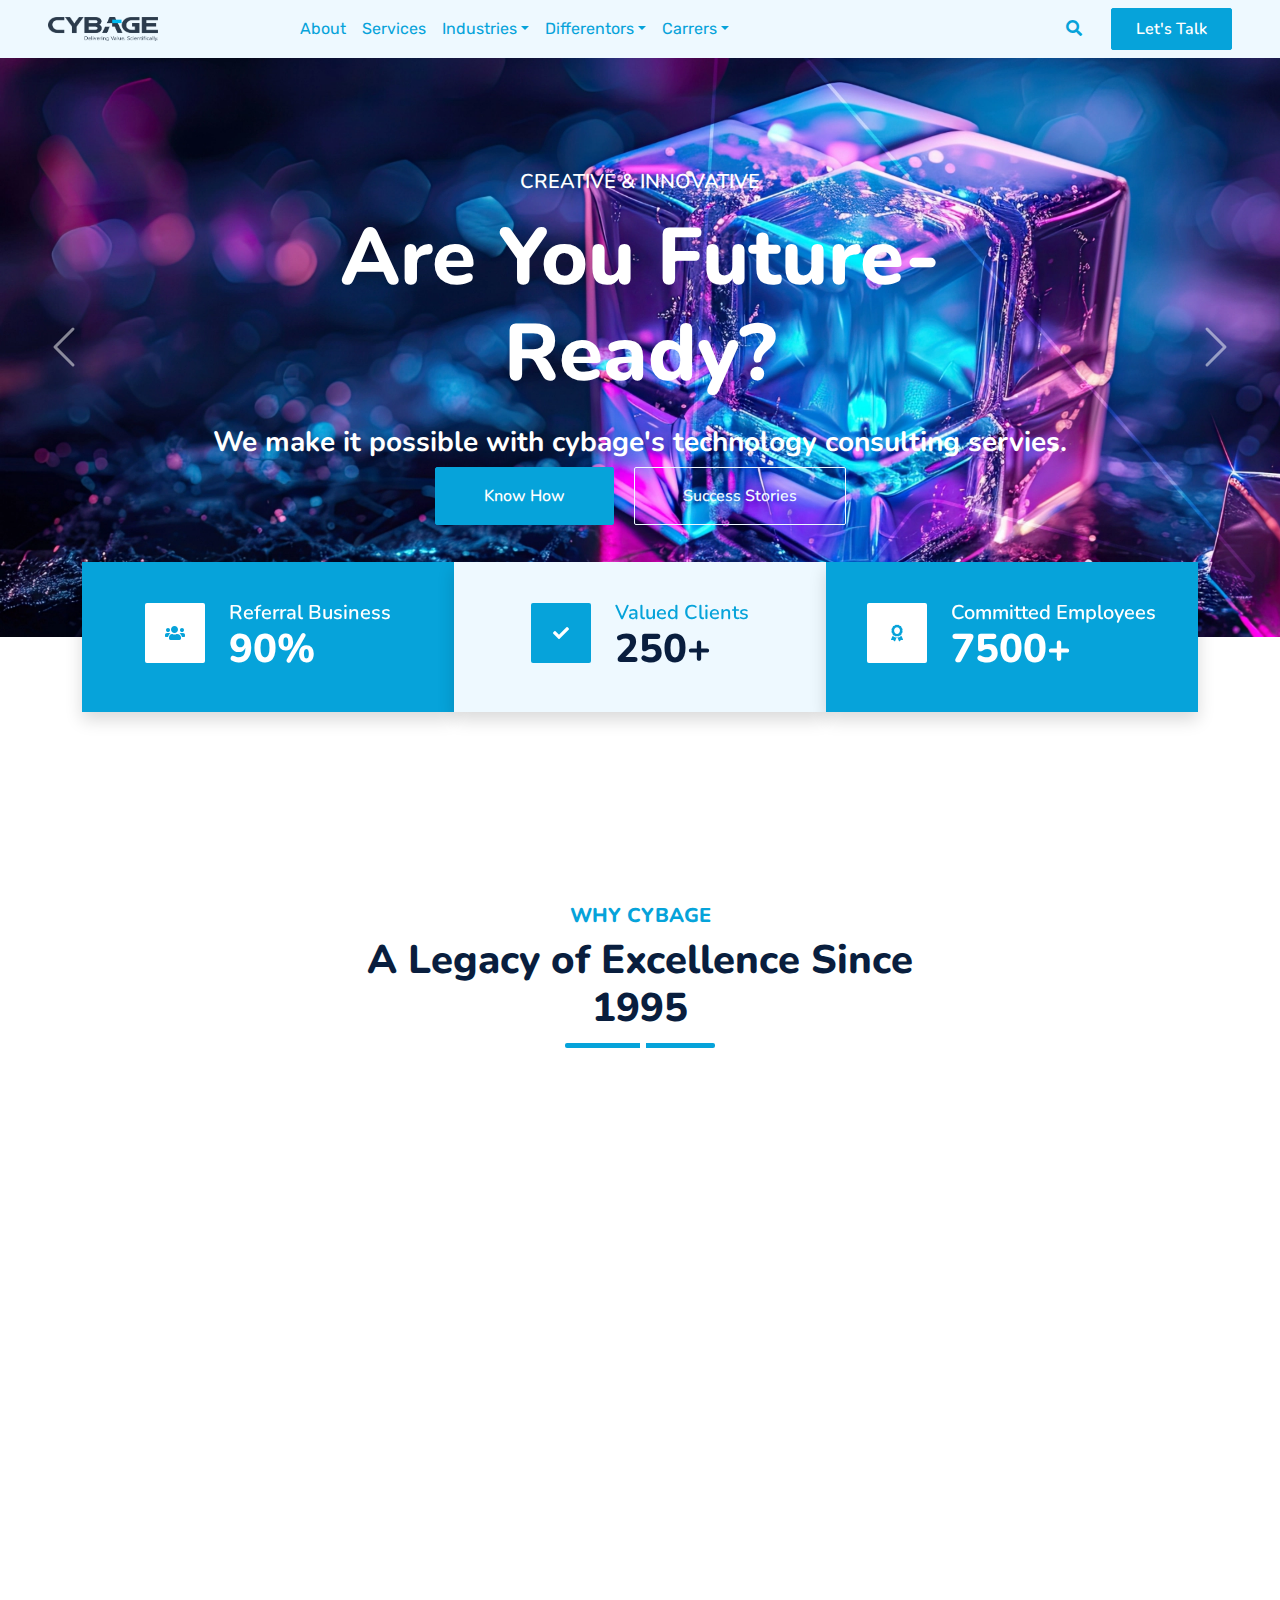
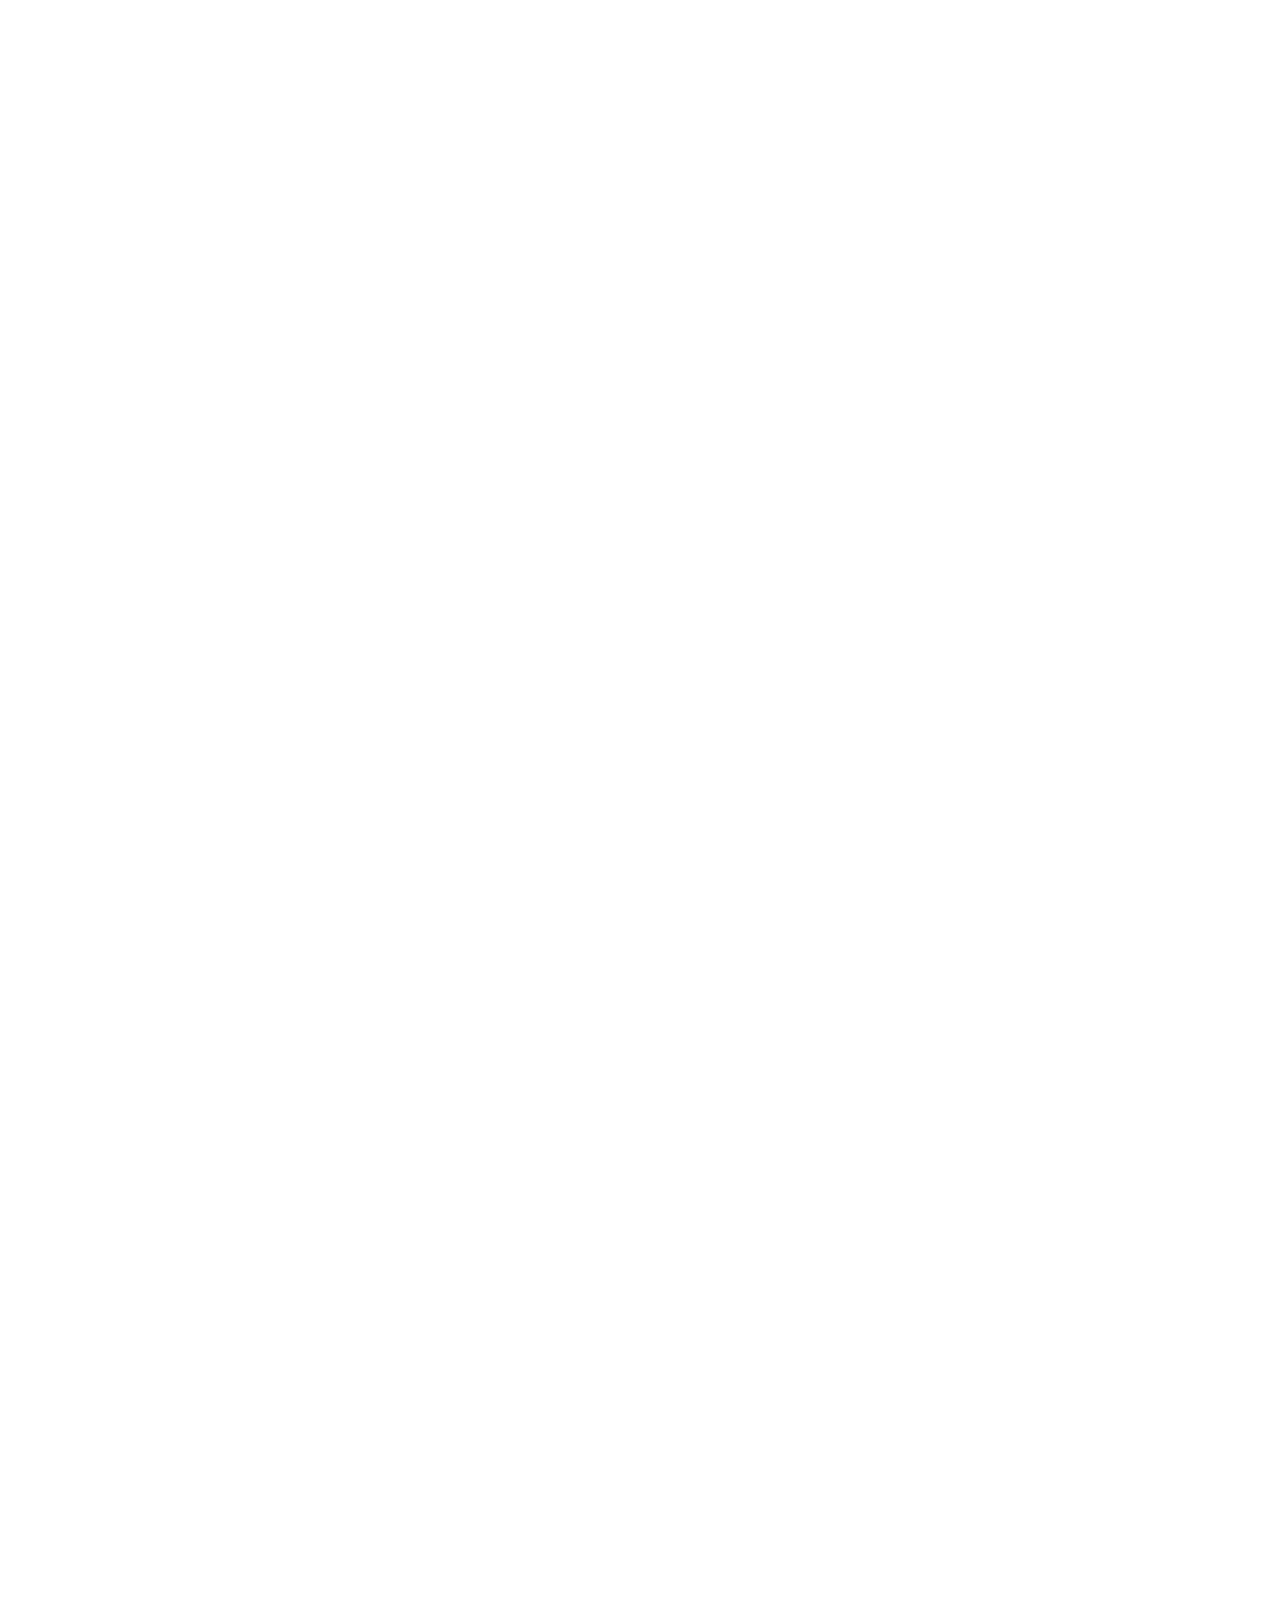
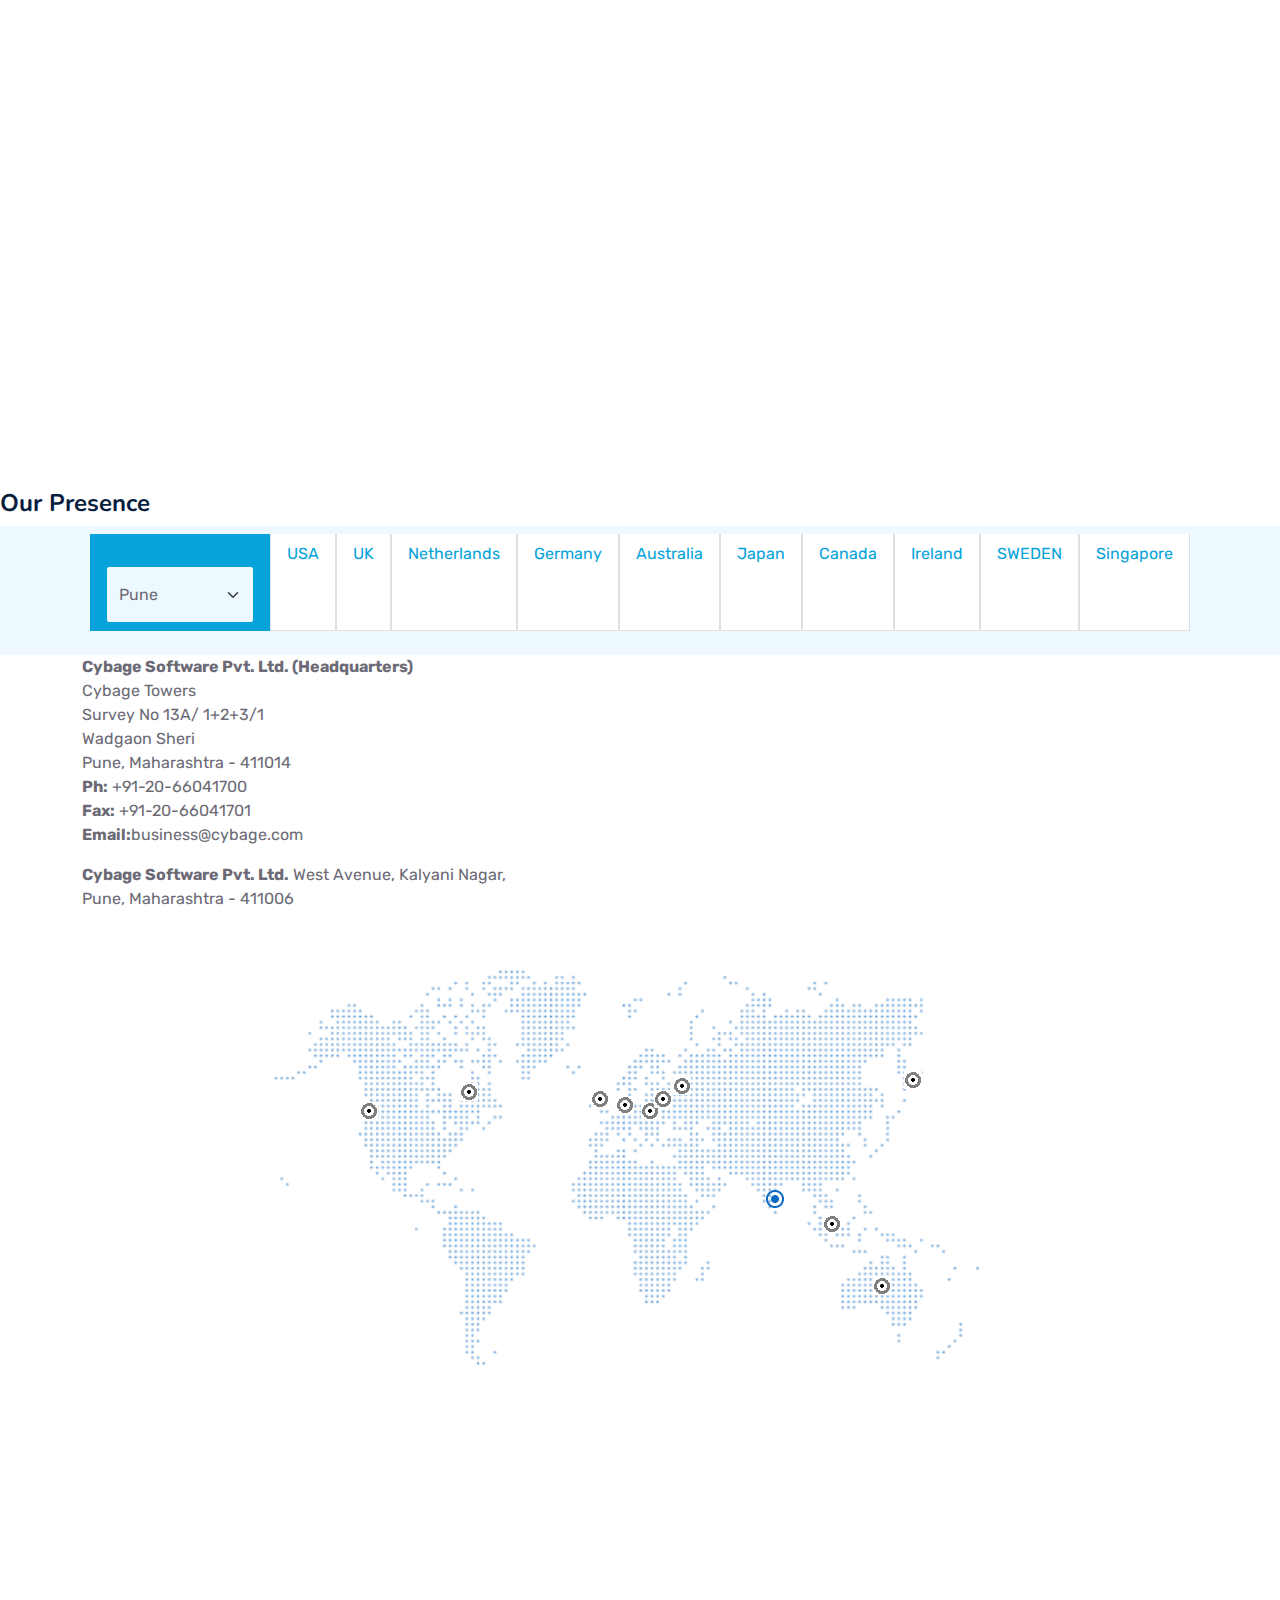
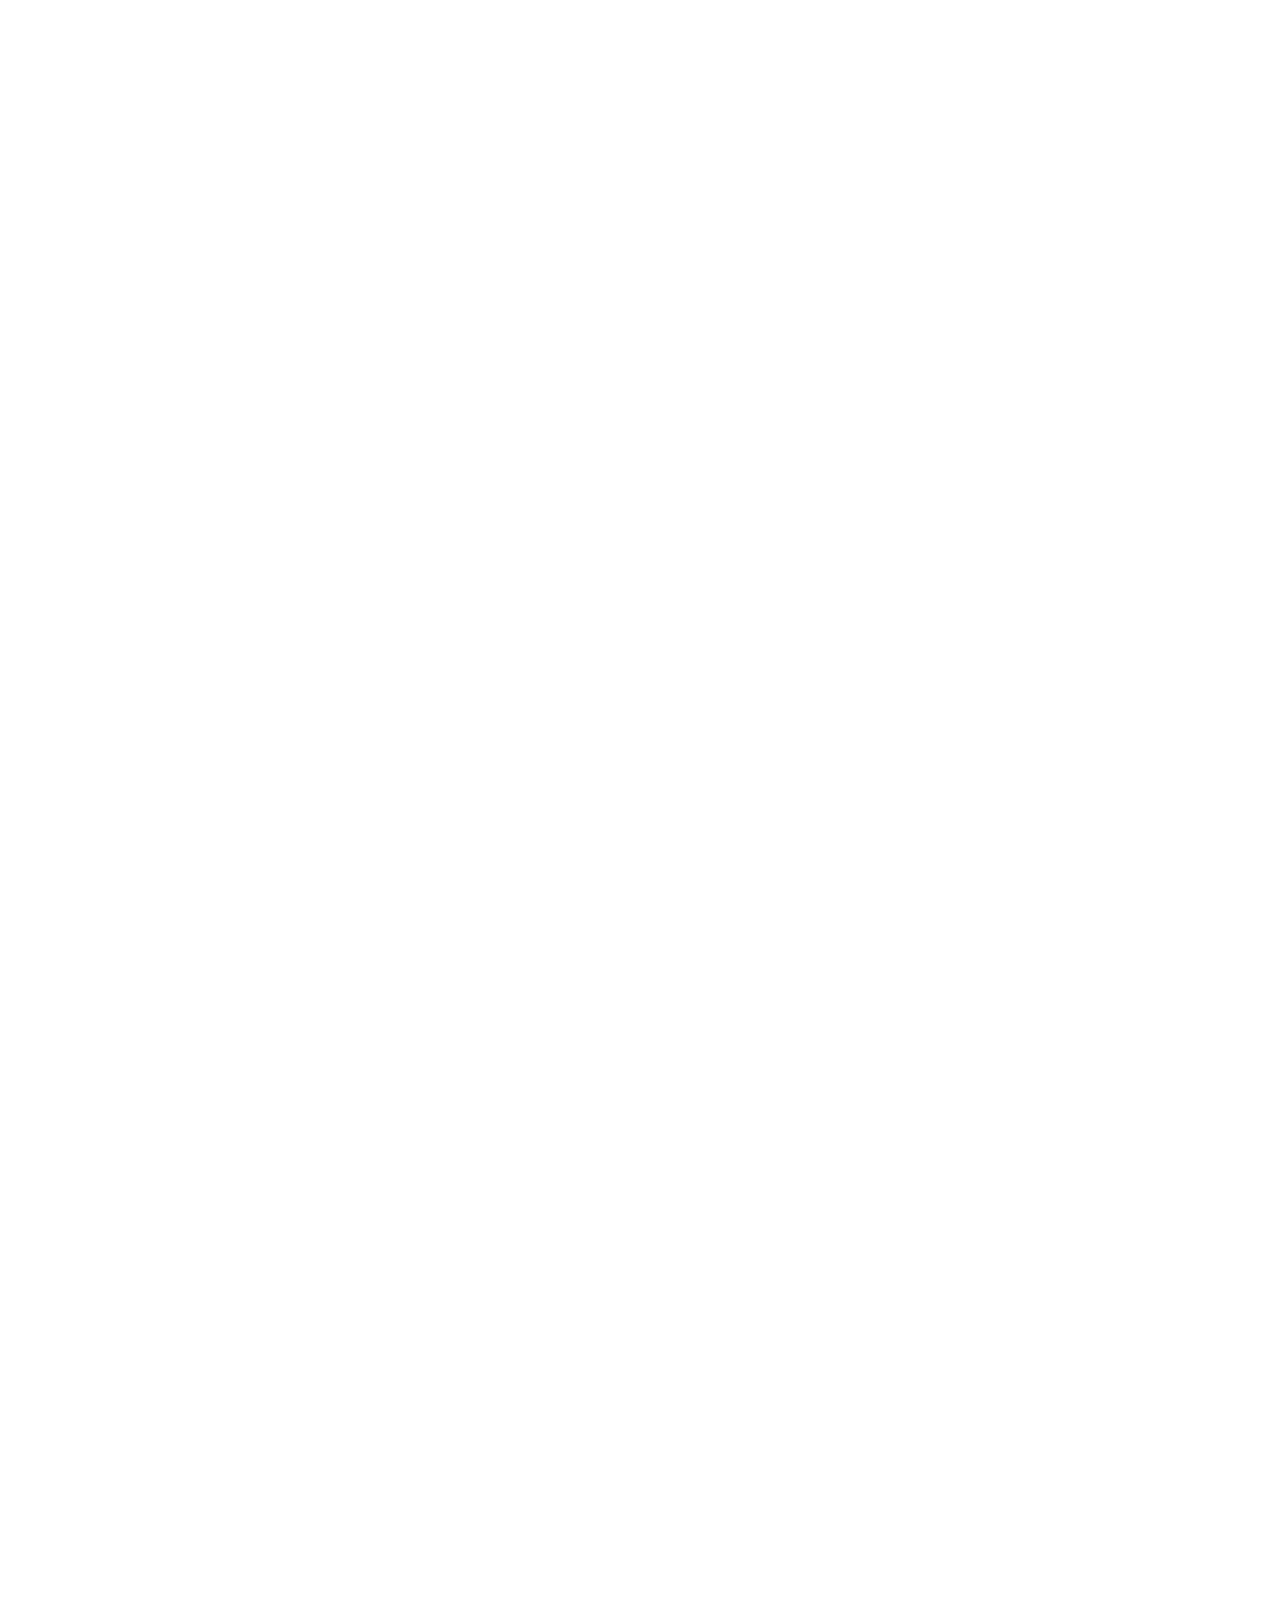
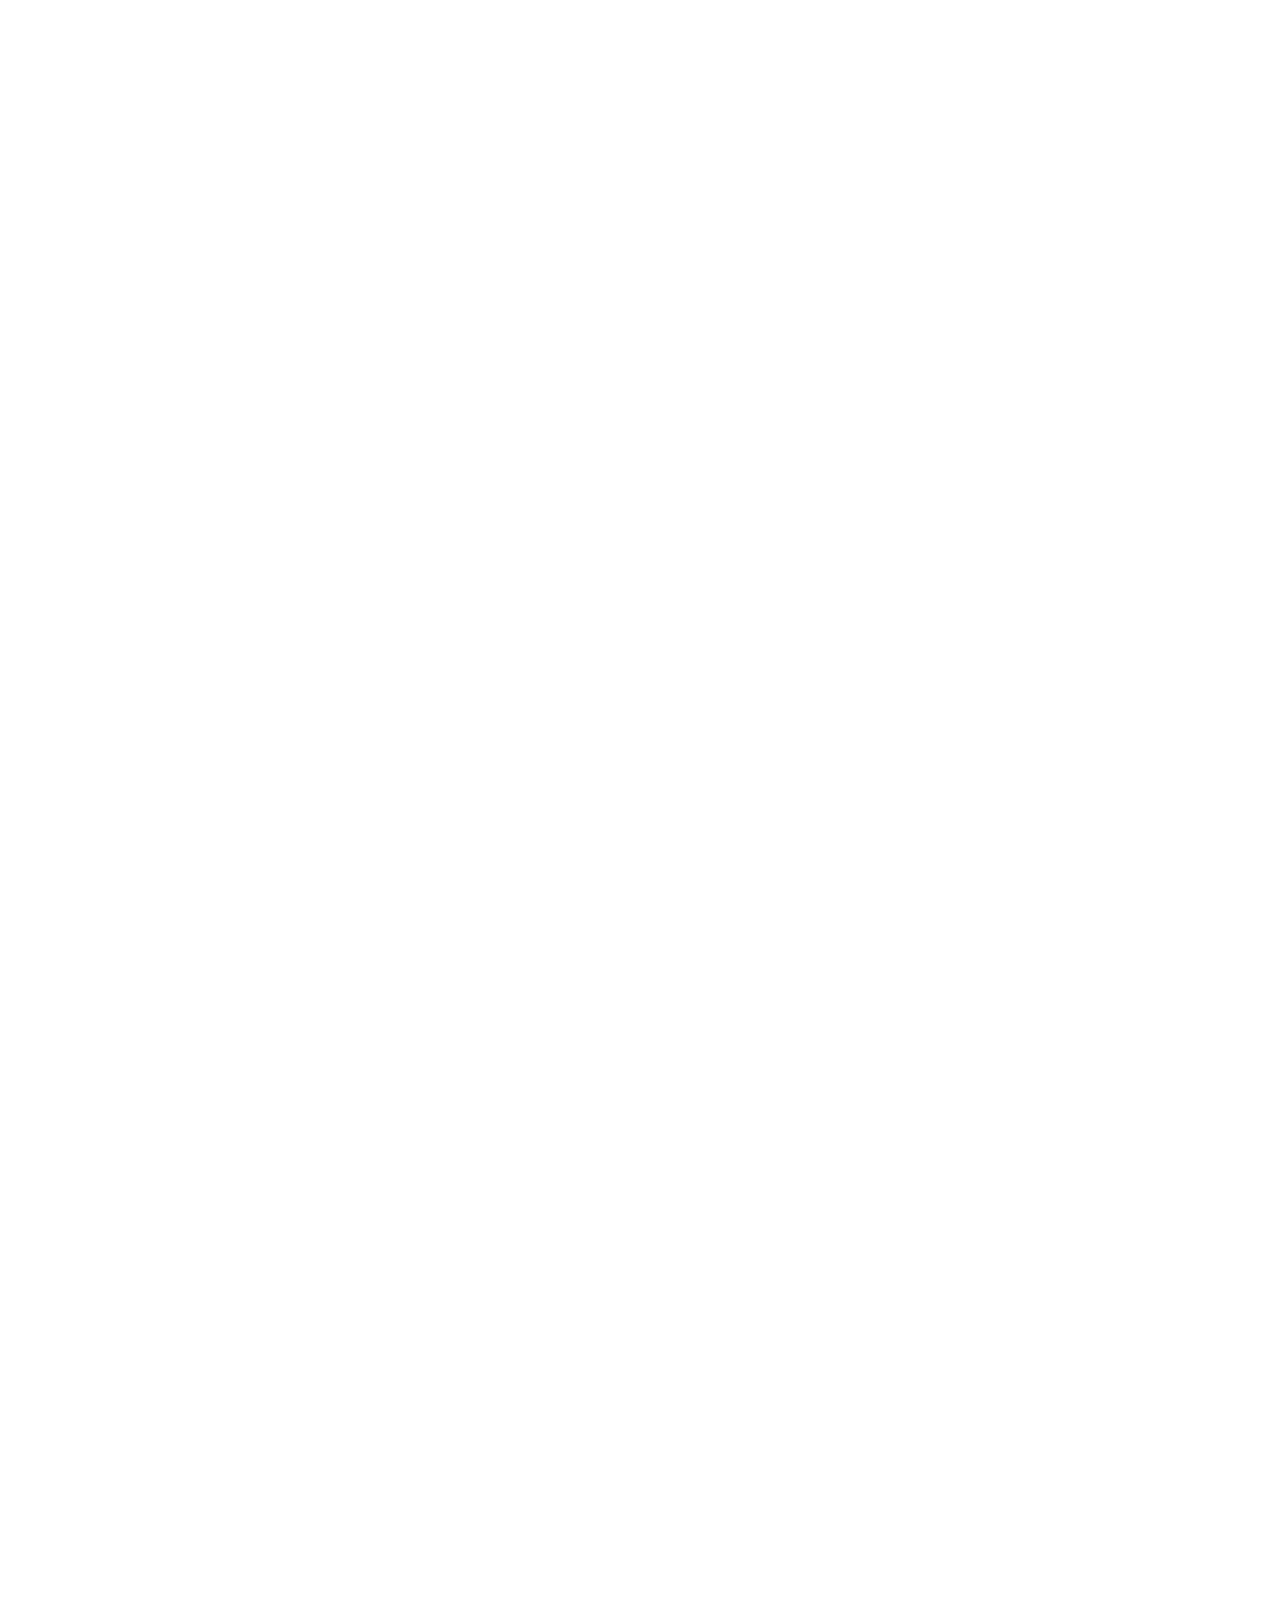
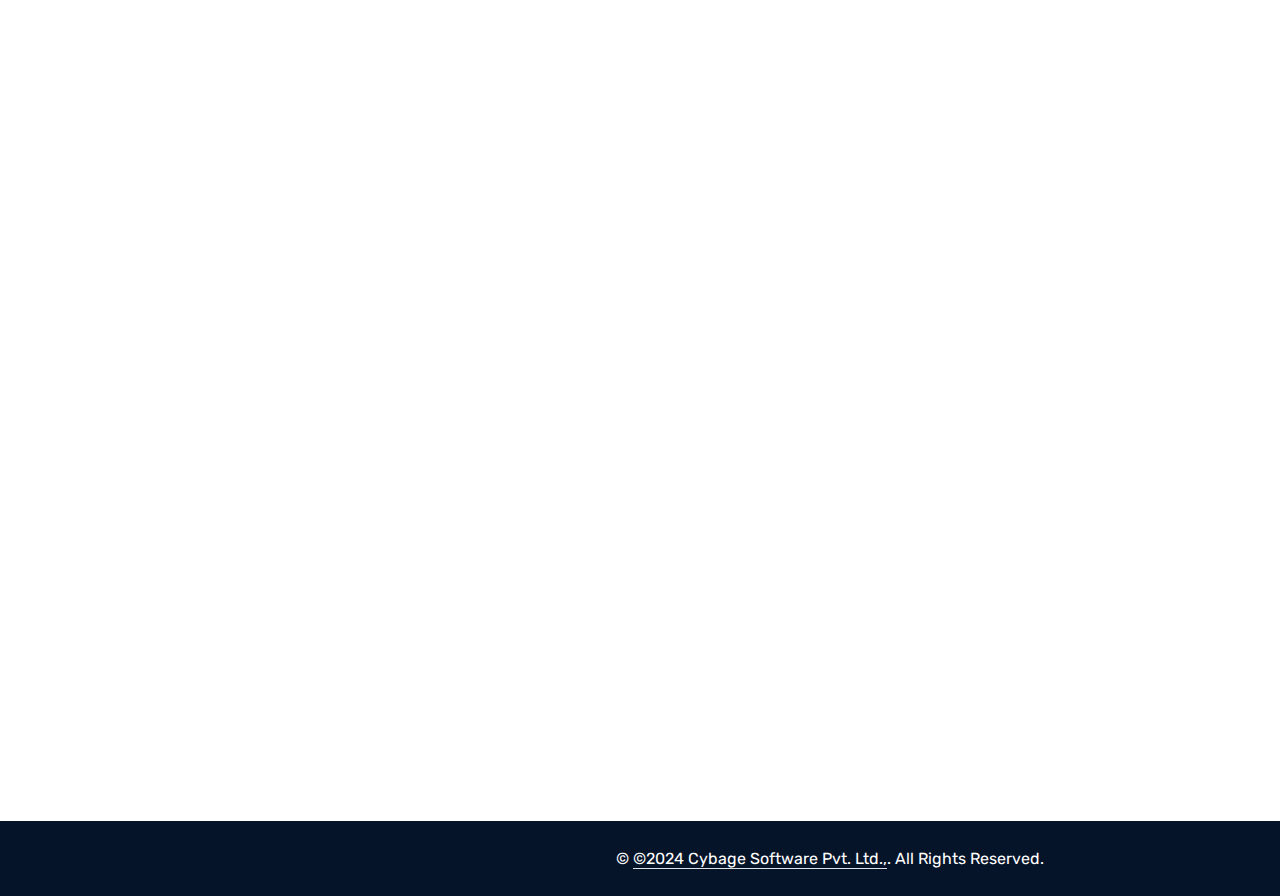
<file: index.html>
<!DOCTYPE html>
<html lang="en">

<head>
    <meta charset="utf-8">
    <title>Startup - Startup Website Template</title>
    <meta content="width=device-width, initial-scale=1.0" name="viewport">
    <meta content="Free HTML Templates" name="keywords">
    <meta content="Free HTML Templates" name="description">

    <!-- Favicon -->
    <link href="img/favicon.ico" rel="icon">

    <!-- Google Web Fonts -->
    <link rel="preconnect" href="https://fonts.googleapis.com">
    <link rel="preconnect" href="https://fonts.gstatic.com" crossorigin>
    <link href="https://fonts.googleapis.com/css2?family=Nunito:wght@400;600;700;800&family=Rubik:wght@400;500;600;700&display=swap" rel="stylesheet">

    <!-- Icon Font Stylesheet -->
    <link href="https://cdnjs.cloudflare.com/ajax/libs/font-awesome/5.10.0/css/all.min.css" rel="stylesheet">
    <link href="https://cdn.jsdelivr.net/npm/bootstrap-icons@1.4.1/font/bootstrap-icons.css" rel="stylesheet">
    <link rel="stylesheet" href="https://cdnjs.cloudflare.com/ajax/libs/font-awesome/6.5.2/css/all.min.css" integrity="sha512-SnH5WK+bZxgPHs44uWIX+LLJAJ9/2PkPKZ5QiAj6Ta86w+fsb2TkcmfRyVX3pBnMFcV7oQPJkl9QevSCWr3W6A==" crossorigin="anonymous" referrerpolicy="no-referrer" />

    <!-- Libraries Stylesheet -->
    <link href="lib/owlcarousel/assets/owl.carousel.min.css" rel="stylesheet">
    <link href="lib/animate/animate.min.css" rel="stylesheet">

    <!-- Customized Bootstrap Stylesheet -->
    <link href="css/bootstrap.min.css" rel="stylesheet">

    <!-- Template Stylesheet -->
    <link href="css/style.css" rel="stylesheet">
</head>

<body>
    <!-- Spinner Start -->
    <div id="spinner" class="show bg-white position-fixed translate-middle w-100 vh-100 top-50 start-50 d-flex align-items-center justify-content-center">
        <div class="spinner"></div>
    </div>
    <!-- Spinner End -->


  


    <!-- Navbar & Carousel Start -->
    <div class="container-fluid position-relative p-0">
        <nav class="navbar navbar-expand-lg bg-light px-5 py-3 py-lg-2">
            <img class="logo" alt="Home" class="img-fluid d-inline-block align-top" src="img/cybage_logo.png"/>
            <!-- <a href="index.html" class="navbar-brand p-0">
                <h1 class="m-0"><i class="fa fa-user-tie me-2"></i>Startup</h1>
            </a> -->
            <button class="navbar-toggler" type="button" data-bs-toggle="collapse" data-bs-target="#navbarCollapse">
                <span class="fa fa-bars"></span>
            </button>
            <div class="collapse navbar-collapse" id="navbarCollapse ">
                <div style="margin-right: 300px;" class="navbar-nav ms-auto py-0">
                
                    <a  href="about.html" class="nav-item nav-link ">About</a>
                    <a href="service.html" class="nav-item nav-link">Services</a>
                    <div class="nav-item dropdown">
                        <a href="#" class="nav-link dropdown-toggle" data-bs-toggle="dropdown">Industries</a>
                        <div class="dropdown-menu m-0">
                            <a href="blog.html" class="dropdown-item">Media and Advertising</a>
                            <a href="detail.html" class="dropdown-item">Software & Hi-Tech</a>
                            <a href="team.html" class="dropdown-item">Travel & Hospitality</a>
                            <a href="testimonial.html" class="dropdown-item">Supply chain & Logistic</a>
                            <a href="quote.html" class="dropdown-item">Health Care & Life Sciences</a>
                        </div>
                    </div>
                    <div class="nav-item dropdown">
                        <a href="#" class="nav-link dropdown-toggle" data-bs-toggle="dropdown">Differentors</a>
                        <div class="dropdown-menu m-0">
                            <a href="price.html" class="dropdown-item">ExcelShore &reg;</a>
                            <a href="feature.html" class="dropdown-item">Product Intesive engineering (PIE)</a>
                            
                        </div>
                    </div>
                    <div class="nav-item dropdown">
                        <a href="#" class="nav-link dropdown-toggle" data-bs-toggle="dropdown">Carrers</a>
                        <div class="dropdown-menu m-0">
                            <a href="blog.html" class="dropdown-item">Open positions</a>
                            <a href="detail.html" class="dropdown-item">Why join cybage</a>
                           
                        </div>
                    </div>
                    
                </div>
                <butaton type="button" class="btn text-primary ms-3" data-bs-toggle="modal" data-bs-target="#searchModal"><i class="fa fa-search"></i></butaton>
                <button class="btn btn-primary py-2 px-4 ms-3">Let's Talk</button>
            </div>
        </nav>

        <div id="header-carousel" class="carousel slide carousel-fade" data-bs-ride="carousel">
            <div class="carousel-inner">
                <div class="carousel-item active">
                    <img  class="w-100" src="img/Front1 (1).webp" alt="Image">
                    <div class="carousel-caption d-flex flex-column align-items-center justify-content-center">
                        <div class="p-3" style="max-width: 900px;">
                            <h5 class="text-white text-uppercase mb-3 animated slideInDown">Creative & Innovative</h5>
                            <h1 class="display-1 text-white mb-md-4 animated zoomIn">Are You Future-Ready?</h1>
                            <h3 style="color: white;">We make it possible with cybage's technology consulting servies.</h3>
                            <a href="quote.html" class="btn btn-primary py-md-3 px-md-5 me-3 animated slideInLeft">Know How</a>
                            <a href="" class="btn btn-outline-light py-md-3 px-md-5 animated slideInRight">Success Stories</a>
                        </div>
                    </div>
                </div>
                <div class="carousel-item">
                    <img class="w-100" src="img/Front1 (2).webp" alt="Image">
                    <div class="carousel-caption d-flex flex-column align-items-center justify-content-center">
                        <div class="p-3" style="max-width: 900px;">
                            <h1 class="display-1 text-white mb-md-4 animated zoomIn">Innovate Better, Move Faster</h1>
                            <h3 style="color: white;">Unlock the secrets of product engineering with cybage.</h3>
                            <a href="quote.html" class="btn btn-primary py-md-3 px-md-5 me-3 animated slideInLeft">Know How</a>
                            <a href="" class="btn btn-outline-light py-md-3 px-md-5 animated slideInRight">Success Stories</a>
                        </div>
                    </div>
                </div>
                <div class="carousel-item">
                    <img class="w-100" src="img/front3 (1).webp" alt="Image">
                    <div class="carousel-caption d-flex flex-column align-items-center justify-content-center">
                        <div class="p-3" style="max-width: 900px;">
                            <h1 class="display-1 text-white mb-md-4 animated zoomIn">Moving Fast, Staying Flexible</h1>
                            <h3 style="color: white;">Moving Fast, Staying Flexible
                                Work with us as our business transformation services help drive change</h3>
                            <a href="quote.html" class="btn btn-primary py-md-3 px-md-5 me-3 animated slideInLeft">Know How</a>
                            <a href="" class="btn btn-outline-light py-md-3 px-md-5 animated slideInRight">Success Stories</a>
                        </div>
                    </div>
                </div>
                <div class="carousel-item">
                    <img class="w-100" src="img/front3 (2).webp" alt="Image">
                    <div class="carousel-caption d-flex flex-column align-items-center justify-content-center">
                        <div class="p-3" style="max-width: 900px;">
                            <h1 class="display-1 text-white mb-md-4 animated zoomIn"> Big Challenges. Bigger Opportunities.
                                </h1>
                            <h3 style="color: white;">We move with you through your digital transformation journey.</h3>
                            <a href="quote.html" class="btn btn-primary py-md-3 px-md-5 me-3 animated slideInLeft">Know How</a>
                            <a href="" class="btn btn-outline-light py-md-3 px-md-5 animated slideInRight">Success Stories</a>
                        </div>
                    </div>
                </div>
                
            </div>
            <button class="carousel-control-prev" type="button" data-bs-target="#header-carousel"
                data-bs-slide="prev">
                <span class="carousel-control-prev-icon" aria-hidden="true"></span>
                <span class="visually-hidden">Previous</span>
            </button>
            <button class="carousel-control-next" type="button" data-bs-target="#header-carousel"
                data-bs-slide="next">
                <span class="carousel-control-next-icon" aria-hidden="true"></span>
                <span class="visually-hidden">Next</span>
            </button>
        </div>
    </div>
    <!-- Navbar & Carousel End -->


    <!-- Full Screen Search Start -->
    <div class="modal fade" id="searchModal" tabindex="-1">
        <div class="modal-dialog modal-fullscreen">
            <div class="modal-content" style="background: rgba(9, 30, 62, .7);">
                <div class="modal-header border-0">
                    <button type="button" class="btn bg-white btn-close" data-bs-dismiss="modal" aria-label="Close"></button>
                </div>
                <div class="modal-body d-flex align-items-center justify-content-center">
                    <div class="input-group" style="max-width: 600px;">
                        <input type="text" class="form-control bg-transparent border-primary p-3" placeholder="Type search keyword">
                        <button class="btn btn-primary px-4"><i class="bi bi-search"></i></button>
                    </div>
                </div>
            </div>
        </div>
    </div>
    <!-- Full Screen Search End -->


    <!-- Facts Start -->
    <div class="container-fluid facts py-5 pt-lg-0">
        <div class="container py-5 pt-lg-0">
            <div class="row gx-0">
                <div class="col-lg-4 wow zoomIn" data-wow-delay="0.1s">
                    <div class="bg-primary shadow d-flex align-items-center justify-content-center p-4" style="height: 150px;">
                        <div class="bg-white d-flex align-items-center justify-content-center rounded mb-2" style="width: 60px; height: 60px;">
                            <i class="fa fa-users text-primary"></i>
                        </div>
                        <div class="ps-4">
                            <h5 class="text-white mb-0">Referral Business
                            </h5>
                            <h1 class="text-white mb-0" data-toggle="counter">90%</h1> 
                            <!-- // add counter-up when website completly build -->
                        </div>
                    </div>
                </div>
                <div class="col-lg-4 wow zoomIn" data-wow-delay="0.3s">
                    <div class="bg-light shadow d-flex align-items-center justify-content-center p-4" style="height: 150px;">
                        <div class="bg-primary d-flex align-items-center justify-content-center rounded mb-2" style="width: 60px; height: 60px;">
                            <i class="fa fa-check text-white"></i>
                        </div>
                        <div class="ps-4">
                            <h5 class="text-primary mb-0">Valued Clients</h5>
                            <h1 class="mb-0" data-toggle="counter">250+</h1>
                            <!-- // add counter-up when website completly build -->
                        </div>
                    </div>
                </div>
                <div class="col-lg-4 wow zoomIn" data-wow-delay="0.6s">
                    <div class="bg-primary shadow d-flex align-items-center justify-content-center p-4" style="height: 150px;">
                        <div class="bg-white d-flex align-items-center justify-content-center rounded mb-2" style="width: 60px; height: 60px;">
                            <i class="fa fa-award text-primary"></i>
                        </div>
                        <div class="ps-4">
                            <h5 class="text-white mb-0">Committed Employees</h5>
                            <h1 class="text-white mb-0" data-toggle="counter">7500+</h1> 
                            <!-- // add counter-up when website completly build -->
                        </div>
                    </div>
                </div>
            </div>
        </div>
    </div>
    <!-- Facts Start -->

    <!-- Features Start -->
    <div class="container-fluid py-5 wow fadeInUp" data-wow-delay="0.1s">
        <div class="container py-5">
            <div class="section-title text-center position-relative pb-3 mb-5 mx-auto" style="max-width: 600px;">
                <h5 class="fw-bold text-primary text-uppercase">Why Cybage</h5>
                <h1 class="mb-0">A Legacy of Excellence Since 1995</h1>
            </div>
            <div class="row g-5">
                <div class="col-lg-4">
                    <div class="row g-5">
                        <div class="col-12 wow zoomIn" data-wow-delay="0.2s">
                            <div class="bg-primary rounded d-flex align-items-center justify-content-center mb-3" style="width: 60px; height: 60px;">
                                <i class="fa fa-cubes text-white"></i>
                            </div>
                            <img class=" aaa position-absolute w-40 h-50 rounded wow zoomIn" data-wow-delay="0.1s" src="img/feature.jpg" style="object-fit: cover ; margin-left: 600px;">

                            <p>With decades of experience in delivering excellence, Cybage is consistently moving forward—fusing exceptional talent, efficient processes, and emerging technologies to thrive in the ever-changing business terrain.
                                At the heart of our unparalleled service lies ExcelShore®, our in-house platform that transforms the delivery ecosystem. Backed by profound thought leadership, ExcelShore® empowers us to move forward with a data-driven approach, guaranteeing our clients' maximum satisfaction and tangible returns on investment.
                                
                            </p>
                        </div>
                    </div>
                
                        </div>
                     </div>
                 </div>
    </div>
    <!-- Features Start -->


    <!-- Service Start -->
    <div class="container-fluid py-5 wow fadeInUp" data-wow-delay="0.1s">
        <div class="container py-5">
            <div class="section-title text-center position-relative pb-3 mb-5 mx-auto" style="max-width: 600px;">
                <h5 class="fw-bold text-primary text-uppercase">Our Services</h5>
                <h1 class="mb-0">Agile, Innovative, and Always Moving Forward</h1>
            </div>
            <div class="row g-5">
                <div class="col-lg-4 col-md-6 wow zoomIn" data-wow-delay="0.3s">
                    <div class="service-item bg-light rounded d-flex flex-column align-items-center justify-content-center text-center">
                        <div class="service-icon">
                            <i class="fa fa-shield-alt text-white"></i>
                        </div>
                        <h4 class="mb-3">Digital Product Engineering</h4>
                        <p class="m-0">From ideation to launch, our comprehensive suite of product engineering services and solutions helps bring your products to life.</p>
                        <a class="btn btn-lg btn-primary rounded" href="">
                            <i class="bi bi-arrow-right"></i>
                        </a>
                    </div>
                </div>
                <div class="col-lg-4 col-md-6 wow zoomIn" data-wow-delay="0.6s">
                    <div class="service-item bg-light rounded d-flex flex-column align-items-center justify-content-center text-center">
                        <div class="service-icon">
                            <i class="fa fa-chart-pie text-white"></i>
                        </div>
                        <h4 class="mb-3">Technology Solutions</h4>
                        <p class="m-0">With a rich legacy of transformative technology solutions, we forge ahead, adapting to the dynamic needs of industries worldwide.</p>
                        <a class="btn btn-lg btn-primary rounded" href="">
                            <i class="bi bi-arrow-right"></i>
                        </a>
                    </div>
                </div>
                <div class="col-lg-4 col-md-6 wow zoomIn" data-wow-delay="0.9s">
                    <div class="service-item bg-light rounded d-flex flex-column align-items-center justify-content-center text-center">
                        <div class="service-icon">
                            <i class="fa-solid fa-microchip text-white"></i>
                        </div>
                        <h4 class="mb-3">Artificial Intelligence
                        </h4>
                        <p class="m-0">Leverage the power of AI to unlock your competitive edge, no matter where you stand in your AI journey.</p>
                        <a class="btn btn-lg btn-primary rounded" href="">
                            <i class="bi bi-arrow-right"></i>
                        </a>
                    </div>
                </div>
                <div class="col-lg-4 col-md-6 wow zoomIn" data-wow-delay="0.3s">
                    <div class="service-item bg-light rounded d-flex flex-column align-items-center justify-content-center text-center">
                        <div class="service-icon">
                            <i class="fab fa-android text-white"></i>
                        </div>
                        <h4 class="mb-3">Support Services</h4>
                        <p class="m-0">From Remote Infrastructure Management (RIM) to tech-enabled services, we support your company’s core business and meet your unique.</p>
                        <a class="btn btn-lg btn-primary rounded" href="">
                            <i class="bi bi-arrow-right"></i>
                        </a>
                    </div>
                </div>
                <div class="col-lg-4 col-md-6 wow zoomIn" data-wow-delay="0.6s">
                    <div class="service-item bg-light rounded d-flex flex-column align-items-center justify-content-center text-center">
                        <div class="service-icon">
                            <i class="fa-solid fa-layer-group text-white"></i>
                        </div>
                        <h4 class="mb-3">Platform & Integrations</h4>
                        <p class="m-0">Ensure enhanced productivity and scalability with our extensive set of services, tailored to elevate your capabilities.</p>
                        <a class="btn btn-lg btn-primary rounded" href="">
                            <i class="bi bi-arrow-right"></i>
                        </a>
                    </div>
                </div>
                <div class="col-lg-4 col-md-6 wow zoomIn" data-wow-delay="0.9s">
                    <div class="position-relative bg-primary rounded h-100 d-flex flex-column align-items-center justify-content-center text-center p-5">
                        <h3 class="text-white mb-3">Call Us For Quote</h3>
                        <p class="text-white mb-3">Clita ipsum magna kasd rebum at ipsum amet dolor justo dolor est magna stet eirmod</p>
                        <h2 class="text-white mb-0">+012 345 6789</h2>
                    </div>
                </div>
            </div>
        </div>
    </div>
    <!-- Service End -->


    <!-- Culture  Start -->
    <div class="container-fluid py-5 wow fadeInUp" data-wow-delay="0.1s">
        <div class="container py-5">
            <div class="section-title text-center position-relative pb-3 mb-5 mx-auto" style="max-width: 600px;">
                <h5 class="fw-bold text-primary text-uppercase">Culture in Motion</h5>
                <h1 class="mb-0">Nurturing People, Shaping Values</h1>
            </div>
            <div class="row g-0">
                <div class="col-lg-4 wow slideInUp" data-wow-delay="0.6s">
                    <div class="bg-light rounded">
                        <div class="border-bottom py-4 px-5 mb-4">
                            <h4 class="text-primary mb-1">Work-Life Balance</h4>
                        </div>
                        <div class="p-5 pt-0">
                            <h1 class="display-5 mb-3">
                                <img style="height: 300px; width: 300px;" src="./img/work-life balance.webp" alt="">
                            </h1>
                            <p>Embrace work-life harmony as we move forward with you, 
                                ensuring a perfect balance between your personal and professional growth</p>
                        </div>
                    </div>
                </div>
                <div class="col-lg-4 wow slideInUp" data-wow-delay="0.3s">
                    <div class="bg-white rounded shadow position-relative" style="z-index: 1;">
                        <div class="border-bottom py-4 px-5 mb-4">
                            <h4 class="text-primary mb-1">Customer-Centricity</h4>
                        </div>
                        <div class="p-5 pt-0">
                            <h1 class="display-5 mb-3">
                                <img style="height: 300px; width: 300px;" src="./img/customer-centerity.webp" alt="">
                            </h1>
                            <p>Moving with you, we prioritize your needs and go the extra mile, 
                                every time—building long-lasting relationships and an experience that goes beyond transactions.</p>
                        </div>
                    </div>
                </div>
                <div class="col-lg-4 wow slideInUp" data-wow-delay="0.9s">
                    <div class="bg-light rounded">
                        <div class="border-bottom py-4 px-5 mb-4">
                            <h4 class="text-primary mb-1">Responsible Business</h4>
                        </div>
                        <div class="p-5 pt-0">
                            <h1 class="display-5 mb-3">
                                <img style="height: 300px; width: 300px;" src="./img/responsible business.webp" alt="">
                            </h1>
                            <p>Explore our commitment to sustainable growth through eco-friendly initiatives and impactful CSR endeavors. 
                            Upheld by strong corporate governance principles, we're moving forward responsibly, shaping a better world for generations to come.</p>
                        </div>
                    </div>
                </div>
            </div>
        </div>
    </div>
    <!-- Culture End -->

    <!-- Presence Start -->
    <div class="paragraph paragraph--type--cyb24-view-block paragraph--view-mode--default global_office_cyb pt-30">
        <h4> Our Presence</h4>
        <div class="views-element-container">
            <div class="js-view-dom-id-8b9fee76aeb97625856662305e5e981591fa54aaf6f347fa9d85f893df0fa776">
                <div class="quicktabs-wrapper" id="quicktabs-global-office-cyb">
                    <div class="item-list navbar-expand-lg bg-light px-5 py-3 py-lg-2">
                        <ul class=" list-inline d-flex justify-content-center ">
                        <li class="list-group-item active">
                            <a href="#" class="loaded">INDIA

                                <div class="india">
                                    <select class="form-select bg-light border-0" style="height: 55px;">
                                        <option selected>Pune</option>
                                        <option value="1">Gandhinagar</option>
                                        <option value="2">Hyderabad</option>
                                    </select>
                                </div>

                            </a>
                        </li>
                        <li class="list-group-item">
                            <a href="home.html" class="loaded">USA</a>
                        </li>
                        <li class="list-group-item ">
                            <a href="home.html" class="loaded">UK</a></li>
                            <li class="list-group-item"><a href="home.html" class="loaded">Netherlands</a></li>
                            <li class="list-group-item"><a href="home.html" class="loaded">Germany</a></li>
                            <li class="list-group-item"><a href="home.html" class="loaded">Australia</a></li>
                            <li class="list-group-item"><a href="home.html" class="loaded">Japan</a></li>
                            <li class="list-group-item"><a href="home.html" class="loaded">Canada </a></li>
                            <li class="list-group-item"><a href="home.html" class="loaded">Ireland</a></li>
                            <li class="list-group-item"><a href="home.html" class="loaded">SWEDEN</a></li>
                            <li class="list-group-item"><a href="home.html" class="loaded">Singapore</a></li>
                        </ul>
                    </div>
                    <div class="container offices-address-holder" >
                        <p><b>Cybage Software Pvt. Ltd. (Headquarters)</b>
                        </br>
                            Cybage Towers</br>
                            Survey No 13A/ 1+2+3/1</br>
                            Wadgaon Sheri</br>
                            Pune, Maharashtra - 411014</br>
                            <b>Ph:</b> +91-20-66041700</br>
                            <b>Fax:</b> +91-20-66041701</br>
                        <b>Email:</b>business@cybage.com
                        </p>
                    </div>
                    <div class="container  offices-address-holder">
                        <p>
                            <b>Cybage Software Pvt. Ltd.</b>
                            West Avenue, Kalyani Nagar, </br>
                            Pune, Maharashtra - 411006
                        </p>
                    </div>

                        <div align="center" class="col-sm-12" style="float: right;">
                             <img src="./img/world2.png" class="img-fluid img-responsive b-lazy" id="map-img"  alt="your image" usemap="#Map">
                        </div>
                      
                </div>  
            </div> 
        </div>
    </div>

    <!-- Presence End -->

    <!-- Quote Start -->
    <div class="container-fluid py-5 wow fadeInUp" data-wow-delay="0.1s">
        <div class="container py-5">
            <div class="row g-5">
                <div class="col-lg-7">
                    <div class="section-title position-relative pb-3 mb-5">
                        <h5 class="fw-bold text-primary text-uppercase">Let's Get Moving!</h5>
                        <h1 class="mb-0">Your purpose, our passion. Connect with us and let's make things happen.</h1>
                    </div>
                    <div class="row gx-3">
                        <div class="col-sm-6 wow zoomIn" data-wow-delay="0.2s">
                            <img style="height: 400px; width: 700px;" src="./img/quote.webp" alt="">
                        </div>
                    </div>
                </div>
                <div class="col-lg-5">
                    <div class="bg-primary rounded h-100 d-flex align-items-center p-5 wow zoomIn" data-wow-delay="0.9s">
                        <form>
                            <div class="row g-3">
                                <div class="col-xl-12">
                                    <input type="text" class="form-control bg-light border-0" placeholder="Name" style="height: 55px;">
                                </div>
                                <div class="col-12">
                                    <input type="email" class="form-control bg-light border-0" placeholder="Work Email ID" style="height: 55px;">
                                </div>
                                <div class="col-12">
                                    <select class="form-select bg-light border-0" style="height: 55px;">
                                        <option selected>Select</option>
                                        <option value="1">New Business Opportunity / Customer</option>
                                        <option value="2">Partner</option>
                                        <option value="3">CybageKhushboo/CybageAsha</option>
                                        <option value="4">JobSeeker</option>
                                        <option value="5">Ex-Cybagian</option>
                                    </select>
                                </div>
                                <div class="col-12">
                                    <textarea class="form-control bg-light border-0" rows="3" placeholder="Message"></textarea>
                                </div>
                                <div class="col-12 " style="color: white;">
                                    <input id="check" type="checkbox"> I have read and agree to the <a >privacy policy</a></input>
                                </div>
                                <div class="col-12 " style="color: white;">
                                    <input id="check" type="checkbox"> Subscribe to Cybage's latest thought leadership, blogs and updates</input>
                                </div>
                                <div class="col-12">
                                    <button class="btn btn-dark w-100 py-3" type="submit">Get in Touch</button>
                                </div>
                            </div>
                        </form>
                    </div>
                </div>
            </div>
        </div>
    </div>
    <!-- Quote End -->


    <!-- Testimonial Start -->
    <div class="container-fluid py-5 wow fadeInUp" data-wow-delay="0.1s">
        <div class="container py-5">
            <div class="section-title text-center position-relative pb-3 mb-4 mx-auto" style="max-width: 600px;">
                <h5 class="fw-bold text-primary text-uppercase">Client Testimonial</h5>
                <h1 class="mb-0">Appreciation that Keeps Us Moving</h1>
            </div>
            <div class="owl-carousel testimonial-carousel wow fadeInUp" data-wow-delay="0.6s">
                <div class="testimonial-item bg-light my-4">
                    <div class="d-flex align-items-center border-bottom pt-5 pb-4 px-5">
                        <img class="img-fluid rounded" src="img/testmonial (2).jpg" style="width: 60px; height: 60px;" >
                        <div class="ps-4">
                            <h4 class="text-primary mb-1">Charile Smith</h4>
                            <small class="text-uppercase">Ideator/Co-founder</small>
                        </div>
                    </div>
                    <div class="pt-4 pb-5 px-5">
                        Cybage has helped us many domains such as native mobile and user expericence for 
                        our team. We began with a small team initilly, but quickly ramped up to work with
                        multiple teams at Cybage.
                    </div>
                </div>
                <div class="testimonial-item bg-light my-4">
                    <div class="d-flex align-items-center border-bottom pt-5 pb-4 px-5">
                        <img class="img-fluid rounded" src="img/testmonial (1).jpg" style="width: 60px; height: 60px;" >
                        <div class="ps-4">
                            <h4 class="text-primary mb-1">Jagath Pathirane</h4>
                            <small class="text-uppercase">Expolanka Freight(Pvt) Limited/Director & CEO</small>
                        </div>
                    </div>
                    <div class="pt-4 pb-5 px-5">
                       Our association with Cybage went beyond the implementation part. Their expertise
                       helped us in the supply chain management domain which we wanted to pursue.
                    </div>
                </div>
                <div class="testimonial-item bg-light my-4">
                    <div class="d-flex align-items-center border-bottom pt-5 pb-4 px-5">
                        <img class="img-fluid rounded" src="img/testmonial (1).png" style="width: 60px; height: 60px;" >
                        <div class="ps-4">
                            <h4 class="text-primary mb-1">Martin de Vaal</h4>
                            <small class="text-uppercase">Roxit underground Utilites/Product Director</small>
                        </div>
                    </div>
                    <div class="pt-4 pb-5 px-5">
                    Our relation with Cybage is one of equality. We perceive Cybage as an extension of our 
                    product development department, and by doing that we can easily scale up performance.
                    </div>
                </div>
                <div class="testimonial-item bg-light my-4">
                    <div class="d-flex align-items-center border-bottom pt-5 pb-4 px-5">
                        <img class="img-fluid rounded" src="img/testimonial.jpg" style="width: 60px; height: 60px;" >
                        <div class="ps-4">
                            <h4 class="text-primary mb-1">Sanjiv Gomes</h4>
                            <small class="text-uppercase">Carparts.com/CTO</small>
                        </div>
                    </div>
                    <div class="pt-4 pb-5 px-5">
                        Cybage has been a great partner to Cartparts.com for over 10 years by helping with our staff
                        augmentation and backend application development.
                    </div>
                </div>
            </div>
        </div>
    </div>
    <!-- Testimonial End -->


    <!-- Team Start -->
    <div class="container-fluid py-5 wow fadeInUp" data-wow-delay="0.1s">
        <div class="container py-5">
            <div class="section-title text-center position-relative pb-3 mb-5 mx-auto" style="max-width: 600px;">
                <h5 class="fw-bold text-primary text-uppercase">Digitally Speaking</h5>
                <h1 class="mb-0">From the CEO's Desk</h1>
            </div>
            <div class="row g-5">
                <div class="col-lg-6 wow slideInUp" data-wow-delay="0.3s">
                    <div class="team-item bg-light rounded overflow-hidden">
                        <div class="team-img position-relative overflow-hidden">
                            <img class="img-fluid w-100" src="img/ceo (1).webp" alt="">
                            <div class="team-social">
                                <a class="btn btn-lg btn-primary btn-lg-square rounded" href=""><i class="fab fa-twitter fw-normal"></i></a>
                                <a class="btn btn-lg btn-primary btn-lg-square rounded" href=""><i class="fab fa-facebook-f fw-normal"></i></a>
                                <a class="btn btn-lg btn-primary btn-lg-square rounded" href=""><i class="fab fa-instagram fw-normal"></i></a>
                                <a class="btn btn-lg btn-primary btn-lg-square rounded" href=""><i class="fab fa-linkedin-in fw-normal"></i></a>
                            </div>
                        </div>
                        <div class="text-center py-4">
                            <h4 class="text-primary">Arun Nathani</h4>
                            <p class="text-uppercase m-0">CEO and MD</p>
                        </div>
                    </div>
                </div>
                <div class="col-lg-5 wow slideInUp" data-wow-delay="0.6s">
                    <div class="team-item bg-light rounded overflow-hidden">
                        <div class="team-img position-relative overflow-hidden">
                          <p>Everywhere in the business world, the power of digital disruptions has been providing a transformative edge to those who understand them. 
                            One would hence assume that IT service pioneers with a knack for digital know-how should be the leading transformers of their own environments.
                            But that’s not happening. Why? Because our enormously successful industry believes it has already perfected the ‘people & process’ models that are required for our business. Therefore, our winning formula stays unchanged: an outward focus on the evolving needs of our customer base. For instance, presently, we are busy capitalizing on the massive appetite for digital transformation technologies in global markets. 
                            Unfortunately, our steadfast focus on ‘opportunities’ has blindfolded us to the ‘threats’ that this very digital transformation poses to our own relevance!</p>
                        </div>
                        <div class="text-center py-4">
                            
                        </div>
                    </div>
                </div>
            </div>
        </div>
    </div>
    <!-- Team End -->


    <!-- Blog Start -->
    <div class="container-fluid py-5 wow fadeInUp" data-wow-delay="0.1s">
        <div class="container py-5">
            <div class="section-title text-center position-relative pb-3 mb-5 mx-auto" style="max-width: 600px;">
                <h5 class="fw-bold text-primary text-uppercase">CybageAsha</h5>
                <h1 class="mb-0">Moving Forward with Shared Commitment to Society’s Development</h1>
            </div>
            <div class="row g-5">
                <div class="col-lg-4 wow slideInUp" data-wow-delay="0.3s">
                    <div class="blog-item bg-light rounded overflow-hidden">
                        <div class="blog-img position-relative overflow-hidden">
                            <img class="img-fluid" src="img/cybageAsha1 (1).webp" alt="">
                            <a class="position-absolute top-0 start-0 bg-primary text-white rounded-end mt-5 py-2 px-4" href="">CybageAsha</a>
                        </div>
                        <div class="p-4">
                            <h4 class="mb-3">Moving Forward with Shared Commitment to Society’s Development</h4>
                            <a class="text-uppercase" href="">Read More <i class="bi bi-arrow-right"></i></a>
                        </div>
                    </div>
                </div>
                <div class="col-lg-4 wow slideInUp" data-wow-delay="0.6s">
                    <div class="blog-item bg-light rounded overflow-hidden">
                        <div class="blog-img position-relative overflow-hidden">
                            <img class="img-fluid" src="img/cybageAsha1 (2).webp" alt="">
                            <a class="position-absolute top-0 start-0 bg-primary text-white rounded-end mt-5 py-2 px-4" href="">CybageKhushboo</a>
                        </div>
                        <div class="p-4">
                            <h4 class="mb-3">Moving Forward with Knowledge for All</h4>
                            <a class="text-uppercase" href="">Read More <i class="bi bi-arrow-right"></i></a>
                        </div>
                    </div>
                </div>
                <div class="col-lg-4 wow slideInUp" data-wow-delay="0.9s">
                    <div class="blog-item bg-light rounded overflow-hidden">
                        <div class="blog-img position-relative overflow-hidden">
                            <img style="height: 400px;" class="img-fluid" src="img/cybageAsha1 (3).webp" alt="">
                            <a class="position-absolute top-0 start-0 bg-primary text-white rounded-end mt-5 py-2 px-4" href="">We are hiring</a>
                        </div>
                        <div class="p-4">
                            <h4 class="mb-3">Be a Part of Our Team</h4>
                            <h6>Ready to Move Forward?</h6>
                            <a class="text-uppercase" href="">Explore More <i class="bi bi-arrow-right"></i></a>
                        </div>
                    </div>
                </div>
            </div>
        </div>
    </div>
    <!-- Blog Start -->


    <!-- Vendor Start -->
    <div class="container-fluid py-5 wow fadeInUp" data-wow-delay="0.1s">
        <div class="container py-5 mb-5">
            <div class="bg-white">
                <h1>Our Partners</h1>
                    <h3>Moving forward with you</h3>
                <div class="owl-carousel vendor-carousel">
                    
                    <img src="img/aws.jpg" alt="">
                    <img src="img/oracle.webp" alt="">
                    <img src="img/googlecloud.jpg" alt="">
                    <img src="img/salesforce.jpg" alt="">
                    <img src="img/solution.jpg" alt="">
                    <img src="img/automation.jpg" alt="">
                    <img src="img/power.jpg" alt="">
                    <img src="img/ui (1).jpg" alt="">
                    <img src="img/ui (2).jpg" alt="">
                </div>
            </div>
        </div>
    </div>
    <!-- Vendor End -->
    

    <!-- Footer Start -->
    <div class="container-fluid bg-dark text-light mt-5 wow fadeInUp" data-wow-delay="0.1s">
        <div class="container">
            <div class="row gx-5">
                <div class="col-lg-4 col-md-6 footer-about">
                    <div class="d-flex flex-column align-items-center justify-content-center text-center h-100 bg-primary p-4">
                        <a href="index.html" class="navbar-brand">
                            <h1 class="m-0 text-white"><img style="width: 300px;" class="logo" alt="Home" class="img-fluid d-inline-block align-top" src="img/cybage_logo.png"/></h1>
                        </a>
                        <form action="">
                            <div class="input-group">
                                <input type="text" class="form-control border-white p-3" placeholder="Your Email">
                                <button class="btn btn-dark">Sign Up</button>
                            </div>
                        </form>
                    </div>
                </div>
                <div class="col-lg-8 col-md-6">
                    <div class="row gx-5">
                        <div class="col-lg-4 col-md-12 pt-5 mb-5">
                            <div class="section-title section-title-sm position-relative pb-3 mb-4">
                                <h3 class="text-light mb-0">Get In Touch</h3>
                            </div>
                            <div class="d-flex mb-2">
                                <i class="bi bi-geo-alt text-primary me-2"></i>
                                <p class="mb-0">Cybage Towers
                                    Survey No 13A/ 1+2+3/1
                                    Wadgaon Sheri
                                    Pune, Maharashtra - 411014</p>
                            </div>
                            <div class="d-flex mb-2">
                                <i class="bi bi-envelope-open text-primary me-2"></i>
                                <p class="mb-0">business@cybage.com
                                </p>
                            </div>
                            <div class="d-flex mb-2">
                                <i class="bi bi-telephone text-primary me-2"></i>
                                <p class="mb-0">+91-20-66041700</p>
                            </div>
                            <div class="d-flex mt-4">
                                <a class="btn btn-primary btn-square me-2" href="#"><i class="fab fa-twitter fw-normal"></i></a>
                                <a class="btn btn-primary btn-square me-2" href="#"><i class="fab fa-facebook-f fw-normal"></i></a>
                                <a class="btn btn-primary btn-square me-2" href="#"><i class="fab fa-linkedin-in fw-normal"></i></a>
                                <a class="btn btn-primary btn-square" href="#"><i class="fab fa-instagram fw-normal"></i></a>
                            </div>
                        </div>
                        <div class="col-lg-4 col-md-12 pt-0 pt-lg-5 mb-5">
                            <div class="section-title section-title-sm position-relative pb-3 mb-4">
                                <h3 class="text-light mb-0">Quick Links</h3>
                            </div>
                            <div class="link-animated d-flex flex-column justify-content-start">
                                <a class="text-light mb-2" href="#"><i class="bi bi-arrow-right text-primary me-2"></i>Home</a>
                                <a class="text-light mb-2" href="#"><i class="bi bi-arrow-right text-primary me-2"></i>About Us</a>
                                <a class="text-light mb-2" href="#"><i class="bi bi-arrow-right text-primary me-2"></i>Our Services</a>
                                
                                <a class="text-light" href="#"><i class="bi bi-arrow-right text-primary me-2"></i>Contact Us</a>
                            </div>
                        </div>
                        <div class="col-lg-4 col-md-12 pt-0 pt-lg-5 mb-5">
                            <div class="section-title section-title-sm position-relative pb-3 mb-4">
                                <h3 class="text-light mb-0">Popular Links</h3>
                            </div>
                            <div class="link-animated d-flex flex-column justify-content-start">
                                <a class="text-light mb-2" href="#"><i class="bi bi-arrow-right text-primary me-2"></i>Home</a>
                                <a class="text-light mb-2" href="#"><i class="bi bi-arrow-right text-primary me-2"></i>About Us</a>
                                <a class="text-light mb-2" href="#"><i class="bi bi-arrow-right text-primary me-2"></i>Our Services</a>
                            
                                <a class="text-light" href="#"><i class="bi bi-arrow-right text-primary me-2"></i>Contact Us</a>
                            </div>
                        </div>
                    </div>
                </div>
            </div>
        </div>
    </div>
    <div class="container-fluid text-white" style="background: #061429;">
        <div class="container text-center">
            <div class="row justify-content-end">
                <div class="col-lg-8 col-md-6">
                    <div class="d-flex align-items-center justify-content-center" style="height: 75px;">
                        <p class="mb-0">&copy; <a class="text-white border-bottom" href="#">©2024 Cybage Software Pvt. Ltd.,</a>. All Rights Reserved. 
						
						<!--/*** This template is free as long as you keep the footer author’s credit link/attribution link/backlink. If you'd like to use the template without the footer author’s credit link/attribution link/backlink, you can purchase the Credit Removal License from "https://htmlcodex.com/credit-removal". Thank you for your support. ***/-->
						</p>
                    </div>
                </div>
            </div>
        </div>
    </div>
    <!-- Footer End -->


    <!-- Back to Top -->
    <a href="#" class="btn btn-lg btn-primary btn-lg-square rounded back-to-top"><i class="bi bi-arrow-up"></i></a>


    <!-- JavaScript Libraries -->
    <script src="https://code.jquery.com/jquery-3.4.1.min.js"></script>
    <script src="https://cdn.jsdelivr.net/npm/bootstrap@5.0.0/dist/js/bootstrap.bundle.min.js"></script>
    <script src="lib/wow/wow.min.js"></script>
    <script src="lib/easing/easing.min.js"></script>
    <script src="lib/waypoints/waypoints.min.js"></script>
    <script src="lib/counterup/counterup.min.js"></script>
    <script src="lib/owlcarousel/owl.carousel.min.js"></script>

    <!-- Template Javascript -->
    <script src="js/main.js"></script>
</body>

</html>
</file>
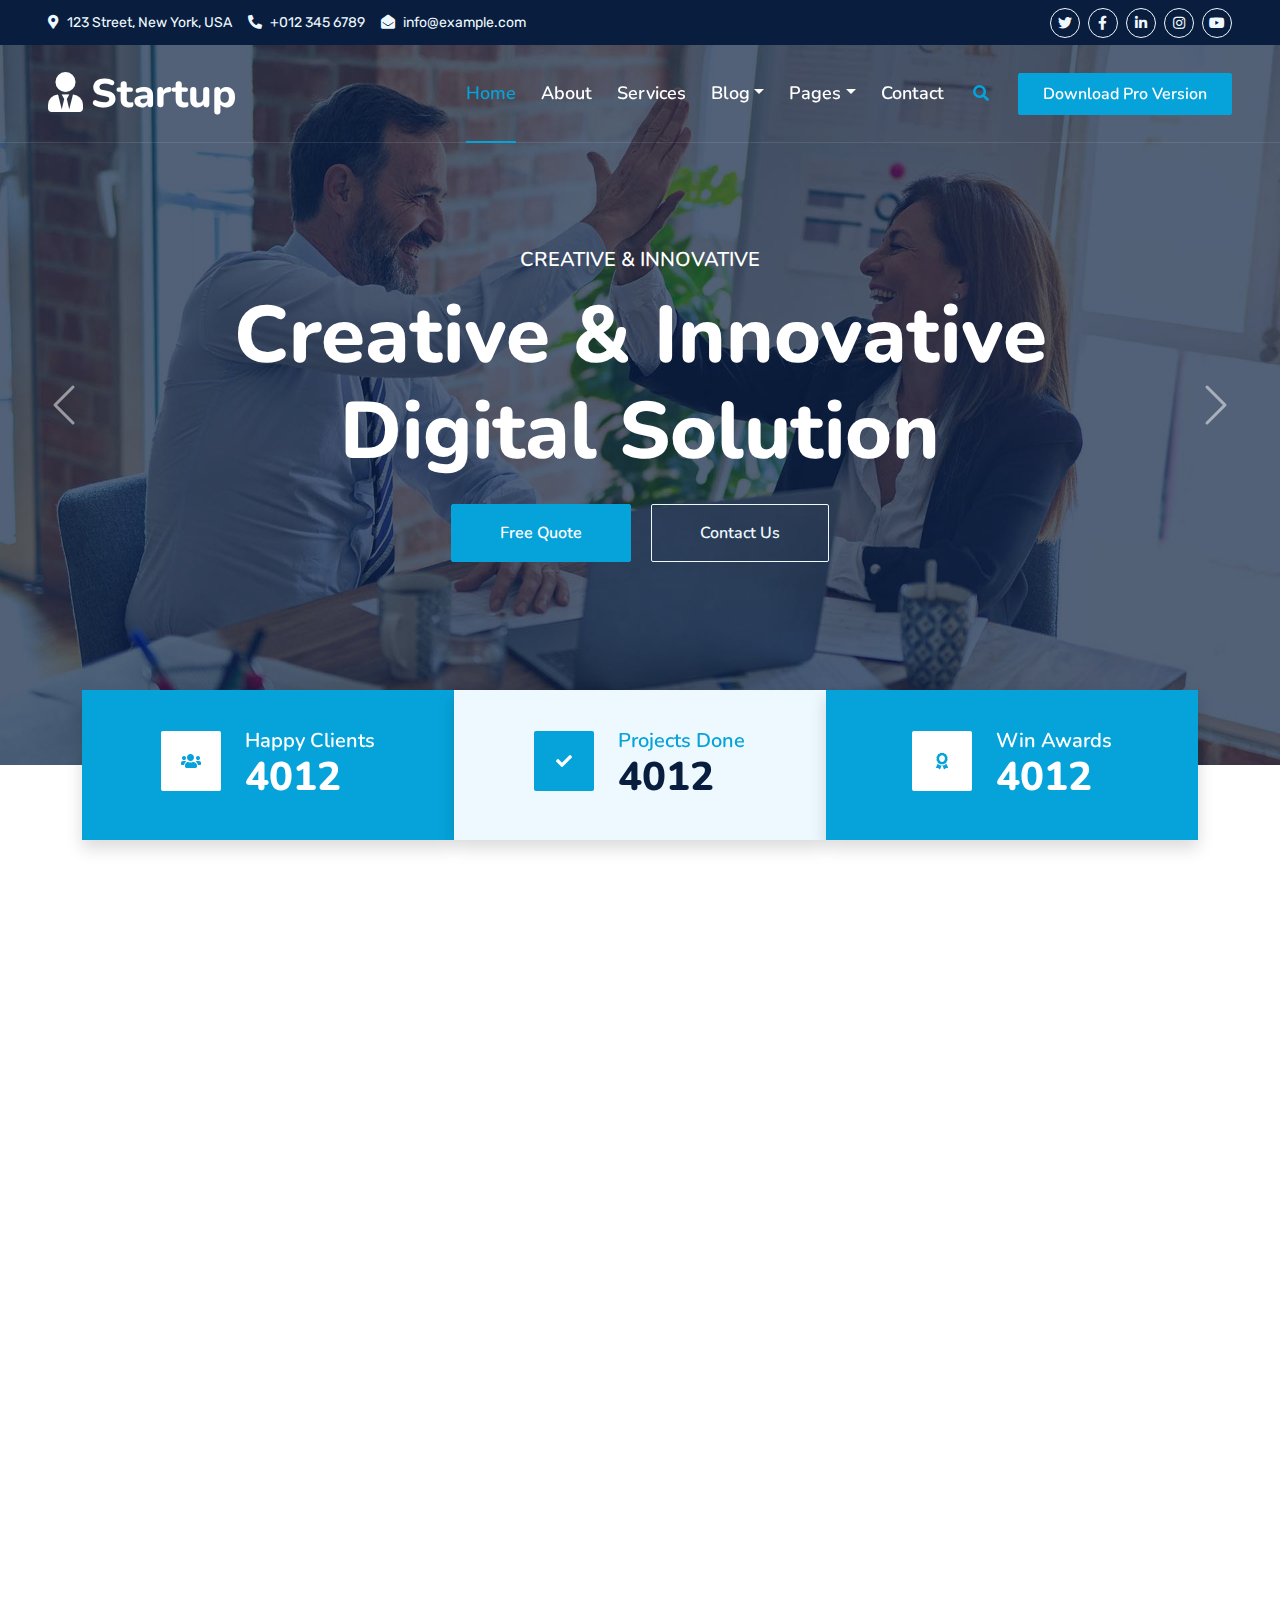
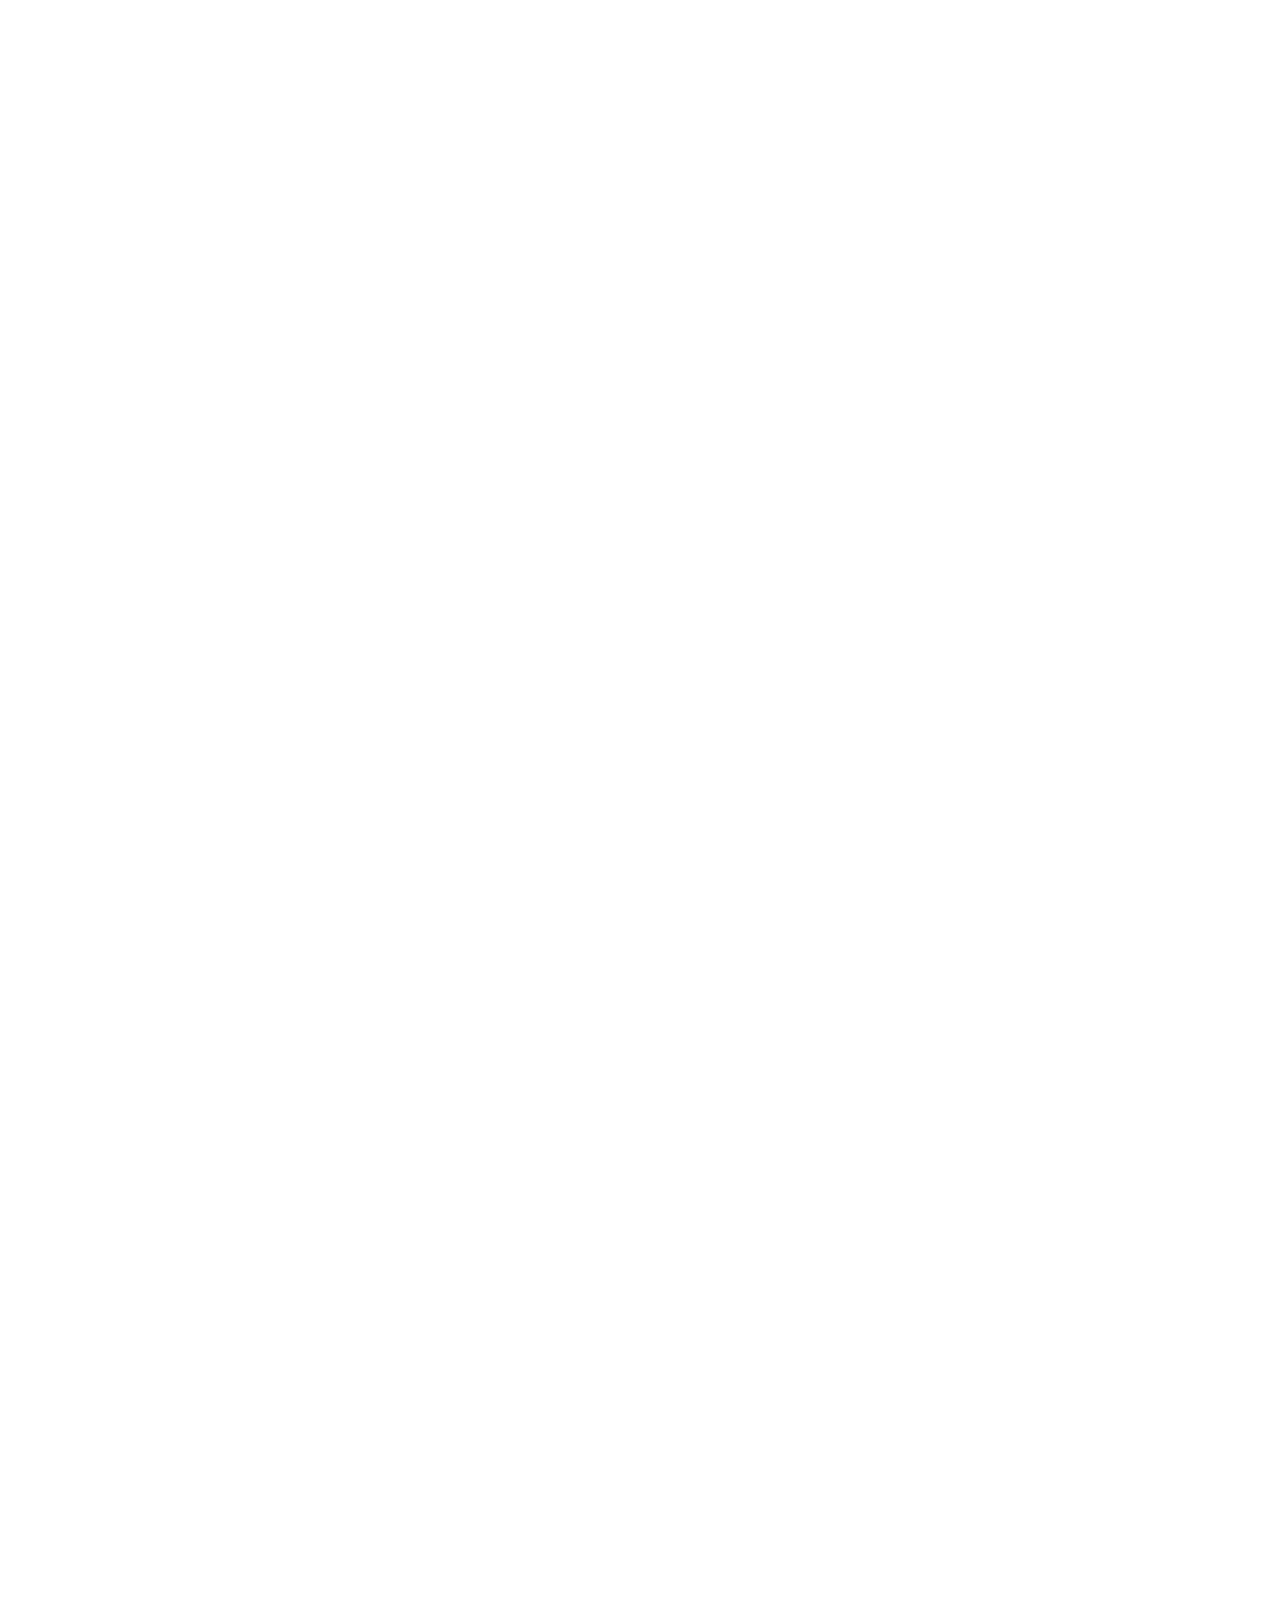
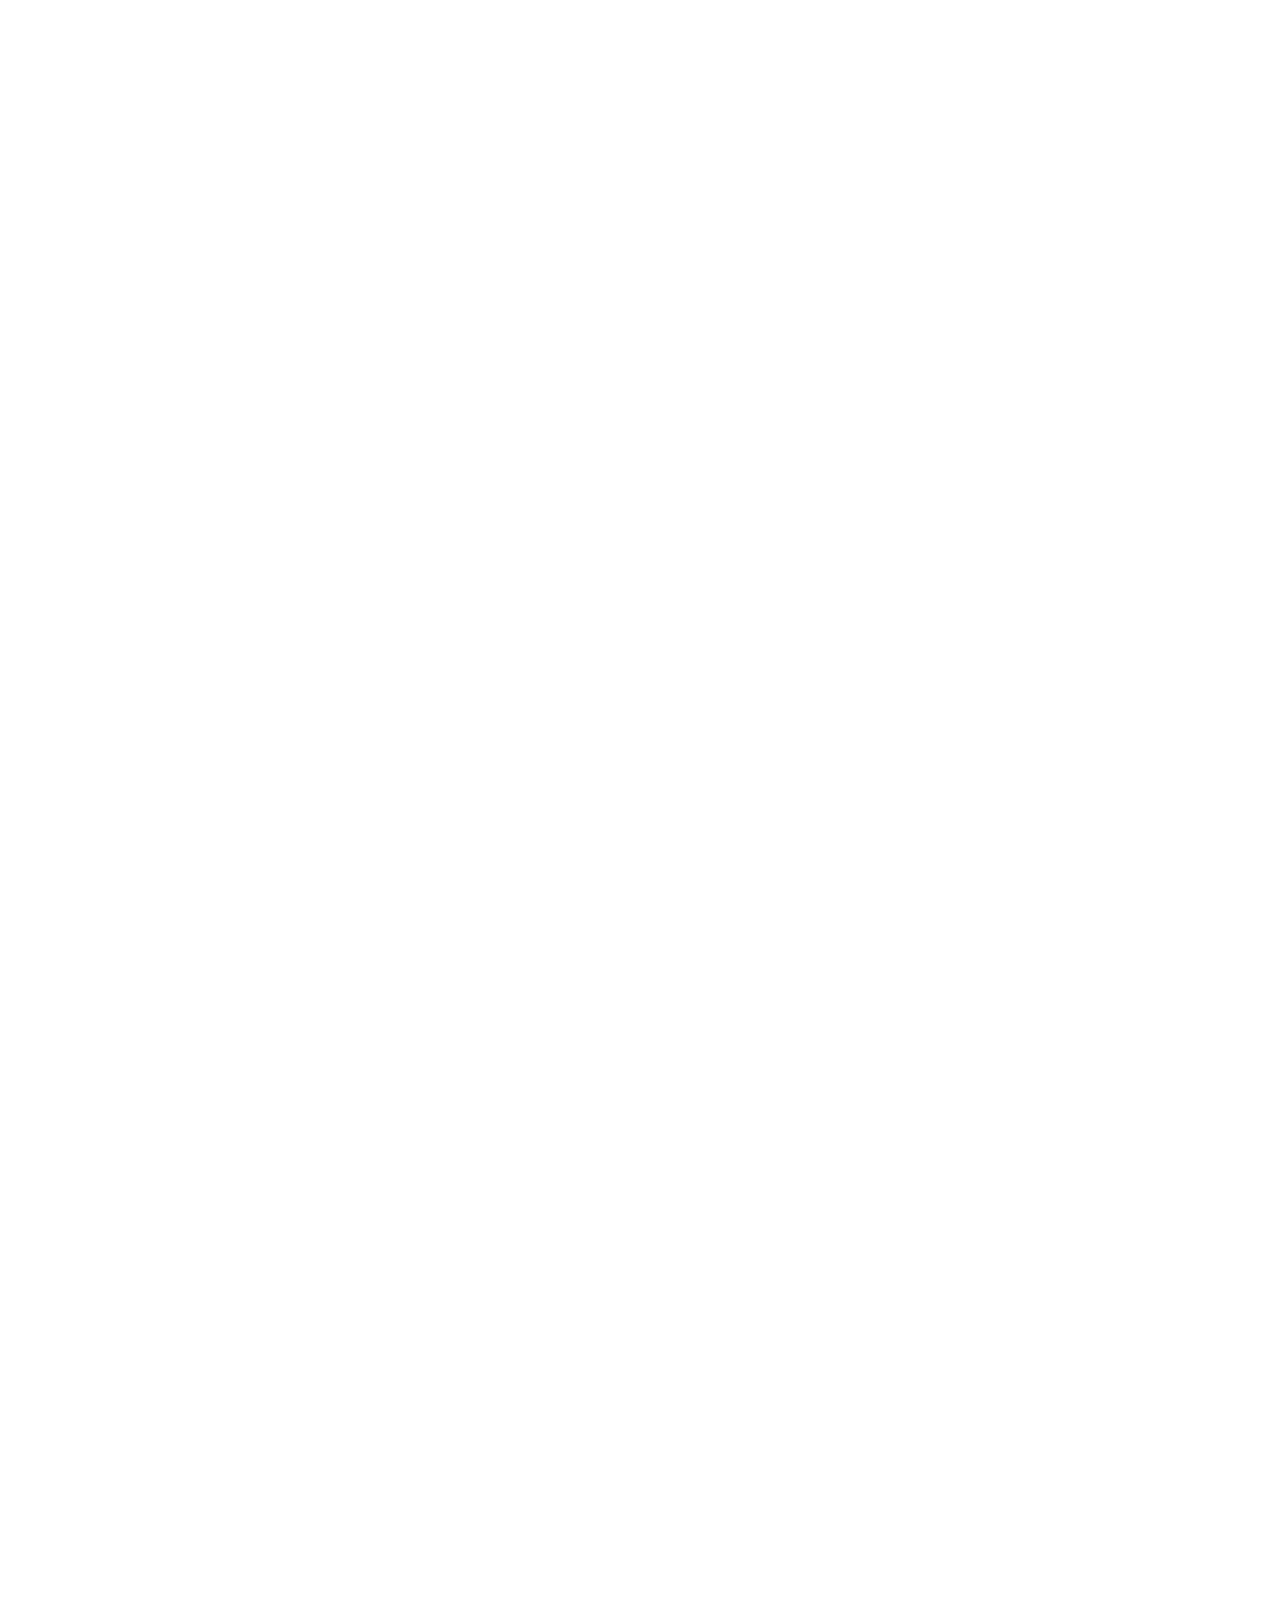
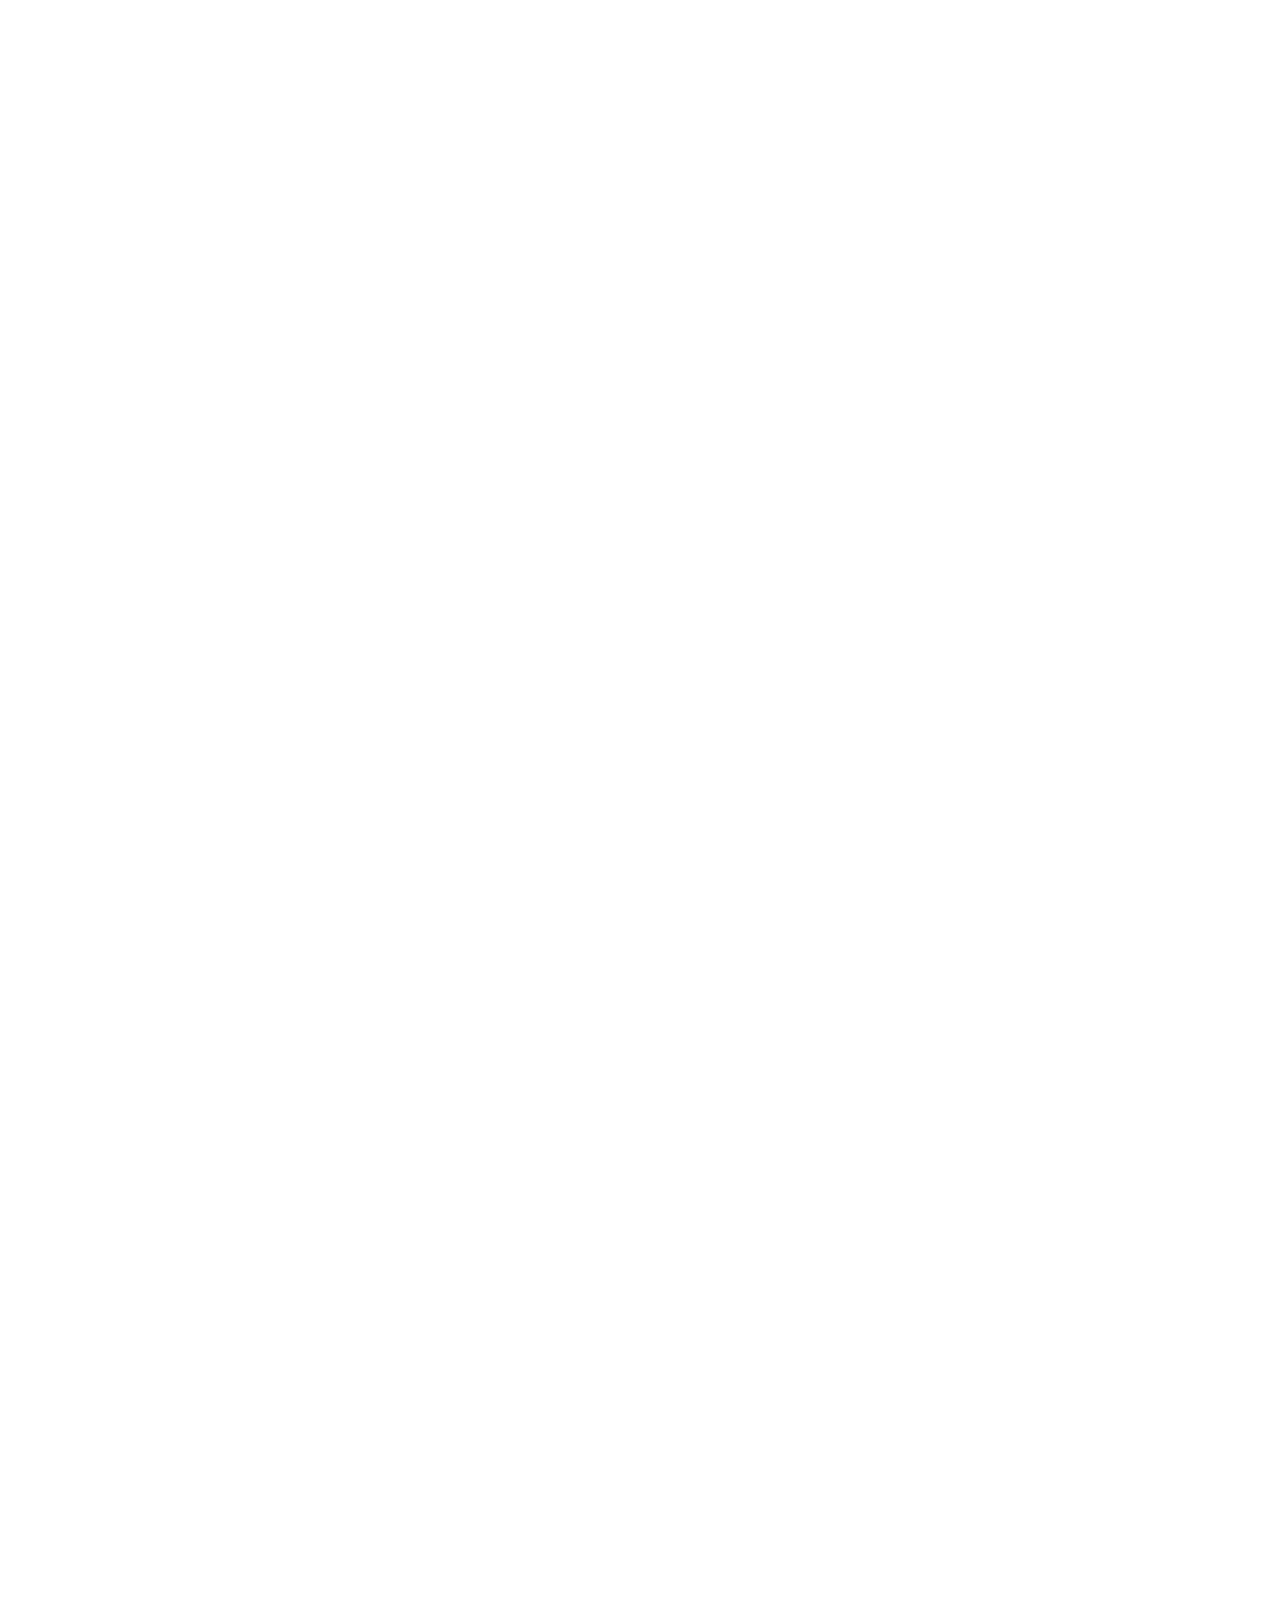
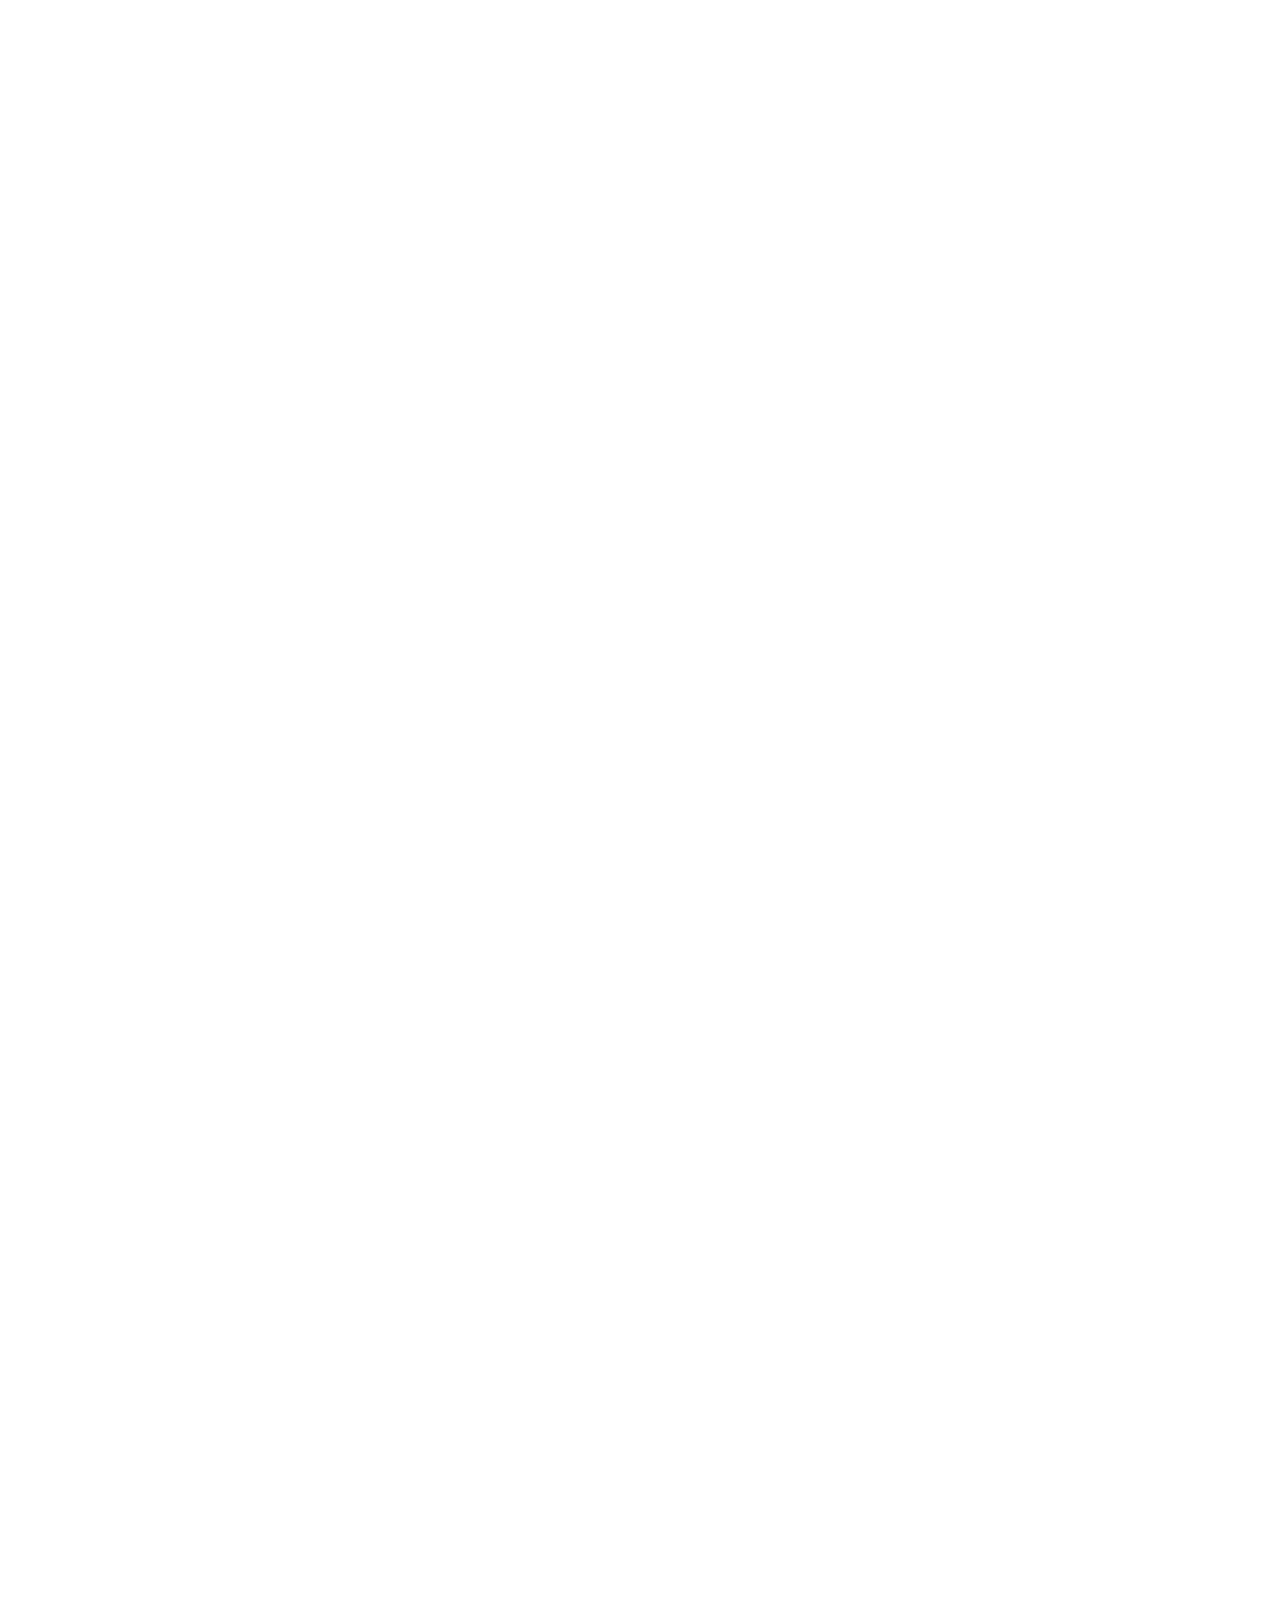
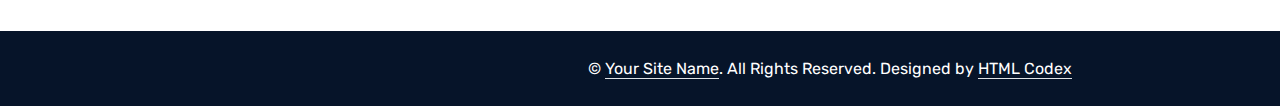
<file: startup-website-template/index.html>
<!DOCTYPE html>
<html lang="en">

<head>
    <meta charset="utf-8">
    <title>Startup - Startup Website Template</title>
    <meta content="width=device-width, initial-scale=1.0" name="viewport">
    <meta content="Free HTML Templates" name="keywords">
    <meta content="Free HTML Templates" name="description">

    <!-- Favicon -->
    <link href="img/favicon.ico" rel="icon">

    <!-- Google Web Fonts -->
    <link rel="preconnect" href="https://fonts.googleapis.com">
    <link rel="preconnect" href="https://fonts.gstatic.com" crossorigin>
    <link href="https://fonts.googleapis.com/css2?family=Nunito:wght@400;600;700;800&family=Rubik:wght@400;500;600;700&display=swap" rel="stylesheet">

    <!-- Icon Font Stylesheet -->
    <link href="https://cdnjs.cloudflare.com/ajax/libs/font-awesome/5.10.0/css/all.min.css" rel="stylesheet">
    <link href="https://cdn.jsdelivr.net/npm/bootstrap-icons@1.4.1/font/bootstrap-icons.css" rel="stylesheet">

    <!-- Libraries Stylesheet -->
    <link href="lib/owlcarousel/assets/owl.carousel.min.css" rel="stylesheet">
    <link href="lib/animate/animate.min.css" rel="stylesheet">

    <!-- Customized Bootstrap Stylesheet -->
    <link href="css/bootstrap.min.css" rel="stylesheet">

    <!-- Template Stylesheet -->
    <link href="css/style.css" rel="stylesheet">
</head>

<body>
    <!-- Spinner Start -->
    <div id="spinner" class="show bg-white position-fixed translate-middle w-100 vh-100 top-50 start-50 d-flex align-items-center justify-content-center">
        <div class="spinner"></div>
    </div>
    <!-- Spinner End -->


    <!-- Topbar Start -->
    <div class="container-fluid bg-dark px-5 d-none d-lg-block">
        <div class="row gx-0">
            <div class="col-lg-8 text-center text-lg-start mb-2 mb-lg-0">
                <div class="d-inline-flex align-items-center" style="height: 45px;">
                    <small class="me-3 text-light"><i class="fa fa-map-marker-alt me-2"></i>123 Street, New York, USA</small>
                    <small class="me-3 text-light"><i class="fa fa-phone-alt me-2"></i>+012 345 6789</small>
                    <small class="text-light"><i class="fa fa-envelope-open me-2"></i>info@example.com</small>
                </div>
            </div>
            <div class="col-lg-4 text-center text-lg-end">
                <div class="d-inline-flex align-items-center" style="height: 45px;">
                    <a class="btn btn-sm btn-outline-light btn-sm-square rounded-circle me-2" href=""><i class="fab fa-twitter fw-normal"></i></a>
                    <a class="btn btn-sm btn-outline-light btn-sm-square rounded-circle me-2" href=""><i class="fab fa-facebook-f fw-normal"></i></a>
                    <a class="btn btn-sm btn-outline-light btn-sm-square rounded-circle me-2" href=""><i class="fab fa-linkedin-in fw-normal"></i></a>
                    <a class="btn btn-sm btn-outline-light btn-sm-square rounded-circle me-2" href=""><i class="fab fa-instagram fw-normal"></i></a>
                    <a class="btn btn-sm btn-outline-light btn-sm-square rounded-circle" href=""><i class="fab fa-youtube fw-normal"></i></a>
                </div>
            </div>
        </div>
    </div>
    <!-- Topbar End -->


    <!-- Navbar & Carousel Start -->
    <div class="container-fluid position-relative p-0">
        <nav class="navbar navbar-expand-lg navbar-dark px-5 py-3 py-lg-0">
            <a href="index.html" class="navbar-brand p-0">
                <h1 class="m-0"><i class="fa fa-user-tie me-2"></i>Startup</h1>
            </a>
            <button class="navbar-toggler" type="button" data-bs-toggle="collapse" data-bs-target="#navbarCollapse">
                <span class="fa fa-bars"></span>
            </button>
            <div class="collapse navbar-collapse" id="navbarCollapse">
                <div class="navbar-nav ms-auto py-0">
                    <a href="index.html" class="nav-item nav-link active">Home</a>
                    <a href="about.html" class="nav-item nav-link">About</a>
                    <a href="service.html" class="nav-item nav-link">Services</a>
                    <div class="nav-item dropdown">
                        <a href="#" class="nav-link dropdown-toggle" data-bs-toggle="dropdown">Blog</a>
                        <div class="dropdown-menu m-0">
                            <a href="blog.html" class="dropdown-item">Blog Grid</a>
                            <a href="detail.html" class="dropdown-item">Blog Detail</a>
                        </div>
                    </div>
                    <div class="nav-item dropdown">
                        <a href="#" class="nav-link dropdown-toggle" data-bs-toggle="dropdown">Pages</a>
                        <div class="dropdown-menu m-0">
                            <a href="price.html" class="dropdown-item">Pricing Plan</a>
                            <a href="feature.html" class="dropdown-item">Our features</a>
                            <a href="team.html" class="dropdown-item">Team Members</a>
                            <a href="testimonial.html" class="dropdown-item">Testimonial</a>
                            <a href="quote.html" class="dropdown-item">Free Quote</a>
                        </div>
                    </div>
                    <a href="contact.html" class="nav-item nav-link">Contact</a>
                </div>
                <butaton type="button" class="btn text-primary ms-3" data-bs-toggle="modal" data-bs-target="#searchModal"><i class="fa fa-search"></i></butaton>
                <a href="https://htmlcodex.com/startup-company-website-template" class="btn btn-primary py-2 px-4 ms-3">Download Pro Version</a>
            </div>
        </nav>

        <div id="header-carousel" class="carousel slide carousel-fade" data-bs-ride="carousel">
            <div class="carousel-inner">
                <div class="carousel-item active">
                    <img class="w-100" src="img/carousel-1.jpg" alt="Image">
                    <div class="carousel-caption d-flex flex-column align-items-center justify-content-center">
                        <div class="p-3" style="max-width: 900px;">
                            <h5 class="text-white text-uppercase mb-3 animated slideInDown">Creative & Innovative</h5>
                            <h1 class="display-1 text-white mb-md-4 animated zoomIn">Creative & Innovative Digital Solution</h1>
                            <a href="quote.html" class="btn btn-primary py-md-3 px-md-5 me-3 animated slideInLeft">Free Quote</a>
                            <a href="" class="btn btn-outline-light py-md-3 px-md-5 animated slideInRight">Contact Us</a>
                        </div>
                    </div>
                </div>
                <div class="carousel-item">
                    <img class="w-100" src="img/carousel-2.jpg" alt="Image">
                    <div class="carousel-caption d-flex flex-column align-items-center justify-content-center">
                        <div class="p-3" style="max-width: 900px;">
                            <h5 class="text-white text-uppercase mb-3 animated slideInDown">Creative & Innovative</h5>
                            <h1 class="display-1 text-white mb-md-4 animated zoomIn">Creative & Innovative Digital Solution</h1>
                            <a href="quote.html" class="btn btn-primary py-md-3 px-md-5 me-3 animated slideInLeft">Free Quote</a>
                            <a href="" class="btn btn-outline-light py-md-3 px-md-5 animated slideInRight">Contact Us</a>
                        </div>
                    </div>
                </div>
            </div>
            <button class="carousel-control-prev" type="button" data-bs-target="#header-carousel"
                data-bs-slide="prev">
                <span class="carousel-control-prev-icon" aria-hidden="true"></span>
                <span class="visually-hidden">Previous</span>
            </button>
            <button class="carousel-control-next" type="button" data-bs-target="#header-carousel"
                data-bs-slide="next">
                <span class="carousel-control-next-icon" aria-hidden="true"></span>
                <span class="visually-hidden">Next</span>
            </button>
        </div>
    </div>
    <!-- Navbar & Carousel End -->


    <!-- Full Screen Search Start -->
    <div class="modal fade" id="searchModal" tabindex="-1">
        <div class="modal-dialog modal-fullscreen">
            <div class="modal-content" style="background: rgba(9, 30, 62, .7);">
                <div class="modal-header border-0">
                    <button type="button" class="btn bg-white btn-close" data-bs-dismiss="modal" aria-label="Close"></button>
                </div>
                <div class="modal-body d-flex align-items-center justify-content-center">
                    <div class="input-group" style="max-width: 600px;">
                        <input type="text" class="form-control bg-transparent border-primary p-3" placeholder="Type search keyword">
                        <button class="btn btn-primary px-4"><i class="bi bi-search"></i></button>
                    </div>
                </div>
            </div>
        </div>
    </div>
    <!-- Full Screen Search End -->


    <!-- Facts Start -->
    <div class="container-fluid facts py-5 pt-lg-0">
        <div class="container py-5 pt-lg-0">
            <div class="row gx-0">
                <div class="col-lg-4 wow zoomIn" data-wow-delay="0.1s">
                    <div class="bg-primary shadow d-flex align-items-center justify-content-center p-4" style="height: 150px;">
                        <div class="bg-white d-flex align-items-center justify-content-center rounded mb-2" style="width: 60px; height: 60px;">
                            <i class="fa fa-users text-primary"></i>
                        </div>
                        <div class="ps-4">
                            <h5 class="text-white mb-0">Happy Clients</h5>
                            <h1 class="text-white mb-0" data-toggle="counter-up">12345</h1>
                        </div>
                    </div>
                </div>
                <div class="col-lg-4 wow zoomIn" data-wow-delay="0.3s">
                    <div class="bg-light shadow d-flex align-items-center justify-content-center p-4" style="height: 150px;">
                        <div class="bg-primary d-flex align-items-center justify-content-center rounded mb-2" style="width: 60px; height: 60px;">
                            <i class="fa fa-check text-white"></i>
                        </div>
                        <div class="ps-4">
                            <h5 class="text-primary mb-0">Projects Done</h5>
                            <h1 class="mb-0" data-toggle="counter-up">12345</h1>
                        </div>
                    </div>
                </div>
                <div class="col-lg-4 wow zoomIn" data-wow-delay="0.6s">
                    <div class="bg-primary shadow d-flex align-items-center justify-content-center p-4" style="height: 150px;">
                        <div class="bg-white d-flex align-items-center justify-content-center rounded mb-2" style="width: 60px; height: 60px;">
                            <i class="fa fa-award text-primary"></i>
                        </div>
                        <div class="ps-4">
                            <h5 class="text-white mb-0">Win Awards</h5>
                            <h1 class="text-white mb-0" data-toggle="counter-up">12345</h1>
                        </div>
                    </div>
                </div>
            </div>
        </div>
    </div>
    <!-- Facts Start -->


    <!-- About Start -->
    <div class="container-fluid py-5 wow fadeInUp" data-wow-delay="0.1s">
        <div class="container py-5">
            <div class="row g-5">
                <div class="col-lg-7">
                    <div class="section-title position-relative pb-3 mb-5">
                        <h5 class="fw-bold text-primary text-uppercase">About Us</h5>
                        <h1 class="mb-0">The Best IT Solution With 10 Years of Experience</h1>
                    </div>
                    <p class="mb-4">Tempor erat elitr rebum at clita. Diam dolor diam ipsum et tempor sit. Aliqu diam amet diam et eos labore. Clita erat ipsum et lorem et sit, sed stet no labore lorem sit. Sanctus clita duo justo et tempor eirmod magna dolore erat amet</p>
                    <div class="row g-0 mb-3">
                        <div class="col-sm-6 wow zoomIn" data-wow-delay="0.2s">
                            <h5 class="mb-3"><i class="fa fa-check text-primary me-3"></i>Award Winning</h5>
                            <h5 class="mb-3"><i class="fa fa-check text-primary me-3"></i>Professional Staff</h5>
                        </div>
                        <div class="col-sm-6 wow zoomIn" data-wow-delay="0.4s">
                            <h5 class="mb-3"><i class="fa fa-check text-primary me-3"></i>24/7 Support</h5>
                            <h5 class="mb-3"><i class="fa fa-check text-primary me-3"></i>Fair Prices</h5>
                        </div>
                    </div>
                    <div class="d-flex align-items-center mb-4 wow fadeIn" data-wow-delay="0.6s">
                        <div class="bg-primary d-flex align-items-center justify-content-center rounded" style="width: 60px; height: 60px;">
                            <i class="fa fa-phone-alt text-white"></i>
                        </div>
                        <div class="ps-4">
                            <h5 class="mb-2">Call to ask any question</h5>
                            <h4 class="text-primary mb-0">+012 345 6789</h4>
                        </div>
                    </div>
                    <a href="quote.html" class="btn btn-primary py-3 px-5 mt-3 wow zoomIn" data-wow-delay="0.9s">Request A Quote</a>
                </div>
                <div class="col-lg-5" style="min-height: 500px;">
                    <div class="position-relative h-100">
                        <img class="position-absolute w-100 h-100 rounded wow zoomIn" data-wow-delay="0.9s" src="img/about.jpg" style="object-fit: cover;">
                    </div>
                </div>
            </div>
        </div>
    </div>
    <!-- About End -->


    <!-- Features Start -->
    <div class="container-fluid py-5 wow fadeInUp" data-wow-delay="0.1s">
        <div class="container py-5">
            <div class="section-title text-center position-relative pb-3 mb-5 mx-auto" style="max-width: 600px;">
                <h5 class="fw-bold text-primary text-uppercase">Why Choose Us</h5>
                <h1 class="mb-0">We Are Here to Grow Your Business Exponentially</h1>
            </div>
            <div class="row g-5">
                <div class="col-lg-4">
                    <div class="row g-5">
                        <div class="col-12 wow zoomIn" data-wow-delay="0.2s">
                            <div class="bg-primary rounded d-flex align-items-center justify-content-center mb-3" style="width: 60px; height: 60px;">
                                <i class="fa fa-cubes text-white"></i>
                            </div>
                            <h4>Best In Industry</h4>
                            <p class="mb-0">Magna sea eos sit dolor, ipsum amet lorem diam dolor eos et diam dolor</p>
                        </div>
                        <div class="col-12 wow zoomIn" data-wow-delay="0.6s">
                            <div class="bg-primary rounded d-flex align-items-center justify-content-center mb-3" style="width: 60px; height: 60px;">
                                <i class="fa fa-award text-white"></i>
                            </div>
                            <h4>Award Winning</h4>
                            <p class="mb-0">Magna sea eos sit dolor, ipsum amet lorem diam dolor eos et diam dolor</p>
                        </div>
                    </div>
                </div>
                <div class="col-lg-4  wow zoomIn" data-wow-delay="0.9s" style="min-height: 350px;">
                    <div class="position-relative h-100">
                        <img class="position-absolute w-100 h-100 rounded wow zoomIn" data-wow-delay="0.1s" src="img/feature.jpg" style="object-fit: cover;">
                    </div>
                </div>
                <div class="col-lg-4">
                    <div class="row g-5">
                        <div class="col-12 wow zoomIn" data-wow-delay="0.4s">
                            <div class="bg-primary rounded d-flex align-items-center justify-content-center mb-3" style="width: 60px; height: 60px;">
                                <i class="fa fa-users-cog text-white"></i>
                            </div>
                            <h4>Professional Staff</h4>
                            <p class="mb-0">Magna sea eos sit dolor, ipsum amet lorem diam dolor eos et diam dolor</p>
                        </div>
                        <div class="col-12 wow zoomIn" data-wow-delay="0.8s">
                            <div class="bg-primary rounded d-flex align-items-center justify-content-center mb-3" style="width: 60px; height: 60px;">
                                <i class="fa fa-phone-alt text-white"></i>
                            </div>
                            <h4>24/7 Support</h4>
                            <p class="mb-0">Magna sea eos sit dolor, ipsum amet lorem diam dolor eos et diam dolor</p>
                        </div>
                    </div>
                </div>
            </div>
        </div>
    </div>
    <!-- Features Start -->


    <!-- Service Start -->
    <div class="container-fluid py-5 wow fadeInUp" data-wow-delay="0.1s">
        <div class="container py-5">
            <div class="section-title text-center position-relative pb-3 mb-5 mx-auto" style="max-width: 600px;">
                <h5 class="fw-bold text-primary text-uppercase">Our Services</h5>
                <h1 class="mb-0">Custom IT Solutions for Your Successful Business</h1>
            </div>
            <div class="row g-5">
                <div class="col-lg-4 col-md-6 wow zoomIn" data-wow-delay="0.3s">
                    <div class="service-item bg-light rounded d-flex flex-column align-items-center justify-content-center text-center">
                        <div class="service-icon">
                            <i class="fa fa-shield-alt text-white"></i>
                        </div>
                        <h4 class="mb-3">Cyber Security</h4>
                        <p class="m-0">Amet justo dolor lorem kasd amet magna sea stet eos vero lorem ipsum dolore sed</p>
                        <a class="btn btn-lg btn-primary rounded" href="">
                            <i class="bi bi-arrow-right"></i>
                        </a>
                    </div>
                </div>
                <div class="col-lg-4 col-md-6 wow zoomIn" data-wow-delay="0.6s">
                    <div class="service-item bg-light rounded d-flex flex-column align-items-center justify-content-center text-center">
                        <div class="service-icon">
                            <i class="fa fa-chart-pie text-white"></i>
                        </div>
                        <h4 class="mb-3">Data Analytics</h4>
                        <p class="m-0">Amet justo dolor lorem kasd amet magna sea stet eos vero lorem ipsum dolore sed</p>
                        <a class="btn btn-lg btn-primary rounded" href="">
                            <i class="bi bi-arrow-right"></i>
                        </a>
                    </div>
                </div>
                <div class="col-lg-4 col-md-6 wow zoomIn" data-wow-delay="0.9s">
                    <div class="service-item bg-light rounded d-flex flex-column align-items-center justify-content-center text-center">
                        <div class="service-icon">
                            <i class="fa fa-code text-white"></i>
                        </div>
                        <h4 class="mb-3">Web Development</h4>
                        <p class="m-0">Amet justo dolor lorem kasd amet magna sea stet eos vero lorem ipsum dolore sed</p>
                        <a class="btn btn-lg btn-primary rounded" href="">
                            <i class="bi bi-arrow-right"></i>
                        </a>
                    </div>
                </div>
                <div class="col-lg-4 col-md-6 wow zoomIn" data-wow-delay="0.3s">
                    <div class="service-item bg-light rounded d-flex flex-column align-items-center justify-content-center text-center">
                        <div class="service-icon">
                            <i class="fab fa-android text-white"></i>
                        </div>
                        <h4 class="mb-3">Apps Development</h4>
                        <p class="m-0">Amet justo dolor lorem kasd amet magna sea stet eos vero lorem ipsum dolore sed</p>
                        <a class="btn btn-lg btn-primary rounded" href="">
                            <i class="bi bi-arrow-right"></i>
                        </a>
                    </div>
                </div>
                <div class="col-lg-4 col-md-6 wow zoomIn" data-wow-delay="0.6s">
                    <div class="service-item bg-light rounded d-flex flex-column align-items-center justify-content-center text-center">
                        <div class="service-icon">
                            <i class="fa fa-search text-white"></i>
                        </div>
                        <h4 class="mb-3">SEO Optimization</h4>
                        <p class="m-0">Amet justo dolor lorem kasd amet magna sea stet eos vero lorem ipsum dolore sed</p>
                        <a class="btn btn-lg btn-primary rounded" href="">
                            <i class="bi bi-arrow-right"></i>
                        </a>
                    </div>
                </div>
                <div class="col-lg-4 col-md-6 wow zoomIn" data-wow-delay="0.9s">
                    <div class="position-relative bg-primary rounded h-100 d-flex flex-column align-items-center justify-content-center text-center p-5">
                        <h3 class="text-white mb-3">Call Us For Quote</h3>
                        <p class="text-white mb-3">Clita ipsum magna kasd rebum at ipsum amet dolor justo dolor est magna stet eirmod</p>
                        <h2 class="text-white mb-0">+012 345 6789</h2>
                    </div>
                </div>
            </div>
        </div>
    </div>
    <!-- Service End -->


    <!-- Pricing Plan Start -->
    <div class="container-fluid py-5 wow fadeInUp" data-wow-delay="0.1s">
        <div class="container py-5">
            <div class="section-title text-center position-relative pb-3 mb-5 mx-auto" style="max-width: 600px;">
                <h5 class="fw-bold text-primary text-uppercase">Pricing Plans</h5>
                <h1 class="mb-0">We are Offering Competitive Prices for Our Clients</h1>
            </div>
            <div class="row g-0">
                <div class="col-lg-4 wow slideInUp" data-wow-delay="0.6s">
                    <div class="bg-light rounded">
                        <div class="border-bottom py-4 px-5 mb-4">
                            <h4 class="text-primary mb-1">Basic Plan</h4>
                            <small class="text-uppercase">For Small Size Business</small>
                        </div>
                        <div class="p-5 pt-0">
                            <h1 class="display-5 mb-3">
                                <small class="align-top" style="font-size: 22px; line-height: 45px;">$</small>49.00<small
                                    class="align-bottom" style="font-size: 16px; line-height: 40px;">/ Month</small>
                            </h1>
                            <div class="d-flex justify-content-between mb-3"><span>HTML5 & CSS3</span><i class="fa fa-check text-primary pt-1"></i></div>
                            <div class="d-flex justify-content-between mb-3"><span>Bootstrap v5</span><i class="fa fa-check text-primary pt-1"></i></div>
                            <div class="d-flex justify-content-between mb-3"><span>Responsive Layout</span><i class="fa fa-times text-danger pt-1"></i></div>
                            <div class="d-flex justify-content-between mb-2"><span>Cross-browser Support</span><i class="fa fa-times text-danger pt-1"></i></div>
                            <a href="" class="btn btn-primary py-2 px-4 mt-4">Order Now</a>
                        </div>
                    </div>
                </div>
                <div class="col-lg-4 wow slideInUp" data-wow-delay="0.3s">
                    <div class="bg-white rounded shadow position-relative" style="z-index: 1;">
                        <div class="border-bottom py-4 px-5 mb-4">
                            <h4 class="text-primary mb-1">Standard Plan</h4>
                            <small class="text-uppercase">For Medium Size Business</small>
                        </div>
                        <div class="p-5 pt-0">
                            <h1 class="display-5 mb-3">
                                <small class="align-top" style="font-size: 22px; line-height: 45px;">$</small>99.00<small
                                    class="align-bottom" style="font-size: 16px; line-height: 40px;">/ Month</small>
                            </h1>
                            <div class="d-flex justify-content-between mb-3"><span>HTML5 & CSS3</span><i class="fa fa-check text-primary pt-1"></i></div>
                            <div class="d-flex justify-content-between mb-3"><span>Bootstrap v5</span><i class="fa fa-check text-primary pt-1"></i></div>
                            <div class="d-flex justify-content-between mb-3"><span>Responsive Layout</span><i class="fa fa-check text-primary pt-1"></i></div>
                            <div class="d-flex justify-content-between mb-2"><span>Cross-browser Support</span><i class="fa fa-times text-danger pt-1"></i></div>
                            <a href="" class="btn btn-primary py-2 px-4 mt-4">Order Now</a>
                        </div>
                    </div>
                </div>
                <div class="col-lg-4 wow slideInUp" data-wow-delay="0.9s">
                    <div class="bg-light rounded">
                        <div class="border-bottom py-4 px-5 mb-4">
                            <h4 class="text-primary mb-1">Advanced Plan</h4>
                            <small class="text-uppercase">For Large Size Business</small>
                        </div>
                        <div class="p-5 pt-0">
                            <h1 class="display-5 mb-3">
                                <small class="align-top" style="font-size: 22px; line-height: 45px;">$</small>149.00<small
                                    class="align-bottom" style="font-size: 16px; line-height: 40px;">/ Month</small>
                            </h1>
                            <div class="d-flex justify-content-between mb-3"><span>HTML5 & CSS3</span><i class="fa fa-check text-primary pt-1"></i></div>
                            <div class="d-flex justify-content-between mb-3"><span>Bootstrap v5</span><i class="fa fa-check text-primary pt-1"></i></div>
                            <div class="d-flex justify-content-between mb-3"><span>Responsive Layout</span><i class="fa fa-check text-primary pt-1"></i></div>
                            <div class="d-flex justify-content-between mb-2"><span>Cross-browser Support</span><i class="fa fa-check text-primary pt-1"></i></div>
                            <a href="" class="btn btn-primary py-2 px-4 mt-4">Order Now</a>
                        </div>
                    </div>
                </div>
            </div>
        </div>
    </div>
    <!-- Pricing Plan End -->


    <!-- Quote Start -->
    <div class="container-fluid py-5 wow fadeInUp" data-wow-delay="0.1s">
        <div class="container py-5">
            <div class="row g-5">
                <div class="col-lg-7">
                    <div class="section-title position-relative pb-3 mb-5">
                        <h5 class="fw-bold text-primary text-uppercase">Request A Quote</h5>
                        <h1 class="mb-0">Need A Free Quote? Please Feel Free to Contact Us</h1>
                    </div>
                    <div class="row gx-3">
                        <div class="col-sm-6 wow zoomIn" data-wow-delay="0.2s">
                            <h5 class="mb-4"><i class="fa fa-reply text-primary me-3"></i>Reply within 24 hours</h5>
                        </div>
                        <div class="col-sm-6 wow zoomIn" data-wow-delay="0.4s">
                            <h5 class="mb-4"><i class="fa fa-phone-alt text-primary me-3"></i>24 hrs telephone support</h5>
                        </div>
                    </div>
                    <p class="mb-4">Eirmod sed tempor lorem ut dolores. Aliquyam sit sadipscing kasd ipsum. Dolor ea et dolore et at sea ea at dolor, justo ipsum duo rebum sea invidunt voluptua. Eos vero eos vero ea et dolore eirmod et. Dolores diam duo invidunt lorem. Elitr ut dolores magna sit. Sea dolore sanctus sed et. Takimata takimata sanctus sed.</p>
                    <div class="d-flex align-items-center mt-2 wow zoomIn" data-wow-delay="0.6s">
                        <div class="bg-primary d-flex align-items-center justify-content-center rounded" style="width: 60px; height: 60px;">
                            <i class="fa fa-phone-alt text-white"></i>
                        </div>
                        <div class="ps-4">
                            <h5 class="mb-2">Call to ask any question</h5>
                            <h4 class="text-primary mb-0">+012 345 6789</h4>
                        </div>
                    </div>
                </div>
                <div class="col-lg-5">
                    <div class="bg-primary rounded h-100 d-flex align-items-center p-5 wow zoomIn" data-wow-delay="0.9s">
                        <form>
                            <div class="row g-3">
                                <div class="col-xl-12">
                                    <input type="text" class="form-control bg-light border-0" placeholder="Your Name" style="height: 55px;">
                                </div>
                                <div class="col-12">
                                    <input type="email" class="form-control bg-light border-0" placeholder="Your Email" style="height: 55px;">
                                </div>
                                <div class="col-12">
                                    <select class="form-select bg-light border-0" style="height: 55px;">
                                        <option selected>Select A Service</option>
                                        <option value="1">Service 1</option>
                                        <option value="2">Service 2</option>
                                        <option value="3">Service 3</option>
                                    </select>
                                </div>
                                <div class="col-12">
                                    <textarea class="form-control bg-light border-0" rows="3" placeholder="Message"></textarea>
                                </div>
                                <div class="col-12">
                                    <button class="btn btn-dark w-100 py-3" type="submit">Request A Quote</button>
                                </div>
                            </div>
                        </form>
                    </div>
                </div>
            </div>
        </div>
    </div>
    <!-- Quote End -->


    <!-- Testimonial Start -->
    <div class="container-fluid py-5 wow fadeInUp" data-wow-delay="0.1s">
        <div class="container py-5">
            <div class="section-title text-center position-relative pb-3 mb-4 mx-auto" style="max-width: 600px;">
                <h5 class="fw-bold text-primary text-uppercase">Testimonial</h5>
                <h1 class="mb-0">What Our Clients Say About Our Digital Services</h1>
            </div>
            <div class="owl-carousel testimonial-carousel wow fadeInUp" data-wow-delay="0.6s">
                <div class="testimonial-item bg-light my-4">
                    <div class="d-flex align-items-center border-bottom pt-5 pb-4 px-5">
                        <img class="img-fluid rounded" src="img/testimonial-1.jpg" style="width: 60px; height: 60px;" >
                        <div class="ps-4">
                            <h4 class="text-primary mb-1">Client Name</h4>
                            <small class="text-uppercase">Profession</small>
                        </div>
                    </div>
                    <div class="pt-4 pb-5 px-5">
                        Dolor et eos labore, stet justo sed est sed. Diam sed sed dolor stet amet eirmod eos labore diam
                    </div>
                </div>
                <div class="testimonial-item bg-light my-4">
                    <div class="d-flex align-items-center border-bottom pt-5 pb-4 px-5">
                        <img class="img-fluid rounded" src="img/testimonial-2.jpg" style="width: 60px; height: 60px;" >
                        <div class="ps-4">
                            <h4 class="text-primary mb-1">Client Name</h4>
                            <small class="text-uppercase">Profession</small>
                        </div>
                    </div>
                    <div class="pt-4 pb-5 px-5">
                        Dolor et eos labore, stet justo sed est sed. Diam sed sed dolor stet amet eirmod eos labore diam
                    </div>
                </div>
                <div class="testimonial-item bg-light my-4">
                    <div class="d-flex align-items-center border-bottom pt-5 pb-4 px-5">
                        <img class="img-fluid rounded" src="img/testimonial-3.jpg" style="width: 60px; height: 60px;" >
                        <div class="ps-4">
                            <h4 class="text-primary mb-1">Client Name</h4>
                            <small class="text-uppercase">Profession</small>
                        </div>
                    </div>
                    <div class="pt-4 pb-5 px-5">
                        Dolor et eos labore, stet justo sed est sed. Diam sed sed dolor stet amet eirmod eos labore diam
                    </div>
                </div>
                <div class="testimonial-item bg-light my-4">
                    <div class="d-flex align-items-center border-bottom pt-5 pb-4 px-5">
                        <img class="img-fluid rounded" src="img/testimonial-4.jpg" style="width: 60px; height: 60px;" >
                        <div class="ps-4">
                            <h4 class="text-primary mb-1">Client Name</h4>
                            <small class="text-uppercase">Profession</small>
                        </div>
                    </div>
                    <div class="pt-4 pb-5 px-5">
                        Dolor et eos labore, stet justo sed est sed. Diam sed sed dolor stet amet eirmod eos labore diam
                    </div>
                </div>
            </div>
        </div>
    </div>
    <!-- Testimonial End -->


    <!-- Team Start -->
    <div class="container-fluid py-5 wow fadeInUp" data-wow-delay="0.1s">
        <div class="container py-5">
            <div class="section-title text-center position-relative pb-3 mb-5 mx-auto" style="max-width: 600px;">
                <h5 class="fw-bold text-primary text-uppercase">Team Members</h5>
                <h1 class="mb-0">Professional Stuffs Ready to Help Your Business</h1>
            </div>
            <div class="row g-5">
                <div class="col-lg-4 wow slideInUp" data-wow-delay="0.3s">
                    <div class="team-item bg-light rounded overflow-hidden">
                        <div class="team-img position-relative overflow-hidden">
                            <img class="img-fluid w-100" src="img/team-1.jpg" alt="">
                            <div class="team-social">
                                <a class="btn btn-lg btn-primary btn-lg-square rounded" href=""><i class="fab fa-twitter fw-normal"></i></a>
                                <a class="btn btn-lg btn-primary btn-lg-square rounded" href=""><i class="fab fa-facebook-f fw-normal"></i></a>
                                <a class="btn btn-lg btn-primary btn-lg-square rounded" href=""><i class="fab fa-instagram fw-normal"></i></a>
                                <a class="btn btn-lg btn-primary btn-lg-square rounded" href=""><i class="fab fa-linkedin-in fw-normal"></i></a>
                            </div>
                        </div>
                        <div class="text-center py-4">
                            <h4 class="text-primary">Full Name</h4>
                            <p class="text-uppercase m-0">Designation</p>
                        </div>
                    </div>
                </div>
                <div class="col-lg-4 wow slideInUp" data-wow-delay="0.6s">
                    <div class="team-item bg-light rounded overflow-hidden">
                        <div class="team-img position-relative overflow-hidden">
                            <img class="img-fluid w-100" src="img/team-2.jpg" alt="">
                            <div class="team-social">
                                <a class="btn btn-lg btn-primary btn-lg-square rounded" href=""><i class="fab fa-twitter fw-normal"></i></a>
                                <a class="btn btn-lg btn-primary btn-lg-square rounded" href=""><i class="fab fa-facebook-f fw-normal"></i></a>
                                <a class="btn btn-lg btn-primary btn-lg-square rounded" href=""><i class="fab fa-instagram fw-normal"></i></a>
                                <a class="btn btn-lg btn-primary btn-lg-square rounded" href=""><i class="fab fa-linkedin-in fw-normal"></i></a>
                            </div>
                        </div>
                        <div class="text-center py-4">
                            <h4 class="text-primary">Full Name</h4>
                            <p class="text-uppercase m-0">Designation</p>
                        </div>
                    </div>
                </div>
                <div class="col-lg-4 wow slideInUp" data-wow-delay="0.9s">
                    <div class="team-item bg-light rounded overflow-hidden">
                        <div class="team-img position-relative overflow-hidden">
                            <img class="img-fluid w-100" src="img/team-3.jpg" alt="">
                            <div class="team-social">
                                <a class="btn btn-lg btn-primary btn-lg-square rounded" href=""><i class="fab fa-twitter fw-normal"></i></a>
                                <a class="btn btn-lg btn-primary btn-lg-square rounded" href=""><i class="fab fa-facebook-f fw-normal"></i></a>
                                <a class="btn btn-lg btn-primary btn-lg-square rounded" href=""><i class="fab fa-instagram fw-normal"></i></a>
                                <a class="btn btn-lg btn-primary btn-lg-square rounded" href=""><i class="fab fa-linkedin-in fw-normal"></i></a>
                            </div>
                        </div>
                        <div class="text-center py-4">
                            <h4 class="text-primary">Full Name</h4>
                            <p class="text-uppercase m-0">Designation</p>
                        </div>
                    </div>
                </div>
            </div>
        </div>
    </div>
    <!-- Team End -->


    <!-- Blog Start -->
    <div class="container-fluid py-5 wow fadeInUp" data-wow-delay="0.1s">
        <div class="container py-5">
            <div class="section-title text-center position-relative pb-3 mb-5 mx-auto" style="max-width: 600px;">
                <h5 class="fw-bold text-primary text-uppercase">Latest Blog</h5>
                <h1 class="mb-0">Read The Latest Articles from Our Blog Post</h1>
            </div>
            <div class="row g-5">
                <div class="col-lg-4 wow slideInUp" data-wow-delay="0.3s">
                    <div class="blog-item bg-light rounded overflow-hidden">
                        <div class="blog-img position-relative overflow-hidden">
                            <img class="img-fluid" src="img/blog-1.jpg" alt="">
                            <a class="position-absolute top-0 start-0 bg-primary text-white rounded-end mt-5 py-2 px-4" href="">Web Design</a>
                        </div>
                        <div class="p-4">
                            <div class="d-flex mb-3">
                                <small class="me-3"><i class="far fa-user text-primary me-2"></i>John Doe</small>
                                <small><i class="far fa-calendar-alt text-primary me-2"></i>01 Jan, 2045</small>
                            </div>
                            <h4 class="mb-3">How to build a website</h4>
                            <p>Dolor et eos labore stet justo sed est sed sed sed dolor stet amet</p>
                            <a class="text-uppercase" href="">Read More <i class="bi bi-arrow-right"></i></a>
                        </div>
                    </div>
                </div>
                <div class="col-lg-4 wow slideInUp" data-wow-delay="0.6s">
                    <div class="blog-item bg-light rounded overflow-hidden">
                        <div class="blog-img position-relative overflow-hidden">
                            <img class="img-fluid" src="img/blog-2.jpg" alt="">
                            <a class="position-absolute top-0 start-0 bg-primary text-white rounded-end mt-5 py-2 px-4" href="">Web Design</a>
                        </div>
                        <div class="p-4">
                            <div class="d-flex mb-3">
                                <small class="me-3"><i class="far fa-user text-primary me-2"></i>John Doe</small>
                                <small><i class="far fa-calendar-alt text-primary me-2"></i>01 Jan, 2045</small>
                            </div>
                            <h4 class="mb-3">How to build a website</h4>
                            <p>Dolor et eos labore stet justo sed est sed sed sed dolor stet amet</p>
                            <a class="text-uppercase" href="">Read More <i class="bi bi-arrow-right"></i></a>
                        </div>
                    </div>
                </div>
                <div class="col-lg-4 wow slideInUp" data-wow-delay="0.9s">
                    <div class="blog-item bg-light rounded overflow-hidden">
                        <div class="blog-img position-relative overflow-hidden">
                            <img class="img-fluid" src="img/blog-3.jpg" alt="">
                            <a class="position-absolute top-0 start-0 bg-primary text-white rounded-end mt-5 py-2 px-4" href="">Web Design</a>
                        </div>
                        <div class="p-4">
                            <div class="d-flex mb-3">
                                <small class="me-3"><i class="far fa-user text-primary me-2"></i>John Doe</small>
                                <small><i class="far fa-calendar-alt text-primary me-2"></i>01 Jan, 2045</small>
                            </div>
                            <h4 class="mb-3">How to build a website</h4>
                            <p>Dolor et eos labore stet justo sed est sed sed sed dolor stet amet</p>
                            <a class="text-uppercase" href="">Read More <i class="bi bi-arrow-right"></i></a>
                        </div>
                    </div>
                </div>
            </div>
        </div>
    </div>
    <!-- Blog Start -->


    <!-- Vendor Start -->
    <div class="container-fluid py-5 wow fadeInUp" data-wow-delay="0.1s">
        <div class="container py-5 mb-5">
            <div class="bg-white">
                <div class="owl-carousel vendor-carousel">
                    <img src="img/vendor-1.jpg" alt="">
                    <img src="img/vendor-2.jpg" alt="">
                    <img src="img/vendor-3.jpg" alt="">
                    <img src="img/vendor-4.jpg" alt="">
                    <img src="img/vendor-5.jpg" alt="">
                    <img src="img/vendor-6.jpg" alt="">
                    <img src="img/vendor-7.jpg" alt="">
                    <img src="img/vendor-8.jpg" alt="">
                    <img src="img/vendor-9.jpg" alt="">
                </div>
            </div>
        </div>
    </div>
    <!-- Vendor End -->
    

    <!-- Footer Start -->
    <div class="container-fluid bg-dark text-light mt-5 wow fadeInUp" data-wow-delay="0.1s">
        <div class="container">
            <div class="row gx-5">
                <div class="col-lg-4 col-md-6 footer-about">
                    <div class="d-flex flex-column align-items-center justify-content-center text-center h-100 bg-primary p-4">
                        <a href="index.html" class="navbar-brand">
                            <h1 class="m-0 text-white"><i class="fa fa-user-tie me-2"></i>Startup</h1>
                        </a>
                        <p class="mt-3 mb-4">Lorem diam sit erat dolor elitr et, diam lorem justo amet clita stet eos sit. Elitr dolor duo lorem, elitr clita ipsum sea. Diam amet erat lorem stet eos. Diam amet et kasd eos duo.</p>
                        <form action="">
                            <div class="input-group">
                                <input type="text" class="form-control border-white p-3" placeholder="Your Email">
                                <button class="btn btn-dark">Sign Up</button>
                            </div>
                        </form>
                    </div>
                </div>
                <div class="col-lg-8 col-md-6">
                    <div class="row gx-5">
                        <div class="col-lg-4 col-md-12 pt-5 mb-5">
                            <div class="section-title section-title-sm position-relative pb-3 mb-4">
                                <h3 class="text-light mb-0">Get In Touch</h3>
                            </div>
                            <div class="d-flex mb-2">
                                <i class="bi bi-geo-alt text-primary me-2"></i>
                                <p class="mb-0">123 Street, New York, USA</p>
                            </div>
                            <div class="d-flex mb-2">
                                <i class="bi bi-envelope-open text-primary me-2"></i>
                                <p class="mb-0">info@example.com</p>
                            </div>
                            <div class="d-flex mb-2">
                                <i class="bi bi-telephone text-primary me-2"></i>
                                <p class="mb-0">+012 345 67890</p>
                            </div>
                            <div class="d-flex mt-4">
                                <a class="btn btn-primary btn-square me-2" href="#"><i class="fab fa-twitter fw-normal"></i></a>
                                <a class="btn btn-primary btn-square me-2" href="#"><i class="fab fa-facebook-f fw-normal"></i></a>
                                <a class="btn btn-primary btn-square me-2" href="#"><i class="fab fa-linkedin-in fw-normal"></i></a>
                                <a class="btn btn-primary btn-square" href="#"><i class="fab fa-instagram fw-normal"></i></a>
                            </div>
                        </div>
                        <div class="col-lg-4 col-md-12 pt-0 pt-lg-5 mb-5">
                            <div class="section-title section-title-sm position-relative pb-3 mb-4">
                                <h3 class="text-light mb-0">Quick Links</h3>
                            </div>
                            <div class="link-animated d-flex flex-column justify-content-start">
                                <a class="text-light mb-2" href="#"><i class="bi bi-arrow-right text-primary me-2"></i>Home</a>
                                <a class="text-light mb-2" href="#"><i class="bi bi-arrow-right text-primary me-2"></i>About Us</a>
                                <a class="text-light mb-2" href="#"><i class="bi bi-arrow-right text-primary me-2"></i>Our Services</a>
                                <a class="text-light mb-2" href="#"><i class="bi bi-arrow-right text-primary me-2"></i>Meet The Team</a>
                                <a class="text-light mb-2" href="#"><i class="bi bi-arrow-right text-primary me-2"></i>Latest Blog</a>
                                <a class="text-light" href="#"><i class="bi bi-arrow-right text-primary me-2"></i>Contact Us</a>
                            </div>
                        </div>
                        <div class="col-lg-4 col-md-12 pt-0 pt-lg-5 mb-5">
                            <div class="section-title section-title-sm position-relative pb-3 mb-4">
                                <h3 class="text-light mb-0">Popular Links</h3>
                            </div>
                            <div class="link-animated d-flex flex-column justify-content-start">
                                <a class="text-light mb-2" href="#"><i class="bi bi-arrow-right text-primary me-2"></i>Home</a>
                                <a class="text-light mb-2" href="#"><i class="bi bi-arrow-right text-primary me-2"></i>About Us</a>
                                <a class="text-light mb-2" href="#"><i class="bi bi-arrow-right text-primary me-2"></i>Our Services</a>
                                <a class="text-light mb-2" href="#"><i class="bi bi-arrow-right text-primary me-2"></i>Meet The Team</a>
                                <a class="text-light mb-2" href="#"><i class="bi bi-arrow-right text-primary me-2"></i>Latest Blog</a>
                                <a class="text-light" href="#"><i class="bi bi-arrow-right text-primary me-2"></i>Contact Us</a>
                            </div>
                        </div>
                    </div>
                </div>
            </div>
        </div>
    </div>
    <div class="container-fluid text-white" style="background: #061429;">
        <div class="container text-center">
            <div class="row justify-content-end">
                <div class="col-lg-8 col-md-6">
                    <div class="d-flex align-items-center justify-content-center" style="height: 75px;">
                        <p class="mb-0">&copy; <a class="text-white border-bottom" href="#">Your Site Name</a>. All Rights Reserved. 
						
						<!--/*** This template is free as long as you keep the footer author’s credit link/attribution link/backlink. If you'd like to use the template without the footer author’s credit link/attribution link/backlink, you can purchase the Credit Removal License from "https://htmlcodex.com/credit-removal". Thank you for your support. ***/-->
						Designed by <a class="text-white border-bottom" href="https://htmlcodex.com">HTML Codex</a></p>
                    </div>
                </div>
            </div>
        </div>
    </div>
    <!-- Footer End -->


    <!-- Back to Top -->
    <a href="#" class="btn btn-lg btn-primary btn-lg-square rounded back-to-top"><i class="bi bi-arrow-up"></i></a>


    <!-- JavaScript Libraries -->
    <script src="https://code.jquery.com/jquery-3.4.1.min.js"></script>
    <script src="https://cdn.jsdelivr.net/npm/bootstrap@5.0.0/dist/js/bootstrap.bundle.min.js"></script>
    <script src="lib/wow/wow.min.js"></script>
    <script src="lib/easing/easing.min.js"></script>
    <script src="lib/waypoints/waypoints.min.js"></script>
    <script src="lib/counterup/counterup.min.js"></script>
    <script src="lib/owlcarousel/owl.carousel.min.js"></script>

    <!-- Template Javascript -->
    <script src="js/main.js"></script>
</body>

</html>
</file>
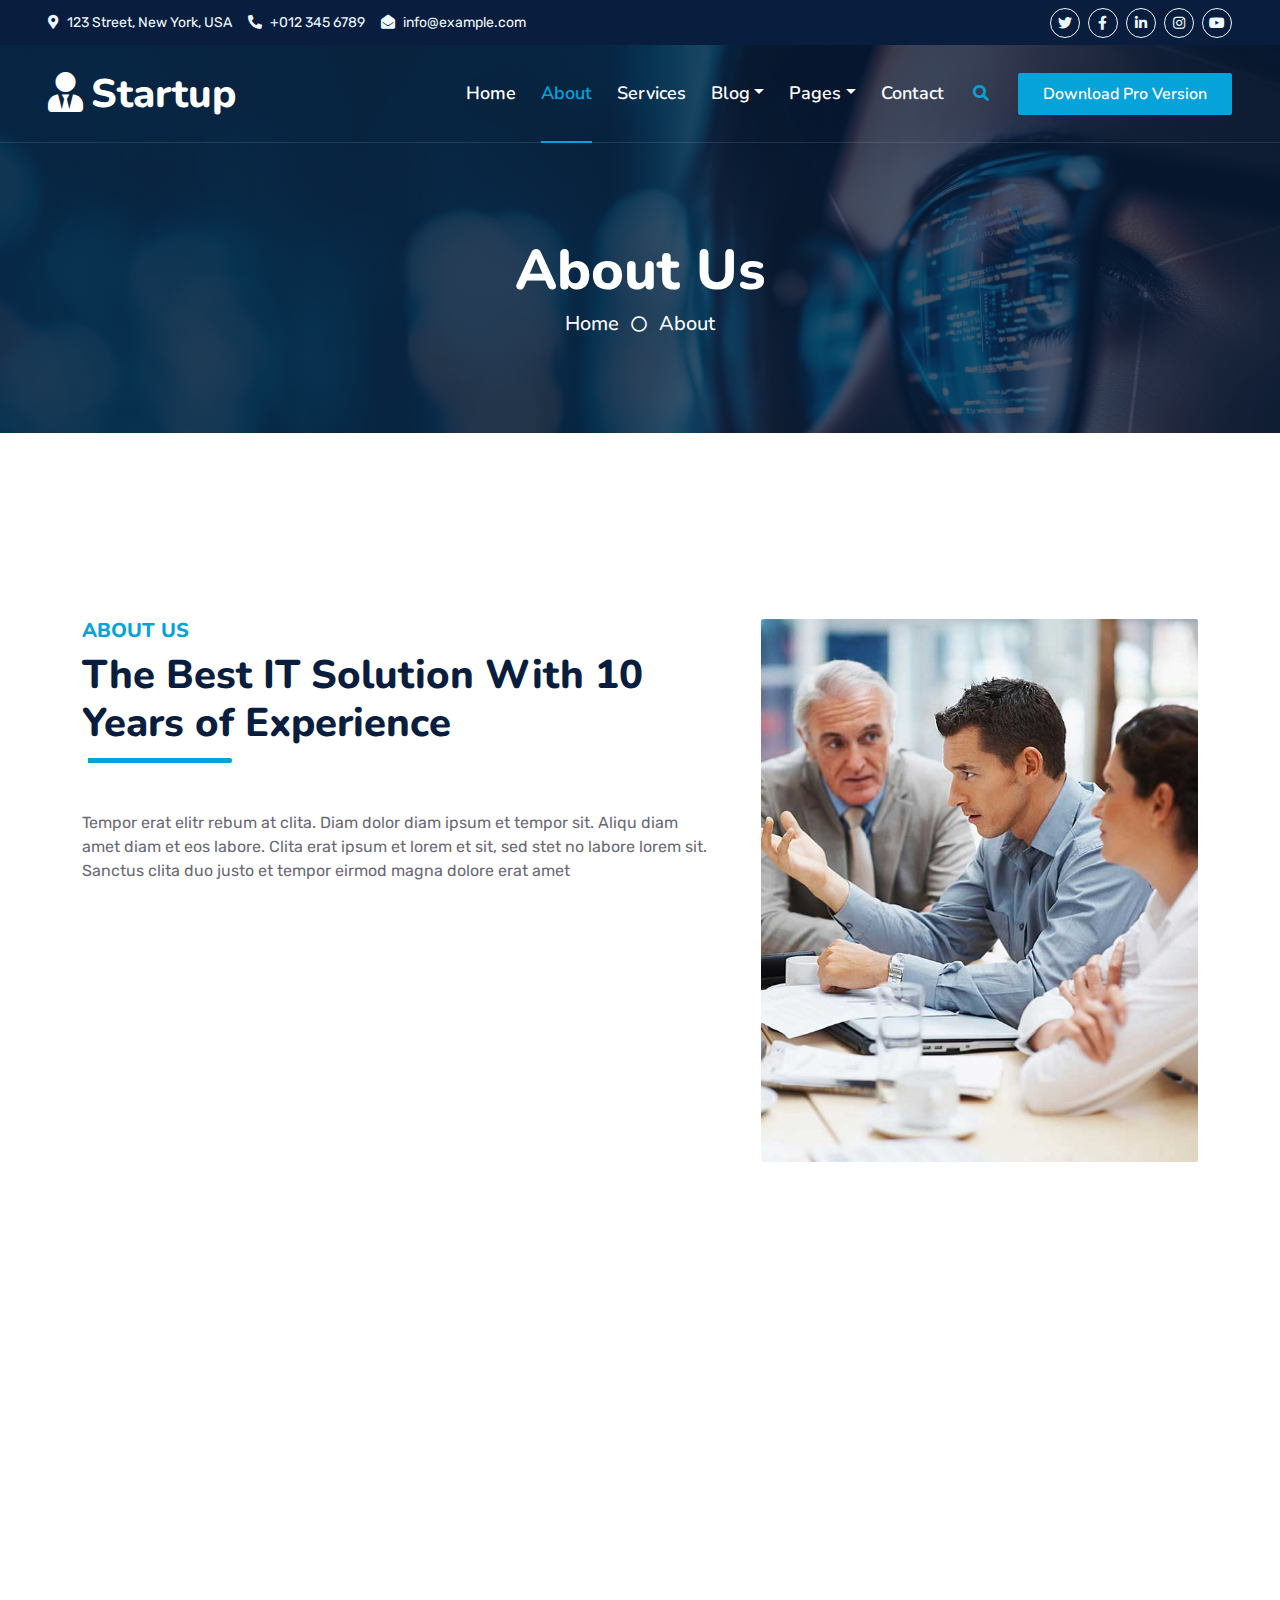
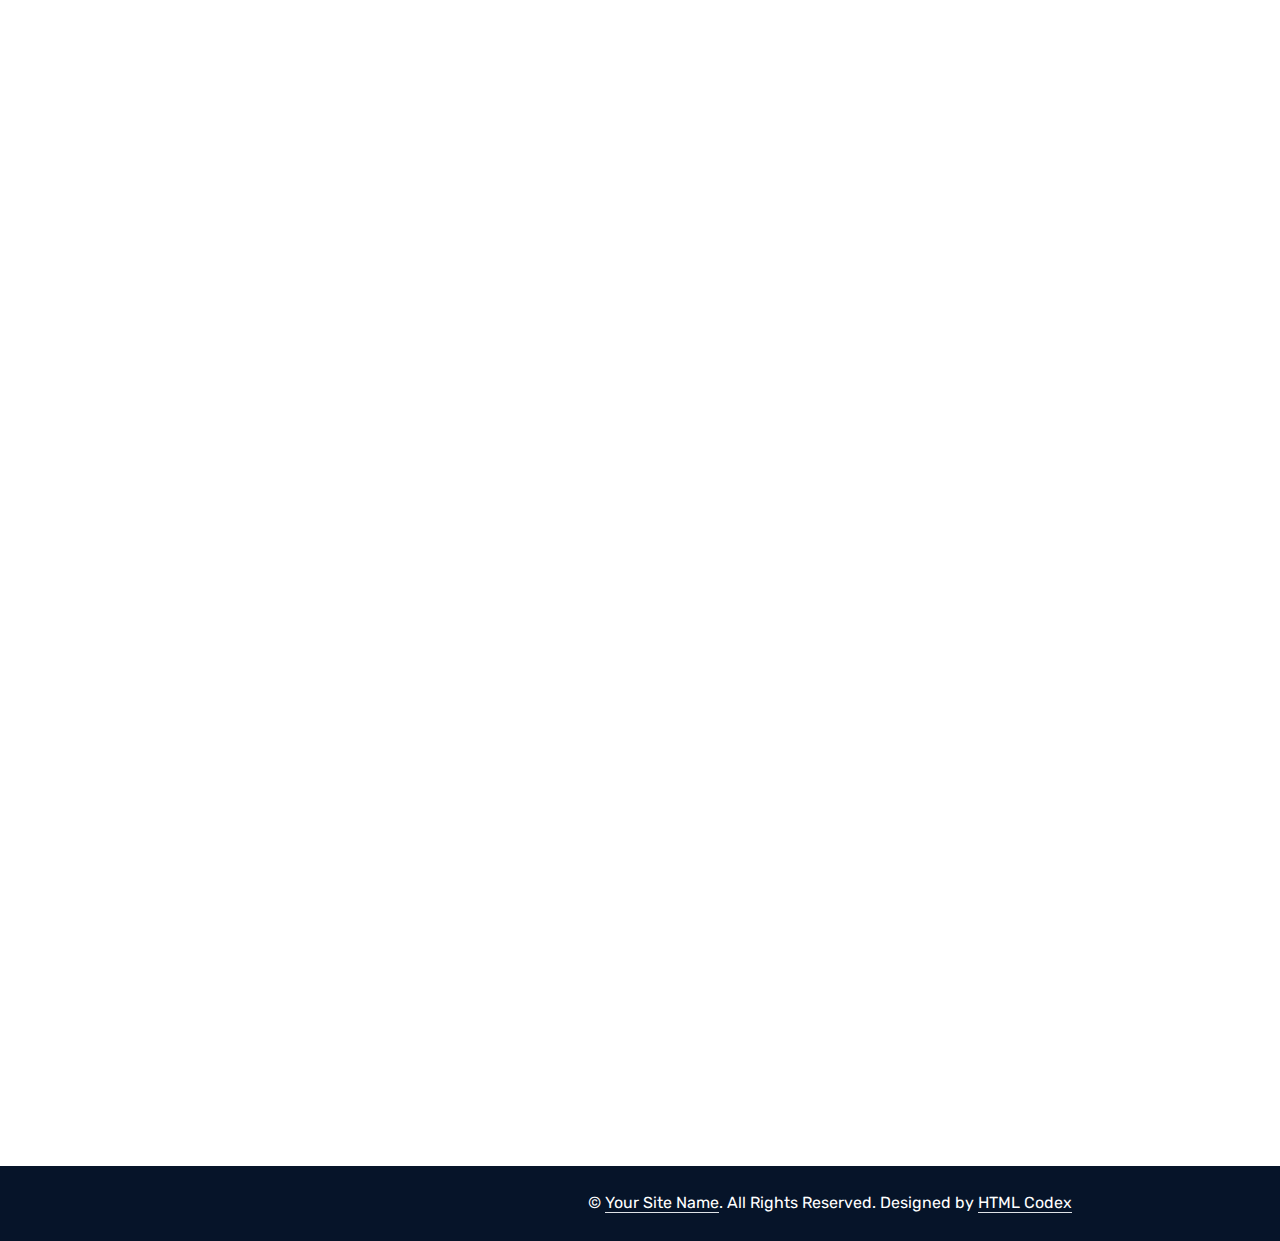
<file: about.html>
<!DOCTYPE html>
<html lang="en">

<head>
    <meta charset="utf-8">
    <title>Startup - Startup Website Template</title>
    <meta content="width=device-width, initial-scale=1.0" name="viewport">
    <meta content="Free HTML Templates" name="keywords">
    <meta content="Free HTML Templates" name="description">

    <!-- Favicon -->
    <link href="img/favicon.ico" rel="icon">

    <!-- Google Web Fonts -->
    <link rel="preconnect" href="https://fonts.googleapis.com">
    <link rel="preconnect" href="https://fonts.gstatic.com" crossorigin>
    <link href="https://fonts.googleapis.com/css2?family=Nunito:wght@400;600;700;800&family=Rubik:wght@400;500;600;700&display=swap" rel="stylesheet">

    <!-- Icon Font Stylesheet -->
    <link href="https://cdnjs.cloudflare.com/ajax/libs/font-awesome/5.10.0/css/all.min.css" rel="stylesheet">
    <link href="https://cdn.jsdelivr.net/npm/bootstrap-icons@1.4.1/font/bootstrap-icons.css" rel="stylesheet">

    <!-- Libraries Stylesheet -->
    <link href="lib/owlcarousel/assets/owl.carousel.min.css" rel="stylesheet">
    <link href="lib/animate/animate.min.css" rel="stylesheet">

    <!-- Customized Bootstrap Stylesheet -->
    <link href="css/bootstrap.min.css" rel="stylesheet">

    <!-- Template Stylesheet -->
    <link href="css/style.css" rel="stylesheet">
</head>

<body>
    <!-- Spinner Start -->
    <div id="spinner" class="show bg-white position-fixed translate-middle w-100 vh-100 top-50 start-50 d-flex align-items-center justify-content-center">
        <div class="spinner"></div>
    </div>
    <!-- Spinner End -->


    <!-- Topbar Start -->
    <div class="container-fluid bg-dark px-5 d-none d-lg-block">
        <div class="row gx-0">
            <div class="col-lg-8 text-center text-lg-start mb-2 mb-lg-0">
                <div class="d-inline-flex align-items-center" style="height: 45px;">
                    <small class="me-3 text-light"><i class="fa fa-map-marker-alt me-2"></i>123 Street, New York, USA</small>
                    <small class="me-3 text-light"><i class="fa fa-phone-alt me-2"></i>+012 345 6789</small>
                    <small class="text-light"><i class="fa fa-envelope-open me-2"></i>info@example.com</small>
                </div>
            </div>
            <div class="col-lg-4 text-center text-lg-end">
                <div class="d-inline-flex align-items-center" style="height: 45px;">
                    <a class="btn btn-sm btn-outline-light btn-sm-square rounded-circle me-2" href=""><i class="fab fa-twitter fw-normal"></i></a>
                    <a class="btn btn-sm btn-outline-light btn-sm-square rounded-circle me-2" href=""><i class="fab fa-facebook-f fw-normal"></i></a>
                    <a class="btn btn-sm btn-outline-light btn-sm-square rounded-circle me-2" href=""><i class="fab fa-linkedin-in fw-normal"></i></a>
                    <a class="btn btn-sm btn-outline-light btn-sm-square rounded-circle me-2" href=""><i class="fab fa-instagram fw-normal"></i></a>
                    <a class="btn btn-sm btn-outline-light btn-sm-square rounded-circle" href=""><i class="fab fa-youtube fw-normal"></i></a>
                </div>
            </div>
        </div>
    </div>
    <!-- Topbar End -->


    <!-- Navbar Start -->
    <div class="container-fluid position-relative p-0">
        <nav class="navbar navbar-expand-lg navbar-dark px-5 py-3 py-lg-0">
            <a href="index.html" class="navbar-brand p-0">
                <h1 class="m-0"><i class="fa fa-user-tie me-2"></i>Startup</h1>
            </a>
            <button class="navbar-toggler" type="button" data-bs-toggle="collapse" data-bs-target="#navbarCollapse">
                <span class="fa fa-bars"></span>
            </button>
            <div class="collapse navbar-collapse" id="navbarCollapse">
                <div class="navbar-nav ms-auto py-0">
                    <a href="index.html" class="nav-item nav-link">Home</a>
                    <a href="about.html" class="nav-item nav-link active">About</a>
                    <a href="service.html" class="nav-item nav-link">Services</a>
                    <div class="nav-item dropdown">
                        <a href="#" class="nav-link dropdown-toggle" data-bs-toggle="dropdown">Blog</a>
                        <div class="dropdown-menu m-0">
                            <a href="blog.html" class="dropdown-item">Blog Grid</a>
                            <a href="detail.html" class="dropdown-item">Blog Detail</a>
                        </div>
                    </div>
                    <div class="nav-item dropdown">
                        <a href="#" class="nav-link dropdown-toggle" data-bs-toggle="dropdown">Pages</a>
                        <div class="dropdown-menu m-0">
                            <a href="price.html" class="dropdown-item">Pricing Plan</a>
                            <a href="feature.html" class="dropdown-item">Our features</a>
                            <a href="team.html" class="dropdown-item">Team Members</a>
                            <a href="testimonial.html" class="dropdown-item">Testimonial</a>
                            <a href="quote.html" class="dropdown-item">Free Quote</a>
                        </div>
                    </div>
                    <a href="contact.html" class="nav-item nav-link">Contact</a>
                </div>
                <butaton type="button" class="btn text-primary ms-3" data-bs-toggle="modal" data-bs-target="#searchModal"><i class="fa fa-search"></i></butaton>
                <a href="https://htmlcodex.com/startup-company-website-template" class="btn btn-primary py-2 px-4 ms-3">Download Pro Version</a>
            </div>
        </nav>

        <div class="container-fluid bg-primary py-5 bg-header" style="margin-bottom: 90px;">
            <div class="row py-5">
                <div class="col-12 pt-lg-5 mt-lg-5 text-center">
                    <h1 class="display-4 text-white animated zoomIn">About Us</h1>
                    <a href="" class="h5 text-white">Home</a>
                    <i class="far fa-circle text-white px-2"></i>
                    <a href="" class="h5 text-white">About</a>
                </div>
            </div>
        </div>
    </div>
    <!-- Navbar End -->


    <!-- Full Screen Search Start -->
    <div class="modal fade" id="searchModal" tabindex="-1">
        <div class="modal-dialog modal-fullscreen">
            <div class="modal-content" style="background: rgba(9, 30, 62, .7);">
                <div class="modal-header border-0">
                    <button type="button" class="btn bg-white btn-close" data-bs-dismiss="modal" aria-label="Close"></button>
                </div>
                <div class="modal-body d-flex align-items-center justify-content-center">
                    <div class="input-group" style="max-width: 600px;">
                        <input type="text" class="form-control bg-transparent border-primary p-3" placeholder="Type search keyword">
                        <button class="btn btn-primary px-4"><i class="bi bi-search"></i></button>
                    </div>
                </div>
            </div>
        </div>
    </div>
    <!-- Full Screen Search End -->


    <!-- About Start -->
    <div class="container-fluid py-5 wow fadeInUp" data-wow-delay="0.1s">
        <div class="container py-5">
            <div class="row g-5">
                <div class="col-lg-7">
                    <div class="section-title position-relative pb-3 mb-5">
                        <h5 class="fw-bold text-primary text-uppercase">About Us</h5>
                        <h1 class="mb-0">The Best IT Solution With 10 Years of Experience</h1>
                    </div>
                    <p class="mb-4">Tempor erat elitr rebum at clita. Diam dolor diam ipsum et tempor sit. Aliqu diam amet diam et eos labore. Clita erat ipsum et lorem et sit, sed stet no labore lorem sit. Sanctus clita duo justo et tempor eirmod magna dolore erat amet</p>
                    <div class="row g-0 mb-3">
                        <div class="col-sm-6 wow zoomIn" data-wow-delay="0.2s">
                            <h5 class="mb-3"><i class="fa fa-check text-primary me-3"></i>Award Winning</h5>
                            <h5 class="mb-3"><i class="fa fa-check text-primary me-3"></i>Professional Staff</h5>
                        </div>
                        <div class="col-sm-6 wow zoomIn" data-wow-delay="0.4s">
                            <h5 class="mb-3"><i class="fa fa-check text-primary me-3"></i>24/7 Support</h5>
                            <h5 class="mb-3"><i class="fa fa-check text-primary me-3"></i>Fair Prices</h5>
                        </div>
                    </div>
                    <div class="d-flex align-items-center mb-4 wow fadeIn" data-wow-delay="0.6s">
                        <div class="bg-primary d-flex align-items-center justify-content-center rounded" style="width: 60px; height: 60px;">
                            <i class="fa fa-phone-alt text-white"></i>
                        </div>
                        <div class="ps-4">
                            <h5 class="mb-2">Call to ask any question</h5>
                            <h4 class="text-primary mb-0">+012 345 6789</h4>
                        </div>
                    </div>
                    <a href="quote.html" class="btn btn-primary py-3 px-5 mt-3 wow zoomIn" data-wow-delay="0.9s">Request A Quote</a>
                </div>
                <div class="col-lg-5" style="min-height: 500px;">
                    <div class="position-relative h-100">
                        <img class="position-absolute w-100 h-100 rounded wow zoomIn" data-wow-delay="0.9s" src="img/about.jpg" style="object-fit: cover;">
                    </div>
                </div>
            </div>
        </div>
    </div>
    <!-- About End -->


    <!-- Team Start -->
    <div class="container-fluid py-5 wow fadeInUp" data-wow-delay="0.1s">
        <div class="container py-5">
            <div class="section-title text-center position-relative pb-3 mb-5 mx-auto" style="max-width: 600px;">
                <h5 class="fw-bold text-primary text-uppercase">Team Members</h5>
                <h1 class="mb-0">Professional Stuffs Ready to Help Your Business</h1>
            </div>
            <div class="row g-5">
                <div class="col-lg-4 wow slideInUp" data-wow-delay="0.3s">
                    <div class="team-item bg-light rounded overflow-hidden">
                        <div class="team-img position-relative overflow-hidden">
                            <img class="img-fluid w-100" src="img/team-1.jpg" alt="">
                            <div class="team-social">
                                <a class="btn btn-lg btn-primary btn-lg-square rounded" href=""><i class="fab fa-twitter fw-normal"></i></a>
                                <a class="btn btn-lg btn-primary btn-lg-square rounded" href=""><i class="fab fa-facebook-f fw-normal"></i></a>
                                <a class="btn btn-lg btn-primary btn-lg-square rounded" href=""><i class="fab fa-instagram fw-normal"></i></a>
                                <a class="btn btn-lg btn-primary btn-lg-square rounded" href=""><i class="fab fa-linkedin-in fw-normal"></i></a>
                            </div>
                        </div>
                        <div class="text-center py-4">
                            <h4 class="text-primary">Full Name</h4>
                            <p class="text-uppercase m-0">Designation</p>
                        </div>
                    </div>
                </div>
                <div class="col-lg-4 wow slideInUp" data-wow-delay="0.6s">
                    <div class="team-item bg-light rounded overflow-hidden">
                        <div class="team-img position-relative overflow-hidden">
                            <img class="img-fluid w-100" src="img/team-2.jpg" alt="">
                            <div class="team-social">
                                <a class="btn btn-lg btn-primary btn-lg-square rounded" href=""><i class="fab fa-twitter fw-normal"></i></a>
                                <a class="btn btn-lg btn-primary btn-lg-square rounded" href=""><i class="fab fa-facebook-f fw-normal"></i></a>
                                <a class="btn btn-lg btn-primary btn-lg-square rounded" href=""><i class="fab fa-instagram fw-normal"></i></a>
                                <a class="btn btn-lg btn-primary btn-lg-square rounded" href=""><i class="fab fa-linkedin-in fw-normal"></i></a>
                            </div>
                        </div>
                        <div class="text-center py-4">
                            <h4 class="text-primary">Full Name</h4>
                            <p class="text-uppercase m-0">Designation</p>
                        </div>
                    </div>
                </div>
                <div class="col-lg-4 wow slideInUp" data-wow-delay="0.9s">
                    <div class="team-item bg-light rounded overflow-hidden">
                        <div class="team-img position-relative overflow-hidden">
                            <img class="img-fluid w-100" src="img/team-3.jpg" alt="">
                            <div class="team-social">
                                <a class="btn btn-lg btn-primary btn-lg-square rounded" href=""><i class="fab fa-twitter fw-normal"></i></a>
                                <a class="btn btn-lg btn-primary btn-lg-square rounded" href=""><i class="fab fa-facebook-f fw-normal"></i></a>
                                <a class="btn btn-lg btn-primary btn-lg-square rounded" href=""><i class="fab fa-instagram fw-normal"></i></a>
                                <a class="btn btn-lg btn-primary btn-lg-square rounded" href=""><i class="fab fa-linkedin-in fw-normal"></i></a>
                            </div>
                        </div>
                        <div class="text-center py-4">
                            <h4 class="text-primary">Full Name</h4>
                            <p class="text-uppercase m-0">Designation</p>
                        </div>
                    </div>
                </div>
            </div>
        </div>
    </div>
    <!-- Team End -->


    <!-- Vendor Start -->
    <div class="container-fluid py-5 wow fadeInUp" data-wow-delay="0.1s">
        <div class="container py-5 mb-5">
            <div class="bg-white">
                <div class="owl-carousel vendor-carousel">
                    <img src="img/vendor-1.jpg" alt="">
                    <img src="img/vendor-2.jpg" alt="">
                    <img src="img/vendor-3.jpg" alt="">
                    <img src="img/vendor-4.jpg" alt="">
                    <img src="img/vendor-5.jpg" alt="">
                    <img src="img/vendor-6.jpg" alt="">
                    <img src="img/vendor-7.jpg" alt="">
                    <img src="img/vendor-8.jpg" alt="">
                    <img src="img/vendor-9.jpg" alt="">
                </div>
            </div>
        </div>
    </div>
    <!-- Vendor End -->
    

    <!-- Footer Start -->
    <div class="container-fluid bg-dark text-light mt-5 wow fadeInUp" data-wow-delay="0.1s">
        <div class="container">
            <div class="row gx-5">
                <div class="col-lg-4 col-md-6 footer-about">
                    <div class="d-flex flex-column align-items-center justify-content-center text-center h-100 bg-primary p-4">
                        <a href="index.html" class="navbar-brand">
                            <h1 class="m-0 text-white"><i class="fa fa-user-tie me-2"></i>Startup</h1>
                        </a>
                        <p class="mt-3 mb-4">Lorem diam sit erat dolor elitr et, diam lorem justo amet clita stet eos sit. Elitr dolor duo lorem, elitr clita ipsum sea. Diam amet erat lorem stet eos. Diam amet et kasd eos duo.</p>
                        <form action="">
                            <div class="input-group">
                                <input type="text" class="form-control border-white p-3" placeholder="Your Email">
                                <button class="btn btn-dark">Sign Up</button>
                            </div>
                        </form>
                    </div>
                </div>
                <div class="col-lg-8 col-md-6">
                    <div class="row gx-5">
                        <div class="col-lg-4 col-md-12 pt-5 mb-5">
                            <div class="section-title section-title-sm position-relative pb-3 mb-4">
                                <h3 class="text-light mb-0">Get In Touch</h3>
                            </div>
                            <div class="d-flex mb-2">
                                <i class="bi bi-geo-alt text-primary me-2"></i>
                                <p class="mb-0">123 Street, New York, USA</p>
                            </div>
                            <div class="d-flex mb-2">
                                <i class="bi bi-envelope-open text-primary me-2"></i>
                                <p class="mb-0">info@example.com</p>
                            </div>
                            <div class="d-flex mb-2">
                                <i class="bi bi-telephone text-primary me-2"></i>
                                <p class="mb-0">+012 345 67890</p>
                            </div>
                            <div class="d-flex mt-4">
                                <a class="btn btn-primary btn-square me-2" href="#"><i class="fab fa-twitter fw-normal"></i></a>
                                <a class="btn btn-primary btn-square me-2" href="#"><i class="fab fa-facebook-f fw-normal"></i></a>
                                <a class="btn btn-primary btn-square me-2" href="#"><i class="fab fa-linkedin-in fw-normal"></i></a>
                                <a class="btn btn-primary btn-square" href="#"><i class="fab fa-instagram fw-normal"></i></a>
                            </div>
                        </div>
                        <div class="col-lg-4 col-md-12 pt-0 pt-lg-5 mb-5">
                            <div class="section-title section-title-sm position-relative pb-3 mb-4">
                                <h3 class="text-light mb-0">Quick Links</h3>
                            </div>
                            <div class="link-animated d-flex flex-column justify-content-start">
                                <a class="text-light mb-2" href="#"><i class="bi bi-arrow-right text-primary me-2"></i>Home</a>
                                <a class="text-light mb-2" href="#"><i class="bi bi-arrow-right text-primary me-2"></i>About Us</a>
                                <a class="text-light mb-2" href="#"><i class="bi bi-arrow-right text-primary me-2"></i>Our Services</a>
                                <a class="text-light mb-2" href="#"><i class="bi bi-arrow-right text-primary me-2"></i>Meet The Team</a>
                                <a class="text-light mb-2" href="#"><i class="bi bi-arrow-right text-primary me-2"></i>Latest Blog</a>
                                <a class="text-light" href="#"><i class="bi bi-arrow-right text-primary me-2"></i>Contact Us</a>
                            </div>
                        </div>
                        <div class="col-lg-4 col-md-12 pt-0 pt-lg-5 mb-5">
                            <div class="section-title section-title-sm position-relative pb-3 mb-4">
                                <h3 class="text-light mb-0">Popular Links</h3>
                            </div>
                            <div class="link-animated d-flex flex-column justify-content-start">
                                <a class="text-light mb-2" href="#"><i class="bi bi-arrow-right text-primary me-2"></i>Home</a>
                                <a class="text-light mb-2" href="#"><i class="bi bi-arrow-right text-primary me-2"></i>About Us</a>
                                <a class="text-light mb-2" href="#"><i class="bi bi-arrow-right text-primary me-2"></i>Our Services</a>
                                <a class="text-light mb-2" href="#"><i class="bi bi-arrow-right text-primary me-2"></i>Meet The Team</a>
                                <a class="text-light mb-2" href="#"><i class="bi bi-arrow-right text-primary me-2"></i>Latest Blog</a>
                                <a class="text-light" href="#"><i class="bi bi-arrow-right text-primary me-2"></i>Contact Us</a>
                            </div>
                        </div>
                    </div>
                </div>
            </div>
        </div>
    </div>
    <div class="container-fluid text-white" style="background: #061429;">
        <div class="container text-center">
            <div class="row justify-content-end">
                <div class="col-lg-8 col-md-6">
                    <div class="d-flex align-items-center justify-content-center" style="height: 75px;">
                        <p class="mb-0">&copy; <a class="text-white border-bottom" href="#">Your Site Name</a>. All Rights Reserved. 
						
						<!--/*** This template is free as long as you keep the footer author’s credit link/attribution link/backlink. If you'd like to use the template without the footer author’s credit link/attribution link/backlink, you can purchase the Credit Removal License from "https://htmlcodex.com/credit-removal". Thank you for your support. ***/-->
						Designed by <a class="text-white border-bottom" href="https://htmlcodex.com">HTML Codex</a></p>
                    </div>
                </div>
            </div>
        </div>
    </div>
    <!-- Footer End -->


    <!-- Back to Top -->
    <a href="#" class="btn btn-lg btn-primary btn-lg-square rounded back-to-top"><i class="bi bi-arrow-up"></i></a>


    <!-- JavaScript Libraries -->
    <script src="https://code.jquery.com/jquery-3.4.1.min.js"></script>
    <script src="https://cdn.jsdelivr.net/npm/bootstrap@5.0.0/dist/js/bootstrap.bundle.min.js"></script>
    <script src="lib/wow/wow.min.js"></script>
    <script src="lib/easing/easing.min.js"></script>
    <script src="lib/waypoints/waypoints.min.js"></script>
    <script src="lib/counterup/counterup.min.js"></script>
    <script src="lib/owlcarousel/owl.carousel.min.js"></script>

    <!-- Template Javascript -->
    <script src="js/main.js"></script>
</body>

</html>
</file>
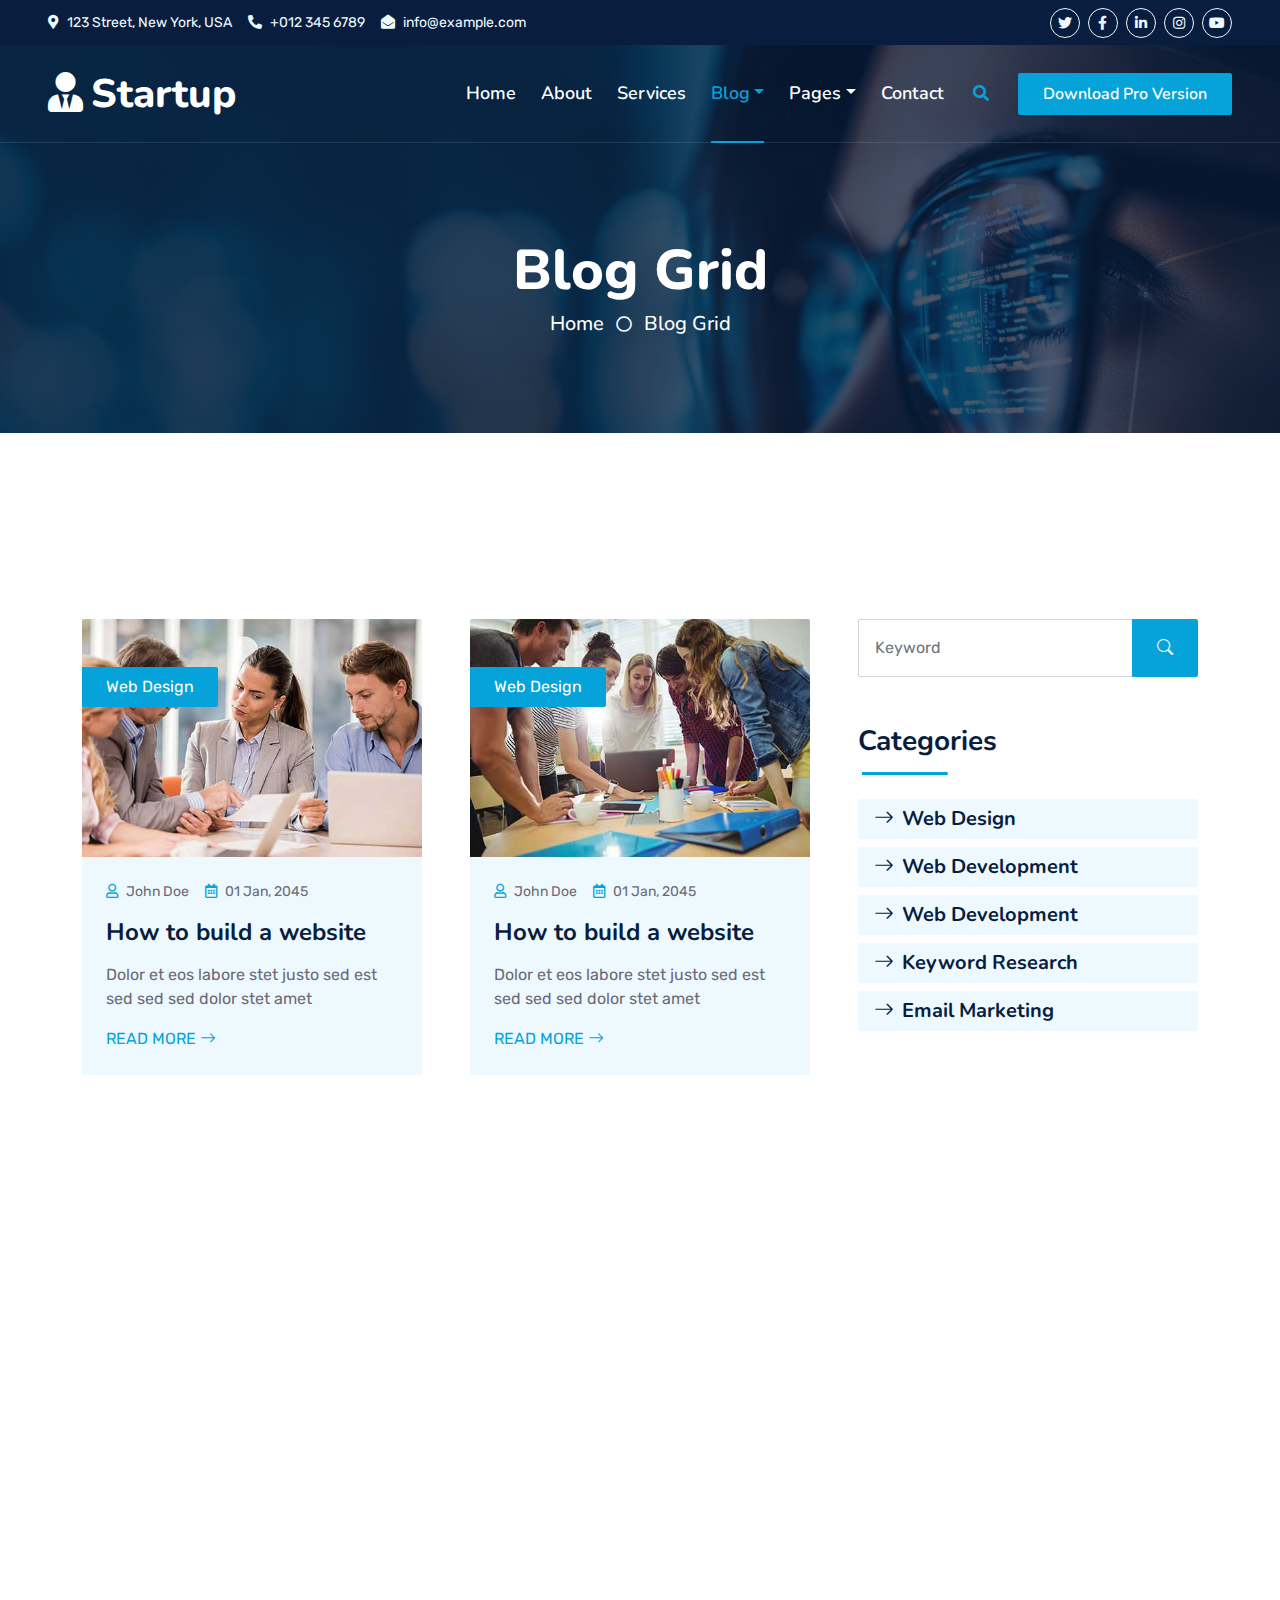
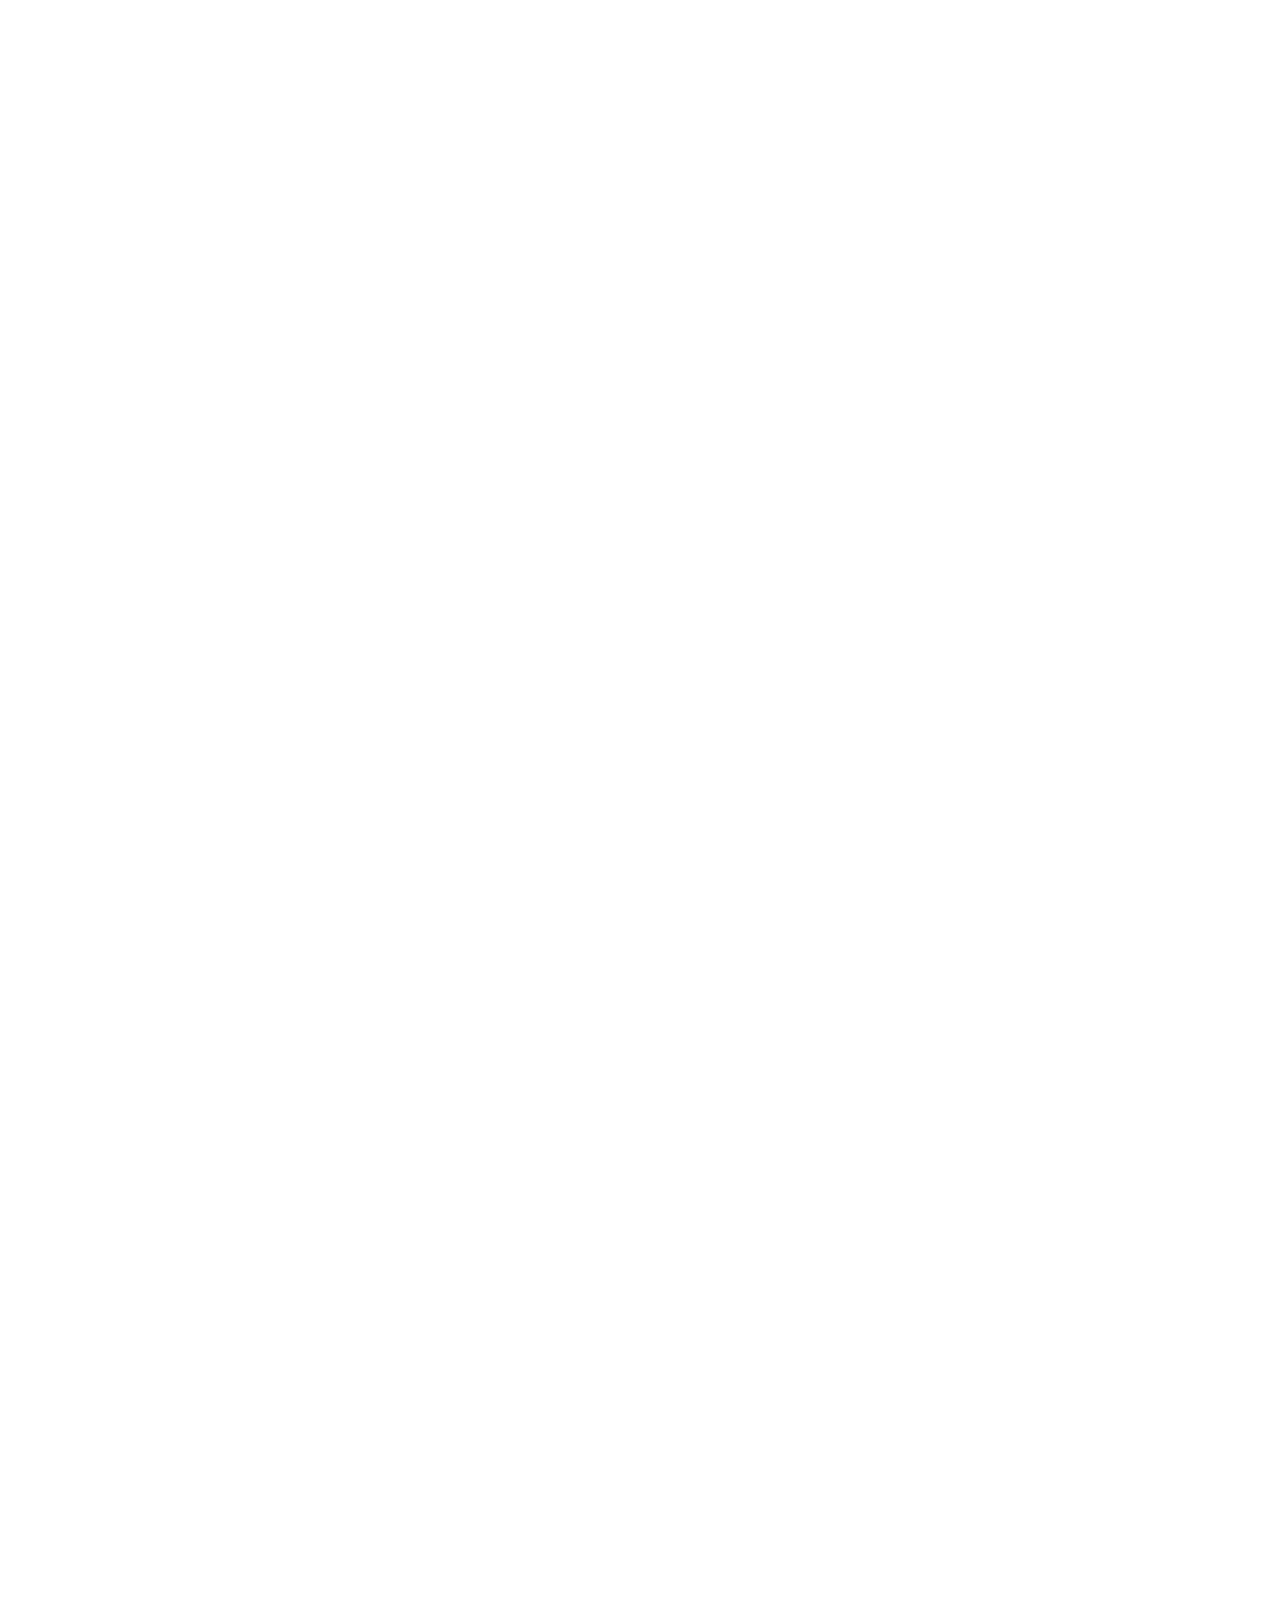
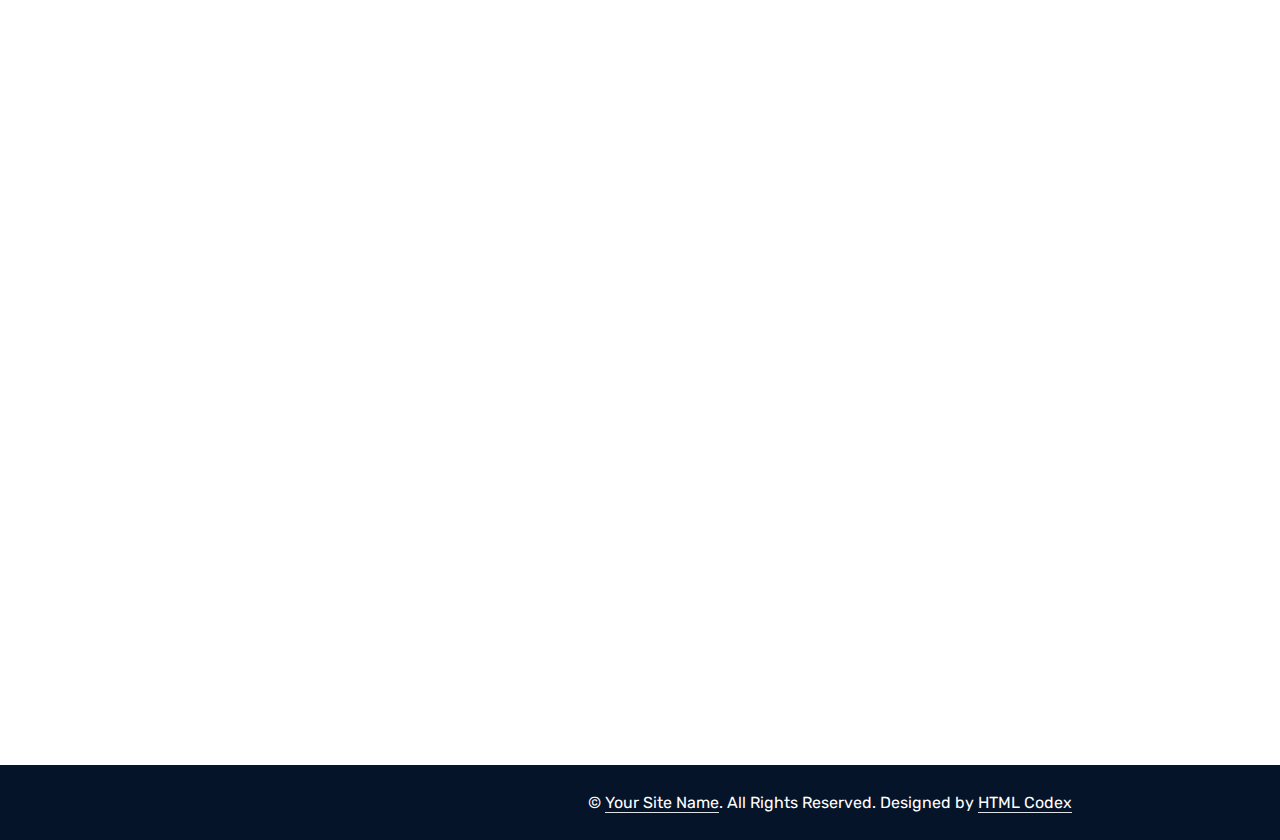
<file: blog.html>
<!DOCTYPE html>
<html lang="en">

<head>
    <meta charset="utf-8">
    <title>Startup - Startup Website Template</title>
    <meta content="width=device-width, initial-scale=1.0" name="viewport">
    <meta content="Free HTML Templates" name="keywords">
    <meta content="Free HTML Templates" name="description">

    <!-- Favicon -->
    <link href="img/favicon.ico" rel="icon">

    <!-- Google Web Fonts -->
    <link rel="preconnect" href="https://fonts.googleapis.com">
    <link rel="preconnect" href="https://fonts.gstatic.com" crossorigin>
    <link href="https://fonts.googleapis.com/css2?family=Nunito:wght@400;600;700;800&family=Rubik:wght@400;500;600;700&display=swap" rel="stylesheet">

    <!-- Icon Font Stylesheet -->
    <link href="https://cdnjs.cloudflare.com/ajax/libs/font-awesome/5.10.0/css/all.min.css" rel="stylesheet">
    <link href="https://cdn.jsdelivr.net/npm/bootstrap-icons@1.4.1/font/bootstrap-icons.css" rel="stylesheet">

    <!-- Libraries Stylesheet -->
    <link href="lib/owlcarousel/assets/owl.carousel.min.css" rel="stylesheet">
    <link href="lib/animate/animate.min.css" rel="stylesheet">

    <!-- Customized Bootstrap Stylesheet -->
    <link href="css/bootstrap.min.css" rel="stylesheet">

    <!-- Template Stylesheet -->
    <link href="css/style.css" rel="stylesheet">
</head>

<body>
    <!-- Spinner Start -->
    <div id="spinner" class="show bg-white position-fixed translate-middle w-100 vh-100 top-50 start-50 d-flex align-items-center justify-content-center">
        <div class="spinner"></div>
    </div>
    <!-- Spinner End -->


    <!-- Topbar Start -->
    <div class="container-fluid bg-dark px-5 d-none d-lg-block">
        <div class="row gx-0">
            <div class="col-lg-8 text-center text-lg-start mb-2 mb-lg-0">
                <div class="d-inline-flex align-items-center" style="height: 45px;">
                    <small class="me-3 text-light"><i class="fa fa-map-marker-alt me-2"></i>123 Street, New York, USA</small>
                    <small class="me-3 text-light"><i class="fa fa-phone-alt me-2"></i>+012 345 6789</small>
                    <small class="text-light"><i class="fa fa-envelope-open me-2"></i>info@example.com</small>
                </div>
            </div>
            <div class="col-lg-4 text-center text-lg-end">
                <div class="d-inline-flex align-items-center" style="height: 45px;">
                    <a class="btn btn-sm btn-outline-light btn-sm-square rounded-circle me-2" href=""><i class="fab fa-twitter fw-normal"></i></a>
                    <a class="btn btn-sm btn-outline-light btn-sm-square rounded-circle me-2" href=""><i class="fab fa-facebook-f fw-normal"></i></a>
                    <a class="btn btn-sm btn-outline-light btn-sm-square rounded-circle me-2" href=""><i class="fab fa-linkedin-in fw-normal"></i></a>
                    <a class="btn btn-sm btn-outline-light btn-sm-square rounded-circle me-2" href=""><i class="fab fa-instagram fw-normal"></i></a>
                    <a class="btn btn-sm btn-outline-light btn-sm-square rounded-circle" href=""><i class="fab fa-youtube fw-normal"></i></a>
                </div>
            </div>
        </div>
    </div>
    <!-- Topbar End -->


    <!-- Navbar Start -->
    <div class="container-fluid position-relative p-0">
        <nav class="navbar navbar-expand-lg navbar-dark px-5 py-3 py-lg-0">
            <a href="index.html" class="navbar-brand p-0">
                <h1 class="m-0"><i class="fa fa-user-tie me-2"></i>Startup</h1>
            </a>
            <button class="navbar-toggler" type="button" data-bs-toggle="collapse" data-bs-target="#navbarCollapse">
                <span class="fa fa-bars"></span>
            </button>
            <div class="collapse navbar-collapse" id="navbarCollapse">
                <div class="navbar-nav ms-auto py-0">
                    <a href="index.html" class="nav-item nav-link">Home</a>
                    <a href="about.html" class="nav-item nav-link">About</a>
                    <a href="service.html" class="nav-item nav-link">Services</a>
                    <div class="nav-item dropdown">
                        <a href="#" class="nav-link dropdown-toggle active" data-bs-toggle="dropdown">Blog</a>
                        <div class="dropdown-menu m-0">
                            <a href="blog.html" class="dropdown-item active">Blog Grid</a>
                            <a href="detail.html" class="dropdown-item">Blog Detail</a>
                        </div>
                    </div>
                    <div class="nav-item dropdown">
                        <a href="#" class="nav-link dropdown-toggle" data-bs-toggle="dropdown">Pages</a>
                        <div class="dropdown-menu m-0">
                            <a href="price.html" class="dropdown-item">Pricing Plan</a>
                            <a href="feature.html" class="dropdown-item">Our features</a>
                            <a href="team.html" class="dropdown-item">Team Members</a>
                            <a href="testimonial.html" class="dropdown-item">Testimonial</a>
                            <a href="quote.html" class="dropdown-item">Free Quote</a>
                        </div>
                    </div>
                    <a href="contact.html" class="nav-item nav-link">Contact</a>
                </div>
                <butaton type="button" class="btn text-primary ms-3" data-bs-toggle="modal" data-bs-target="#searchModal"><i class="fa fa-search"></i></butaton>
                <a href="https://htmlcodex.com/startup-company-website-template" class="btn btn-primary py-2 px-4 ms-3">Download Pro Version</a>
            </div>
        </nav>

        <div class="container-fluid bg-primary py-5 bg-header" style="margin-bottom: 90px;">
            <div class="row py-5">
                <div class="col-12 pt-lg-5 mt-lg-5 text-center">
                    <h1 class="display-4 text-white animated zoomIn">Blog Grid</h1>
                    <a href="" class="h5 text-white">Home</a>
                    <i class="far fa-circle text-white px-2"></i>
                    <a href="" class="h5 text-white">Blog Grid</a>
                </div>
            </div>
        </div>
    </div>
    <!-- Navbar End -->


    <!-- Full Screen Search Start -->
    <div class="modal fade" id="searchModal" tabindex="-1">
        <div class="modal-dialog modal-fullscreen">
            <div class="modal-content" style="background: rgba(9, 30, 62, .7);">
                <div class="modal-header border-0">
                    <button type="button" class="btn bg-white btn-close" data-bs-dismiss="modal" aria-label="Close"></button>
                </div>
                <div class="modal-body d-flex align-items-center justify-content-center">
                    <div class="input-group" style="max-width: 600px;">
                        <input type="text" class="form-control bg-transparent border-primary p-3" placeholder="Type search keyword">
                        <button class="btn btn-primary px-4"><i class="bi bi-search"></i></button>
                    </div>
                </div>
            </div>
        </div>
    </div>
    <!-- Full Screen Search End -->


    <!-- Blog Start -->
    <div class="container-fluid py-5 wow fadeInUp" data-wow-delay="0.1s">
        <div class="container py-5">
            <div class="row g-5">
                <!-- Blog list Start -->
                <div class="col-lg-8">
                    <div class="row g-5">
                        <div class="col-md-6 wow slideInUp" data-wow-delay="0.1s">
                            <div class="blog-item bg-light rounded overflow-hidden">
                                <div class="blog-img position-relative overflow-hidden">
                                    <img class="img-fluid" src="img/blog-1.jpg" alt="">
                                    <a class="position-absolute top-0 start-0 bg-primary text-white rounded-end mt-5 py-2 px-4" href="">Web Design</a>
                                </div>
                                <div class="p-4">
                                    <div class="d-flex mb-3">
                                        <small class="me-3"><i class="far fa-user text-primary me-2"></i>John Doe</small>
                                        <small><i class="far fa-calendar-alt text-primary me-2"></i>01 Jan, 2045</small>
                                    </div>
                                    <h4 class="mb-3">How to build a website</h4>
                                    <p>Dolor et eos labore stet justo sed est sed sed sed dolor stet amet</p>
                                    <a class="text-uppercase" href="">Read More <i class="bi bi-arrow-right"></i></a>
                                </div>
                            </div>
                        </div>
                        <div class="col-md-6 wow slideInUp" data-wow-delay="0.6s">
                            <div class="blog-item bg-light rounded overflow-hidden">
                                <div class="blog-img position-relative overflow-hidden">
                                    <img class="img-fluid" src="img/blog-2.jpg" alt="">
                                    <a class="position-absolute top-0 start-0 bg-primary text-white rounded-end mt-5 py-2 px-4" href="">Web Design</a>
                                </div>
                                <div class="p-4">
                                    <div class="d-flex mb-3">
                                        <small class="me-3"><i class="far fa-user text-primary me-2"></i>John Doe</small>
                                        <small><i class="far fa-calendar-alt text-primary me-2"></i>01 Jan, 2045</small>
                                    </div>
                                    <h4 class="mb-3">How to build a website</h4>
                                    <p>Dolor et eos labore stet justo sed est sed sed sed dolor stet amet</p>
                                    <a class="text-uppercase" href="">Read More <i class="bi bi-arrow-right"></i></a>
                                </div>
                            </div>
                        </div>
                        <div class="col-md-6 wow slideInUp" data-wow-delay="0.1s">
                            <div class="blog-item bg-light rounded overflow-hidden">
                                <div class="blog-img position-relative overflow-hidden">
                                    <img class="img-fluid" src="img/blog-3.jpg" alt="">
                                    <a class="position-absolute top-0 start-0 bg-primary text-white rounded-end mt-5 py-2 px-4" href="">Web Design</a>
                                </div>
                                <div class="p-4">
                                    <div class="d-flex mb-3">
                                        <small class="me-3"><i class="far fa-user text-primary me-2"></i>John Doe</small>
                                        <small><i class="far fa-calendar-alt text-primary me-2"></i>01 Jan, 2045</small>
                                    </div>
                                    <h4 class="mb-3">How to build a website</h4>
                                    <p>Dolor et eos labore stet justo sed est sed sed sed dolor stet amet</p>
                                    <a class="text-uppercase" href="">Read More <i class="bi bi-arrow-right"></i></a>
                                </div>
                            </div>
                        </div>
                        <div class="col-md-6 wow slideInUp" data-wow-delay="0.6s">
                            <div class="blog-item bg-light rounded overflow-hidden">
                                <div class="blog-img position-relative overflow-hidden">
                                    <img class="img-fluid" src="img/blog-1.jpg" alt="">
                                    <a class="position-absolute top-0 start-0 bg-primary text-white rounded-end mt-5 py-2 px-4" href="">Web Design</a>
                                </div>
                                <div class="p-4">
                                    <div class="d-flex mb-3">
                                        <small class="me-3"><i class="far fa-user text-primary me-2"></i>John Doe</small>
                                        <small><i class="far fa-calendar-alt text-primary me-2"></i>01 Jan, 2045</small>
                                    </div>
                                    <h4 class="mb-3">How to build a website</h4>
                                    <p>Dolor et eos labore stet justo sed est sed sed sed dolor stet amet</p>
                                    <a class="text-uppercase" href="">Read More <i class="bi bi-arrow-right"></i></a>
                                </div>
                            </div>
                        </div>
                        <div class="col-md-6 wow slideInUp" data-wow-delay="0.1s">
                            <div class="blog-item bg-light rounded overflow-hidden">
                                <div class="blog-img position-relative overflow-hidden">
                                    <img class="img-fluid" src="img/blog-2.jpg" alt="">
                                    <a class="position-absolute top-0 start-0 bg-primary text-white rounded-end mt-5 py-2 px-4" href="">Web Design</a>
                                </div>
                                <div class="p-4">
                                    <div class="d-flex mb-3">
                                        <small class="me-3"><i class="far fa-user text-primary me-2"></i>John Doe</small>
                                        <small><i class="far fa-calendar-alt text-primary me-2"></i>01 Jan, 2045</small>
                                    </div>
                                    <h4 class="mb-3">How to build a website</h4>
                                    <p>Dolor et eos labore stet justo sed est sed sed sed dolor stet amet</p>
                                    <a class="text-uppercase" href="">Read More <i class="bi bi-arrow-right"></i></a>
                                </div>
                            </div>
                        </div>
                        <div class="col-md-6 wow slideInUp" data-wow-delay="0.6s">
                            <div class="blog-item bg-light rounded overflow-hidden">
                                <div class="blog-img position-relative overflow-hidden">
                                    <img class="img-fluid" src="img/blog-3.jpg" alt="">
                                    <a class="position-absolute top-0 start-0 bg-primary text-white rounded-end mt-5 py-2 px-4" href="">Web Design</a>
                                </div>
                                <div class="p-4">
                                    <div class="d-flex mb-3">
                                        <small class="me-3"><i class="far fa-user text-primary me-2"></i>John Doe</small>
                                        <small><i class="far fa-calendar-alt text-primary me-2"></i>01 Jan, 2045</small>
                                    </div>
                                    <h4 class="mb-3">How to build a website</h4>
                                    <p>Dolor et eos labore stet justo sed est sed sed sed dolor stet amet</p>
                                    <a class="text-uppercase" href="">Read More <i class="bi bi-arrow-right"></i></a>
                                </div>
                            </div>
                        </div>
                        <div class="col-md-6 wow slideInUp" data-wow-delay="0.1s">
                            <div class="blog-item bg-light rounded overflow-hidden">
                                <div class="blog-img position-relative overflow-hidden">
                                    <img class="img-fluid" src="img/blog-1.jpg" alt="">
                                    <a class="position-absolute top-0 start-0 bg-primary text-white rounded-end mt-5 py-2 px-4" href="">Web Design</a>
                                </div>
                                <div class="p-4">
                                    <div class="d-flex mb-3">
                                        <small class="me-3"><i class="far fa-user text-primary me-2"></i>John Doe</small>
                                        <small><i class="far fa-calendar-alt text-primary me-2"></i>01 Jan, 2045</small>
                                    </div>
                                    <h4 class="mb-3">How to build a website</h4>
                                    <p>Dolor et eos labore stet justo sed est sed sed sed dolor stet amet</p>
                                    <a class="text-uppercase" href="">Read More <i class="bi bi-arrow-right"></i></a>
                                </div>
                            </div>
                        </div>
                        <div class="col-md-6 wow slideInUp" data-wow-delay="0.6s">
                            <div class="blog-item bg-light rounded overflow-hidden">
                                <div class="blog-img position-relative overflow-hidden">
                                    <img class="img-fluid" src="img/blog-2.jpg" alt="">
                                    <a class="position-absolute top-0 start-0 bg-primary text-white rounded-end mt-5 py-2 px-4" href="">Web Design</a>
                                </div>
                                <div class="p-4">
                                    <div class="d-flex mb-3">
                                        <small class="me-3"><i class="far fa-user text-primary me-2"></i>John Doe</small>
                                        <small><i class="far fa-calendar-alt text-primary me-2"></i>01 Jan, 2045</small>
                                    </div>
                                    <h4 class="mb-3">How to build a website</h4>
                                    <p>Dolor et eos labore stet justo sed est sed sed sed dolor stet amet</p>
                                    <a class="text-uppercase" href="">Read More <i class="bi bi-arrow-right"></i></a>
                                </div>
                            </div>
                        </div>
                        <div class="col-md-6 wow slideInUp" data-wow-delay="0.1s">
                            <div class="blog-item bg-light rounded overflow-hidden">
                                <div class="blog-img position-relative overflow-hidden">
                                    <img class="img-fluid" src="img/blog-3.jpg" alt="">
                                    <a class="position-absolute top-0 start-0 bg-primary text-white rounded-end mt-5 py-2 px-4" href="">Web Design</a>
                                </div>
                                <div class="p-4">
                                    <div class="d-flex mb-3">
                                        <small class="me-3"><i class="far fa-user text-primary me-2"></i>John Doe</small>
                                        <small><i class="far fa-calendar-alt text-primary me-2"></i>01 Jan, 2045</small>
                                    </div>
                                    <h4 class="mb-3">How to build a website</h4>
                                    <p>Dolor et eos labore stet justo sed est sed sed sed dolor stet amet</p>
                                    <a class="text-uppercase" href="">Read More <i class="bi bi-arrow-right"></i></a>
                                </div>
                            </div>
                        </div>
                        <div class="col-md-6 wow slideInUp" data-wow-delay="0.6s">
                            <div class="blog-item bg-light rounded overflow-hidden">
                                <div class="blog-img position-relative overflow-hidden">
                                    <img class="img-fluid" src="img/blog-1.jpg" alt="">
                                    <a class="position-absolute top-0 start-0 bg-primary text-white rounded-end mt-5 py-2 px-4" href="">Web Design</a>
                                </div>
                                <div class="p-4">
                                    <div class="d-flex mb-3">
                                        <small class="me-3"><i class="far fa-user text-primary me-2"></i>John Doe</small>
                                        <small><i class="far fa-calendar-alt text-primary me-2"></i>01 Jan, 2045</small>
                                    </div>
                                    <h4 class="mb-3">How to build a website</h4>
                                    <p>Dolor et eos labore stet justo sed est sed sed sed dolor stet amet</p>
                                    <a class="text-uppercase" href="">Read More <i class="bi bi-arrow-right"></i></a>
                                </div>
                            </div>
                        </div>
                        <div class="col-12 wow slideInUp" data-wow-delay="0.1s">
                            <nav aria-label="Page navigation">
                              <ul class="pagination pagination-lg m-0">
                                <li class="page-item disabled">
                                  <a class="page-link rounded-0" href="#" aria-label="Previous">
                                    <span aria-hidden="true"><i class="bi bi-arrow-left"></i></span>
                                  </a>
                                </li>
                                <li class="page-item active"><a class="page-link" href="#">1</a></li>
                                <li class="page-item"><a class="page-link" href="#">2</a></li>
                                <li class="page-item"><a class="page-link" href="#">3</a></li>
                                <li class="page-item">
                                  <a class="page-link rounded-0" href="#" aria-label="Next">
                                    <span aria-hidden="true"><i class="bi bi-arrow-right"></i></span>
                                  </a>
                                </li>
                              </ul>
                            </nav>
                        </div>
                    </div>
                </div>
                <!-- Blog list End -->
    
                <!-- Sidebar Start -->
                <div class="col-lg-4">
                    <!-- Search Form Start -->
                    <div class="mb-5 wow slideInUp" data-wow-delay="0.1s">
                        <div class="input-group">
                            <input type="text" class="form-control p-3" placeholder="Keyword">
                            <button class="btn btn-primary px-4"><i class="bi bi-search"></i></button>
                        </div>
                    </div>
                    <!-- Search Form End -->
    
                    <!-- Category Start -->
                    <div class="mb-5 wow slideInUp" data-wow-delay="0.1s">
                        <div class="section-title section-title-sm position-relative pb-3 mb-4">
                            <h3 class="mb-0">Categories</h3>
                        </div>
                        <div class="link-animated d-flex flex-column justify-content-start">
                            <a class="h5 fw-semi-bold bg-light rounded py-2 px-3 mb-2" href="#"><i class="bi bi-arrow-right me-2"></i>Web Design</a>
                            <a class="h5 fw-semi-bold bg-light rounded py-2 px-3 mb-2" href="#"><i class="bi bi-arrow-right me-2"></i>Web Development</a>
                            <a class="h5 fw-semi-bold bg-light rounded py-2 px-3 mb-2" href="#"><i class="bi bi-arrow-right me-2"></i>Web Development</a>
                            <a class="h5 fw-semi-bold bg-light rounded py-2 px-3 mb-2" href="#"><i class="bi bi-arrow-right me-2"></i>Keyword Research</a>
                            <a class="h5 fw-semi-bold bg-light rounded py-2 px-3 mb-2" href="#"><i class="bi bi-arrow-right me-2"></i>Email Marketing</a>
                        </div>
                    </div>
                    <!-- Category End -->
    
                    <!-- Recent Post Start -->
                    <div class="mb-5 wow slideInUp" data-wow-delay="0.1s">
                        <div class="section-title section-title-sm position-relative pb-3 mb-4">
                            <h3 class="mb-0">Recent Post</h3>
                        </div>
                        <div class="d-flex rounded overflow-hidden mb-3">
                            <img class="img-fluid" src="img/blog-1.jpg" style="width: 100px; height: 100px; object-fit: cover;" alt="">
                            <a href="" class="h5 fw-semi-bold d-flex align-items-center bg-light px-3 mb-0">Lorem ipsum dolor sit amet adipis elit
                            </a>
                        </div>
                        <div class="d-flex rounded overflow-hidden mb-3">
                            <img class="img-fluid" src="img/blog-2.jpg" style="width: 100px; height: 100px; object-fit: cover;" alt="">
                            <a href="" class="h5 fw-semi-bold d-flex align-items-center bg-light px-3 mb-0">Lorem ipsum dolor sit amet adipis elit
                            </a>
                        </div>
                        <div class="d-flex rounded overflow-hidden mb-3">
                            <img class="img-fluid" src="img/blog-3.jpg" style="width: 100px; height: 100px; object-fit: cover;" alt="">
                            <a href="" class="h5 fw-semi-bold d-flex align-items-center bg-light px-3 mb-0">Lorem ipsum dolor sit amet adipis elit
                            </a>
                        </div>
                        <div class="d-flex rounded overflow-hidden mb-3">
                            <img class="img-fluid" src="img/blog-1.jpg" style="width: 100px; height: 100px; object-fit: cover;" alt="">
                            <a href="" class="h5 fw-semi-bold d-flex align-items-center bg-light px-3 mb-0">Lorem ipsum dolor sit amet adipis elit
                            </a>
                        </div>
                        <div class="d-flex rounded overflow-hidden mb-3">
                            <img class="img-fluid" src="img/blog-2.jpg" style="width: 100px; height: 100px; object-fit: cover;" alt="">
                            <a href="" class="h5 fw-semi-bold d-flex align-items-center bg-light px-3 mb-0">Lorem ipsum dolor sit amet adipis elit
                            </a>
                        </div>
                        <div class="d-flex rounded overflow-hidden mb-3">
                            <img class="img-fluid" src="img/blog-3.jpg" style="width: 100px; height: 100px; object-fit: cover;" alt="">
                            <a href="" class="h5 fw-semi-bold d-flex align-items-center bg-light px-3 mb-0">Lorem ipsum dolor sit amet adipis elit
                            </a>
                        </div>
                    </div>
                    <!-- Recent Post End -->
    
                    <!-- Image Start -->
                    <div class="mb-5 wow slideInUp" data-wow-delay="0.1s">
                        <img src="img/blog-1.jpg" alt="" class="img-fluid rounded">
                    </div>
                    <!-- Image End -->
    
                    <!-- Tags Start -->
                    <div class="mb-5 wow slideInUp" data-wow-delay="0.1s">
                        <div class="section-title section-title-sm position-relative pb-3 mb-4">
                            <h3 class="mb-0">Tag Cloud</h3>
                        </div>
                        <div class="d-flex flex-wrap m-n1">
                            <a href="" class="btn btn-light m-1">Design</a>
                            <a href="" class="btn btn-light m-1">Development</a>
                            <a href="" class="btn btn-light m-1">Marketing</a>
                            <a href="" class="btn btn-light m-1">SEO</a>
                            <a href="" class="btn btn-light m-1">Writing</a>
                            <a href="" class="btn btn-light m-1">Consulting</a>
                            <a href="" class="btn btn-light m-1">Design</a>
                            <a href="" class="btn btn-light m-1">Development</a>
                            <a href="" class="btn btn-light m-1">Marketing</a>
                            <a href="" class="btn btn-light m-1">SEO</a>
                            <a href="" class="btn btn-light m-1">Writing</a>
                            <a href="" class="btn btn-light m-1">Consulting</a>
                        </div>
                    </div>
                    <!-- Tags End -->
    
                    <!-- Plain Text Start -->
                    <div class="wow slideInUp" data-wow-delay="0.1s">
                        <div class="section-title section-title-sm position-relative pb-3 mb-4">
                            <h3 class="mb-0">Plain Text</h3>
                        </div>
                        <div class="bg-light text-center" style="padding: 30px;">
                            <p>Vero sea et accusam justo dolor accusam lorem consetetur, dolores sit amet sit dolor clita kasd justo, diam accusam no sea ut tempor magna takimata, amet sit et diam dolor ipsum amet diam</p>
                            <a href="" class="btn btn-primary py-2 px-4">Read More</a>
                        </div>
                    </div>
                    <!-- Plain Text End -->
                </div>
                <!-- Sidebar End -->
            </div>
        </div>
    </div>
    <!-- Blog End -->


    <!-- Vendor Start -->
    <div class="container-fluid py-5 wow fadeInUp" data-wow-delay="0.1s">
        <div class="container py-5 mb-5">
            <div class="bg-white">
                <div class="owl-carousel vendor-carousel">
                    <img src="img/vendor-1.jpg" alt="">
                    <img src="img/vendor-2.jpg" alt="">
                    <img src="img/vendor-3.jpg" alt="">
                    <img src="img/vendor-4.jpg" alt="">
                    <img src="img/vendor-5.jpg" alt="">
                    <img src="img/vendor-6.jpg" alt="">
                    <img src="img/vendor-7.jpg" alt="">
                    <img src="img/vendor-8.jpg" alt="">
                    <img src="img/vendor-9.jpg" alt="">
                </div>
            </div>
        </div>
    </div>
    <!-- Vendor End -->
    

    <!-- Footer Start -->
    <div class="container-fluid bg-dark text-light mt-5 wow fadeInUp" data-wow-delay="0.1s">
        <div class="container">
            <div class="row gx-5">
                <div class="col-lg-4 col-md-6 footer-about">
                    <div class="d-flex flex-column align-items-center justify-content-center text-center h-100 bg-primary p-4">
                        <a href="index.html" class="navbar-brand">
                            <h1 class="m-0 text-white"><i class="fa fa-user-tie me-2"></i>Startup</h1>
                        </a>
                        <p class="mt-3 mb-4">Lorem diam sit erat dolor elitr et, diam lorem justo amet clita stet eos sit. Elitr dolor duo lorem, elitr clita ipsum sea. Diam amet erat lorem stet eos. Diam amet et kasd eos duo.</p>
                        <form action="">
                            <div class="input-group">
                                <input type="text" class="form-control border-white p-3" placeholder="Your Email">
                                <button class="btn btn-dark">Sign Up</button>
                            </div>
                        </form>
                    </div>
                </div>
                <div class="col-lg-8 col-md-6">
                    <div class="row gx-5">
                        <div class="col-lg-4 col-md-12 pt-5 mb-5">
                            <div class="section-title section-title-sm position-relative pb-3 mb-4">
                                <h3 class="text-light mb-0">Get In Touch</h3>
                            </div>
                            <div class="d-flex mb-2">
                                <i class="bi bi-geo-alt text-primary me-2"></i>
                                <p class="mb-0">123 Street, New York, USA</p>
                            </div>
                            <div class="d-flex mb-2">
                                <i class="bi bi-envelope-open text-primary me-2"></i>
                                <p class="mb-0">info@example.com</p>
                            </div>
                            <div class="d-flex mb-2">
                                <i class="bi bi-telephone text-primary me-2"></i>
                                <p class="mb-0">+012 345 67890</p>
                            </div>
                            <div class="d-flex mt-4">
                                <a class="btn btn-primary btn-square me-2" href="#"><i class="fab fa-twitter fw-normal"></i></a>
                                <a class="btn btn-primary btn-square me-2" href="#"><i class="fab fa-facebook-f fw-normal"></i></a>
                                <a class="btn btn-primary btn-square me-2" href="#"><i class="fab fa-linkedin-in fw-normal"></i></a>
                                <a class="btn btn-primary btn-square" href="#"><i class="fab fa-instagram fw-normal"></i></a>
                            </div>
                        </div>
                        <div class="col-lg-4 col-md-12 pt-0 pt-lg-5 mb-5">
                            <div class="section-title section-title-sm position-relative pb-3 mb-4">
                                <h3 class="text-light mb-0">Quick Links</h3>
                            </div>
                            <div class="link-animated d-flex flex-column justify-content-start">
                                <a class="text-light mb-2" href="#"><i class="bi bi-arrow-right text-primary me-2"></i>Home</a>
                                <a class="text-light mb-2" href="#"><i class="bi bi-arrow-right text-primary me-2"></i>About Us</a>
                                <a class="text-light mb-2" href="#"><i class="bi bi-arrow-right text-primary me-2"></i>Our Services</a>
                                <a class="text-light mb-2" href="#"><i class="bi bi-arrow-right text-primary me-2"></i>Meet The Team</a>
                                <a class="text-light mb-2" href="#"><i class="bi bi-arrow-right text-primary me-2"></i>Latest Blog</a>
                                <a class="text-light" href="#"><i class="bi bi-arrow-right text-primary me-2"></i>Contact Us</a>
                            </div>
                        </div>
                        <div class="col-lg-4 col-md-12 pt-0 pt-lg-5 mb-5">
                            <div class="section-title section-title-sm position-relative pb-3 mb-4">
                                <h3 class="text-light mb-0">Popular Links</h3>
                            </div>
                            <div class="link-animated d-flex flex-column justify-content-start">
                                <a class="text-light mb-2" href="#"><i class="bi bi-arrow-right text-primary me-2"></i>Home</a>
                                <a class="text-light mb-2" href="#"><i class="bi bi-arrow-right text-primary me-2"></i>About Us</a>
                                <a class="text-light mb-2" href="#"><i class="bi bi-arrow-right text-primary me-2"></i>Our Services</a>
                                <a class="text-light mb-2" href="#"><i class="bi bi-arrow-right text-primary me-2"></i>Meet The Team</a>
                                <a class="text-light mb-2" href="#"><i class="bi bi-arrow-right text-primary me-2"></i>Latest Blog</a>
                                <a class="text-light" href="#"><i class="bi bi-arrow-right text-primary me-2"></i>Contact Us</a>
                            </div>
                        </div>
                    </div>
                </div>
            </div>
        </div>
    </div>
    <div class="container-fluid text-white" style="background: #061429;">
        <div class="container text-center">
            <div class="row justify-content-end">
                <div class="col-lg-8 col-md-6">
                    <div class="d-flex align-items-center justify-content-center" style="height: 75px;">
                        <p class="mb-0">&copy; <a class="text-white border-bottom" href="#">Your Site Name</a>. All Rights Reserved. 
						
						<!--/*** This template is free as long as you keep the footer author’s credit link/attribution link/backlink. If you'd like to use the template without the footer author’s credit link/attribution link/backlink, you can purchase the Credit Removal License from "https://htmlcodex.com/credit-removal". Thank you for your support. ***/-->
						Designed by <a class="text-white border-bottom" href="https://htmlcodex.com">HTML Codex</a></p>
                    </div>
                </div>
            </div>
        </div>
    </div>
    <!-- Footer End -->


    <!-- Back to Top -->
    <a href="#" class="btn btn-lg btn-primary btn-lg-square rounded back-to-top"><i class="bi bi-arrow-up"></i></a>


    <!-- JavaScript Libraries -->
    <script src="https://code.jquery.com/jquery-3.4.1.min.js"></script>
    <script src="https://cdn.jsdelivr.net/npm/bootstrap@5.0.0/dist/js/bootstrap.bundle.min.js"></script>
    <script src="lib/wow/wow.min.js"></script>
    <script src="lib/easing/easing.min.js"></script>
    <script src="lib/waypoints/waypoints.min.js"></script>
    <script src="lib/counterup/counterup.min.js"></script>
    <script src="lib/owlcarousel/owl.carousel.min.js"></script>

    <!-- Template Javascript -->
    <script src="js/main.js"></script>
</body>

</html>
</file>
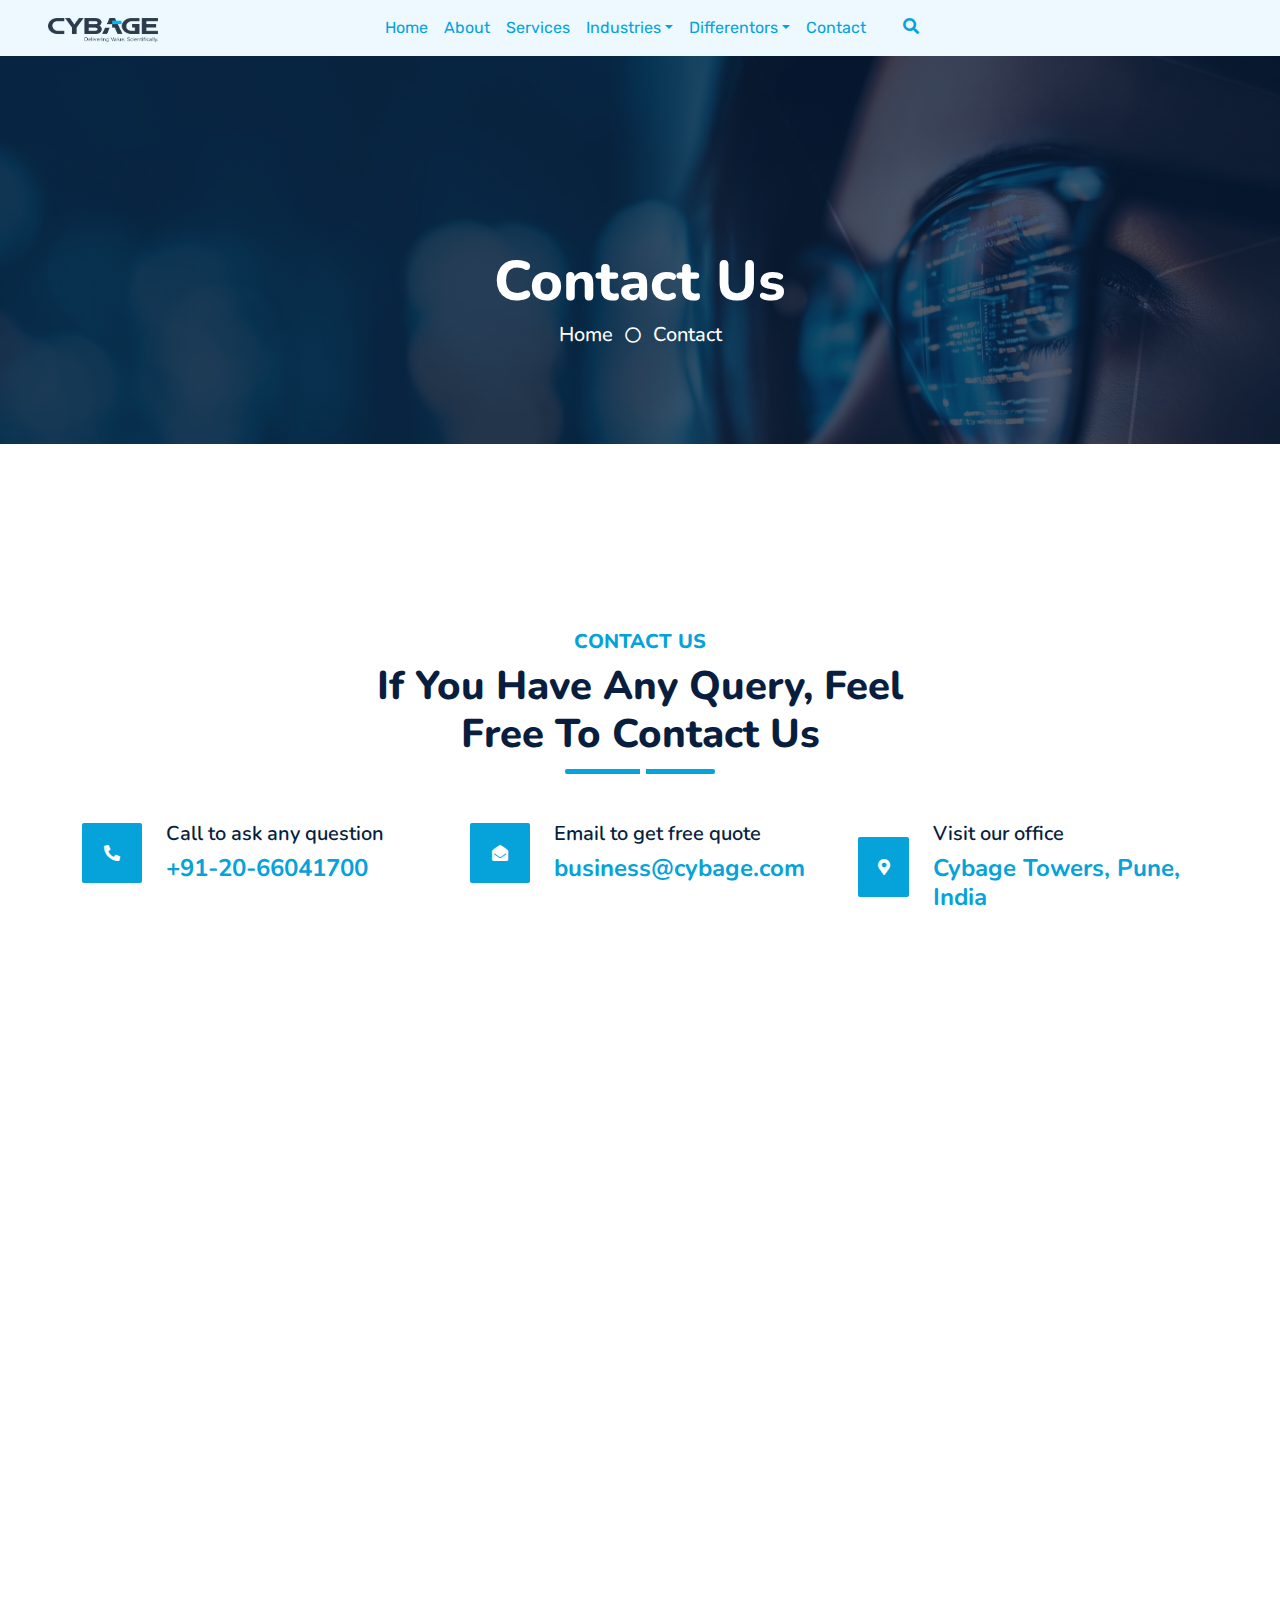
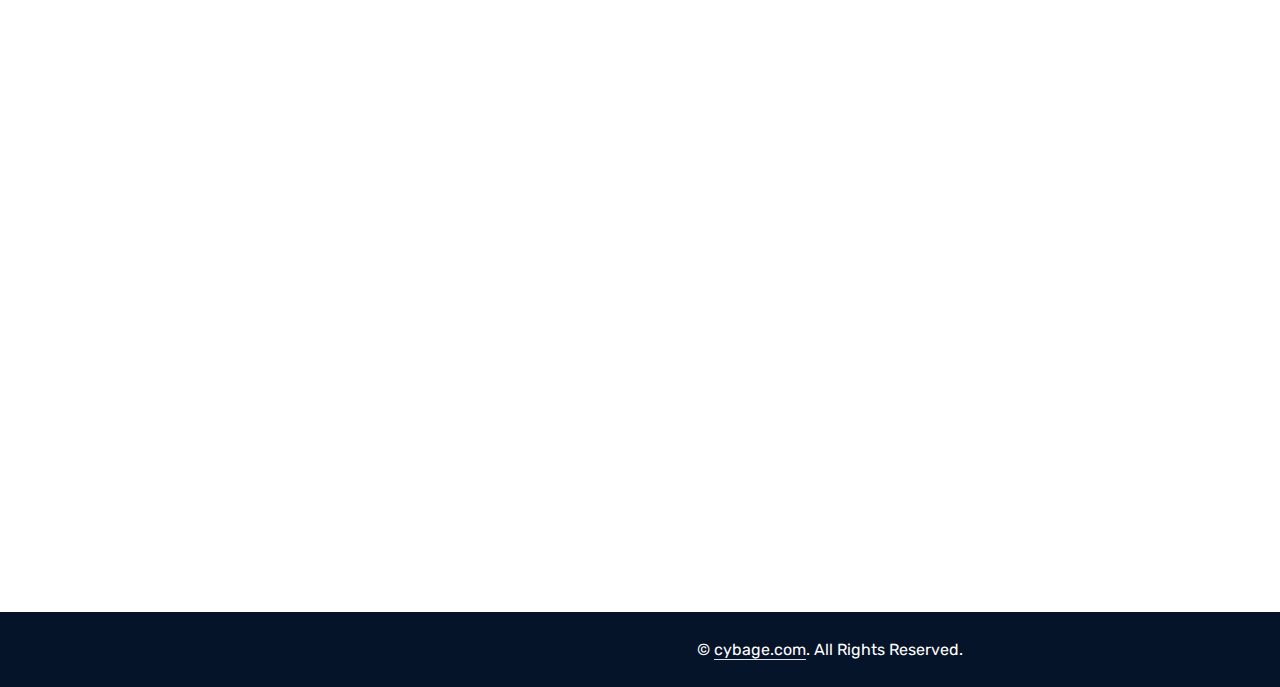
<file: contact.html>
<!DOCTYPE html>
<html lang="en">

<head>
    <meta charset="utf-8">
    <title>Startup - Startup Website Template</title>
    <meta content="width=device-width, initial-scale=1.0" name="viewport">
    <meta content="Free HTML Templates" name="keywords">
    <meta content="Free HTML Templates" name="description">

    <!-- Favicon -->
    <link href="img/favicon.ico" rel="icon">

    <!-- Google Web Fonts -->
    <link rel="preconnect" href="https://fonts.googleapis.com">
    <link rel="preconnect" href="https://fonts.gstatic.com" crossorigin>
    <link href="https://fonts.googleapis.com/css2?family=Nunito:wght@400;600;700;800&family=Rubik:wght@400;500;600;700&display=swap" rel="stylesheet">

    <!-- Icon Font Stylesheet -->
    <link href="https://cdnjs.cloudflare.com/ajax/libs/font-awesome/5.10.0/css/all.min.css" rel="stylesheet">
    <link href="https://cdn.jsdelivr.net/npm/bootstrap-icons@1.4.1/font/bootstrap-icons.css" rel="stylesheet">

    <!-- Libraries Stylesheet -->
    <link href="lib/owlcarousel/assets/owl.carousel.min.css" rel="stylesheet">
    <link href="lib/animate/animate.min.css" rel="stylesheet">

    <!-- Customized Bootstrap Stylesheet -->
    <link href="css/bootstrap.min.css" rel="stylesheet">

    <!-- Template Stylesheet -->
    <link href="css/style.css" rel="stylesheet">
</head>

<body>
    <!-- Spinner Start -->
    <div id="spinner" class="show bg-white position-fixed translate-middle w-100 vh-100 top-50 start-50 d-flex align-items-center justify-content-center">
        <div class="spinner"></div>
    </div>
    <!-- Spinner End -->


    <!-- Navbar Start -->
    <div class="container-fluid position-relative p-0">
        <nav class="navbar navbar-expand-lg bg-light px-5 py-3 py-lg-2">
            <a href="index.html" class="navbar-brand p-0">
                <img class="logo" alt="Home" class="img-fluid d-inline-block align-top" src="img/cybage_logo.png"/>
            </a>
            <button class="navbar-toggler" type="button" data-bs-toggle="collapse" data-bs-target="#navbarCollapse">
                <span class="fa fa-bars"></span>
            </button>
            <div class="collapse navbar-collapse" id="navbarCollapse">
                <div style="margin-right: 300px;" class="navbar-nav ms-auto py-0">
                    <a href="index.html" class="nav-item nav-link">Home</a>
                    <a href="about.html" class="nav-item nav-link">About</a>
                    <a href="service.html" class="nav-item nav-link">Services</a>
                    <div class="nav-item dropdown">
                        <a href="#" class="nav-link dropdown-toggle" data-bs-toggle="dropdown">Industries</a>
                        <div class="dropdown-menu m-0">
                            <a href="blog.html" class="dropdown-item">Media and Advertising</a>
                            <a href="detail.html" class="dropdown-item">Software & Hi-Tech</a>
                            <a href="team.html" class="dropdown-item">Travel & Hospitality</a>
                            <a href="testimonial.html" class="dropdown-item">Supply chain & Logistic</a>
                            <a href="quote.html" class="dropdown-item">Health Care & Life Sciences</a> 
                        </div>
                    </div>
                    <div class="nav-item dropdown">
                        <a href="#" class="nav-link dropdown-toggle" data-bs-toggle="dropdown">Differentors</a>
                        <div class="dropdown-menu m-0">
                            <a href="price.html" class="dropdown-item">ExcelShore &reg;</a>
                            <a href="feature.html" class="dropdown-item">Product Intesive engineering (PIE)</a>
                         </div>
                     </div>
                <a href="contact.html" class="nav-item nav-link active">Contact</a>
                <butaton type="button" class="btn text-primary ms-3" data-bs-toggle="modal" data-bs-target="#searchModal"><i class="fa fa-search"></i></butaton>
                <!-- <a href="https://htmlcodex.com/startup-company-website-template" class="btn btn-primary py-2 px-4 ms-3">Download Pro Version</a> -->
            </div>
        </nav>

        <div class="container-fluid bg-primary py-5 bg-header" style="margin-bottom: 90px;">
            <div class="row py-5">
                <div class="col-12 pt-lg-5 mt-lg-5 text-center">
                    <h1 class="display-4 text-white animated zoomIn">Contact Us</h1>
                    <a href="" class="h5 text-white">Home</a>
                    <i class="far fa-circle text-white px-2"></i>
                    <a href="" class="h5 text-white">Contact</a>
                </div>
            </div>
        </div>
    </div>
    <!-- Navbar End -->


    <!-- Full Screen Search Start -->
    <div class="modal fade" id="searchModal" tabindex="-1">
        <div class="modal-dialog modal-fullscreen">
            <div class="modal-content" style="background: rgba(9, 30, 62, .7);">
                <div class="modal-header border-0">
                    <button type="button" class="btn bg-white btn-close" data-bs-dismiss="modal" aria-label="Close"></button>
                </div>
                <div class="modal-body d-flex align-items-center justify-content-center">
                    <div class="input-group" style="max-width: 600px;">
                        <input type="text" class="form-control bg-transparent border-primary p-3" placeholder="Type search keyword">
                        <button class="btn btn-primary px-4"><i class="bi bi-search"></i></button>
                    </div>
                </div>
            </div>
        </div>
    </div>
    <!-- Full Screen Search End -->


    <!-- Contact Start -->
    <div class="container-fluid py-5 wow fadeInUp" data-wow-delay="0.1s">
        <div class="container py-5">
            <div class="section-title text-center position-relative pb-3 mb-5 mx-auto" style="max-width: 600px;">
                <h5 class="fw-bold text-primary text-uppercase">Contact Us</h5>
                <h1 class="mb-0">If You Have Any Query, Feel Free To Contact Us</h1>
            </div>
            <div class="row g-5 mb-5">
                <div class="col-lg-4">
                    <div class="d-flex align-items-center wow fadeIn" data-wow-delay="0.1s">
                        <div class="bg-primary d-flex align-items-center justify-content-center rounded" style="width: 60px; height: 60px;">
                            <i class="fa fa-phone-alt text-white"></i>
                        </div>
                        <div class="ps-4">
                            <h5 class="mb-2">Call to ask any question</h5>
                            <h4 class="text-primary mb-0">+91-20-66041700</h4>
                        </div>
                    </div>
                </div>
                <div class="col-lg-4">
                    <div class="d-flex align-items-center wow fadeIn" data-wow-delay="0.4s">
                        <div class="bg-primary d-flex align-items-center justify-content-center rounded" style="width: 60px; height: 60px;">
                            <i class="fa fa-envelope-open text-white"></i>
                        </div>
                        <div class="ps-4">
                            <h5 class="mb-2">Email to get free quote</h5>
                            <h4 class="text-primary mb-0">business@cybage.com</h4>
                        </div>
                    </div>
                </div>
                <div class="col-lg-4">
                    <div class="d-flex align-items-center wow fadeIn" data-wow-delay="0.8s">
                        <div class="bg-primary d-flex align-items-center justify-content-center rounded" style="width: 60px; height: 60px;">
                            <i class="fa fa-map-marker-alt text-white"></i>
                        </div>
                        <div class="ps-4">
                            <h5 class="mb-2">Visit our office</h5>
                            <h4 class="text-primary mb-0">Cybage Towers, Pune, India</h4>
                        </div>
                    </div>
                </div>
            </div>
            <div class="row g-5">
                <div class="col-lg-6 wow slideInUp" data-wow-delay="0.3s">
                    <form>
                        <div class="row g-3">
                            <div class="col-md-6">
                                <input type="text" class="form-control border-0 bg-light px-4" placeholder="Your Name" style="height: 55px;">
                            </div>
                            <div class="col-md-6">
                                <input type="email" class="form-control border-0 bg-light px-4" placeholder="Your Email" style="height: 55px;">
                            </div>
                            <div class="col-12">
                                <input type="text" class="form-control border-0 bg-light px-4" placeholder="Subject" style="height: 55px;">
                            </div>
                            <div class="col-12">
                                <textarea class="form-control border-0 bg-light px-4 py-3" rows="4" placeholder="Message"></textarea>
                            </div>
                            <div class="col-12">
                                <button class="btn btn-primary w-100 py-3" type="submit">Send Message</button>
                            </div>
                        </div>
                    </form>
                </div>
                <div class="col-lg-6 wow slideInUp" data-wow-delay="0.6s">
                    <iframe src="https://www.google.com/maps/embed?pb=!1m18!1m12!1m3!1d3780.622812215206!2d73.91646291533367!3d18.54884738737917!2m3!1f0!2f0!3f0!3m2!1i1024!2i768!4f13.1!3m3!1m2!1s0x3bc2bf35005f5e35%3A0xc0b9d79dc274ba4b!2sCybage%20Towers!5e0!3m2!1sen!2sin!4v1648872417748!5m2!1sen!2sin" width="600" height="450" style="border:0;" allowfullscreen="" loading="lazy"></iframe>


                </div>
            </div>
        </div>
    </div>
    <!-- Contact End -->


    <!-- Vendor Start -->
    <div class="container-fluid py-5 wow fadeInUp" data-wow-delay="0.1s">
        <div class="container py-5 mb-5">
            <div class="bg-white">
                <div class="owl-carousel vendor-carousel">
                    <img src="img/aws.jpg" alt="">
                    <img src="img/oracle.webp" alt="">
                    <img src="img/googlecloud.jpg" alt="">
                    <img src="img/salesforce.jpg" alt="">
                    <img src="img/solution.jpg" alt="">
                    <img src="img/automation.jpg" alt="">
                    <img src="img/power.jpg" alt="">
                    <img src="img/ui (1).jpg" alt="">
                    <img src="img/ui (2).jpg" alt="">
                </div>
            </div>
        </div>
    </div>
    <!-- Vendor End -->
    

    <!-- Footer Start -->
    <div class="container-fluid bg-dark text-light mt-5 wow fadeInUp" data-wow-delay="0.1s">
        <div class="container">
            <div class="row gx-5">
                <div class="col-lg-4 col-md-6 footer-about">
                    <div class="d-flex flex-column align-items-center justify-content-center text-center h-100 bg-primary p-4">
                        <a href="index.html" class="navbar-brand">
                            <h1 class="m-0 text-white"><img style="width: 300px;" class="logo" alt="Home" class="img-fluid d-inline-block align-top" src="img/cybage_logo.png"/></h1>
                        </a>
                        
                        <form action="">
                            <div class="input-group">
                                <input type="text" class="form-control border-white p-3" placeholder="Your Email">
                                <button class="btn btn-dark">Sign Up</button>
                            </div>
                        </form>
                    </div>
                </div>
                <div class="col-lg-8 col-md-6">
                    <div class="row gx-5">
                        <div class="col-lg-4 col-md-12 pt-5 mb-5">
                            <div class="section-title section-title-sm position-relative pb-3 mb-4">
                                <h3 class="text-light mb-0">Get In Touch</h3>
                            </div>
                            <div class="d-flex mb-2">
                                <i class="bi bi-geo-alt text-primary me-2"></i>
                                <p class="mb-0">Cybage Towers
                                    Survey No 13A/ 1+2+3/1
                                    Wadgaon Sheri, India</p>
                            </div>
                            <div class="d-flex mb-2">
                                <i class="bi bi-envelope-open text-primary me-2"></i>
                                <p class="mb-0">business@cybage.com</p>
                            </div>
                            <div class="d-flex mb-2">
                                <i class="bi bi-telephone text-primary me-2"></i>
                                <p class="mb-0">+91-20-66041700</p>
                            </div>
                            <div class="d-flex mt-4">
                                <a class="btn btn-primary btn-square me-2" href="#"><i class="fab fa-twitter fw-normal"></i></a>
                                <a class="btn btn-primary btn-square me-2" href="#"><i class="fab fa-facebook-f fw-normal"></i></a>
                                <a class="btn btn-primary btn-square me-2" href="#"><i class="fab fa-linkedin-in fw-normal"></i></a>
                                <a class="btn btn-primary btn-square" href="#"><i class="fab fa-instagram fw-normal"></i></a>
                            </div>
                        </div>
                        <div class="col-lg-4 col-md-12 pt-0 pt-lg-5 mb-5">
                            <div class="section-title section-title-sm position-relative pb-3 mb-4">
                                <h3 class="text-light mb-0">Quick Links</h3>
                            </div>
                            <div class="link-animated d-flex flex-column justify-content-start">
                                <a class="text-light mb-2" href="#"><i class="bi bi-arrow-right text-primary me-2"></i>Home</a>
                                <a class="text-light mb-2" href="#"><i class="bi bi-arrow-right text-primary me-2"></i>About Us</a>
                                <a class="text-light mb-2" href="#"><i class="bi bi-arrow-right text-primary me-2"></i>Our Services</a>
                                <a class="text-light" href="#"><i class="bi bi-arrow-right text-primary me-2"></i>Contact Us</a>
                            </div>
                        </div>
                        <div class="col-lg-4 col-md-12 pt-0 pt-lg-5 mb-5">
                            <div class="section-title section-title-sm position-relative pb-3 mb-4">
                                <h3 class="text-light mb-0">Popular Links</h3>
                            </div>
                            <div class="link-animated d-flex flex-column justify-content-start">
                                <a class="text-light mb-2" href="#"><i class="bi bi-arrow-right text-primary me-2"></i>Home</a>
                                <a class="text-light mb-2" href="#"><i class="bi bi-arrow-right text-primary me-2"></i>About Us</a>
                                <a class="text-light mb-2" href="#"><i class="bi bi-arrow-right text-primary me-2"></i>Our Services</a>
                                <a class="text-light" href="#"><i class="bi bi-arrow-right text-primary me-2"></i>Contact Us</a>
                            </div>
                        </div>
                    </div>
                </div>
            </div>
        </div>
    </div>
    <div class="container-fluid text-white" style="background: #061429;">
        <div class="container text-center">
            <div class="row justify-content-end">
                <div class="col-lg-8 col-md-6">
                    <div class="d-flex align-items-center justify-content-center" style="height: 75px;">
                        <p class="mb-0">&copy; <a class="text-white border-bottom" href="#">cybage.com</a>. All Rights Reserved. 
						
						<!--/*** This template is free as long as you keep the footer author’s credit link/attribution link/backlink. If you'd like to use the template without the footer author’s credit link/attribution link/backlink, you can purchase the Credit Removal License from "https://htmlcodex.com/credit-removal". Thank you for your support. ***/-->
						
                    </div>
                </div>
            </div>
        </div>
    </div>
    <!-- Footer End -->


    <!-- Back to Top -->
    <a href="#" class="btn btn-lg btn-primary btn-lg-square rounded back-to-top"><i class="bi bi-arrow-up"></i></a>


    <!-- JavaScript Libraries -->
    <script src="https://code.jquery.com/jquery-3.4.1.min.js"></script>
    <script src="https://cdn.jsdelivr.net/npm/bootstrap@5.0.0/dist/js/bootstrap.bundle.min.js"></script>
    <script src="lib/wow/wow.min.js"></script>
    <script src="lib/easing/easing.min.js"></script>
    <script src="lib/waypoints/waypoints.min.js"></script>
    <script src="lib/counterup/counterup.min.js"></script>
    <script src="lib/owlcarousel/owl.carousel.min.js"></script>

    <!-- Template Javascript -->
    <script src="js/main.js"></script>
</body>

</html>
</file>
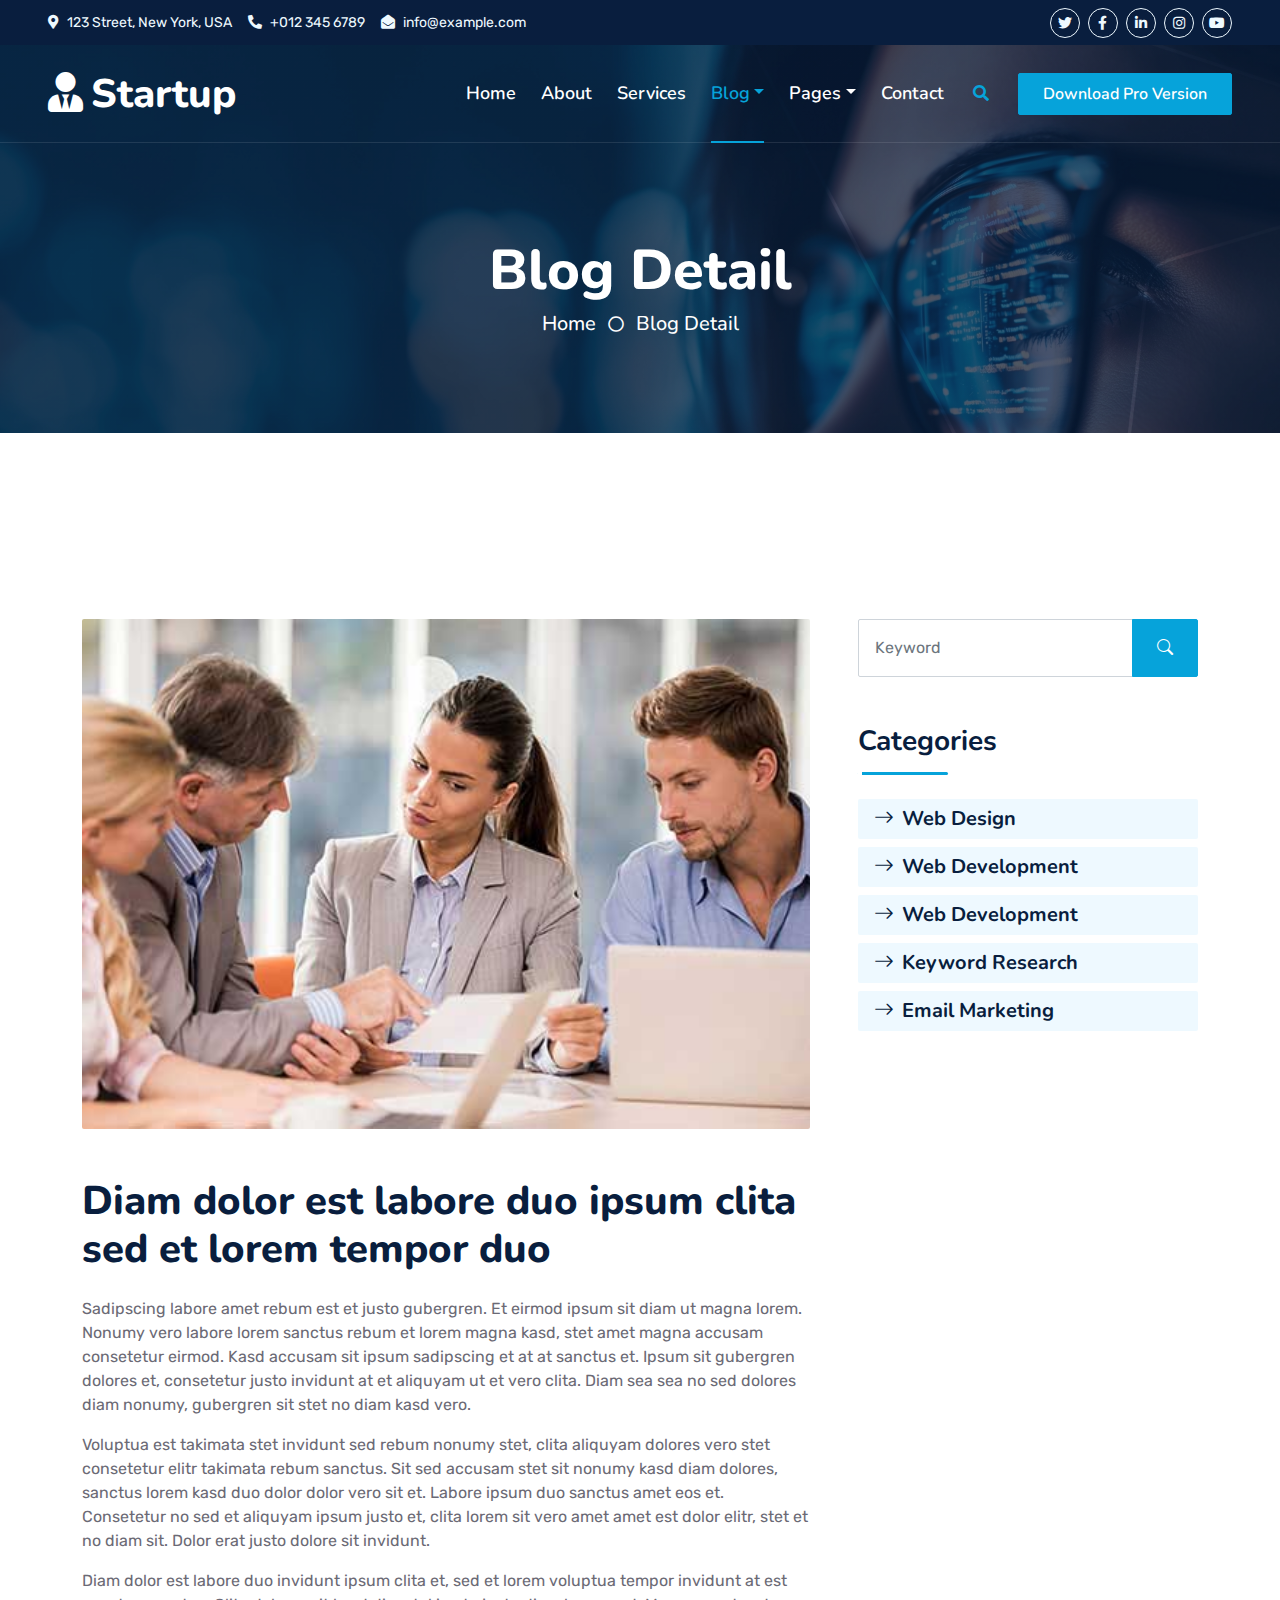
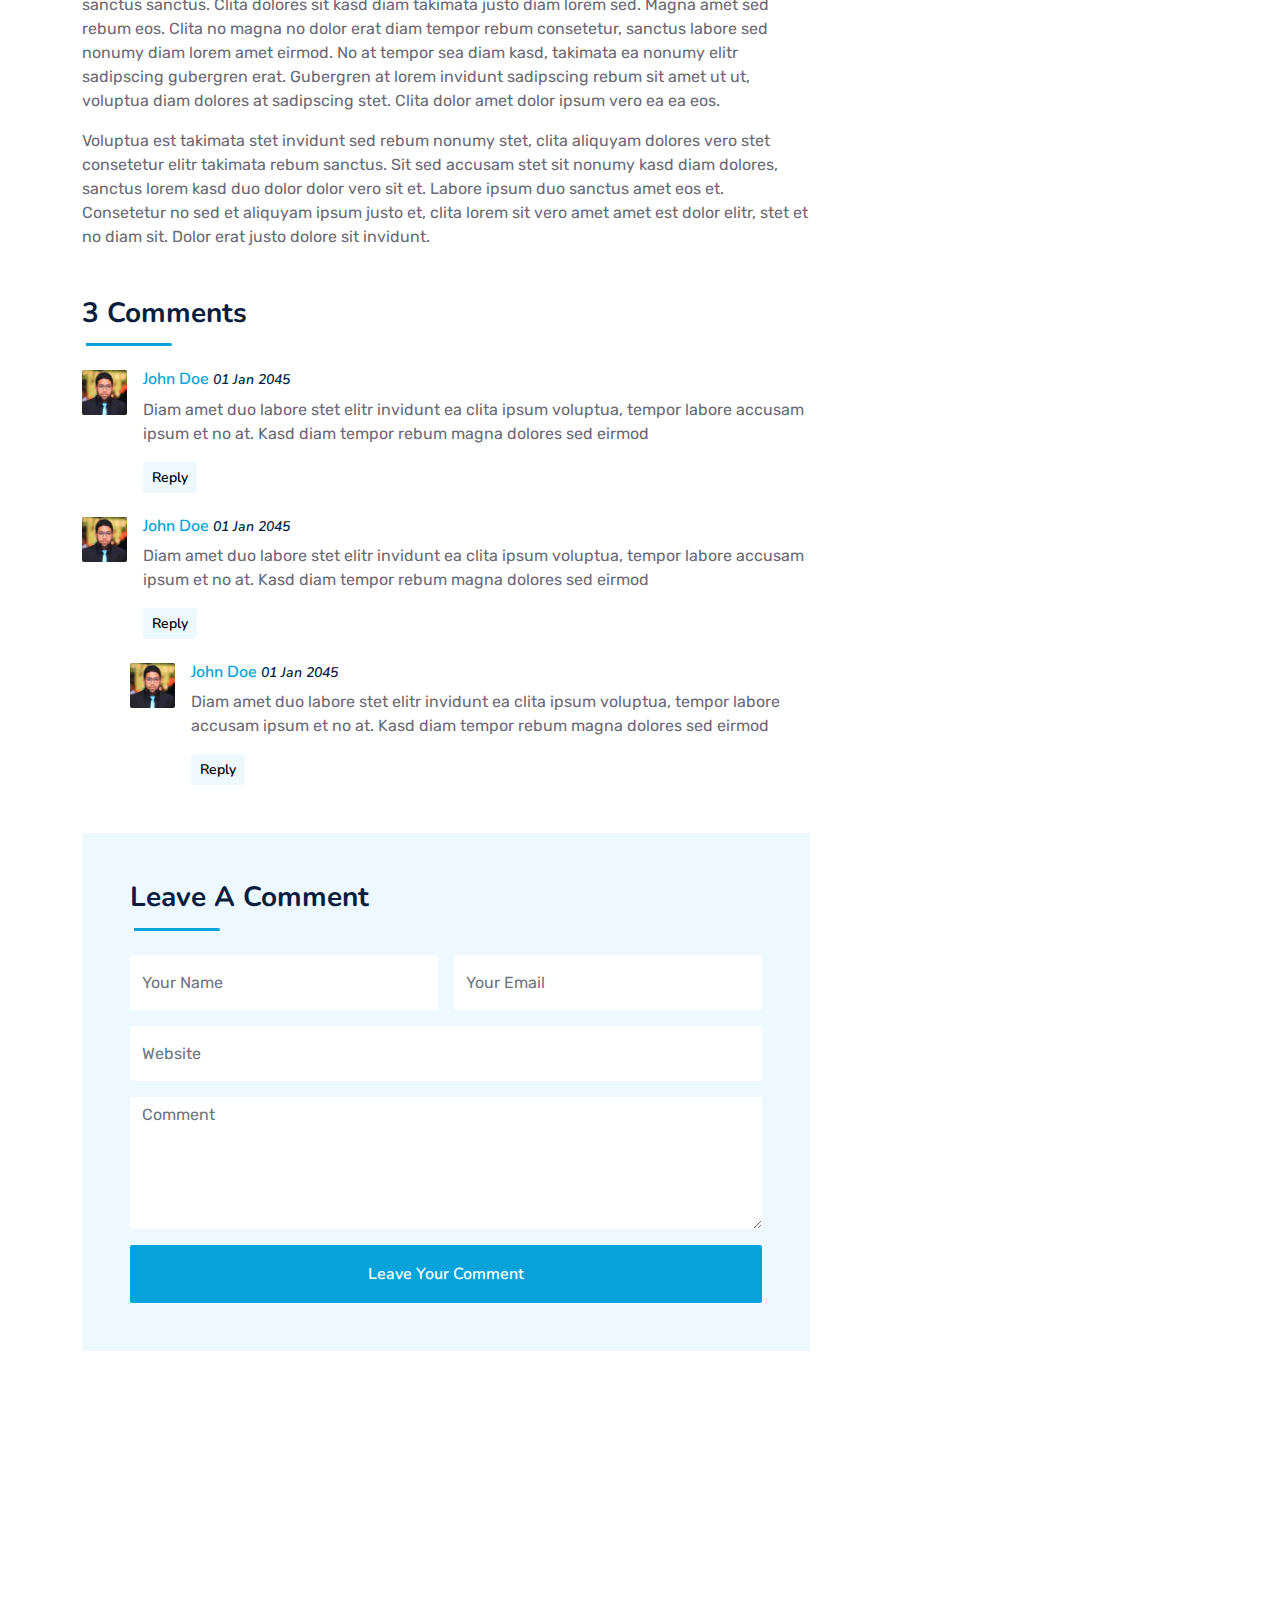
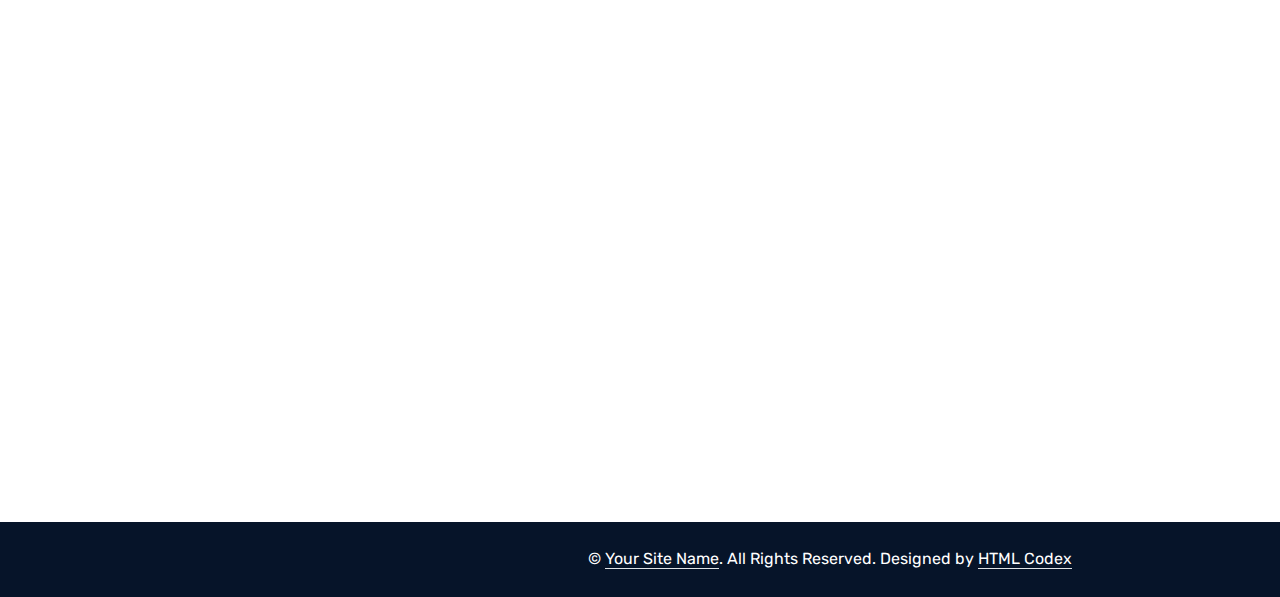
<file: detail.html>
<!DOCTYPE html>
<html lang="en">

<head>
    <meta charset="utf-8">
    <title>Startup - Startup Website Template</title>
    <meta content="width=device-width, initial-scale=1.0" name="viewport">
    <meta content="Free HTML Templates" name="keywords">
    <meta content="Free HTML Templates" name="description">

    <!-- Favicon -->
    <link href="img/favicon.ico" rel="icon">

    <!-- Google Web Fonts -->
    <link rel="preconnect" href="https://fonts.googleapis.com">
    <link rel="preconnect" href="https://fonts.gstatic.com" crossorigin>
    <link href="https://fonts.googleapis.com/css2?family=Nunito:wght@400;600;700;800&family=Rubik:wght@400;500;600;700&display=swap" rel="stylesheet">

    <!-- Icon Font Stylesheet -->
    <link href="https://cdnjs.cloudflare.com/ajax/libs/font-awesome/5.10.0/css/all.min.css" rel="stylesheet">
    <link href="https://cdn.jsdelivr.net/npm/bootstrap-icons@1.4.1/font/bootstrap-icons.css" rel="stylesheet">

    <!-- Libraries Stylesheet -->
    <link href="lib/owlcarousel/assets/owl.carousel.min.css" rel="stylesheet">
    <link href="lib/animate/animate.min.css" rel="stylesheet">

    <!-- Customized Bootstrap Stylesheet -->
    <link href="css/bootstrap.min.css" rel="stylesheet">

    <!-- Template Stylesheet -->
    <link href="css/style.css" rel="stylesheet">
</head>

<body>
    <!-- Spinner Start -->
    <div id="spinner" class="show bg-white position-fixed translate-middle w-100 vh-100 top-50 start-50 d-flex align-items-center justify-content-center">
        <div class="spinner"></div>
    </div>
    <!-- Spinner End -->


    <!-- Topbar Start -->
    <div class="container-fluid bg-dark px-5 d-none d-lg-block">
        <div class="row gx-0">
            <div class="col-lg-8 text-center text-lg-start mb-2 mb-lg-0">
                <div class="d-inline-flex align-items-center" style="height: 45px;">
                    <small class="me-3 text-light"><i class="fa fa-map-marker-alt me-2"></i>123 Street, New York, USA</small>
                    <small class="me-3 text-light"><i class="fa fa-phone-alt me-2"></i>+012 345 6789</small>
                    <small class="text-light"><i class="fa fa-envelope-open me-2"></i>info@example.com</small>
                </div>
            </div>
            <div class="col-lg-4 text-center text-lg-end">
                <div class="d-inline-flex align-items-center" style="height: 45px;">
                    <a class="btn btn-sm btn-outline-light btn-sm-square rounded-circle me-2" href=""><i class="fab fa-twitter fw-normal"></i></a>
                    <a class="btn btn-sm btn-outline-light btn-sm-square rounded-circle me-2" href=""><i class="fab fa-facebook-f fw-normal"></i></a>
                    <a class="btn btn-sm btn-outline-light btn-sm-square rounded-circle me-2" href=""><i class="fab fa-linkedin-in fw-normal"></i></a>
                    <a class="btn btn-sm btn-outline-light btn-sm-square rounded-circle me-2" href=""><i class="fab fa-instagram fw-normal"></i></a>
                    <a class="btn btn-sm btn-outline-light btn-sm-square rounded-circle" href=""><i class="fab fa-youtube fw-normal"></i></a>
                </div>
            </div>
        </div>
    </div>
    <!-- Topbar End -->


    <!-- Navbar Start -->
    <div class="container-fluid position-relative p-0">
        <nav class="navbar navbar-expand-lg navbar-dark px-5 py-3 py-lg-0">
            <a href="index.html" class="navbar-brand p-0">
                <h1 class="m-0"><i class="fa fa-user-tie me-2"></i>Startup</h1>
            </a>
            <button class="navbar-toggler" type="button" data-bs-toggle="collapse" data-bs-target="#navbarCollapse">
                <span class="fa fa-bars"></span>
            </button>
            <div class="collapse navbar-collapse" id="navbarCollapse">
                <div class="navbar-nav ms-auto py-0">
                    <a href="index.html" class="nav-item nav-link">Home</a>
                    <a href="about.html" class="nav-item nav-link">About</a>
                    <a href="service.html" class="nav-item nav-link">Services</a>
                    <div class="nav-item dropdown">
                        <a href="#" class="nav-link dropdown-toggle active" data-bs-toggle="dropdown">Blog</a>
                        <div class="dropdown-menu m-0">
                            <a href="blog.html" class="dropdown-item">Blog Grid</a>
                            <a href="detail.html" class="dropdown-item active">Blog Detail</a>
                        </div>
                    </div>
                    <div class="nav-item dropdown">
                        <a href="#" class="nav-link dropdown-toggle" data-bs-toggle="dropdown">Pages</a>
                        <div class="dropdown-menu m-0">
                            <a href="price.html" class="dropdown-item">Pricing Plan</a>
                            <a href="feature.html" class="dropdown-item">Our features</a>
                            <a href="team.html" class="dropdown-item">Team Members</a>
                            <a href="testimonial.html" class="dropdown-item">Testimonial</a>
                            <a href="quote.html" class="dropdown-item">Free Quote</a>
                        </div>
                    </div>
                    <a href="contact.html" class="nav-item nav-link">Contact</a>
                </div>
                <butaton type="button" class="btn text-primary ms-3" data-bs-toggle="modal" data-bs-target="#searchModal"><i class="fa fa-search"></i></butaton>
                <a href="https://htmlcodex.com/startup-company-website-template" class="btn btn-primary py-2 px-4 ms-3">Download Pro Version</a>
            </div>
        </nav>

        <div class="container-fluid bg-primary py-5 bg-header" style="margin-bottom: 90px;">
            <div class="row py-5">
                <div class="col-12 pt-lg-5 mt-lg-5 text-center">
                    <h1 class="display-4 text-white animated zoomIn">Blog Detail</h1>
                    <a href="" class="h5 text-white">Home</a>
                    <i class="far fa-circle text-white px-2"></i>
                    <a href="" class="h5 text-white">Blog Detail</a>
                </div>
            </div>
        </div>
    </div>
    <!-- Navbar End -->


    <!-- Full Screen Search Start -->
    <div class="modal fade" id="searchModal" tabindex="-1">
        <div class="modal-dialog modal-fullscreen">
            <div class="modal-content" style="background: rgba(9, 30, 62, .7);">
                <div class="modal-header border-0">
                    <button type="button" class="btn bg-white btn-close" data-bs-dismiss="modal" aria-label="Close"></button>
                </div>
                <div class="modal-body d-flex align-items-center justify-content-center">
                    <div class="input-group" style="max-width: 600px;">
                        <input type="text" class="form-control bg-transparent border-primary p-3" placeholder="Type search keyword">
                        <button class="btn btn-primary px-4"><i class="bi bi-search"></i></button>
                    </div>
                </div>
            </div>
        </div>
    </div>
    <!-- Full Screen Search End -->


    <!-- Blog Start -->
    <div class="container-fluid py-5 wow fadeInUp" data-wow-delay="0.1s">
        <div class="container py-5">
            <div class="row g-5">
                <div class="col-lg-8">
                    <!-- Blog Detail Start -->
                    <div class="mb-5">
                        <img class="img-fluid w-100 rounded mb-5" src="img/blog-1.jpg" alt="">
                        <h1 class="mb-4">Diam dolor est labore duo ipsum clita sed et lorem tempor duo</h1>
                        <p>Sadipscing labore amet rebum est et justo gubergren. Et eirmod ipsum sit diam ut
                            magna lorem. Nonumy vero labore lorem sanctus rebum et lorem magna kasd, stet
                            amet magna accusam consetetur eirmod. Kasd accusam sit ipsum sadipscing et at at
                            sanctus et. Ipsum sit gubergren dolores et, consetetur justo invidunt at et
                            aliquyam ut et vero clita. Diam sea sea no sed dolores diam nonumy, gubergren
                            sit stet no diam kasd vero.</p>
                        <p>Voluptua est takimata stet invidunt sed rebum nonumy stet, clita aliquyam dolores
                            vero stet consetetur elitr takimata rebum sanctus. Sit sed accusam stet sit
                            nonumy kasd diam dolores, sanctus lorem kasd duo dolor dolor vero sit et. Labore
                            ipsum duo sanctus amet eos et. Consetetur no sed et aliquyam ipsum justo et,
                            clita lorem sit vero amet amet est dolor elitr, stet et no diam sit. Dolor erat
                            justo dolore sit invidunt.</p>
                        <p>Diam dolor est labore duo invidunt ipsum clita et, sed et lorem voluptua tempor
                            invidunt at est sanctus sanctus. Clita dolores sit kasd diam takimata justo diam
                            lorem sed. Magna amet sed rebum eos. Clita no magna no dolor erat diam tempor
                            rebum consetetur, sanctus labore sed nonumy diam lorem amet eirmod. No at tempor
                            sea diam kasd, takimata ea nonumy elitr sadipscing gubergren erat. Gubergren at
                            lorem invidunt sadipscing rebum sit amet ut ut, voluptua diam dolores at
                            sadipscing stet. Clita dolor amet dolor ipsum vero ea ea eos.</p>
                        <p>Voluptua est takimata stet invidunt sed rebum nonumy stet, clita aliquyam dolores
                            vero stet consetetur elitr takimata rebum sanctus. Sit sed accusam stet sit
                            nonumy kasd diam dolores, sanctus lorem kasd duo dolor dolor vero sit et. Labore
                            ipsum duo sanctus amet eos et. Consetetur no sed et aliquyam ipsum justo et,
                            clita lorem sit vero amet amet est dolor elitr, stet et no diam sit. Dolor erat
                            justo dolore sit invidunt.</p>
                    </div>
                    <!-- Blog Detail End -->
    
                    <!-- Comment List Start -->
                    <div class="mb-5">
                        <div class="section-title section-title-sm position-relative pb-3 mb-4">
                            <h3 class="mb-0">3 Comments</h3>
                        </div>
                        <div class="d-flex mb-4">
                            <img src="img/user.jpg" class="img-fluid rounded" style="width: 45px; height: 45px;">
                            <div class="ps-3">
                                <h6><a href="">John Doe</a> <small><i>01 Jan 2045</i></small></h6>
                                <p>Diam amet duo labore stet elitr invidunt ea clita ipsum voluptua, tempor labore
                                    accusam ipsum et no at. Kasd diam tempor rebum magna dolores sed eirmod</p>
                                <button class="btn btn-sm btn-light">Reply</button>
                            </div>
                        </div>
                        <div class="d-flex mb-4">
                            <img src="img/user.jpg" class="img-fluid rounded" style="width: 45px; height: 45px;">
                            <div class="ps-3">
                                <h6><a href="">John Doe</a> <small><i>01 Jan 2045</i></small></h6>
                                <p>Diam amet duo labore stet elitr invidunt ea clita ipsum voluptua, tempor labore
                                    accusam ipsum et no at. Kasd diam tempor rebum magna dolores sed eirmod</p>
                                <button class="btn btn-sm btn-light">Reply</button>
                            </div>
                        </div>
                        <div class="d-flex ms-5 mb-4">
                            <img src="img/user.jpg" class="img-fluid rounded" style="width: 45px; height: 45px;">
                            <div class="ps-3">
                                <h6><a href="">John Doe</a> <small><i>01 Jan 2045</i></small></h6>
                                <p>Diam amet duo labore stet elitr invidunt ea clita ipsum voluptua, tempor labore
                                    accusam ipsum et no at. Kasd diam tempor rebum magna dolores sed eirmod</p>
                                <button class="btn btn-sm btn-light">Reply</button>
                            </div>
                        </div>
                    </div>
                    <!-- Comment List End -->
    
                    <!-- Comment Form Start -->
                    <div class="bg-light rounded p-5">
                        <div class="section-title section-title-sm position-relative pb-3 mb-4">
                            <h3 class="mb-0">Leave A Comment</h3>
                        </div>
                        <form>
                            <div class="row g-3">
                                <div class="col-12 col-sm-6">
                                    <input type="text" class="form-control bg-white border-0" placeholder="Your Name" style="height: 55px;">
                                </div>
                                <div class="col-12 col-sm-6">
                                    <input type="email" class="form-control bg-white border-0" placeholder="Your Email" style="height: 55px;">
                                </div>
                                <div class="col-12">
                                    <input type="text" class="form-control bg-white border-0" placeholder="Website" style="height: 55px;">
                                </div>
                                <div class="col-12">
                                    <textarea class="form-control bg-white border-0" rows="5" placeholder="Comment"></textarea>
                                </div>
                                <div class="col-12">
                                    <button class="btn btn-primary w-100 py-3" type="submit">Leave Your Comment</button>
                                </div>
                            </div>
                        </form>
                    </div>
                    <!-- Comment Form End -->
                </div>
    
                <!-- Sidebar Start -->
                <div class="col-lg-4">
                    <!-- Search Form Start -->
                    <div class="mb-5 wow slideInUp" data-wow-delay="0.1s">
                        <div class="input-group">
                            <input type="text" class="form-control p-3" placeholder="Keyword">
                            <button class="btn btn-primary px-4"><i class="bi bi-search"></i></button>
                        </div>
                    </div>
                    <!-- Search Form End -->
    
                    <!-- Category Start -->
                    <div class="mb-5 wow slideInUp" data-wow-delay="0.1s">
                        <div class="section-title section-title-sm position-relative pb-3 mb-4">
                            <h3 class="mb-0">Categories</h3>
                        </div>
                        <div class="link-animated d-flex flex-column justify-content-start">
                            <a class="h5 fw-semi-bold bg-light rounded py-2 px-3 mb-2" href="#"><i class="bi bi-arrow-right me-2"></i>Web Design</a>
                            <a class="h5 fw-semi-bold bg-light rounded py-2 px-3 mb-2" href="#"><i class="bi bi-arrow-right me-2"></i>Web Development</a>
                            <a class="h5 fw-semi-bold bg-light rounded py-2 px-3 mb-2" href="#"><i class="bi bi-arrow-right me-2"></i>Web Development</a>
                            <a class="h5 fw-semi-bold bg-light rounded py-2 px-3 mb-2" href="#"><i class="bi bi-arrow-right me-2"></i>Keyword Research</a>
                            <a class="h5 fw-semi-bold bg-light rounded py-2 px-3 mb-2" href="#"><i class="bi bi-arrow-right me-2"></i>Email Marketing</a>
                        </div>
                    </div>
                    <!-- Category End -->
    
                    <!-- Recent Post Start -->
                    <div class="mb-5 wow slideInUp" data-wow-delay="0.1s">
                        <div class="section-title section-title-sm position-relative pb-3 mb-4">
                            <h3 class="mb-0">Recent Post</h3>
                        </div>
                        <div class="d-flex rounded overflow-hidden mb-3">
                            <img class="img-fluid" src="img/blog-1.jpg" style="width: 100px; height: 100px; object-fit: cover;" alt="">
                            <a href="" class="h5 fw-semi-bold d-flex align-items-center bg-light px-3 mb-0">Lorem ipsum dolor sit amet adipis elit
                            </a>
                        </div>
                        <div class="d-flex rounded overflow-hidden mb-3">
                            <img class="img-fluid" src="img/blog-2.jpg" style="width: 100px; height: 100px; object-fit: cover;" alt="">
                            <a href="" class="h5 fw-semi-bold d-flex align-items-center bg-light px-3 mb-0">Lorem ipsum dolor sit amet adipis elit
                            </a>
                        </div>
                        <div class="d-flex rounded overflow-hidden mb-3">
                            <img class="img-fluid" src="img/blog-3.jpg" style="width: 100px; height: 100px; object-fit: cover;" alt="">
                            <a href="" class="h5 fw-semi-bold d-flex align-items-center bg-light px-3 mb-0">Lorem ipsum dolor sit amet adipis elit
                            </a>
                        </div>
                        <div class="d-flex rounded overflow-hidden mb-3">
                            <img class="img-fluid" src="img/blog-1.jpg" style="width: 100px; height: 100px; object-fit: cover;" alt="">
                            <a href="" class="h5 fw-semi-bold d-flex align-items-center bg-light px-3 mb-0">Lorem ipsum dolor sit amet adipis elit
                            </a>
                        </div>
                        <div class="d-flex rounded overflow-hidden mb-3">
                            <img class="img-fluid" src="img/blog-2.jpg" style="width: 100px; height: 100px; object-fit: cover;" alt="">
                            <a href="" class="h5 fw-semi-bold d-flex align-items-center bg-light px-3 mb-0">Lorem ipsum dolor sit amet adipis elit
                            </a>
                        </div>
                        <div class="d-flex rounded overflow-hidden mb-3">
                            <img class="img-fluid" src="img/blog-3.jpg" style="width: 100px; height: 100px; object-fit: cover;" alt="">
                            <a href="" class="h5 fw-semi-bold d-flex align-items-center bg-light px-3 mb-0">Lorem ipsum dolor sit amet adipis elit
                            </a>
                        </div>
                    </div>
                    <!-- Recent Post End -->
    
                    <!-- Image Start -->
                    <div class="mb-5 wow slideInUp" data-wow-delay="0.1s">
                        <img src="img/blog-1.jpg" alt="" class="img-fluid rounded">
                    </div>
                    <!-- Image End -->
    
                    <!-- Tags Start -->
                    <div class="mb-5 wow slideInUp" data-wow-delay="0.1s">
                        <div class="section-title section-title-sm position-relative pb-3 mb-4">
                            <h3 class="mb-0">Tag Cloud</h3>
                        </div>
                        <div class="d-flex flex-wrap m-n1">
                            <a href="" class="btn btn-light m-1">Design</a>
                            <a href="" class="btn btn-light m-1">Development</a>
                            <a href="" class="btn btn-light m-1">Marketing</a>
                            <a href="" class="btn btn-light m-1">SEO</a>
                            <a href="" class="btn btn-light m-1">Writing</a>
                            <a href="" class="btn btn-light m-1">Consulting</a>
                            <a href="" class="btn btn-light m-1">Design</a>
                            <a href="" class="btn btn-light m-1">Development</a>
                            <a href="" class="btn btn-light m-1">Marketing</a>
                            <a href="" class="btn btn-light m-1">SEO</a>
                            <a href="" class="btn btn-light m-1">Writing</a>
                            <a href="" class="btn btn-light m-1">Consulting</a>
                        </div>
                    </div>
                    <!-- Tags End -->
    
                    <!-- Plain Text Start -->
                    <div class="wow slideInUp" data-wow-delay="0.1s">
                        <div class="section-title section-title-sm position-relative pb-3 mb-4">
                            <h3 class="mb-0">Plain Text</h3>
                        </div>
                        <div class="bg-light text-center" style="padding: 30px;">
                            <p>Vero sea et accusam justo dolor accusam lorem consetetur, dolores sit amet sit dolor clita kasd justo, diam accusam no sea ut tempor magna takimata, amet sit et diam dolor ipsum amet diam</p>
                            <a href="" class="btn btn-primary py-2 px-4">Read More</a>
                        </div>
                    </div>
                    <!-- Plain Text End -->
                </div>
                <!-- Sidebar End -->
            </div>
        </div>
    </div>
    <!-- Blog End -->


    <!-- Vendor Start -->
    <div class="container-fluid py-5 wow fadeInUp" data-wow-delay="0.1s">
        <div class="container py-5 mb-5">
            <div class="bg-white">
                <div class="owl-carousel vendor-carousel">
                    <img src="img/vendor-1.jpg" alt="">
                    <img src="img/vendor-2.jpg" alt="">
                    <img src="img/vendor-3.jpg" alt="">
                    <img src="img/vendor-4.jpg" alt="">
                    <img src="img/vendor-5.jpg" alt="">
                    <img src="img/vendor-6.jpg" alt="">
                    <img src="img/vendor-7.jpg" alt="">
                    <img src="img/vendor-8.jpg" alt="">
                    <img src="img/vendor-9.jpg" alt="">
                </div>
            </div>
        </div>
    </div>
    <!-- Vendor End -->
    

    <!-- Footer Start -->
    <div class="container-fluid bg-dark text-light mt-5 wow fadeInUp" data-wow-delay="0.1s">
        <div class="container">
            <div class="row gx-5">
                <div class="col-lg-4 col-md-6 footer-about">
                    <div class="d-flex flex-column align-items-center justify-content-center text-center h-100 bg-primary p-4">
                        <a href="index.html" class="navbar-brand">
                            <h1 class="m-0 text-white"><i class="fa fa-user-tie me-2"></i>Startup</h1>
                        </a>
                        <p class="mt-3 mb-4">Lorem diam sit erat dolor elitr et, diam lorem justo amet clita stet eos sit. Elitr dolor duo lorem, elitr clita ipsum sea. Diam amet erat lorem stet eos. Diam amet et kasd eos duo.</p>
                        <form action="">
                            <div class="input-group">
                                <input type="text" class="form-control border-white p-3" placeholder="Your Email">
                                <button class="btn btn-dark">Sign Up</button>
                            </div>
                        </form>
                    </div>
                </div>
                <div class="col-lg-8 col-md-6">
                    <div class="row gx-5">
                        <div class="col-lg-4 col-md-12 pt-5 mb-5">
                            <div class="section-title section-title-sm position-relative pb-3 mb-4">
                                <h3 class="text-light mb-0">Get In Touch</h3>
                            </div>
                            <div class="d-flex mb-2">
                                <i class="bi bi-geo-alt text-primary me-2"></i>
                                <p class="mb-0">123 Street, New York, USA</p>
                            </div>
                            <div class="d-flex mb-2">
                                <i class="bi bi-envelope-open text-primary me-2"></i>
                                <p class="mb-0">info@example.com</p>
                            </div>
                            <div class="d-flex mb-2">
                                <i class="bi bi-telephone text-primary me-2"></i>
                                <p class="mb-0">+012 345 67890</p>
                            </div>
                            <div class="d-flex mt-4">
                                <a class="btn btn-primary btn-square me-2" href="#"><i class="fab fa-twitter fw-normal"></i></a>
                                <a class="btn btn-primary btn-square me-2" href="#"><i class="fab fa-facebook-f fw-normal"></i></a>
                                <a class="btn btn-primary btn-square me-2" href="#"><i class="fab fa-linkedin-in fw-normal"></i></a>
                                <a class="btn btn-primary btn-square" href="#"><i class="fab fa-instagram fw-normal"></i></a>
                            </div>
                        </div>
                        <div class="col-lg-4 col-md-12 pt-0 pt-lg-5 mb-5">
                            <div class="section-title section-title-sm position-relative pb-3 mb-4">
                                <h3 class="text-light mb-0">Quick Links</h3>
                            </div>
                            <div class="link-animated d-flex flex-column justify-content-start">
                                <a class="text-light mb-2" href="#"><i class="bi bi-arrow-right text-primary me-2"></i>Home</a>
                                <a class="text-light mb-2" href="#"><i class="bi bi-arrow-right text-primary me-2"></i>About Us</a>
                                <a class="text-light mb-2" href="#"><i class="bi bi-arrow-right text-primary me-2"></i>Our Services</a>
                                <a class="text-light mb-2" href="#"><i class="bi bi-arrow-right text-primary me-2"></i>Meet The Team</a>
                                <a class="text-light mb-2" href="#"><i class="bi bi-arrow-right text-primary me-2"></i>Latest Blog</a>
                                <a class="text-light" href="#"><i class="bi bi-arrow-right text-primary me-2"></i>Contact Us</a>
                            </div>
                        </div>
                        <div class="col-lg-4 col-md-12 pt-0 pt-lg-5 mb-5">
                            <div class="section-title section-title-sm position-relative pb-3 mb-4">
                                <h3 class="text-light mb-0">Popular Links</h3>
                            </div>
                            <div class="link-animated d-flex flex-column justify-content-start">
                                <a class="text-light mb-2" href="#"><i class="bi bi-arrow-right text-primary me-2"></i>Home</a>
                                <a class="text-light mb-2" href="#"><i class="bi bi-arrow-right text-primary me-2"></i>About Us</a>
                                <a class="text-light mb-2" href="#"><i class="bi bi-arrow-right text-primary me-2"></i>Our Services</a>
                                <a class="text-light mb-2" href="#"><i class="bi bi-arrow-right text-primary me-2"></i>Meet The Team</a>
                                <a class="text-light mb-2" href="#"><i class="bi bi-arrow-right text-primary me-2"></i>Latest Blog</a>
                                <a class="text-light" href="#"><i class="bi bi-arrow-right text-primary me-2"></i>Contact Us</a>
                            </div>
                        </div>
                    </div>
                </div>
            </div>
        </div>
    </div>
    <div class="container-fluid text-white" style="background: #061429;">
        <div class="container text-center">
            <div class="row justify-content-end">
                <div class="col-lg-8 col-md-6">
                    <div class="d-flex align-items-center justify-content-center" style="height: 75px;">
                        <p class="mb-0">&copy; <a class="text-white border-bottom" href="#">Your Site Name</a>. All Rights Reserved. 
						
						<!--/*** This template is free as long as you keep the footer author’s credit link/attribution link/backlink. If you'd like to use the template without the footer author’s credit link/attribution link/backlink, you can purchase the Credit Removal License from "https://htmlcodex.com/credit-removal". Thank you for your support. ***/-->
						Designed by <a class="text-white border-bottom" href="https://htmlcodex.com">HTML Codex</a></p>
                    </div>
                </div>
            </div>
        </div>
    </div>
    <!-- Footer End -->


    <!-- Back to Top -->
    <a href="#" class="btn btn-lg btn-primary btn-lg-square rounded back-to-top"><i class="bi bi-arrow-up"></i></a>


    <!-- JavaScript Libraries -->
    <script src="https://code.jquery.com/jquery-3.4.1.min.js"></script>
    <script src="https://cdn.jsdelivr.net/npm/bootstrap@5.0.0/dist/js/bootstrap.bundle.min.js"></script>
    <script src="lib/wow/wow.min.js"></script>
    <script src="lib/easing/easing.min.js"></script>
    <script src="lib/waypoints/waypoints.min.js"></script>
    <script src="lib/counterup/counterup.min.js"></script>
    <script src="lib/owlcarousel/owl.carousel.min.js"></script>

    <!-- Template Javascript -->
    <script src="js/main.js"></script>
</body>

</html>
</file>
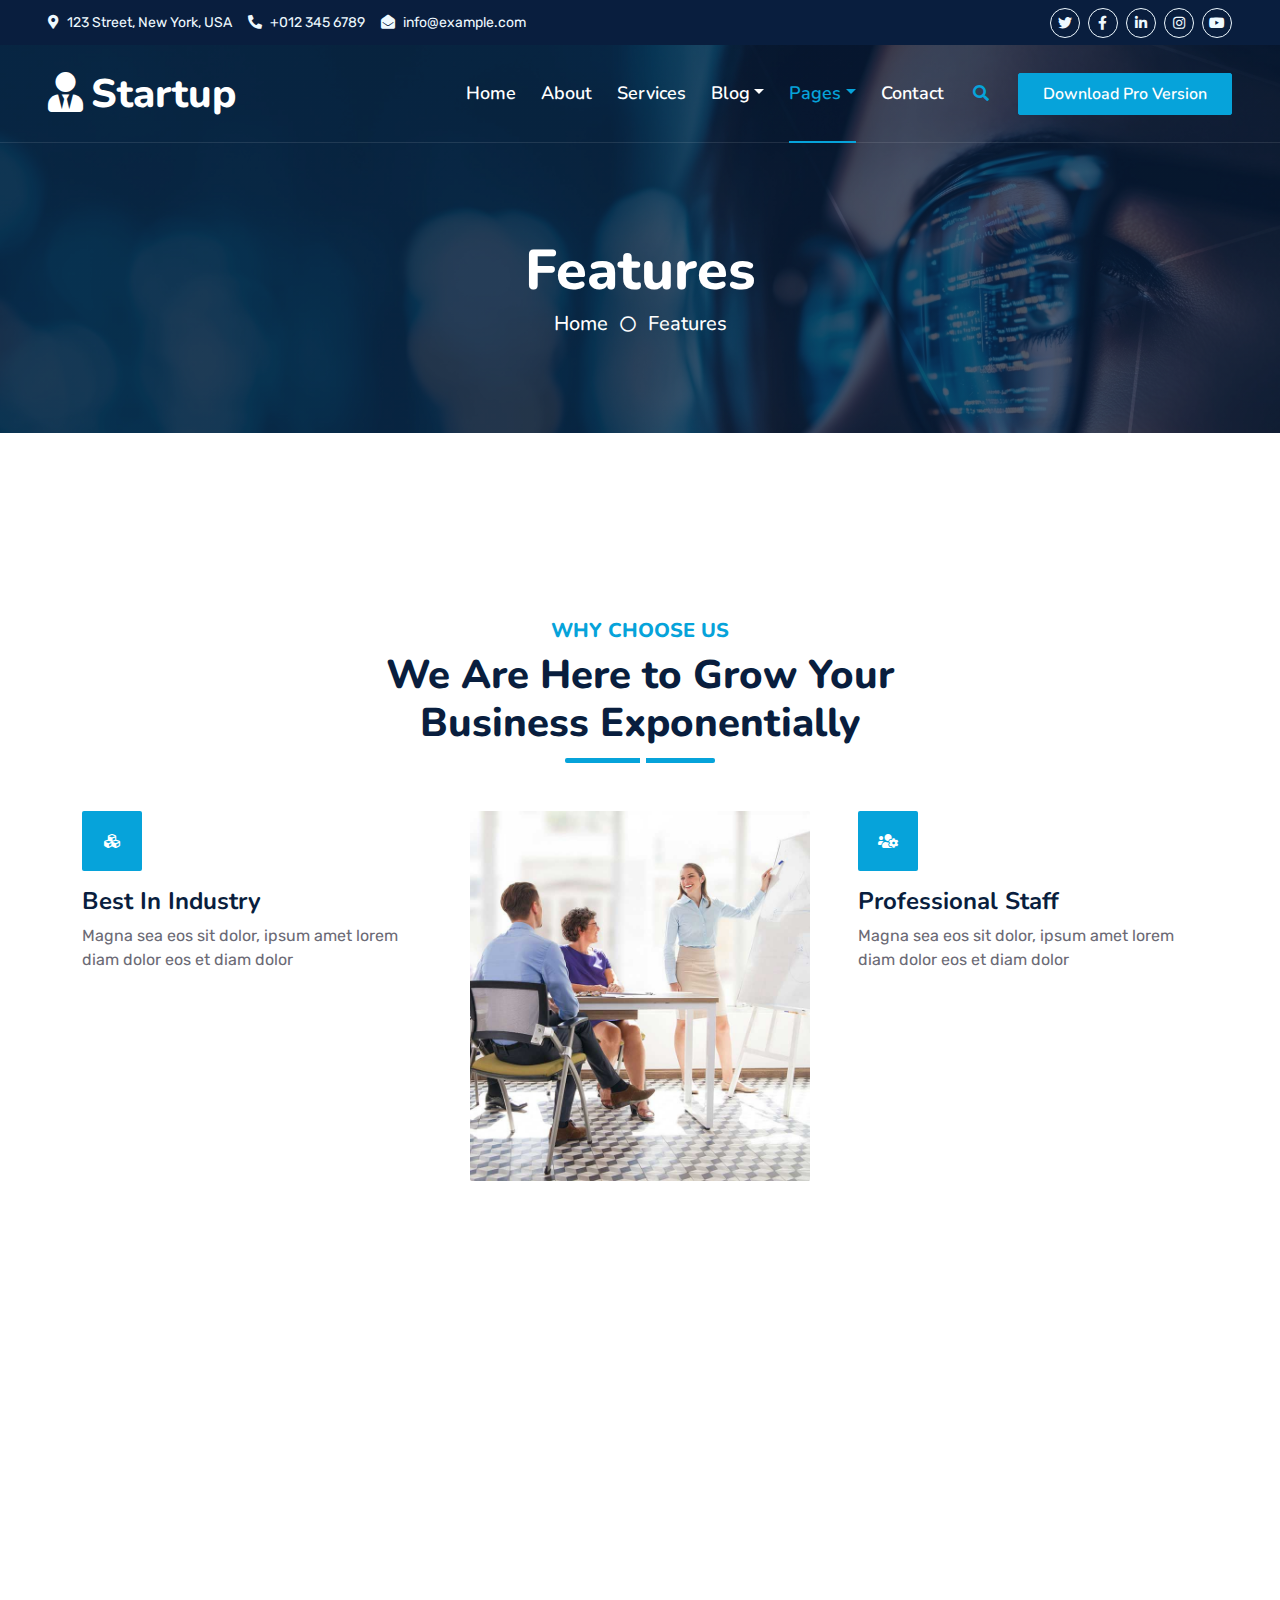
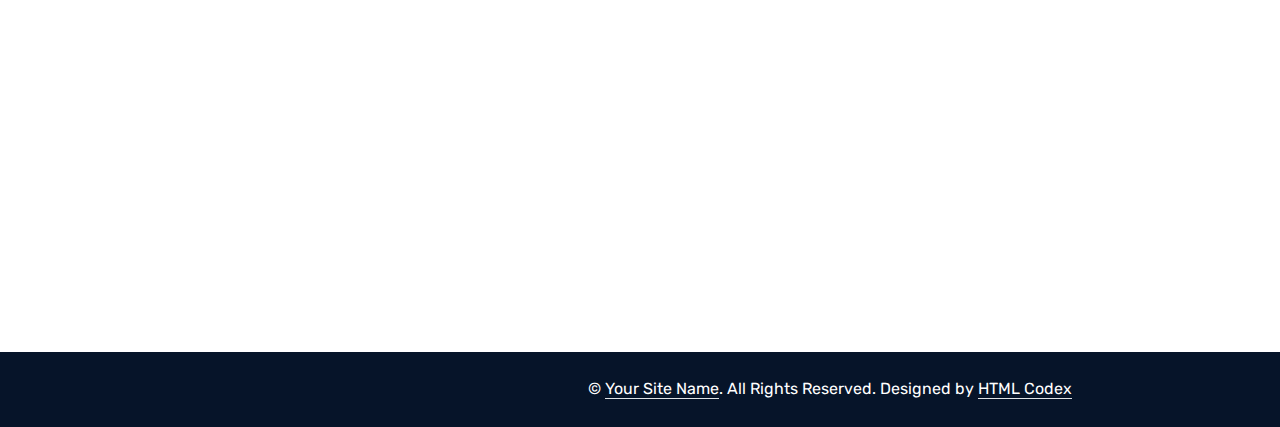
<file: feature.html>
<!DOCTYPE html>
<html lang="en">

<head>
    <meta charset="utf-8">
    <title>Startup - Startup Website Template</title>
    <meta content="width=device-width, initial-scale=1.0" name="viewport">
    <meta content="Free HTML Templates" name="keywords">
    <meta content="Free HTML Templates" name="description">

    <!-- Favicon -->
    <link href="img/favicon.ico" rel="icon">

    <!-- Google Web Fonts -->
    <link rel="preconnect" href="https://fonts.googleapis.com">
    <link rel="preconnect" href="https://fonts.gstatic.com" crossorigin>
    <link href="https://fonts.googleapis.com/css2?family=Nunito:wght@400;600;700;800&family=Rubik:wght@400;500;600;700&display=swap" rel="stylesheet">

    <!-- Icon Font Stylesheet -->
    <link href="https://cdnjs.cloudflare.com/ajax/libs/font-awesome/5.10.0/css/all.min.css" rel="stylesheet">
    <link href="https://cdn.jsdelivr.net/npm/bootstrap-icons@1.4.1/font/bootstrap-icons.css" rel="stylesheet">

    <!-- Libraries Stylesheet -->
    <link href="lib/owlcarousel/assets/owl.carousel.min.css" rel="stylesheet">
    <link href="lib/animate/animate.min.css" rel="stylesheet">

    <!-- Customized Bootstrap Stylesheet -->
    <link href="css/bootstrap.min.css" rel="stylesheet">

    <!-- Template Stylesheet -->
    <link href="css/style.css" rel="stylesheet">
</head>

<body>
    <!-- Spinner Start -->
    <div id="spinner" class="show bg-white position-fixed translate-middle w-100 vh-100 top-50 start-50 d-flex align-items-center justify-content-center">
        <div class="spinner"></div>
    </div>
    <!-- Spinner End -->


    <!-- Topbar Start -->
    <div class="container-fluid bg-dark px-5 d-none d-lg-block">
        <div class="row gx-0">
            <div class="col-lg-8 text-center text-lg-start mb-2 mb-lg-0">
                <div class="d-inline-flex align-items-center" style="height: 45px;">
                    <small class="me-3 text-light"><i class="fa fa-map-marker-alt me-2"></i>123 Street, New York, USA</small>
                    <small class="me-3 text-light"><i class="fa fa-phone-alt me-2"></i>+012 345 6789</small>
                    <small class="text-light"><i class="fa fa-envelope-open me-2"></i>info@example.com</small>
                </div>
            </div>
            <div class="col-lg-4 text-center text-lg-end">
                <div class="d-inline-flex align-items-center" style="height: 45px;">
                    <a class="btn btn-sm btn-outline-light btn-sm-square rounded-circle me-2" href=""><i class="fab fa-twitter fw-normal"></i></a>
                    <a class="btn btn-sm btn-outline-light btn-sm-square rounded-circle me-2" href=""><i class="fab fa-facebook-f fw-normal"></i></a>
                    <a class="btn btn-sm btn-outline-light btn-sm-square rounded-circle me-2" href=""><i class="fab fa-linkedin-in fw-normal"></i></a>
                    <a class="btn btn-sm btn-outline-light btn-sm-square rounded-circle me-2" href=""><i class="fab fa-instagram fw-normal"></i></a>
                    <a class="btn btn-sm btn-outline-light btn-sm-square rounded-circle" href=""><i class="fab fa-youtube fw-normal"></i></a>
                </div>
            </div>
        </div>
    </div>
    <!-- Topbar End -->


    <!-- Navbar Start -->
    <div class="container-fluid position-relative p-0">
        <nav class="navbar navbar-expand-lg navbar-dark px-5 py-3 py-lg-0">
            <a href="index.html" class="navbar-brand p-0">
                <h1 class="m-0"><i class="fa fa-user-tie me-2"></i>Startup</h1>
            </a>
            <button class="navbar-toggler" type="button" data-bs-toggle="collapse" data-bs-target="#navbarCollapse">
                <span class="fa fa-bars"></span>
            </button>
            <div class="collapse navbar-collapse" id="navbarCollapse">
                <div class="navbar-nav ms-auto py-0">
                    <a href="index.html" class="nav-item nav-link">Home</a>
                    <a href="about.html" class="nav-item nav-link">About</a>
                    <a href="service.html" class="nav-item nav-link">Services</a>
                    <div class="nav-item dropdown">
                        <a href="#" class="nav-link dropdown-toggle" data-bs-toggle="dropdown">Blog</a>
                        <div class="dropdown-menu m-0">
                            <a href="blog.html" class="dropdown-item">Blog Grid</a>
                            <a href="detail.html" class="dropdown-item">Blog Detail</a>
                        </div>
                    </div>
                    <div class="nav-item dropdown">
                        <a href="#" class="nav-link dropdown-toggle active" data-bs-toggle="dropdown">Pages</a>
                        <div class="dropdown-menu m-0">
                            <a href="price.html" class="dropdown-item">Pricing Plan</a>
                            <a href="feature.html" class="dropdown-item active">Our features</a>
                            <a href="team.html" class="dropdown-item">Team Members</a>
                            <a href="testimonial.html" class="dropdown-item">Testimonial</a>
                            <a href="quote.html" class="dropdown-item">Free Quote</a>
                        </div>
                    </div>
                    <a href="contact.html" class="nav-item nav-link">Contact</a>
                </div>
                <butaton type="button" class="btn text-primary ms-3" data-bs-toggle="modal" data-bs-target="#searchModal"><i class="fa fa-search"></i></butaton>
                <a href="https://htmlcodex.com/startup-company-website-template" class="btn btn-primary py-2 px-4 ms-3">Download Pro Version</a>
            </div>
        </nav>

        <div class="container-fluid bg-primary py-5 bg-header" style="margin-bottom: 90px;">
            <div class="row py-5">
                <div class="col-12 pt-lg-5 mt-lg-5 text-center">
                    <h1 class="display-4 text-white animated zoomIn">Features</h1>
                    <a href="" class="h5 text-white">Home</a>
                    <i class="far fa-circle text-white px-2"></i>
                    <a href="" class="h5 text-white">Features</a>
                </div>
            </div>
        </div>
    </div>
    <!-- Navbar End -->


    <!-- Full Screen Search Start -->
    <div class="modal fade" id="searchModal" tabindex="-1">
        <div class="modal-dialog modal-fullscreen">
            <div class="modal-content" style="background: rgba(9, 30, 62, .7);">
                <div class="modal-header border-0">
                    <button type="button" class="btn bg-white btn-close" data-bs-dismiss="modal" aria-label="Close"></button>
                </div>
                <div class="modal-body d-flex align-items-center justify-content-center">
                    <div class="input-group" style="max-width: 600px;">
                        <input type="text" class="form-control bg-transparent border-primary p-3" placeholder="Type search keyword">
                        <button class="btn btn-primary px-4"><i class="bi bi-search"></i></button>
                    </div>
                </div>
            </div>
        </div>
    </div>
    <!-- Full Screen Search End -->


    <!-- Features Start -->
    <div class="container-fluid py-5 wow fadeInUp" data-wow-delay="0.1s">
        <div class="container py-5">
            <div class="section-title text-center position-relative pb-3 mb-5 mx-auto" style="max-width: 600px;">
                <h5 class="fw-bold text-primary text-uppercase">Why Choose Us</h5>
                <h1 class="mb-0">We Are Here to Grow Your Business Exponentially</h1>
            </div>
            <div class="row g-5">
                <div class="col-lg-4">
                    <div class="row g-5">
                        <div class="col-12 wow zoomIn" data-wow-delay="0.2s">
                            <div class="bg-primary rounded d-flex align-items-center justify-content-center mb-3" style="width: 60px; height: 60px;">
                                <i class="fa fa-cubes text-white"></i>
                            </div>
                            <h4>Best In Industry</h4>
                            <p class="mb-0">Magna sea eos sit dolor, ipsum amet lorem diam dolor eos et diam dolor</p>
                        </div>
                        <div class="col-12 wow zoomIn" data-wow-delay="0.6s">
                            <div class="bg-primary rounded d-flex align-items-center justify-content-center mb-3" style="width: 60px; height: 60px;">
                                <i class="fa fa-award text-white"></i>
                            </div>
                            <h4>Award Winning</h4>
                            <p class="mb-0">Magna sea eos sit dolor, ipsum amet lorem diam dolor eos et diam dolor</p>
                        </div>
                    </div>
                </div>
                <div class="col-lg-4  wow zoomIn" data-wow-delay="0.9s" style="min-height: 350px;">
                    <div class="position-relative h-100">
                        <img class="position-absolute w-100 h-100 rounded wow zoomIn" data-wow-delay="0.1s" src="img/feature.jpg" style="object-fit: cover;">
                    </div>
                </div>
                <div class="col-lg-4">
                    <div class="row g-5">
                        <div class="col-12 wow zoomIn" data-wow-delay="0.4s">
                            <div class="bg-primary rounded d-flex align-items-center justify-content-center mb-3" style="width: 60px; height: 60px;">
                                <i class="fa fa-users-cog text-white"></i>
                            </div>
                            <h4>Professional Staff</h4>
                            <p class="mb-0">Magna sea eos sit dolor, ipsum amet lorem diam dolor eos et diam dolor</p>
                        </div>
                        <div class="col-12 wow zoomIn" data-wow-delay="0.8s">
                            <div class="bg-primary rounded d-flex align-items-center justify-content-center mb-3" style="width: 60px; height: 60px;">
                                <i class="fa fa-phone-alt text-white"></i>
                            </div>
                            <h4>24/7 Support</h4>
                            <p class="mb-0">Magna sea eos sit dolor, ipsum amet lorem diam dolor eos et diam dolor</p>
                        </div>
                    </div>
                </div>
            </div>
        </div>
    </div>
    <!-- Features Start -->


    <!-- Vendor Start -->
    <div class="container-fluid py-5 wow fadeInUp" data-wow-delay="0.1s">
        <div class="container py-5 mb-5">
            <div class="bg-white">
                <div class="owl-carousel vendor-carousel">
                    <img src="img/vendor-1.jpg" alt="">
                    <img src="img/vendor-2.jpg" alt="">
                    <img src="img/vendor-3.jpg" alt="">
                    <img src="img/vendor-4.jpg" alt="">
                    <img src="img/vendor-5.jpg" alt="">
                    <img src="img/vendor-6.jpg" alt="">
                    <img src="img/vendor-7.jpg" alt="">
                    <img src="img/vendor-8.jpg" alt="">
                    <img src="img/vendor-9.jpg" alt="">
                </div>
            </div>
        </div>
    </div>
    <!-- Vendor End -->
    

    <!-- Footer Start -->
    <div class="container-fluid bg-dark text-light mt-5 wow fadeInUp" data-wow-delay="0.1s">
        <div class="container">
            <div class="row gx-5">
                <div class="col-lg-4 col-md-6 footer-about">
                    <div class="d-flex flex-column align-items-center justify-content-center text-center h-100 bg-primary p-4">
                        <a href="index.html" class="navbar-brand">
                            <h1 class="m-0 text-white"><i class="fa fa-user-tie me-2"></i>Startup</h1>
                        </a>
                        <p class="mt-3 mb-4">Lorem diam sit erat dolor elitr et, diam lorem justo amet clita stet eos sit. Elitr dolor duo lorem, elitr clita ipsum sea. Diam amet erat lorem stet eos. Diam amet et kasd eos duo.</p>
                        <form action="">
                            <div class="input-group">
                                <input type="text" class="form-control border-white p-3" placeholder="Your Email">
                                <button class="btn btn-dark">Sign Up</button>
                            </div>
                        </form>
                    </div>
                </div>
                <div class="col-lg-8 col-md-6">
                    <div class="row gx-5">
                        <div class="col-lg-4 col-md-12 pt-5 mb-5">
                            <div class="section-title section-title-sm position-relative pb-3 mb-4">
                                <h3 class="text-light mb-0">Get In Touch</h3>
                            </div>
                            <div class="d-flex mb-2">
                                <i class="bi bi-geo-alt text-primary me-2"></i>
                                <p class="mb-0">123 Street, New York, USA</p>
                            </div>
                            <div class="d-flex mb-2">
                                <i class="bi bi-envelope-open text-primary me-2"></i>
                                <p class="mb-0">info@example.com</p>
                            </div>
                            <div class="d-flex mb-2">
                                <i class="bi bi-telephone text-primary me-2"></i>
                                <p class="mb-0">+012 345 67890</p>
                            </div>
                            <div class="d-flex mt-4">
                                <a class="btn btn-primary btn-square me-2" href="#"><i class="fab fa-twitter fw-normal"></i></a>
                                <a class="btn btn-primary btn-square me-2" href="#"><i class="fab fa-facebook-f fw-normal"></i></a>
                                <a class="btn btn-primary btn-square me-2" href="#"><i class="fab fa-linkedin-in fw-normal"></i></a>
                                <a class="btn btn-primary btn-square" href="#"><i class="fab fa-instagram fw-normal"></i></a>
                            </div>
                        </div>
                        <div class="col-lg-4 col-md-12 pt-0 pt-lg-5 mb-5">
                            <div class="section-title section-title-sm position-relative pb-3 mb-4">
                                <h3 class="text-light mb-0">Quick Links</h3>
                            </div>
                            <div class="link-animated d-flex flex-column justify-content-start">
                                <a class="text-light mb-2" href="#"><i class="bi bi-arrow-right text-primary me-2"></i>Home</a>
                                <a class="text-light mb-2" href="#"><i class="bi bi-arrow-right text-primary me-2"></i>About Us</a>
                                <a class="text-light mb-2" href="#"><i class="bi bi-arrow-right text-primary me-2"></i>Our Services</a>
                                <a class="text-light mb-2" href="#"><i class="bi bi-arrow-right text-primary me-2"></i>Meet The Team</a>
                                <a class="text-light mb-2" href="#"><i class="bi bi-arrow-right text-primary me-2"></i>Latest Blog</a>
                                <a class="text-light" href="#"><i class="bi bi-arrow-right text-primary me-2"></i>Contact Us</a>
                            </div>
                        </div>
                        <div class="col-lg-4 col-md-12 pt-0 pt-lg-5 mb-5">
                            <div class="section-title section-title-sm position-relative pb-3 mb-4">
                                <h3 class="text-light mb-0">Popular Links</h3>
                            </div>
                            <div class="link-animated d-flex flex-column justify-content-start">
                                <a class="text-light mb-2" href="#"><i class="bi bi-arrow-right text-primary me-2"></i>Home</a>
                                <a class="text-light mb-2" href="#"><i class="bi bi-arrow-right text-primary me-2"></i>About Us</a>
                                <a class="text-light mb-2" href="#"><i class="bi bi-arrow-right text-primary me-2"></i>Our Services</a>
                                <a class="text-light mb-2" href="#"><i class="bi bi-arrow-right text-primary me-2"></i>Meet The Team</a>
                                <a class="text-light mb-2" href="#"><i class="bi bi-arrow-right text-primary me-2"></i>Latest Blog</a>
                                <a class="text-light" href="#"><i class="bi bi-arrow-right text-primary me-2"></i>Contact Us</a>
                            </div>
                        </div>
                    </div>
                </div>
            </div>
        </div>
    </div>
    <div class="container-fluid text-white" style="background: #061429;">
        <div class="container text-center">
            <div class="row justify-content-end">
                <div class="col-lg-8 col-md-6">
                    <div class="d-flex align-items-center justify-content-center" style="height: 75px;">
                        <p class="mb-0">&copy; <a class="text-white border-bottom" href="#">Your Site Name</a>. All Rights Reserved. 
						
						<!--/*** This template is free as long as you keep the footer author’s credit link/attribution link/backlink. If you'd like to use the template without the footer author’s credit link/attribution link/backlink, you can purchase the Credit Removal License from "https://htmlcodex.com/credit-removal". Thank you for your support. ***/-->
						Designed by <a class="text-white border-bottom" href="https://htmlcodex.com">HTML Codex</a></p>
                    </div>
                </div>
            </div>
        </div>
    </div>
    <!-- Footer End -->


    <!-- Back to Top -->
    <a href="#" class="btn btn-lg btn-primary btn-lg-square rounded back-to-top"><i class="bi bi-arrow-up"></i></a>


    <!-- JavaScript Libraries -->
    <script src="https://code.jquery.com/jquery-3.4.1.min.js"></script>
    <script src="https://cdn.jsdelivr.net/npm/bootstrap@5.0.0/dist/js/bootstrap.bundle.min.js"></script>
    <script src="lib/wow/wow.min.js"></script>
    <script src="lib/easing/easing.min.js"></script>
    <script src="lib/waypoints/waypoints.min.js"></script>
    <script src="lib/counterup/counterup.min.js"></script>
    <script src="lib/owlcarousel/owl.carousel.min.js"></script>

    <!-- Template Javascript -->
    <script src="js/main.js"></script>
</body>

</html>
</file>
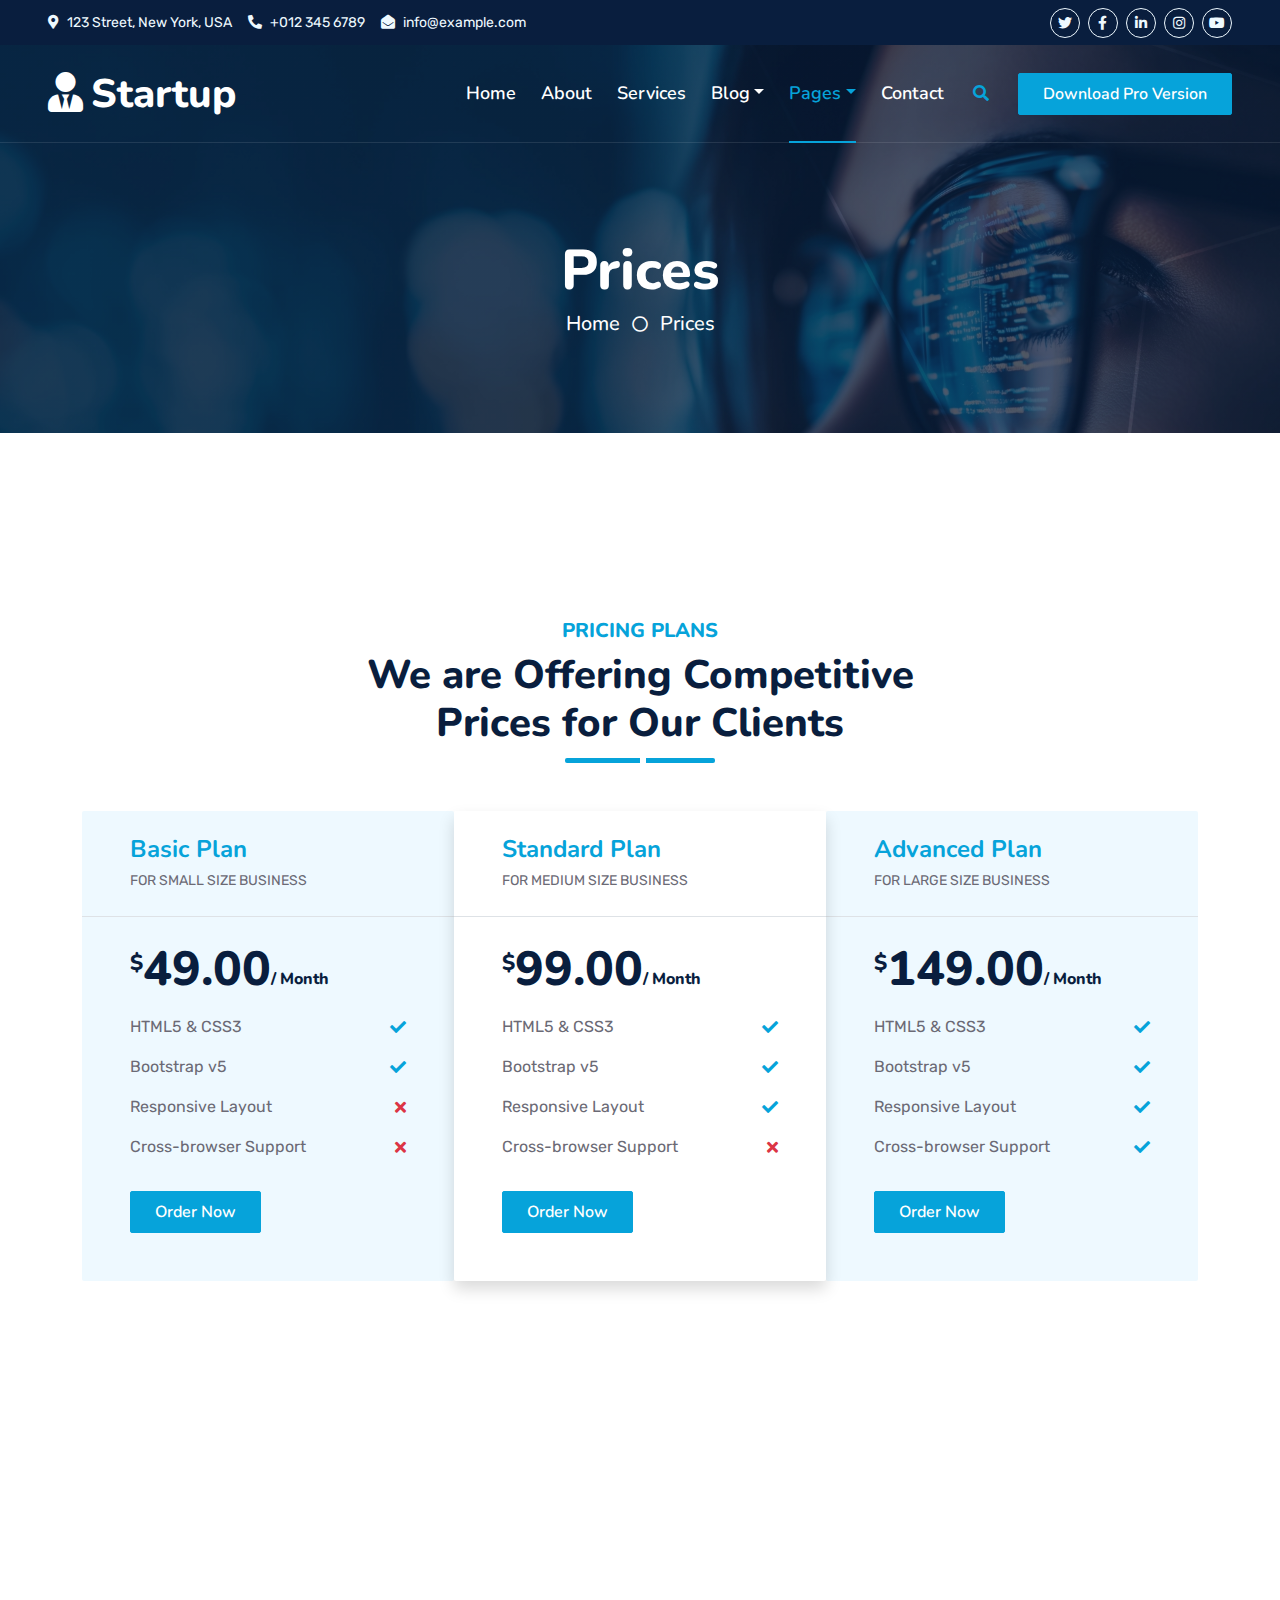
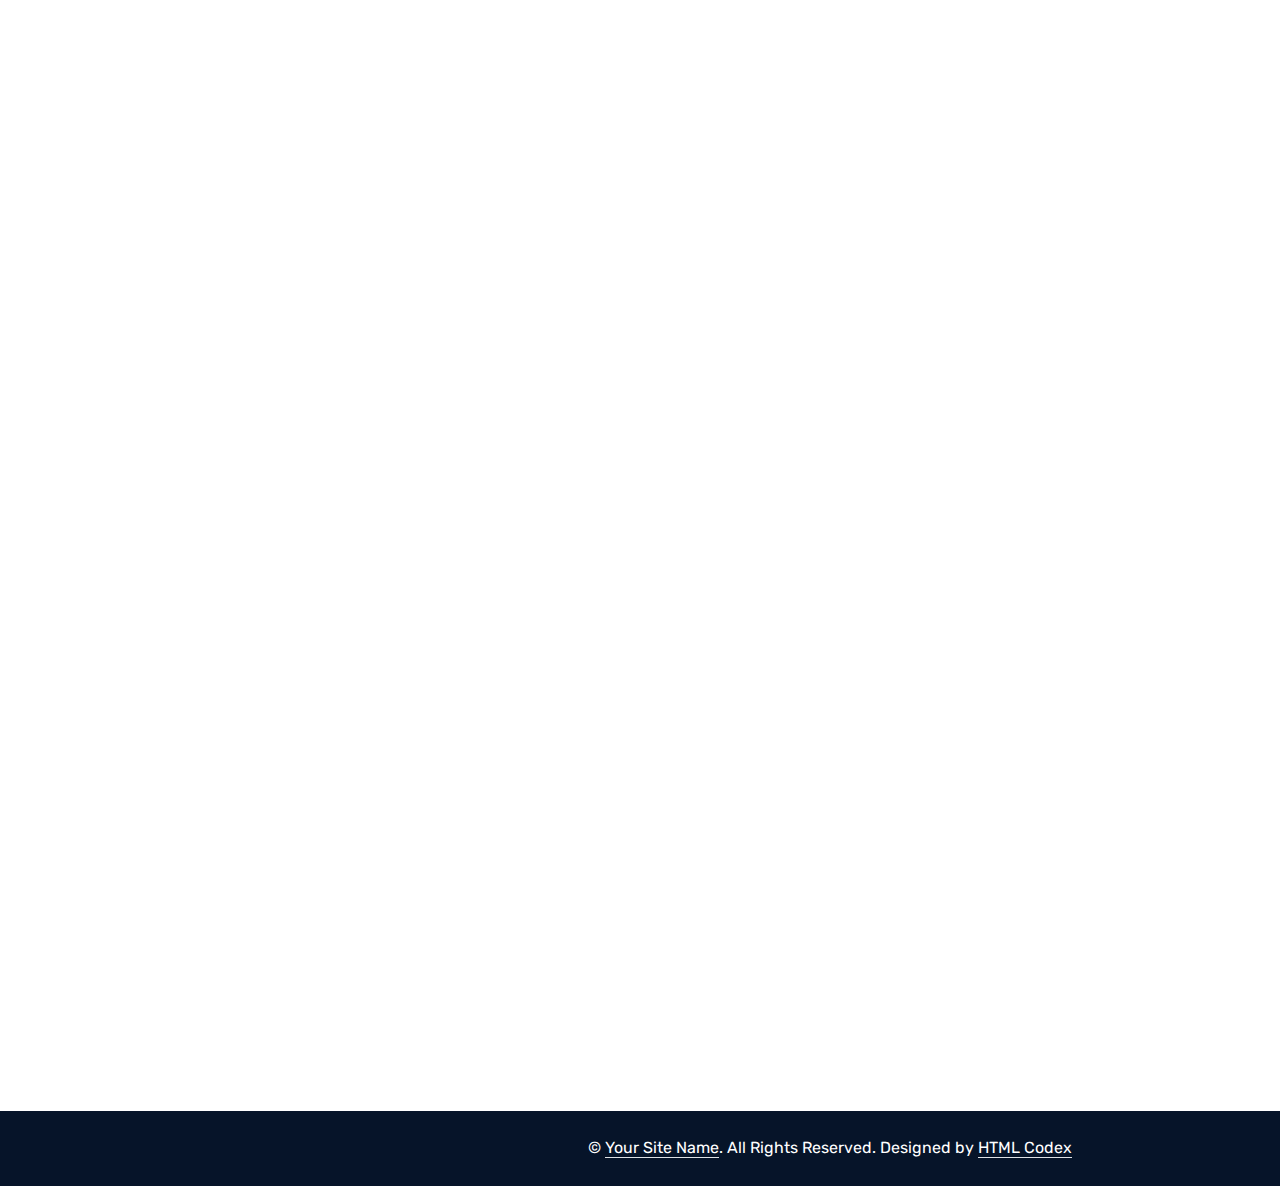
<file: price.html>
<!DOCTYPE html>
<html lang="en">

<head>
    <meta charset="utf-8">
    <title>Startup - Startup Website Template</title>
    <meta content="width=device-width, initial-scale=1.0" name="viewport">
    <meta content="Free HTML Templates" name="keywords">
    <meta content="Free HTML Templates" name="description">

    <!-- Favicon -->
    <link href="img/favicon.ico" rel="icon">

    <!-- Google Web Fonts -->
    <link rel="preconnect" href="https://fonts.googleapis.com">
    <link rel="preconnect" href="https://fonts.gstatic.com" crossorigin>
    <link href="https://fonts.googleapis.com/css2?family=Nunito:wght@400;600;700;800&family=Rubik:wght@400;500;600;700&display=swap" rel="stylesheet">

    <!-- Icon Font Stylesheet -->
    <link href="https://cdnjs.cloudflare.com/ajax/libs/font-awesome/5.10.0/css/all.min.css" rel="stylesheet">
    <link href="https://cdn.jsdelivr.net/npm/bootstrap-icons@1.4.1/font/bootstrap-icons.css" rel="stylesheet">

    <!-- Libraries Stylesheet -->
    <link href="lib/owlcarousel/assets/owl.carousel.min.css" rel="stylesheet">
    <link href="lib/animate/animate.min.css" rel="stylesheet">

    <!-- Customized Bootstrap Stylesheet -->
    <link href="css/bootstrap.min.css" rel="stylesheet">

    <!-- Template Stylesheet -->
    <link href="css/style.css" rel="stylesheet">
</head>

<body>
    <!-- Spinner Start -->
    <div id="spinner" class="show bg-white position-fixed translate-middle w-100 vh-100 top-50 start-50 d-flex align-items-center justify-content-center">
        <div class="spinner"></div>
    </div>
    <!-- Spinner End -->


    <!-- Topbar Start -->
    <div class="container-fluid bg-dark px-5 d-none d-lg-block">
        <div class="row gx-0">
            <div class="col-lg-8 text-center text-lg-start mb-2 mb-lg-0">
                <div class="d-inline-flex align-items-center" style="height: 45px;">
                    <small class="me-3 text-light"><i class="fa fa-map-marker-alt me-2"></i>123 Street, New York, USA</small>
                    <small class="me-3 text-light"><i class="fa fa-phone-alt me-2"></i>+012 345 6789</small>
                    <small class="text-light"><i class="fa fa-envelope-open me-2"></i>info@example.com</small>
                </div>
            </div>
            <div class="col-lg-4 text-center text-lg-end">
                <div class="d-inline-flex align-items-center" style="height: 45px;">
                    <a class="btn btn-sm btn-outline-light btn-sm-square rounded-circle me-2" href=""><i class="fab fa-twitter fw-normal"></i></a>
                    <a class="btn btn-sm btn-outline-light btn-sm-square rounded-circle me-2" href=""><i class="fab fa-facebook-f fw-normal"></i></a>
                    <a class="btn btn-sm btn-outline-light btn-sm-square rounded-circle me-2" href=""><i class="fab fa-linkedin-in fw-normal"></i></a>
                    <a class="btn btn-sm btn-outline-light btn-sm-square rounded-circle me-2" href=""><i class="fab fa-instagram fw-normal"></i></a>
                    <a class="btn btn-sm btn-outline-light btn-sm-square rounded-circle" href=""><i class="fab fa-youtube fw-normal"></i></a>
                </div>
            </div>
        </div>
    </div>
    <!-- Topbar End -->


    <!-- Navbar Start -->
    <div class="container-fluid position-relative p-0">
        <nav class="navbar navbar-expand-lg navbar-dark px-5 py-3 py-lg-0">
            <a href="index.html" class="navbar-brand p-0">
                <h1 class="m-0"><i class="fa fa-user-tie me-2"></i>Startup</h1>
            </a>
            <button class="navbar-toggler" type="button" data-bs-toggle="collapse" data-bs-target="#navbarCollapse">
                <span class="fa fa-bars"></span>
            </button>
            <div class="collapse navbar-collapse" id="navbarCollapse">
                <div class="navbar-nav ms-auto py-0">
                    <a href="index.html" class="nav-item nav-link">Home</a>
                    <a href="about.html" class="nav-item nav-link">About</a>
                    <a href="service.html" class="nav-item nav-link">Services</a>
                    <div class="nav-item dropdown">
                        <a href="#" class="nav-link dropdown-toggle" data-bs-toggle="dropdown">Blog</a>
                        <div class="dropdown-menu m-0">
                            <a href="blog.html" class="dropdown-item">Blog Grid</a>
                            <a href="detail.html" class="dropdown-item">Blog Detail</a>
                        </div>
                    </div>
                    <div class="nav-item dropdown">
                        <a href="#" class="nav-link dropdown-toggle active" data-bs-toggle="dropdown">Pages</a>
                        <div class="dropdown-menu m-0">
                            <a href="price.html" class="dropdown-item active">Pricing Plan</a>
                            <a href="feature.html" class="dropdown-item">Our features</a>
                            <a href="team.html" class="dropdown-item">Team Members</a>
                            <a href="testimonial.html" class="dropdown-item">Testimonial</a>
                            <a href="quote.html" class="dropdown-item">Free Quote</a>
                        </div>
                    </div>
                    <a href="contact.html" class="nav-item nav-link">Contact</a>
                </div>
                <butaton type="button" class="btn text-primary ms-3" data-bs-toggle="modal" data-bs-target="#searchModal"><i class="fa fa-search"></i></butaton>
                <a href="https://htmlcodex.com/startup-company-website-template" class="btn btn-primary py-2 px-4 ms-3">Download Pro Version</a>
            </div>
        </nav>

        <div class="container-fluid bg-primary py-5 bg-header" style="margin-bottom: 90px;">
            <div class="row py-5">
                <div class="col-12 pt-lg-5 mt-lg-5 text-center">
                    <h1 class="display-4 text-white animated zoomIn">Prices</h1>
                    <a href="" class="h5 text-white">Home</a>
                    <i class="far fa-circle text-white px-2"></i>
                    <a href="" class="h5 text-white">Prices</a>
                </div>
            </div>
        </div>
    </div>
    <!-- Navbar End -->


    <!-- Full Screen Search Start -->
    <div class="modal fade" id="searchModal" tabindex="-1">
        <div class="modal-dialog modal-fullscreen">
            <div class="modal-content" style="background: rgba(9, 30, 62, .7);">
                <div class="modal-header border-0">
                    <button type="button" class="btn bg-white btn-close" data-bs-dismiss="modal" aria-label="Close"></button>
                </div>
                <div class="modal-body d-flex align-items-center justify-content-center">
                    <div class="input-group" style="max-width: 600px;">
                        <input type="text" class="form-control bg-transparent border-primary p-3" placeholder="Type search keyword">
                        <button class="btn btn-primary px-4"><i class="bi bi-search"></i></button>
                    </div>
                </div>
            </div>
        </div>
    </div>
    <!-- Full Screen Search End -->


    <!-- Pricing Plan Start -->
    <div class="container-fluid py-5 wow fadeInUp" data-wow-delay="0.1s">
        <div class="container py-5">
            <div class="section-title text-center position-relative pb-3 mb-5 mx-auto" style="max-width: 600px;">
                <h5 class="fw-bold text-primary text-uppercase">Pricing Plans</h5>
                <h1 class="mb-0">We are Offering Competitive Prices for Our Clients</h1>
            </div>
            <div class="row g-0">
                <div class="col-lg-4 wow slideInUp" data-wow-delay="0.6s">
                    <div class="bg-light rounded">
                        <div class="border-bottom py-4 px-5 mb-4">
                            <h4 class="text-primary mb-1">Basic Plan</h4>
                            <small class="text-uppercase">For Small Size Business</small>
                        </div>
                        <div class="p-5 pt-0">
                            <h1 class="display-5 mb-3">
                                <small class="align-top" style="font-size: 22px; line-height: 45px;">$</small>49.00<small
                                    class="align-bottom" style="font-size: 16px; line-height: 40px;">/ Month</small>
                            </h1>
                            <div class="d-flex justify-content-between mb-3"><span>HTML5 & CSS3</span><i class="fa fa-check text-primary pt-1"></i></div>
                            <div class="d-flex justify-content-between mb-3"><span>Bootstrap v5</span><i class="fa fa-check text-primary pt-1"></i></div>
                            <div class="d-flex justify-content-between mb-3"><span>Responsive Layout</span><i class="fa fa-times text-danger pt-1"></i></div>
                            <div class="d-flex justify-content-between mb-2"><span>Cross-browser Support</span><i class="fa fa-times text-danger pt-1"></i></div>
                            <a href="" class="btn btn-primary py-2 px-4 mt-4">Order Now</a>
                        </div>
                    </div>
                </div>
                <div class="col-lg-4 wow slideInUp" data-wow-delay="0.3s">
                    <div class="bg-white rounded shadow position-relative" style="z-index: 1;">
                        <div class="border-bottom py-4 px-5 mb-4">
                            <h4 class="text-primary mb-1">Standard Plan</h4>
                            <small class="text-uppercase">For Medium Size Business</small>
                        </div>
                        <div class="p-5 pt-0">
                            <h1 class="display-5 mb-3">
                                <small class="align-top" style="font-size: 22px; line-height: 45px;">$</small>99.00<small
                                    class="align-bottom" style="font-size: 16px; line-height: 40px;">/ Month</small>
                            </h1>
                            <div class="d-flex justify-content-between mb-3"><span>HTML5 & CSS3</span><i class="fa fa-check text-primary pt-1"></i></div>
                            <div class="d-flex justify-content-between mb-3"><span>Bootstrap v5</span><i class="fa fa-check text-primary pt-1"></i></div>
                            <div class="d-flex justify-content-between mb-3"><span>Responsive Layout</span><i class="fa fa-check text-primary pt-1"></i></div>
                            <div class="d-flex justify-content-between mb-2"><span>Cross-browser Support</span><i class="fa fa-times text-danger pt-1"></i></div>
                            <a href="" class="btn btn-primary py-2 px-4 mt-4">Order Now</a>
                        </div>
                    </div>
                </div>
                <div class="col-lg-4 wow slideInUp" data-wow-delay="0.9s">
                    <div class="bg-light rounded">
                        <div class="border-bottom py-4 px-5 mb-4">
                            <h4 class="text-primary mb-1">Advanced Plan</h4>
                            <small class="text-uppercase">For Large Size Business</small>
                        </div>
                        <div class="p-5 pt-0">
                            <h1 class="display-5 mb-3">
                                <small class="align-top" style="font-size: 22px; line-height: 45px;">$</small>149.00<small
                                    class="align-bottom" style="font-size: 16px; line-height: 40px;">/ Month</small>
                            </h1>
                            <div class="d-flex justify-content-between mb-3"><span>HTML5 & CSS3</span><i class="fa fa-check text-primary pt-1"></i></div>
                            <div class="d-flex justify-content-between mb-3"><span>Bootstrap v5</span><i class="fa fa-check text-primary pt-1"></i></div>
                            <div class="d-flex justify-content-between mb-3"><span>Responsive Layout</span><i class="fa fa-check text-primary pt-1"></i></div>
                            <div class="d-flex justify-content-between mb-2"><span>Cross-browser Support</span><i class="fa fa-check text-primary pt-1"></i></div>
                            <a href="" class="btn btn-primary py-2 px-4 mt-4">Order Now</a>
                        </div>
                    </div>
                </div>
            </div>
        </div>
    </div>
    <!-- Pricing Plan End -->


    <!-- Quote Start -->
    <div class="container-fluid py-5 wow fadeInUp" data-wow-delay="0.1s">
        <div class="container py-5">
            <div class="row g-5">
                <div class="col-lg-7">
                    <div class="section-title position-relative pb-3 mb-5">
                        <h5 class="fw-bold text-primary text-uppercase">Request A Quote</h5>
                        <h1 class="mb-0">Need A Free Quote? Please Feel Free to Contact Us</h1>
                    </div>
                    <div class="row gx-3">
                        <div class="col-sm-6 wow zoomIn" data-wow-delay="0.2s">
                            <h5 class="mb-4"><i class="fa fa-reply text-primary me-3"></i>Reply within 24 hours</h5>
                        </div>
                        <div class="col-sm-6 wow zoomIn" data-wow-delay="0.4s">
                            <h5 class="mb-4"><i class="fa fa-phone-alt text-primary me-3"></i>24 hrs telephone support</h5>
                        </div>
                    </div>
                    <p class="mb-4">Eirmod sed tempor lorem ut dolores. Aliquyam sit sadipscing kasd ipsum. Dolor ea et dolore et at sea ea at dolor, justo ipsum duo rebum sea invidunt voluptua. Eos vero eos vero ea et dolore eirmod et. Dolores diam duo invidunt lorem. Elitr ut dolores magna sit. Sea dolore sanctus sed et. Takimata takimata sanctus sed.</p>
                    <div class="d-flex align-items-center mt-2 wow zoomIn" data-wow-delay="0.6s">
                        <div class="bg-primary d-flex align-items-center justify-content-center rounded" style="width: 60px; height: 60px;">
                            <i class="fa fa-phone-alt text-white"></i>
                        </div>
                        <div class="ps-4">
                            <h5 class="mb-2">Call to ask any question</h5>
                            <h4 class="text-primary mb-0">+012 345 6789</h4>
                        </div>
                    </div>
                </div>
                <div class="col-lg-5">
                    <div class="bg-primary rounded h-100 d-flex align-items-center p-5 wow zoomIn" data-wow-delay="0.9s">
                        <form>
                            <div class="row g-3">
                                <div class="col-xl-12">
                                    <input type="text" class="form-control bg-light border-0" placeholder="Your Name" style="height: 55px;">
                                </div>
                                <div class="col-12">
                                    <input type="email" class="form-control bg-light border-0" placeholder="Your Email" style="height: 55px;">
                                </div>
                                <div class="col-12">
                                    <select class="form-select bg-light border-0" style="height: 55px;">
                                        <option selected>Select A Service</option>
                                        <option value="1">Service 1</option>
                                        <option value="2">Service 2</option>
                                        <option value="3">Service 3</option>
                                    </select>
                                </div>
                                <div class="col-12">
                                    <textarea class="form-control bg-light border-0" rows="3" placeholder="Message"></textarea>
                                </div>
                                <div class="col-12">
                                    <button class="btn btn-dark w-100 py-3" type="submit">Request A Quote</button>
                                </div>
                            </div>
                        </form>
                    </div>
                </div>
            </div>
        </div>
    </div>
    <!-- Quote End -->


    <!-- Vendor Start -->
    <div class="container-fluid py-5 wow fadeInUp" data-wow-delay="0.1s">
        <div class="container py-5 mb-5">
            <div class="bg-white">
                <div class="owl-carousel vendor-carousel">
                    <img src="img/vendor-1.jpg" alt="">
                    <img src="img/vendor-2.jpg" alt="">
                    <img src="img/vendor-3.jpg" alt="">
                    <img src="img/vendor-4.jpg" alt="">
                    <img src="img/vendor-5.jpg" alt="">
                    <img src="img/vendor-6.jpg" alt="">
                    <img src="img/vendor-7.jpg" alt="">
                    <img src="img/vendor-8.jpg" alt="">
                    <img src="img/vendor-9.jpg" alt="">
                </div>
            </div>
        </div>
    </div>
    <!-- Vendor End -->
    

    <!-- Footer Start -->
    <div class="container-fluid bg-dark text-light mt-5 wow fadeInUp" data-wow-delay="0.1s">
        <div class="container">
            <div class="row gx-5">
                <div class="col-lg-4 col-md-6 footer-about">
                    <div class="d-flex flex-column align-items-center justify-content-center text-center h-100 bg-primary p-4">
                        <a href="index.html" class="navbar-brand">
                            <h1 class="m-0 text-white"><i class="fa fa-user-tie me-2"></i>Startup</h1>
                        </a>
                        <p class="mt-3 mb-4">Lorem diam sit erat dolor elitr et, diam lorem justo amet clita stet eos sit. Elitr dolor duo lorem, elitr clita ipsum sea. Diam amet erat lorem stet eos. Diam amet et kasd eos duo.</p>
                        <form action="">
                            <div class="input-group">
                                <input type="text" class="form-control border-white p-3" placeholder="Your Email">
                                <button class="btn btn-dark">Sign Up</button>
                            </div>
                        </form>
                    </div>
                </div>
                <div class="col-lg-8 col-md-6">
                    <div class="row gx-5">
                        <div class="col-lg-4 col-md-12 pt-5 mb-5">
                            <div class="section-title section-title-sm position-relative pb-3 mb-4">
                                <h3 class="text-light mb-0">Get In Touch</h3>
                            </div>
                            <div class="d-flex mb-2">
                                <i class="bi bi-geo-alt text-primary me-2"></i>
                                <p class="mb-0">123 Street, New York, USA</p>
                            </div>
                            <div class="d-flex mb-2">
                                <i class="bi bi-envelope-open text-primary me-2"></i>
                                <p class="mb-0">info@example.com</p>
                            </div>
                            <div class="d-flex mb-2">
                                <i class="bi bi-telephone text-primary me-2"></i>
                                <p class="mb-0">+012 345 67890</p>
                            </div>
                            <div class="d-flex mt-4">
                                <a class="btn btn-primary btn-square me-2" href="#"><i class="fab fa-twitter fw-normal"></i></a>
                                <a class="btn btn-primary btn-square me-2" href="#"><i class="fab fa-facebook-f fw-normal"></i></a>
                                <a class="btn btn-primary btn-square me-2" href="#"><i class="fab fa-linkedin-in fw-normal"></i></a>
                                <a class="btn btn-primary btn-square" href="#"><i class="fab fa-instagram fw-normal"></i></a>
                            </div>
                        </div>
                        <div class="col-lg-4 col-md-12 pt-0 pt-lg-5 mb-5">
                            <div class="section-title section-title-sm position-relative pb-3 mb-4">
                                <h3 class="text-light mb-0">Quick Links</h3>
                            </div>
                            <div class="link-animated d-flex flex-column justify-content-start">
                                <a class="text-light mb-2" href="#"><i class="bi bi-arrow-right text-primary me-2"></i>Home</a>
                                <a class="text-light mb-2" href="#"><i class="bi bi-arrow-right text-primary me-2"></i>About Us</a>
                                <a class="text-light mb-2" href="#"><i class="bi bi-arrow-right text-primary me-2"></i>Our Services</a>
                                <a class="text-light mb-2" href="#"><i class="bi bi-arrow-right text-primary me-2"></i>Meet The Team</a>
                                <a class="text-light mb-2" href="#"><i class="bi bi-arrow-right text-primary me-2"></i>Latest Blog</a>
                                <a class="text-light" href="#"><i class="bi bi-arrow-right text-primary me-2"></i>Contact Us</a>
                            </div>
                        </div>
                        <div class="col-lg-4 col-md-12 pt-0 pt-lg-5 mb-5">
                            <div class="section-title section-title-sm position-relative pb-3 mb-4">
                                <h3 class="text-light mb-0">Popular Links</h3>
                            </div>
                            <div class="link-animated d-flex flex-column justify-content-start">
                                <a class="text-light mb-2" href="#"><i class="bi bi-arrow-right text-primary me-2"></i>Home</a>
                                <a class="text-light mb-2" href="#"><i class="bi bi-arrow-right text-primary me-2"></i>About Us</a>
                                <a class="text-light mb-2" href="#"><i class="bi bi-arrow-right text-primary me-2"></i>Our Services</a>
                                <a class="text-light mb-2" href="#"><i class="bi bi-arrow-right text-primary me-2"></i>Meet The Team</a>
                                <a class="text-light mb-2" href="#"><i class="bi bi-arrow-right text-primary me-2"></i>Latest Blog</a>
                                <a class="text-light" href="#"><i class="bi bi-arrow-right text-primary me-2"></i>Contact Us</a>
                            </div>
                        </div>
                    </div>
                </div>
            </div>
        </div>
    </div>
    <div class="container-fluid text-white" style="background: #061429;">
        <div class="container text-center">
            <div class="row justify-content-end">
                <div class="col-lg-8 col-md-6">
                    <div class="d-flex align-items-center justify-content-center" style="height: 75px;">
                        <p class="mb-0">&copy; <a class="text-white border-bottom" href="#">Your Site Name</a>. All Rights Reserved. 
						
						<!--/*** This template is free as long as you keep the footer author’s credit link/attribution link/backlink. If you'd like to use the template without the footer author’s credit link/attribution link/backlink, you can purchase the Credit Removal License from "https://htmlcodex.com/credit-removal". Thank you for your support. ***/-->
						Designed by <a class="text-white border-bottom" href="https://htmlcodex.com">HTML Codex</a></p>
                    </div>
                </div>
            </div>
        </div>
    </div>
    <!-- Footer End -->


    <!-- Back to Top -->
    <a href="#" class="btn btn-lg btn-primary btn-lg-square rounded back-to-top"><i class="bi bi-arrow-up"></i></a>


    <!-- JavaScript Libraries -->
    <script src="https://code.jquery.com/jquery-3.4.1.min.js"></script>
    <script src="https://cdn.jsdelivr.net/npm/bootstrap@5.0.0/dist/js/bootstrap.bundle.min.js"></script>
    <script src="lib/wow/wow.min.js"></script>
    <script src="lib/easing/easing.min.js"></script>
    <script src="lib/waypoints/waypoints.min.js"></script>
    <script src="lib/counterup/counterup.min.js"></script>
    <script src="lib/owlcarousel/owl.carousel.min.js"></script>

    <!-- Template Javascript -->
    <script src="js/main.js"></script>
</body>

</html>
</file>
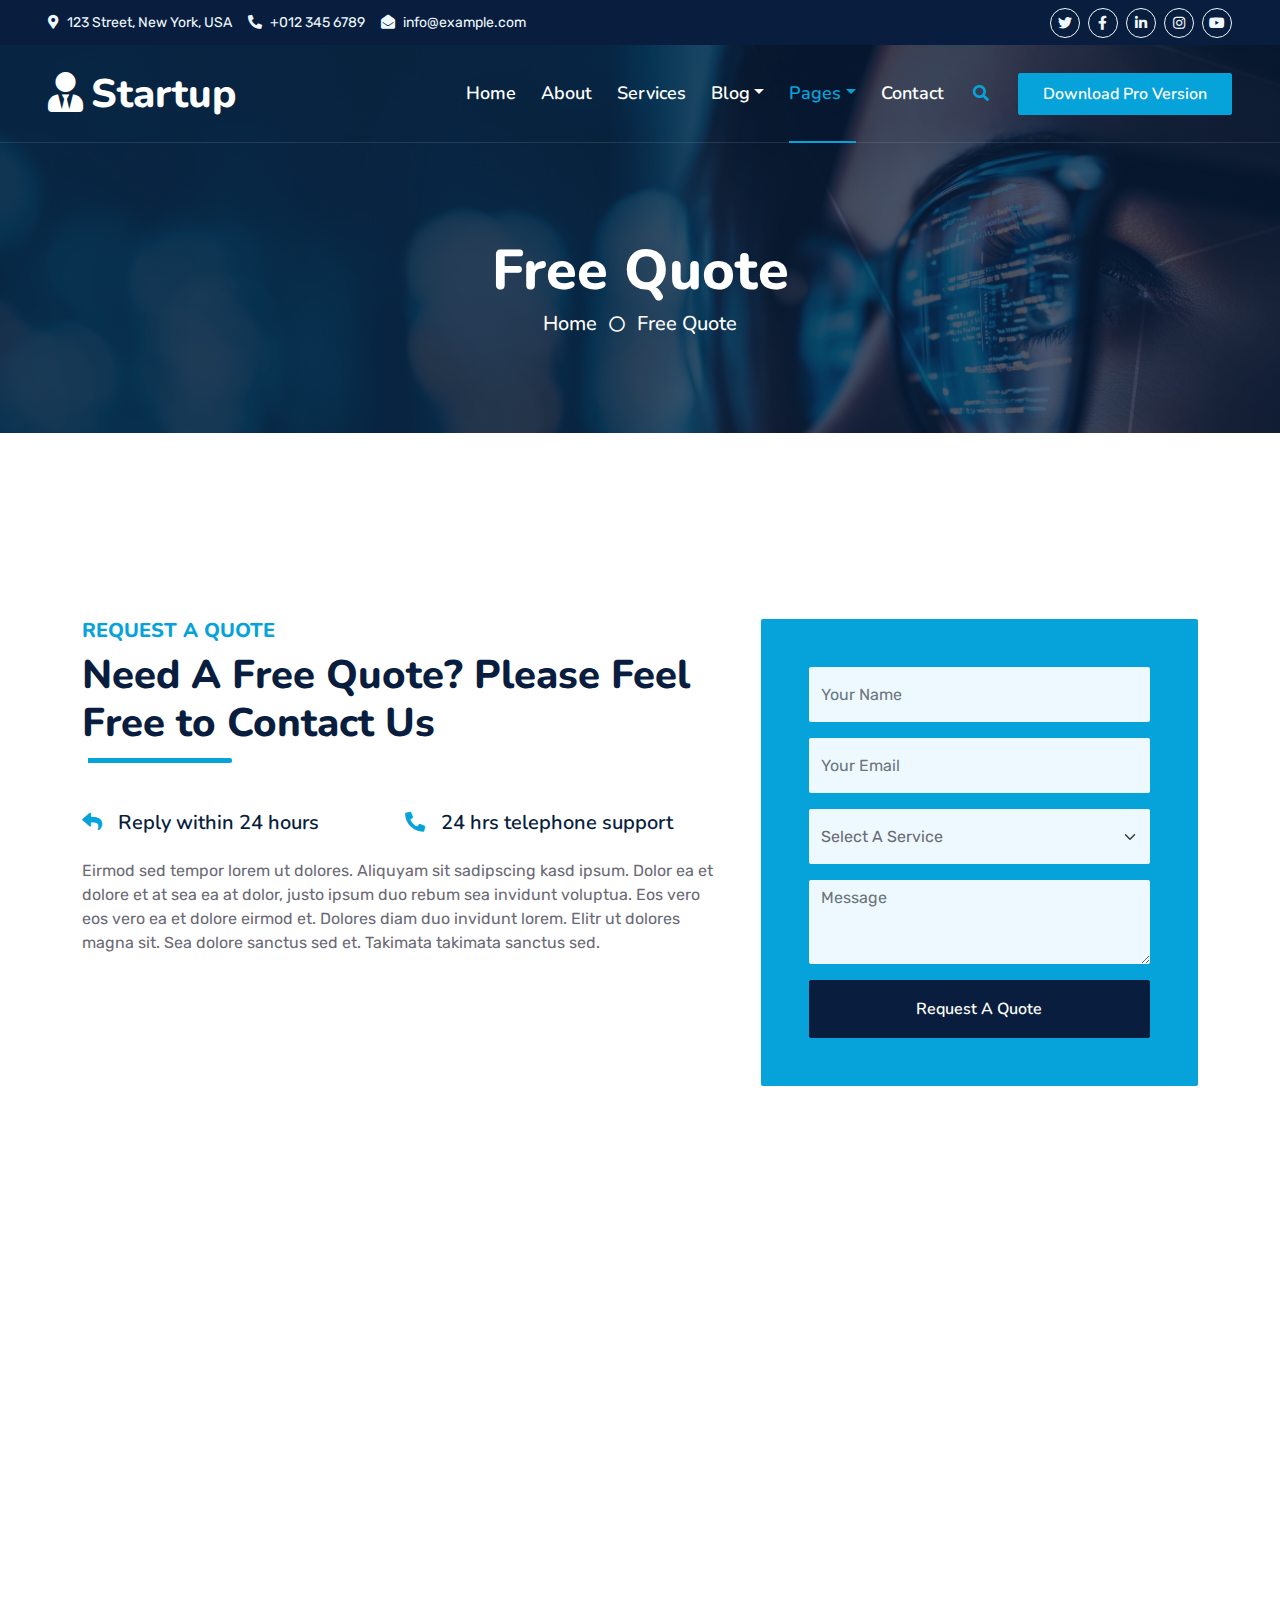
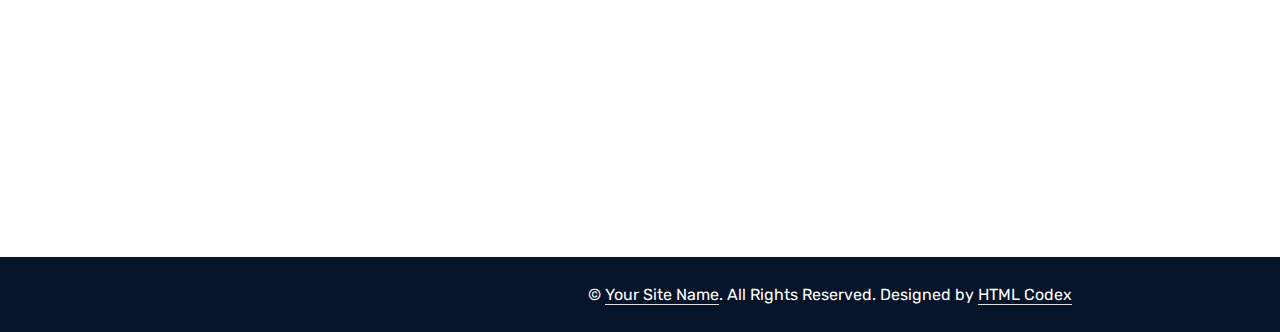
<file: quote.html>
<!DOCTYPE html>
<html lang="en">

<head>
    <meta charset="utf-8">
    <title>Startup - Startup Website Template</title>
    <meta content="width=device-width, initial-scale=1.0" name="viewport">
    <meta content="Free HTML Templates" name="keywords">
    <meta content="Free HTML Templates" name="description">

    <!-- Favicon -->
    <link href="img/favicon.ico" rel="icon">

    <!-- Google Web Fonts -->
    <link rel="preconnect" href="https://fonts.googleapis.com">
    <link rel="preconnect" href="https://fonts.gstatic.com" crossorigin>
    <link href="https://fonts.googleapis.com/css2?family=Nunito:wght@400;600;700;800&family=Rubik:wght@400;500;600;700&display=swap" rel="stylesheet">

    <!-- Icon Font Stylesheet -->
    <link href="https://cdnjs.cloudflare.com/ajax/libs/font-awesome/5.10.0/css/all.min.css" rel="stylesheet">
    <link href="https://cdn.jsdelivr.net/npm/bootstrap-icons@1.4.1/font/bootstrap-icons.css" rel="stylesheet">

    <!-- Libraries Stylesheet -->
    <link href="lib/owlcarousel/assets/owl.carousel.min.css" rel="stylesheet">
    <link href="lib/animate/animate.min.css" rel="stylesheet">

    <!-- Customized Bootstrap Stylesheet -->
    <link href="css/bootstrap.min.css" rel="stylesheet">

    <!-- Template Stylesheet -->
    <link href="css/style.css" rel="stylesheet">
</head>

<body>
    <!-- Spinner Start -->
    <div id="spinner" class="show bg-white position-fixed translate-middle w-100 vh-100 top-50 start-50 d-flex align-items-center justify-content-center">
        <div class="spinner"></div>
    </div>
    <!-- Spinner End -->


    <!-- Topbar Start -->
    <div class="container-fluid bg-dark px-5 d-none d-lg-block">
        <div class="row gx-0">
            <div class="col-lg-8 text-center text-lg-start mb-2 mb-lg-0">
                <div class="d-inline-flex align-items-center" style="height: 45px;">
                    <small class="me-3 text-light"><i class="fa fa-map-marker-alt me-2"></i>123 Street, New York, USA</small>
                    <small class="me-3 text-light"><i class="fa fa-phone-alt me-2"></i>+012 345 6789</small>
                    <small class="text-light"><i class="fa fa-envelope-open me-2"></i>info@example.com</small>
                </div>
            </div>
            <div class="col-lg-4 text-center text-lg-end">
                <div class="d-inline-flex align-items-center" style="height: 45px;">
                    <a class="btn btn-sm btn-outline-light btn-sm-square rounded-circle me-2" href=""><i class="fab fa-twitter fw-normal"></i></a>
                    <a class="btn btn-sm btn-outline-light btn-sm-square rounded-circle me-2" href=""><i class="fab fa-facebook-f fw-normal"></i></a>
                    <a class="btn btn-sm btn-outline-light btn-sm-square rounded-circle me-2" href=""><i class="fab fa-linkedin-in fw-normal"></i></a>
                    <a class="btn btn-sm btn-outline-light btn-sm-square rounded-circle me-2" href=""><i class="fab fa-instagram fw-normal"></i></a>
                    <a class="btn btn-sm btn-outline-light btn-sm-square rounded-circle" href=""><i class="fab fa-youtube fw-normal"></i></a>
                </div>
            </div>
        </div>
    </div>
    <!-- Topbar End -->


    <!-- Navbar Start -->
    <div class="container-fluid position-relative p-0">
        <nav class="navbar navbar-expand-lg navbar-dark px-5 py-3 py-lg-0">
            <a href="index.html" class="navbar-brand p-0">
                <h1 class="m-0"><i class="fa fa-user-tie me-2"></i>Startup</h1>
            </a>
            <button class="navbar-toggler" type="button" data-bs-toggle="collapse" data-bs-target="#navbarCollapse">
                <span class="fa fa-bars"></span>
            </button>
            <div class="collapse navbar-collapse" id="navbarCollapse">
                <div class="navbar-nav ms-auto py-0">
                    <a href="index.html" class="nav-item nav-link">Home</a>
                    <a href="about.html" class="nav-item nav-link">About</a>
                    <a href="service.html" class="nav-item nav-link">Services</a>
                    <div class="nav-item dropdown">
                        <a href="#" class="nav-link dropdown-toggle" data-bs-toggle="dropdown">Blog</a>
                        <div class="dropdown-menu m-0">
                            <a href="blog.html" class="dropdown-item">Blog Grid</a>
                            <a href="detail.html" class="dropdown-item">Blog Detail</a>
                        </div>
                    </div>
                    <div class="nav-item dropdown">
                        <a href="#" class="nav-link dropdown-toggle active" data-bs-toggle="dropdown">Pages</a>
                        <div class="dropdown-menu m-0">
                            <a href="price.html" class="dropdown-item">Pricing Plan</a>
                            <a href="feature.html" class="dropdown-item">Our features</a>
                            <a href="team.html" class="dropdown-item">Team Members</a>
                            <a href="testimonial.html" class="dropdown-item">Testimonial</a>
                            <a href="quote.html" class="dropdown-item active">Free Quote</a>
                        </div>
                    </div>
                    <a href="contact.html" class="nav-item nav-link">Contact</a>
                </div>
                <butaton type="button" class="btn text-primary ms-3" data-bs-toggle="modal" data-bs-target="#searchModal"><i class="fa fa-search"></i></butaton>
                <a href="https://htmlcodex.com/startup-company-website-template" class="btn btn-primary py-2 px-4 ms-3">Download Pro Version</a>
            </div>
        </nav>

        <div class="container-fluid bg-primary py-5 bg-header" style="margin-bottom: 90px;">
            <div class="row py-5">
                <div class="col-12 pt-lg-5 mt-lg-5 text-center">
                    <h1 class="display-4 text-white animated zoomIn">Free Quote</h1>
                    <a href="" class="h5 text-white">Home</a>
                    <i class="far fa-circle text-white px-2"></i>
                    <a href="" class="h5 text-white">Free Quote</a>
                </div>
            </div>
        </div>
    </div>
    <!-- Navbar End -->


    <!-- Full Screen Search Start -->
    <div class="modal fade" id="searchModal" tabindex="-1">
        <div class="modal-dialog modal-fullscreen">
            <div class="modal-content" style="background: rgba(9, 30, 62, .7);">
                <div class="modal-header border-0">
                    <button type="button" class="btn bg-white btn-close" data-bs-dismiss="modal" aria-label="Close"></button>
                </div>
                <div class="modal-body d-flex align-items-center justify-content-center">
                    <div class="input-group" style="max-width: 600px;">
                        <input type="text" class="form-control bg-transparent border-primary p-3" placeholder="Type search keyword">
                        <button class="btn btn-primary px-4"><i class="bi bi-search"></i></button>
                    </div>
                </div>
            </div>
        </div>
    </div>
    <!-- Full Screen Search End -->


    <!-- Quote Start -->
    <div class="container-fluid py-5 wow fadeInUp" data-wow-delay="0.1s">
        <div class="container py-5">
            <div class="row g-5">
                <div class="col-lg-7">
                    <div class="section-title position-relative pb-3 mb-5">
                        <h5 class="fw-bold text-primary text-uppercase">Request A Quote</h5>
                        <h1 class="mb-0">Need A Free Quote? Please Feel Free to Contact Us</h1>
                    </div>
                    <div class="row gx-3">
                        <div class="col-sm-6 wow zoomIn" data-wow-delay="0.2s">
                            <h5 class="mb-4"><i class="fa fa-reply text-primary me-3"></i>Reply within 24 hours</h5>
                        </div>
                        <div class="col-sm-6 wow zoomIn" data-wow-delay="0.4s">
                            <h5 class="mb-4"><i class="fa fa-phone-alt text-primary me-3"></i>24 hrs telephone support</h5>
                        </div>
                    </div>
                    <p class="mb-4">Eirmod sed tempor lorem ut dolores. Aliquyam sit sadipscing kasd ipsum. Dolor ea et dolore et at sea ea at dolor, justo ipsum duo rebum sea invidunt voluptua. Eos vero eos vero ea et dolore eirmod et. Dolores diam duo invidunt lorem. Elitr ut dolores magna sit. Sea dolore sanctus sed et. Takimata takimata sanctus sed.</p>
                    <div class="d-flex align-items-center mt-2 wow zoomIn" data-wow-delay="0.6s">
                        <div class="bg-primary d-flex align-items-center justify-content-center rounded" style="width: 60px; height: 60px;">
                            <i class="fa fa-phone-alt text-white"></i>
                        </div>
                        <div class="ps-4">
                            <h5 class="mb-2">Call to ask any question</h5>
                            <h4 class="text-primary mb-0">+012 345 6789</h4>
                        </div>
                    </div>
                </div>
                <div class="col-lg-5">
                    <div class="bg-primary rounded h-100 d-flex align-items-center p-5 wow zoomIn" data-wow-delay="0.9s">
                        <form>
                            <div class="row g-3">
                                <div class="col-xl-12">
                                    <input type="text" class="form-control bg-light border-0" placeholder="Your Name" style="height: 55px;">
                                </div>
                                <div class="col-12">
                                    <input type="email" class="form-control bg-light border-0" placeholder="Your Email" style="height: 55px;">
                                </div>
                                <div class="col-12">
                                    <select class="form-select bg-light border-0" style="height: 55px;">
                                        <option selected>Select A Service</option>
                                        <option value="1">Service 1</option>
                                        <option value="2">Service 2</option>
                                        <option value="3">Service 3</option>
                                    </select>
                                </div>
                                <div class="col-12">
                                    <textarea class="form-control bg-light border-0" rows="3" placeholder="Message"></textarea>
                                </div>
                                <div class="col-12">
                                    <button class="btn btn-dark w-100 py-3" type="submit">Request A Quote</button>
                                </div>
                            </div>
                        </form>
                    </div>
                </div>
            </div>
        </div>
    </div>
    <!-- Quote End -->


    <!-- Vendor Start -->
    <div class="container-fluid py-5 wow fadeInUp" data-wow-delay="0.1s">
        <div class="container py-5 mb-5">
            <div class="bg-white">
                <div class="owl-carousel vendor-carousel">
                    <img src="img/vendor-1.jpg" alt="">
                    <img src="img/vendor-2.jpg" alt="">
                    <img src="img/vendor-3.jpg" alt="">
                    <img src="img/vendor-4.jpg" alt="">
                    <img src="img/vendor-5.jpg" alt="">
                    <img src="img/vendor-6.jpg" alt="">
                    <img src="img/vendor-7.jpg" alt="">
                    <img src="img/vendor-8.jpg" alt="">
                    <img src="img/vendor-9.jpg" alt="">
                </div>
            </div>
        </div>
    </div>
    <!-- Vendor End -->
    

    <!-- Footer Start -->
    <div class="container-fluid bg-dark text-light mt-5 wow fadeInUp" data-wow-delay="0.1s">
        <div class="container">
            <div class="row gx-5">
                <div class="col-lg-4 col-md-6 footer-about">
                    <div class="d-flex flex-column align-items-center justify-content-center text-center h-100 bg-primary p-4">
                        <a href="index.html" class="navbar-brand">
                            <h1 class="m-0 text-white"><i class="fa fa-user-tie me-2"></i>Startup</h1>
                        </a>
                        <p class="mt-3 mb-4">Lorem diam sit erat dolor elitr et, diam lorem justo amet clita stet eos sit. Elitr dolor duo lorem, elitr clita ipsum sea. Diam amet erat lorem stet eos. Diam amet et kasd eos duo.</p>
                        <form action="">
                            <div class="input-group">
                                <input type="text" class="form-control border-white p-3" placeholder="Your Email">
                                <button class="btn btn-dark">Sign Up</button>
                            </div>
                        </form>
                    </div>
                </div>
                <div class="col-lg-8 col-md-6">
                    <div class="row gx-5">
                        <div class="col-lg-4 col-md-12 pt-5 mb-5">
                            <div class="section-title section-title-sm position-relative pb-3 mb-4">
                                <h3 class="text-light mb-0">Get In Touch</h3>
                            </div>
                            <div class="d-flex mb-2">
                                <i class="bi bi-geo-alt text-primary me-2"></i>
                                <p class="mb-0">123 Street, New York, USA</p>
                            </div>
                            <div class="d-flex mb-2">
                                <i class="bi bi-envelope-open text-primary me-2"></i>
                                <p class="mb-0">info@example.com</p>
                            </div>
                            <div class="d-flex mb-2">
                                <i class="bi bi-telephone text-primary me-2"></i>
                                <p class="mb-0">+012 345 67890</p>
                            </div>
                            <div class="d-flex mt-4">
                                <a class="btn btn-primary btn-square me-2" href="#"><i class="fab fa-twitter fw-normal"></i></a>
                                <a class="btn btn-primary btn-square me-2" href="#"><i class="fab fa-facebook-f fw-normal"></i></a>
                                <a class="btn btn-primary btn-square me-2" href="#"><i class="fab fa-linkedin-in fw-normal"></i></a>
                                <a class="btn btn-primary btn-square" href="#"><i class="fab fa-instagram fw-normal"></i></a>
                            </div>
                        </div>
                        <div class="col-lg-4 col-md-12 pt-0 pt-lg-5 mb-5">
                            <div class="section-title section-title-sm position-relative pb-3 mb-4">
                                <h3 class="text-light mb-0">Quick Links</h3>
                            </div>
                            <div class="link-animated d-flex flex-column justify-content-start">
                                <a class="text-light mb-2" href="#"><i class="bi bi-arrow-right text-primary me-2"></i>Home</a>
                                <a class="text-light mb-2" href="#"><i class="bi bi-arrow-right text-primary me-2"></i>About Us</a>
                                <a class="text-light mb-2" href="#"><i class="bi bi-arrow-right text-primary me-2"></i>Our Services</a>
                                <a class="text-light mb-2" href="#"><i class="bi bi-arrow-right text-primary me-2"></i>Meet The Team</a>
                                <a class="text-light mb-2" href="#"><i class="bi bi-arrow-right text-primary me-2"></i>Latest Blog</a>
                                <a class="text-light" href="#"><i class="bi bi-arrow-right text-primary me-2"></i>Contact Us</a>
                            </div>
                        </div>
                        <div class="col-lg-4 col-md-12 pt-0 pt-lg-5 mb-5">
                            <div class="section-title section-title-sm position-relative pb-3 mb-4">
                                <h3 class="text-light mb-0">Popular Links</h3>
                            </div>
                            <div class="link-animated d-flex flex-column justify-content-start">
                                <a class="text-light mb-2" href="#"><i class="bi bi-arrow-right text-primary me-2"></i>Home</a>
                                <a class="text-light mb-2" href="#"><i class="bi bi-arrow-right text-primary me-2"></i>About Us</a>
                                <a class="text-light mb-2" href="#"><i class="bi bi-arrow-right text-primary me-2"></i>Our Services</a>
                                <a class="text-light mb-2" href="#"><i class="bi bi-arrow-right text-primary me-2"></i>Meet The Team</a>
                                <a class="text-light mb-2" href="#"><i class="bi bi-arrow-right text-primary me-2"></i>Latest Blog</a>
                                <a class="text-light" href="#"><i class="bi bi-arrow-right text-primary me-2"></i>Contact Us</a>
                            </div>
                        </div>
                    </div>
                </div>
            </div>
        </div>
    </div>
    <div class="container-fluid text-white" style="background: #061429;">
        <div class="container text-center">
            <div class="row justify-content-end">
                <div class="col-lg-8 col-md-6">
                    <div class="d-flex align-items-center justify-content-center" style="height: 75px;">
                        <p class="mb-0">&copy; <a class="text-white border-bottom" href="#">Your Site Name</a>. All Rights Reserved. 
						
						<!--/*** This template is free as long as you keep the footer author’s credit link/attribution link/backlink. If you'd like to use the template without the footer author’s credit link/attribution link/backlink, you can purchase the Credit Removal License from "https://htmlcodex.com/credit-removal". Thank you for your support. ***/-->
						Designed by <a class="text-white border-bottom" href="https://htmlcodex.com">HTML Codex</a></p>
                    </div>
                </div>
            </div>
        </div>
    </div>
    <!-- Footer End -->


    <!-- Back to Top -->
    <a href="#" class="btn btn-lg btn-primary btn-lg-square rounded back-to-top"><i class="bi bi-arrow-up"></i></a>


    <!-- JavaScript Libraries -->
    <script src="https://code.jquery.com/jquery-3.4.1.min.js"></script>
    <script src="https://cdn.jsdelivr.net/npm/bootstrap@5.0.0/dist/js/bootstrap.bundle.min.js"></script>
    <script src="lib/wow/wow.min.js"></script>
    <script src="lib/easing/easing.min.js"></script>
    <script src="lib/waypoints/waypoints.min.js"></script>
    <script src="lib/counterup/counterup.min.js"></script>
    <script src="lib/owlcarousel/owl.carousel.min.js"></script>

    <!-- Template Javascript -->
    <script src="js/main.js"></script>
</body>

</html>
</file>
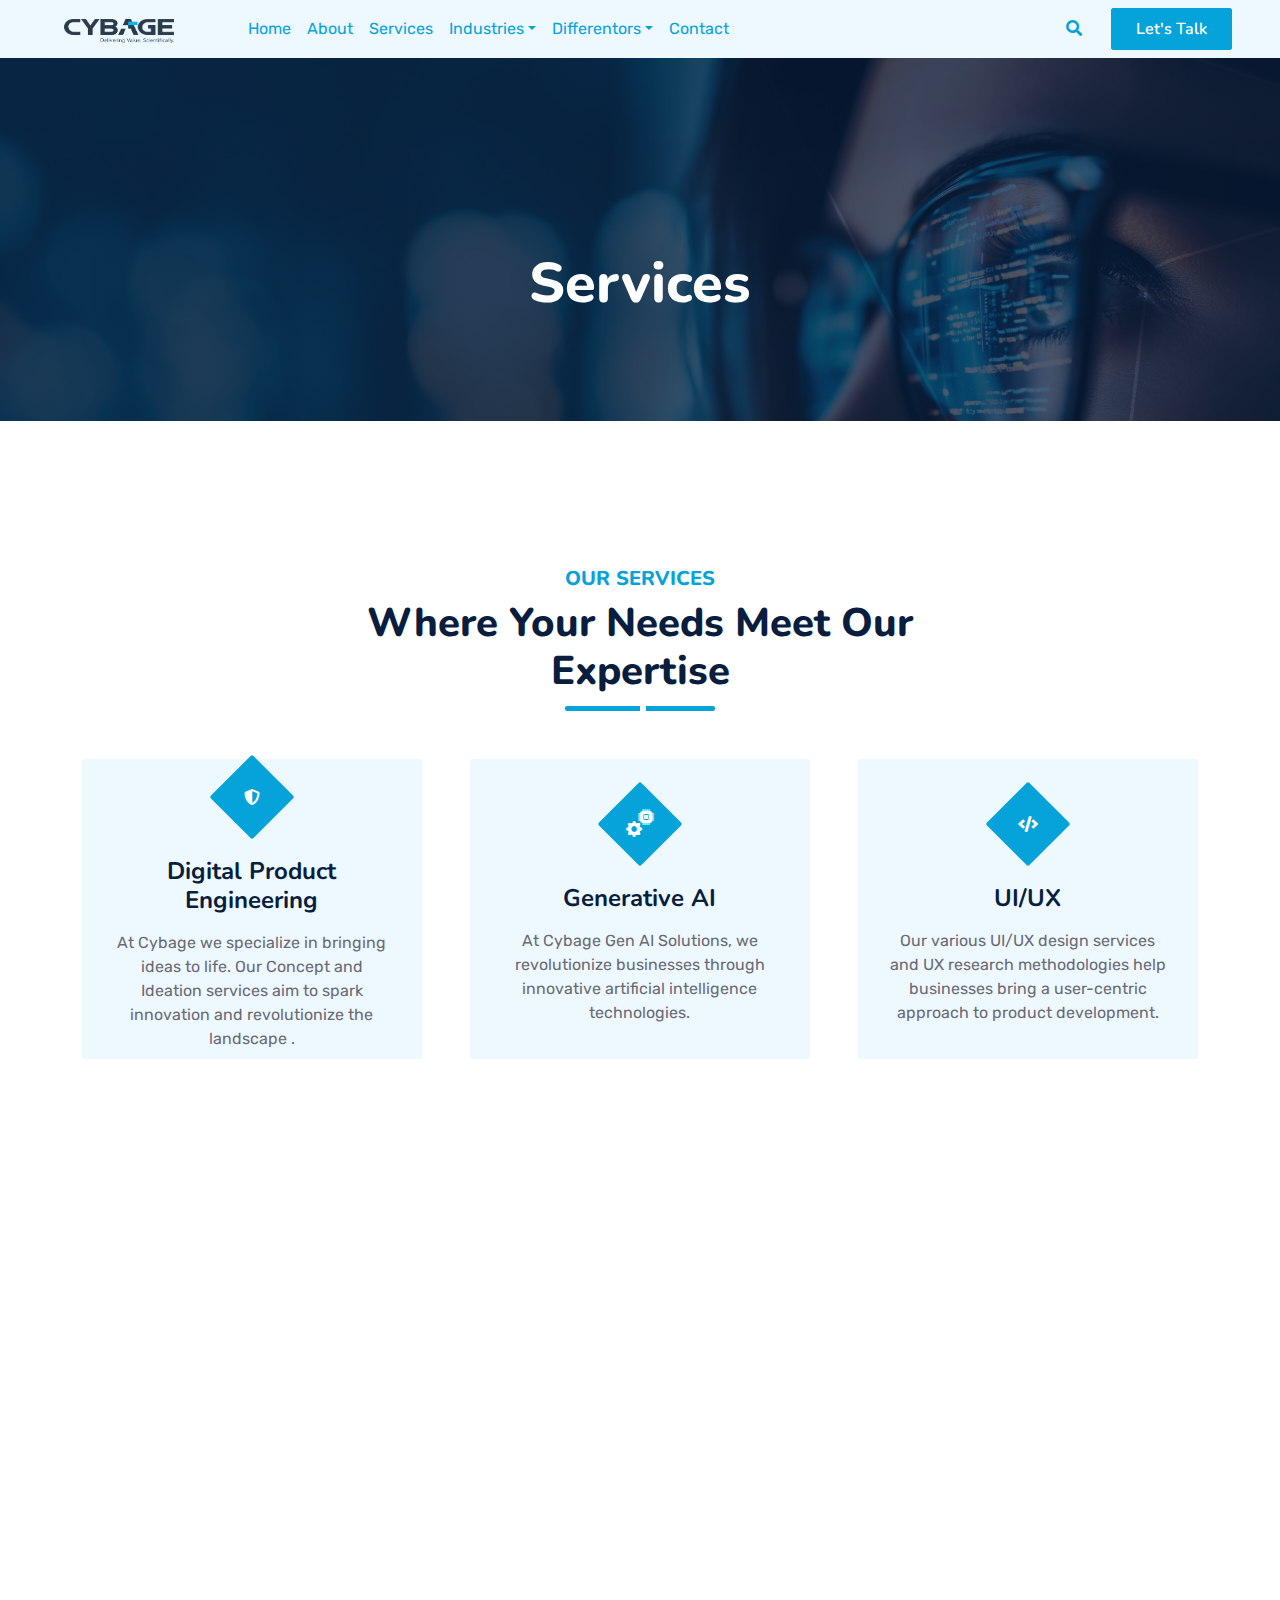
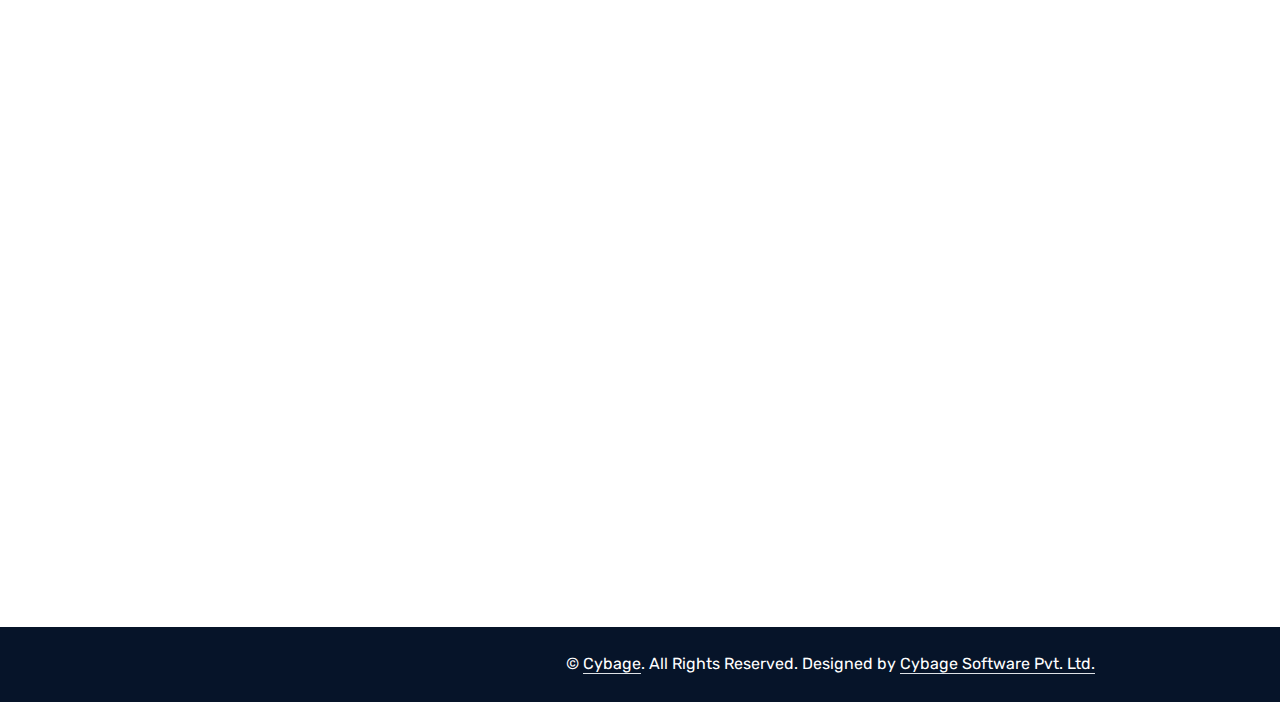
<file: service.html>
<!DOCTYPE html>
<html lang="en">

<head>
    <meta charset="utf-8">
    <title>Startup - Startup Website Template</title>
    <meta content="width=device-width, initial-scale=1.0" name="viewport">
    <meta content="Free HTML Templates" name="keywords">
    <meta content="Free HTML Templates" name="description">

    <!-- Favicon -->
    <link href="img/favicon.ico" rel="icon">

    <!-- Google Web Fonts -->
    <link rel="preconnect" href="https://fonts.googleapis.com">
    <link rel="preconnect" href="https://fonts.gstatic.com" crossorigin>
    <link href="https://fonts.googleapis.com/css2?family=Nunito:wght@400;600;700;800&family=Rubik:wght@400;500;600;700&display=swap" rel="stylesheet">

    <!-- Icon Font Stylesheet -->
    <link href="https://cdnjs.cloudflare.com/ajax/libs/font-awesome/5.10.0/css/all.min.css" rel="stylesheet">
    <link href="https://cdn.jsdelivr.net/npm/bootstrap-icons@1.4.1/font/bootstrap-icons.css" rel="stylesheet">

    <!-- Libraries Stylesheet -->
    <link href="lib/owlcarousel/assets/owl.carousel.min.css" rel="stylesheet">
    <link href="lib/animate/animate.min.css" rel="stylesheet">

    <!-- Customized Bootstrap Stylesheet -->
    <link href="css/bootstrap.min.css" rel="stylesheet">

    <!-- Template Stylesheet -->
    <link href="css/style.css" rel="stylesheet">
</head>

<body>
    <!-- Spinner Start -->
    <div id="spinner" class="show bg-white position-fixed translate-middle w-100 vh-100 top-50 start-50 d-flex align-items-center justify-content-center">
        <div class="spinner"></div>
    </div>
    <!-- Spinner End -->



    <!-- Navbar Start -->
    <div class="container-fluid position-relative p-0">
        <nav class="navbar navbar-expand-lg bg-light px-5 py-3 py-lg-2">
            <a href="index.html" class="navbar-brand p-0">
                <a href="#" title="Home" rel="home" class="navbar-brand">
                    <img class="logo" alt="Home" class="img-fluid d-inline-block align-top" src="img/cybage_logo.png"/>
                  <span class="d-none">Cybage</span>
                 </a>
            </a>
            <button class="navbar-toggler" type="button" data-bs-toggle="collapse" data-bs-target="#navbarCollapse">
                <span class="fa fa-bars"></span>
            </button>
            <div class="collapse navbar-collapse" id="navbarCollapse">
                <div style="margin-right: 300px;" class="navbar-nav ms-auto py-0">
                    <a href="index.html" class="nav-item nav-link">Home</a>
                    <a href="about.html" class="nav-item nav-link">About</a>
                    <a href="service.html" class="nav-item nav-link active">Services</a>
                    <div class="nav-item dropdown">
                        <a href="#" class="nav-link dropdown-toggle" data-bs-toggle="dropdown">Industries</a>
                        <div class="dropdown-menu m-0">
                            <a href="blog.html" class="dropdown-item">Media and Advertising</a>
                            <a href="detail.html" class="dropdown-item">Software & Hi-Tech</a>
                            <a href="team.html" class="dropdown-item">Travel & Hospitality</a>
                            <a href="testimonial.html" class="dropdown-item">Supply chain & Logistic</a>
                            <a href="quote.html" class="dropdown-item">Health Care & Life Sciences</a> 
                        </div>
                    </div>
                    <div class="nav-item dropdown">
                        <a href="#" class="nav-link dropdown-toggle" data-bs-toggle="dropdown">Differentors</a>
                        <div class="dropdown-menu m-0">
                            <a href="price.html" class="dropdown-item">ExcelShore &reg;</a>
                            <a href="feature.html" class="dropdown-item">Product Intesive engineering (PIE)</a>
                        </div>
                    </div>
                    <a href="contact.html" class="nav-item nav-link">Contact</a>
                </div>
                <butaton type="button" class="btn text-primary ms-3" data-bs-toggle="modal" data-bs-target="#searchModal"><i class="fa fa-search"></i></butaton>
                <a href="https://htmlcodex.com/startup-company-website-template" class="btn btn-primary py-2 px-4 ms-3">Let's Talk</a>
            </div>
        </nav>

        <div class="container-fluid  py-5 bg-header" style="margin-bottom: 50px;">
            <div class="row py-5">
                <div class="col-12 pt-lg-5 mt-lg-5 text-center">
                    <h1 class="display-4 text-white animated zoomIn">Services</h1>
                </div>
            </div>
        </div>
    </div>
    <!-- Navbar End -->


    <!-- Full Screen Search Start -->
    <div class="modal fade" id="searchModal" tabindex="-1">
        <div class="modal-dialog modal-fullscreen">
            <div class="modal-content" style="background: rgba(9, 30, 62, .7);">
                <div class="modal-header border-0">
                    <button type="button" class="btn bg-white btn-close" data-bs-dismiss="modal" aria-label="Close"></button>
                </div>
                <div class="modal-body d-flex align-items-center justify-content-center">
                    <div class="input-group" style="max-width: 600px;">
                        <input type="text" class="form-control bg-transparent border-primary p-3" placeholder="Type search keyword">
                        <button class="btn btn-primary px-4"><i class="bi bi-search"></i></button>
                    </div>
                </div>
            </div>
        </div>
    </div>
    <!-- Full Screen Search End -->


    <!-- Service Start -->
    <div class="container-fluid py-5 wow fadeInUp" data-wow-delay="0.1s">
        <div class="container py-5">
            <div class="section-title text-center position-relative pb-3 mb-5 mx-auto" style="max-width: 600px;">
                <h5 class="fw-bold text-primary text-uppercase">Our Services</h5>
                <h1 class="mb-0">Where Your Needs Meet Our Expertise</h1>
            </div>
            <div class="row g-5">
                <div class="col-lg-4 col-md-6 wow zoomIn" data-wow-delay="0.3s">
                    <div class="service-item bg-light rounded d-flex flex-column align-items-center justify-content-center text-center">
                        <div class="service-icon">
                            <i class="fa fa-shield-alt text-white"></i>
                        </div>
                        <h4 class="mb-3">Digital Product Engineering</h4>
                        <p class="m-0">At Cybage we specialize in bringing ideas to life. Our Concept and Ideation services aim to spark innovation and revolutionize the landscape .</p>
                        <a class="btn btn-lg btn-primary rounded" href="">
                            <i class="bi bi-arrow-right"></i>
                        </a>
                    </div>
                </div>
                <div class="col-lg-4 col-md-6 wow zoomIn" data-wow-delay="0.6s">
                    <div class="service-item bg-light rounded d-flex flex-column align-items-center justify-content-center text-center">
                        <div class="service-icon">
                            <i class="bi bi-gear-fill text-white"></i>
                            <i class="bi bi-cpu-fill text-white"></i>
                        </div>
                        <h4 class="mb-3">Generative AI</h4>
                        <p class="m-0">At Cybage Gen AI Solutions, we revolutionize businesses through innovative artificial intelligence technologies.</p>
                        <a class="btn btn-lg btn-primary rounded" href="">
                            <i class="bi bi-arrow-right"></i>
                        </a>
                    </div>
                </div>
                <div class="col-lg-4 col-md-6 wow zoomIn" data-wow-delay="0.9s">
                    <div class="service-item bg-light rounded d-flex flex-column align-items-center justify-content-center text-center">
                        <div class="service-icon">
                            <i class="fa fa-code text-white"></i>
                        </div>
                        <h4 class="mb-3">UI/UX</h4>
                        <p class="m-0">Our various UI/UX design services and UX research methodologies help businesses bring a user-centric approach to product development.</p>
                        <a class="btn btn-lg btn-primary rounded" href="">
                            <i class="bi bi-arrow-right"></i>
                        </a>
                    </div>
                </div>
                <div class="col-lg-4 col-md-6 wow zoomIn" data-wow-delay="0.3s">
                    <div class="service-item bg-light rounded d-flex flex-column align-items-center justify-content-center text-center">
                        <div class="service-icon">
                            <i class="bi bi-tools text-white"></i>
                        </div>
                        <h4 class="mb-3">Support Services</h4>
                        <p class="m-0">Our versatile outsourcing solutions ensure your IT tasks are managed by experienced specialists. We elevate service quality, reduce risks and costs, and provide 24/7 support for an enhanced customer experience.</p>
                        <a class="btn btn-lg btn-primary rounded" href="">
                            <i class="bi bi-arrow-right"></i>
                        </a>
                    </div>
                </div>
                <div class="col-lg-4 col-md-6 wow zoomIn" data-wow-delay="0.6s">
                    <div class="service-item bg-light rounded d-flex flex-column align-items-center justify-content-center text-center">
                        <div class="service-icon">
                            <i class="bi bi-diagram-3 text-white"></i>
                        </div>
                        <h4 class="mb-3">Platform & Integrations</h4>
                        <p class="m-0">In an era defined by constant digital evolution, organizations are increasingly relying on robust Platform.</p>
                        <a class="btn btn-lg btn-primary rounded" href="">
                            <i class="bi bi-arrow-right"></i>
                        </a>
                    </div>
                </div>
                <div class="col-lg-4 col-md-6 wow zoomIn" data-wow-delay="0.9s">
                    <div class="position-relative bg-primary rounded h-100 d-flex flex-column align-items-center justify-content-center text-center p-5">
                        <h3 class="text-white mb-3">Call Us For Quote</h3>
                        <h2 class="text-white mb-0">+91-20-66041700</h2>
                    </div>
                </div>
            </div>
        </div>
    </div>
    <!-- Service End -->


    

    <!-- Vendor Start -->
    <div class="container-fluid py-5 wow fadeInUp" data-wow-delay="0.1s">
        <div class="container py-5 mb-5">
            <div class="bg-white">
                <div class="owl-carousel vendor-carousel">
                    <img src="img/aws.jpg" alt="">
                    <img src="img/oracle.webp" alt="">
                    <img src="img/googlecloud.jpg" alt="">
                    <img src="img/salesforce.jpg" alt="">
                    <img src="img/solution.jpg" alt="">
                    <img src="img/automation.jpg" alt="">
                    <img src="img/power.jpg" alt="">
                    <img src="img/ui (1).jpg" alt="">
                    <img src="img/ui (2).jpg" alt="">
                </div>
            </div>
        </div>
    </div>
    <!-- Vendor End -->


    <!-- Footer Start -->
    <div class="container-fluid bg-dark text-light mt-5 wow fadeInUp" data-wow-delay="0.1s">
        <div class="container">
            <div class="row gx-5">
                <div class="col-lg-4 col-md-6 footer-about">
                    <div class="d-flex flex-column align-items-center justify-content-center text-center h-100 bg-primary p-4">
                        <a href="index.html" class="navbar-brand">
                            <a href="www.cybage.html" title="Home" rel="home" class="navbar-brand">
                                <h1>
                                    <img style="width: 300px;" class="logo" alt="Home" class="img-fluid d-inline-block align-top" src="img/cybage_logo.png"/>
                                </h1>
                              <span class="d-none">Cybage</span>
                             </a>
                        </a>
                        <form action="">
                            <div class="input-group">
                                <input type="text" class="form-control border-white p-3" placeholder="Your Email">
                                <button class="btn btn-dark">Sign Up</button>
                            </div>
                        </form>
                    </div>
                </div>
                <div class="col-lg-8 col-md-6">
                    <div class="row gx-5">
                        <div class="col-lg-4 col-md-12 pt-5 mb-5">
                            <div class="section-title section-title-sm position-relative pb-3 mb-4">
                                <h3 class="text-light mb-0">Get In Touch</h3>
                            </div>
                            <div class="d-flex mb-2">
                                <i class="bi bi-geo-alt text-primary me-2"></i>
                                <p class="mb-0">Cybage Towers
                                    Survey No 13A/ 1+2+3/1
                                    Wadgaon Sheri
                                    Pune, Maharashtra - 411014</p>
                            </div>
                            <div class="d-flex mb-2">
                                <i class="bi bi-envelope-open text-primary me-2"></i>
                                <p class="mb-0">business@cybage.com</p>
                            </div>
                            <div class="d-flex mb-2">
                                <i class="bi bi-telephone text-primary me-2"></i>
                                <p class="mb-0">+91-20-66041700</p>
                            </div>
                            <div class="d-flex mt-4">
                                <a class="btn btn-primary btn-square me-2" href="#"><i class="fab fa-twitter fw-normal"></i></a>
                                <a class="btn btn-primary btn-square me-2" href="#"><i class="fab fa-facebook-f fw-normal"></i></a>
                                <a class="btn btn-primary btn-square me-2" href="#"><i class="fab fa-linkedin-in fw-normal"></i></a>
                                <a class="btn btn-primary btn-square" href="#"><i class="fab fa-instagram fw-normal"></i></a>
                            </div>
                        </div>
                        <div class="col-lg-4 col-md-12 pt-0 pt-lg-5 mb-5">
                            <div class="section-title section-title-sm position-relative pb-3 mb-4">
                                <h3 class="text-light mb-0">Quick Links</h3>
                            </div>
                            <div class="link-animated d-flex flex-column justify-content-start">
                                <a class="text-light mb-2" href="#"><i class="bi bi-arrow-right text-primary me-2"></i>Home</a>
                                <a class="text-light mb-2" href="#"><i class="bi bi-arrow-right text-primary me-2"></i>About Us</a>
                                <a class="text-light mb-2" href="#"><i class="bi bi-arrow-right text-primary me-2"></i>Our Services</a>
                            </div>
                        </div>
                        <div class="col-lg-4 col-md-12 pt-0 pt-lg-5 mb-5">
                            <div class="section-title section-title-sm position-relative pb-3 mb-4">
                                <h3 class="text-light mb-0">Popular Links</h3>
                            </div>
                            <div class="link-animated d-flex flex-column justify-content-start">
                                <a class="text-light mb-2" href="#"><i class="bi bi-arrow-right text-primary me-2"></i>Home</a>
                                <a class="text-light mb-2" href="#"><i class="bi bi-arrow-right text-primary me-2"></i>About Us</a>
                                <a class="text-light mb-2" href="#"><i class="bi bi-arrow-right text-primary me-2"></i>Our Services</a>
                                <a class="text-light" href="#"><i class="bi bi-arrow-right text-primary me-2"></i>Contact Us</a>
                            </div>
                        </div>
                    </div>
                </div>
            </div>
        </div>
    </div>
    <div class="container-fluid text-white" style="background: #061429;">
        <div class="container text-center">
            <div class="row justify-content-end">
                <div class="col-lg-8 col-md-6">
                    <div class="d-flex align-items-center justify-content-center" style="height: 75px;">
                        <p class="mb-0">&copy; <a class="text-white border-bottom" href="#">Cybage</a>. All Rights Reserved. 
						
						<!--/*** This template is free as long as you keep the footer author’s credit link/attribution link/backlink. If you'd like to use the template without the footer author’s credit link/attribution link/backlink, you can purchase the Credit Removal License from "https://htmlcodex.com/credit-removal". Thank you for your support. ***/-->
						Designed by <a class="text-white border-bottom" href="https://htmlcodex.com">Cybage Software Pvt. Ltd.</a></p>
                    </div>
                </div>
            </div>
        </div>
    </div>
    <!-- Footer End -->


    <!-- Back to Top -->
    <a href="#" class="btn btn-lg btn-primary btn-lg-square rounded back-to-top"><i class="bi bi-arrow-up"></i></a>


    <!-- JavaScript Libraries -->
    <script src="https://code.jquery.com/jquery-3.4.1.min.js"></script>
    <script src="https://cdn.jsdelivr.net/npm/bootstrap@5.0.0/dist/js/bootstrap.bundle.min.js"></script>
    <script src="lib/wow/wow.min.js"></script>
    <script src="lib/easing/easing.min.js"></script>
    <script src="lib/waypoints/waypoints.min.js"></script>
    <script src="lib/counterup/counterup.min.js"></script>
    <script src="lib/owlcarousel/owl.carousel.min.js"></script>

    <!-- Template Javascript -->
    <script src="js/main.js"></script>
</body>
</html>
</file>
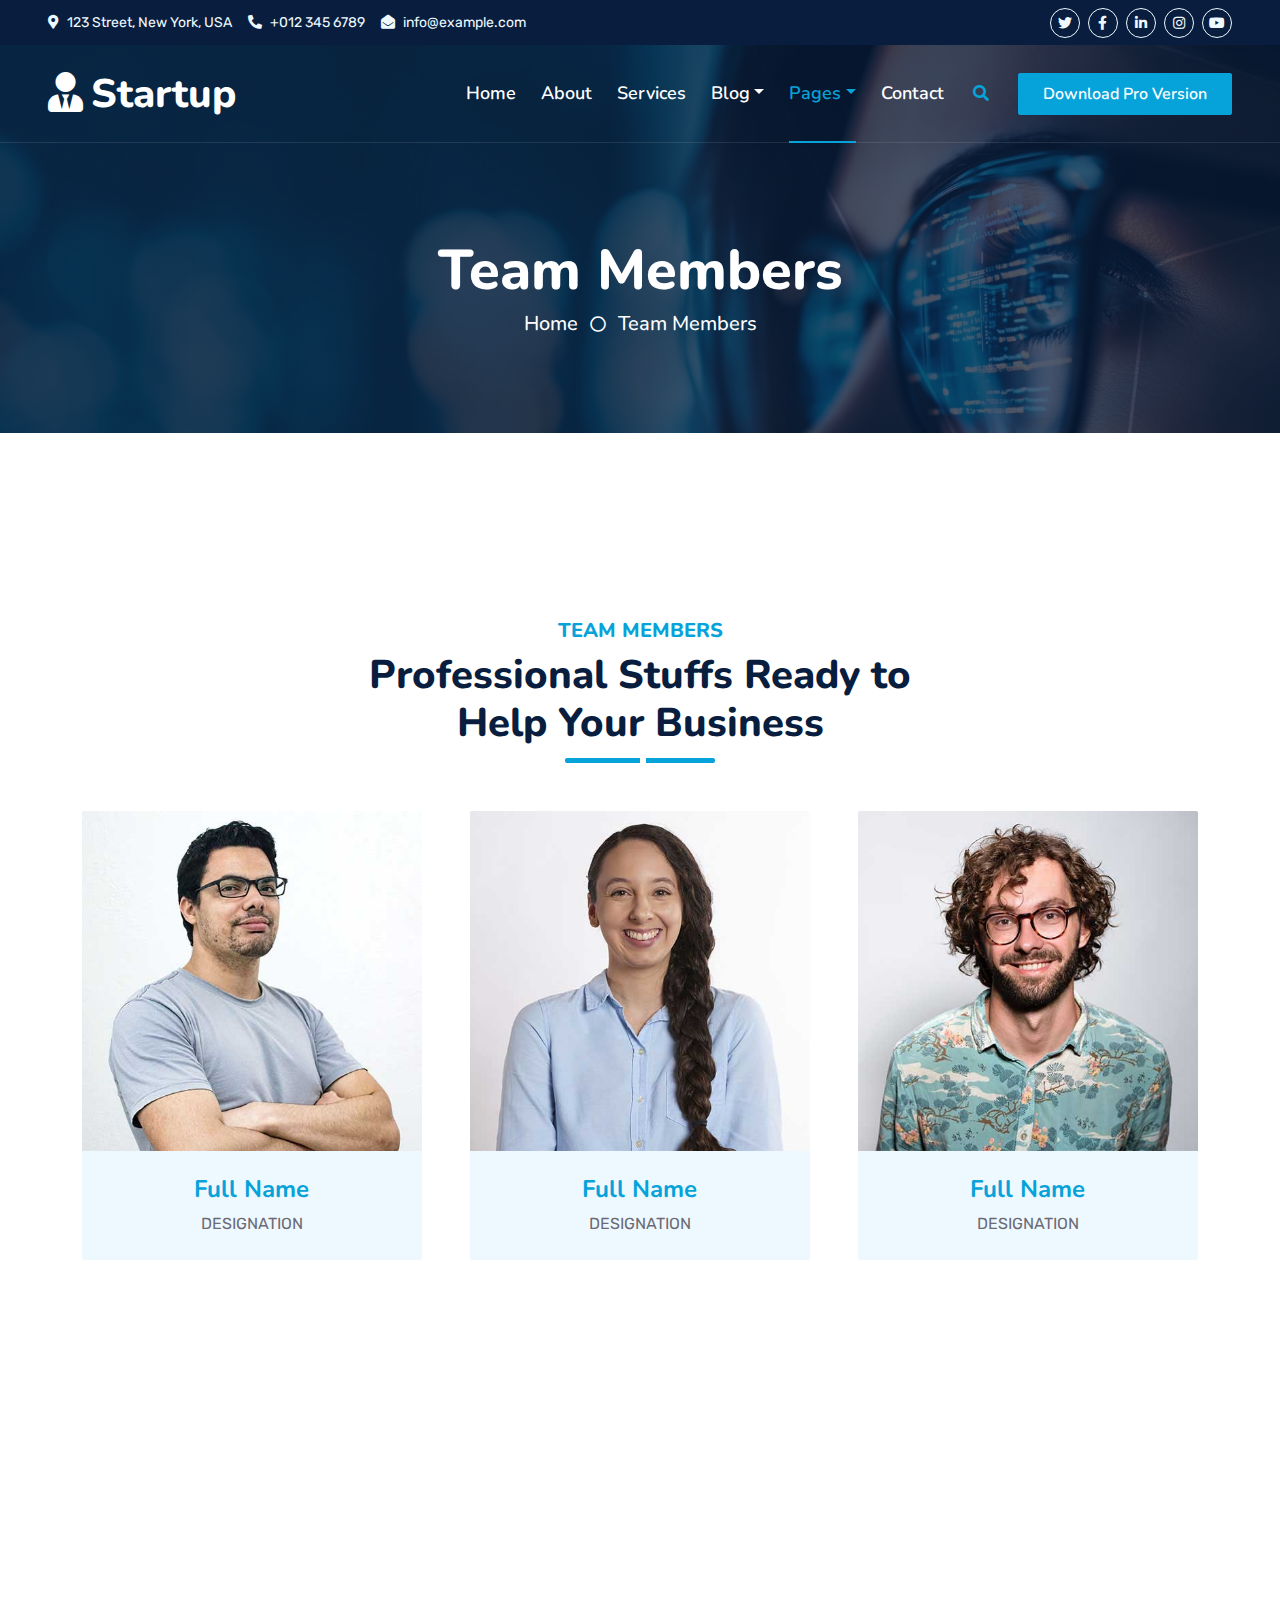
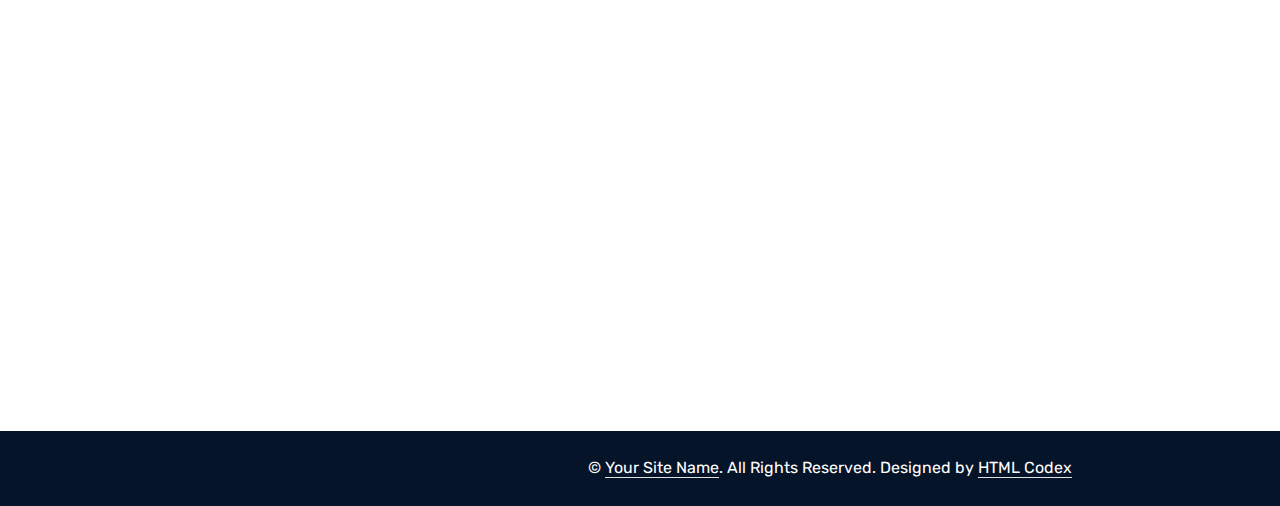
<file: team.html>
<!DOCTYPE html>
<html lang="en">

<head>
    <meta charset="utf-8">
    <title>Startup - Startup Website Template</title>
    <meta content="width=device-width, initial-scale=1.0" name="viewport">
    <meta content="Free HTML Templates" name="keywords">
    <meta content="Free HTML Templates" name="description">

    <!-- Favicon -->
    <link href="img/favicon.ico" rel="icon">

    <!-- Google Web Fonts -->
    <link rel="preconnect" href="https://fonts.googleapis.com">
    <link rel="preconnect" href="https://fonts.gstatic.com" crossorigin>
    <link href="https://fonts.googleapis.com/css2?family=Nunito:wght@400;600;700;800&family=Rubik:wght@400;500;600;700&display=swap" rel="stylesheet">

    <!-- Icon Font Stylesheet -->
    <link href="https://cdnjs.cloudflare.com/ajax/libs/font-awesome/5.10.0/css/all.min.css" rel="stylesheet">
    <link href="https://cdn.jsdelivr.net/npm/bootstrap-icons@1.4.1/font/bootstrap-icons.css" rel="stylesheet">

    <!-- Libraries Stylesheet -->
    <link href="lib/owlcarousel/assets/owl.carousel.min.css" rel="stylesheet">
    <link href="lib/animate/animate.min.css" rel="stylesheet">

    <!-- Customized Bootstrap Stylesheet -->
    <link href="css/bootstrap.min.css" rel="stylesheet">

    <!-- Template Stylesheet -->
    <link href="css/style.css" rel="stylesheet">
</head>

<body>
    <!-- Spinner Start -->
    <div id="spinner" class="show bg-white position-fixed translate-middle w-100 vh-100 top-50 start-50 d-flex align-items-center justify-content-center">
        <div class="spinner"></div>
    </div>
    <!-- Spinner End -->


    <!-- Topbar Start -->
    <div class="container-fluid bg-dark px-5 d-none d-lg-block">
        <div class="row gx-0">
            <div class="col-lg-8 text-center text-lg-start mb-2 mb-lg-0">
                <div class="d-inline-flex align-items-center" style="height: 45px;">
                    <small class="me-3 text-light"><i class="fa fa-map-marker-alt me-2"></i>123 Street, New York, USA</small>
                    <small class="me-3 text-light"><i class="fa fa-phone-alt me-2"></i>+012 345 6789</small>
                    <small class="text-light"><i class="fa fa-envelope-open me-2"></i>info@example.com</small>
                </div>
            </div>
            <div class="col-lg-4 text-center text-lg-end">
                <div class="d-inline-flex align-items-center" style="height: 45px;">
                    <a class="btn btn-sm btn-outline-light btn-sm-square rounded-circle me-2" href=""><i class="fab fa-twitter fw-normal"></i></a>
                    <a class="btn btn-sm btn-outline-light btn-sm-square rounded-circle me-2" href=""><i class="fab fa-facebook-f fw-normal"></i></a>
                    <a class="btn btn-sm btn-outline-light btn-sm-square rounded-circle me-2" href=""><i class="fab fa-linkedin-in fw-normal"></i></a>
                    <a class="btn btn-sm btn-outline-light btn-sm-square rounded-circle me-2" href=""><i class="fab fa-instagram fw-normal"></i></a>
                    <a class="btn btn-sm btn-outline-light btn-sm-square rounded-circle" href=""><i class="fab fa-youtube fw-normal"></i></a>
                </div>
            </div>
        </div>
    </div>
    <!-- Topbar End -->


    <!-- Navbar Start -->
    <div class="container-fluid position-relative p-0">
        <nav class="navbar navbar-expand-lg navbar-dark px-5 py-3 py-lg-0">
            <a href="index.html" class="navbar-brand p-0">
                <h1 class="m-0"><i class="fa fa-user-tie me-2"></i>Startup</h1>
            </a>
            <button class="navbar-toggler" type="button" data-bs-toggle="collapse" data-bs-target="#navbarCollapse">
                <span class="fa fa-bars"></span>
            </button>
            <div class="collapse navbar-collapse" id="navbarCollapse">
                <div class="navbar-nav ms-auto py-0">
                    <a href="index.html" class="nav-item nav-link">Home</a>
                    <a href="about.html" class="nav-item nav-link">About</a>
                    <a href="service.html" class="nav-item nav-link">Services</a>
                    <div class="nav-item dropdown">
                        <a href="#" class="nav-link dropdown-toggle" data-bs-toggle="dropdown">Blog</a>
                        <div class="dropdown-menu m-0">
                            <a href="blog.html" class="dropdown-item">Blog Grid</a>
                            <a href="detail.html" class="dropdown-item">Blog Detail</a>
                        </div>
                    </div>
                    <div class="nav-item dropdown">
                        <a href="#" class="nav-link dropdown-toggle active" data-bs-toggle="dropdown">Pages</a>
                        <div class="dropdown-menu m-0">
                            <a href="price.html" class="dropdown-item">Pricing Plan</a>
                            <a href="feature.html" class="dropdown-item">Our features</a>
                            <a href="team.html" class="dropdown-item active">Team Members</a>
                            <a href="testimonial.html" class="dropdown-item">Testimonial</a>
                            <a href="quote.html" class="dropdown-item">Free Quote</a>
                        </div>
                    </div>
                    <a href="contact.html" class="nav-item nav-link">Contact</a>
                </div>
                <butaton type="button" class="btn text-primary ms-3" data-bs-toggle="modal" data-bs-target="#searchModal"><i class="fa fa-search"></i></butaton>
                <a href="https://htmlcodex.com/startup-company-website-template" class="btn btn-primary py-2 px-4 ms-3">Download Pro Version</a>
            </div>
        </nav>

        <div class="container-fluid bg-primary py-5 bg-header" style="margin-bottom: 90px;">
            <div class="row py-5">
                <div class="col-12 pt-lg-5 mt-lg-5 text-center">
                    <h1 class="display-4 text-white animated zoomIn">Team Members</h1>
                    <a href="" class="h5 text-white">Home</a>
                    <i class="far fa-circle text-white px-2"></i>
                    <a href="" class="h5 text-white">Team Members</a>
                </div>
            </div>
        </div>
    </div>
    <!-- Navbar End -->


    <!-- Full Screen Search Start -->
    <div class="modal fade" id="searchModal" tabindex="-1">
        <div class="modal-dialog modal-fullscreen">
            <div class="modal-content" style="background: rgba(9, 30, 62, .7);">
                <div class="modal-header border-0">
                    <button type="button" class="btn bg-white btn-close" data-bs-dismiss="modal" aria-label="Close"></button>
                </div>
                <div class="modal-body d-flex align-items-center justify-content-center">
                    <div class="input-group" style="max-width: 600px;">
                        <input type="text" class="form-control bg-transparent border-primary p-3" placeholder="Type search keyword">
                        <button class="btn btn-primary px-4"><i class="bi bi-search"></i></button>
                    </div>
                </div>
            </div>
        </div>
    </div>
    <!-- Full Screen Search End -->


    <!-- Team Start -->
    <div class="container-fluid py-5 wow fadeInUp" data-wow-delay="0.1s">
        <div class="container py-5">
            <div class="section-title text-center position-relative pb-3 mb-5 mx-auto" style="max-width: 600px;">
                <h5 class="fw-bold text-primary text-uppercase">Team Members</h5>
                <h1 class="mb-0">Professional Stuffs Ready to Help Your Business</h1>
            </div>
            <div class="row g-5">
                <div class="col-lg-4 wow slideInUp" data-wow-delay="0.3s">
                    <div class="team-item bg-light rounded overflow-hidden">
                        <div class="team-img position-relative overflow-hidden">
                            <img class="img-fluid w-100" src="img/team-1.jpg" alt="">
                            <div class="team-social">
                                <a class="btn btn-lg btn-primary btn-lg-square rounded" href=""><i class="fab fa-twitter fw-normal"></i></a>
                                <a class="btn btn-lg btn-primary btn-lg-square rounded" href=""><i class="fab fa-facebook-f fw-normal"></i></a>
                                <a class="btn btn-lg btn-primary btn-lg-square rounded" href=""><i class="fab fa-instagram fw-normal"></i></a>
                                <a class="btn btn-lg btn-primary btn-lg-square rounded" href=""><i class="fab fa-linkedin-in fw-normal"></i></a>
                            </div>
                        </div>
                        <div class="text-center py-4">
                            <h4 class="text-primary">Full Name</h4>
                            <p class="text-uppercase m-0">Designation</p>
                        </div>
                    </div>
                </div>
                <div class="col-lg-4 wow slideInUp" data-wow-delay="0.6s">
                    <div class="team-item bg-light rounded overflow-hidden">
                        <div class="team-img position-relative overflow-hidden">
                            <img class="img-fluid w-100" src="img/team-2.jpg" alt="">
                            <div class="team-social">
                                <a class="btn btn-lg btn-primary btn-lg-square rounded" href=""><i class="fab fa-twitter fw-normal"></i></a>
                                <a class="btn btn-lg btn-primary btn-lg-square rounded" href=""><i class="fab fa-facebook-f fw-normal"></i></a>
                                <a class="btn btn-lg btn-primary btn-lg-square rounded" href=""><i class="fab fa-instagram fw-normal"></i></a>
                                <a class="btn btn-lg btn-primary btn-lg-square rounded" href=""><i class="fab fa-linkedin-in fw-normal"></i></a>
                            </div>
                        </div>
                        <div class="text-center py-4">
                            <h4 class="text-primary">Full Name</h4>
                            <p class="text-uppercase m-0">Designation</p>
                        </div>
                    </div>
                </div>
                <div class="col-lg-4 wow slideInUp" data-wow-delay="0.9s">
                    <div class="team-item bg-light rounded overflow-hidden">
                        <div class="team-img position-relative overflow-hidden">
                            <img class="img-fluid w-100" src="img/team-3.jpg" alt="">
                            <div class="team-social">
                                <a class="btn btn-lg btn-primary btn-lg-square rounded" href=""><i class="fab fa-twitter fw-normal"></i></a>
                                <a class="btn btn-lg btn-primary btn-lg-square rounded" href=""><i class="fab fa-facebook-f fw-normal"></i></a>
                                <a class="btn btn-lg btn-primary btn-lg-square rounded" href=""><i class="fab fa-instagram fw-normal"></i></a>
                                <a class="btn btn-lg btn-primary btn-lg-square rounded" href=""><i class="fab fa-linkedin-in fw-normal"></i></a>
                            </div>
                        </div>
                        <div class="text-center py-4">
                            <h4 class="text-primary">Full Name</h4>
                            <p class="text-uppercase m-0">Designation</p>
                        </div>
                    </div>
                </div>
            </div>
        </div>
    </div>
    <!-- Team End -->


    <!-- Vendor Start -->
    <div class="container-fluid py-5 wow fadeInUp" data-wow-delay="0.1s">
        <div class="container py-5 mb-5">
            <div class="bg-white">
                <div class="owl-carousel vendor-carousel">
                    <img src="img/vendor-1.jpg" alt="">
                    <img src="img/vendor-2.jpg" alt="">
                    <img src="img/vendor-3.jpg" alt="">
                    <img src="img/vendor-4.jpg" alt="">
                    <img src="img/vendor-5.jpg" alt="">
                    <img src="img/vendor-6.jpg" alt="">
                    <img src="img/vendor-7.jpg" alt="">
                    <img src="img/vendor-8.jpg" alt="">
                    <img src="img/vendor-9.jpg" alt="">
                </div>
            </div>
        </div>
    </div>
    <!-- Vendor End -->
    

    <!-- Footer Start -->
    <div class="container-fluid bg-dark text-light mt-5 wow fadeInUp" data-wow-delay="0.1s">
        <div class="container">
            <div class="row gx-5">
                <div class="col-lg-4 col-md-6 footer-about">
                    <div class="d-flex flex-column align-items-center justify-content-center text-center h-100 bg-primary p-4">
                        <a href="index.html" class="navbar-brand">
                            <h1 class="m-0 text-white"><i class="fa fa-user-tie me-2"></i>Startup</h1>
                        </a>
                        <p class="mt-3 mb-4">Lorem diam sit erat dolor elitr et, diam lorem justo amet clita stet eos sit. Elitr dolor duo lorem, elitr clita ipsum sea. Diam amet erat lorem stet eos. Diam amet et kasd eos duo.</p>
                        <form action="">
                            <div class="input-group">
                                <input type="text" class="form-control border-white p-3" placeholder="Your Email">
                                <button class="btn btn-dark">Sign Up</button>
                            </div>
                        </form>
                    </div>
                </div>
                <div class="col-lg-8 col-md-6">
                    <div class="row gx-5">
                        <div class="col-lg-4 col-md-12 pt-5 mb-5">
                            <div class="section-title section-title-sm position-relative pb-3 mb-4">
                                <h3 class="text-light mb-0">Get In Touch</h3>
                            </div>
                            <div class="d-flex mb-2">
                                <i class="bi bi-geo-alt text-primary me-2"></i>
                                <p class="mb-0">123 Street, New York, USA</p>
                            </div>
                            <div class="d-flex mb-2">
                                <i class="bi bi-envelope-open text-primary me-2"></i>
                                <p class="mb-0">info@example.com</p>
                            </div>
                            <div class="d-flex mb-2">
                                <i class="bi bi-telephone text-primary me-2"></i>
                                <p class="mb-0">+012 345 67890</p>
                            </div>
                            <div class="d-flex mt-4">
                                <a class="btn btn-primary btn-square me-2" href="#"><i class="fab fa-twitter fw-normal"></i></a>
                                <a class="btn btn-primary btn-square me-2" href="#"><i class="fab fa-facebook-f fw-normal"></i></a>
                                <a class="btn btn-primary btn-square me-2" href="#"><i class="fab fa-linkedin-in fw-normal"></i></a>
                                <a class="btn btn-primary btn-square" href="#"><i class="fab fa-instagram fw-normal"></i></a>
                            </div>
                        </div>
                        <div class="col-lg-4 col-md-12 pt-0 pt-lg-5 mb-5">
                            <div class="section-title section-title-sm position-relative pb-3 mb-4">
                                <h3 class="text-light mb-0">Quick Links</h3>
                            </div>
                            <div class="link-animated d-flex flex-column justify-content-start">
                                <a class="text-light mb-2" href="#"><i class="bi bi-arrow-right text-primary me-2"></i>Home</a>
                                <a class="text-light mb-2" href="#"><i class="bi bi-arrow-right text-primary me-2"></i>About Us</a>
                                <a class="text-light mb-2" href="#"><i class="bi bi-arrow-right text-primary me-2"></i>Our Services</a>
                                <a class="text-light mb-2" href="#"><i class="bi bi-arrow-right text-primary me-2"></i>Meet The Team</a>
                                <a class="text-light mb-2" href="#"><i class="bi bi-arrow-right text-primary me-2"></i>Latest Blog</a>
                                <a class="text-light" href="#"><i class="bi bi-arrow-right text-primary me-2"></i>Contact Us</a>
                            </div>
                        </div>
                        <div class="col-lg-4 col-md-12 pt-0 pt-lg-5 mb-5">
                            <div class="section-title section-title-sm position-relative pb-3 mb-4">
                                <h3 class="text-light mb-0">Popular Links</h3>
                            </div>
                            <div class="link-animated d-flex flex-column justify-content-start">
                                <a class="text-light mb-2" href="#"><i class="bi bi-arrow-right text-primary me-2"></i>Home</a>
                                <a class="text-light mb-2" href="#"><i class="bi bi-arrow-right text-primary me-2"></i>About Us</a>
                                <a class="text-light mb-2" href="#"><i class="bi bi-arrow-right text-primary me-2"></i>Our Services</a>
                                <a class="text-light mb-2" href="#"><i class="bi bi-arrow-right text-primary me-2"></i>Meet The Team</a>
                                <a class="text-light mb-2" href="#"><i class="bi bi-arrow-right text-primary me-2"></i>Latest Blog</a>
                                <a class="text-light" href="#"><i class="bi bi-arrow-right text-primary me-2"></i>Contact Us</a>
                            </div>
                        </div>
                    </div>
                </div>
            </div>
        </div>
    </div>
    <div class="container-fluid text-white" style="background: #061429;">
        <div class="container text-center">
            <div class="row justify-content-end">
                <div class="col-lg-8 col-md-6">
                    <div class="d-flex align-items-center justify-content-center" style="height: 75px;">
                        <p class="mb-0">&copy; <a class="text-white border-bottom" href="#">Your Site Name</a>. All Rights Reserved. 
						
						<!--/*** This template is free as long as you keep the footer author’s credit link/attribution link/backlink. If you'd like to use the template without the footer author’s credit link/attribution link/backlink, you can purchase the Credit Removal License from "https://htmlcodex.com/credit-removal". Thank you for your support. ***/-->
						Designed by <a class="text-white border-bottom" href="https://htmlcodex.com">HTML Codex</a></p>
                    </div>
                </div>
            </div>
        </div>
    </div>
    <!-- Footer End -->


    <!-- Back to Top -->
    <a href="#" class="btn btn-lg btn-primary btn-lg-square rounded back-to-top"><i class="bi bi-arrow-up"></i></a>


    <!-- JavaScript Libraries -->
    <script src="https://code.jquery.com/jquery-3.4.1.min.js"></script>
    <script src="https://cdn.jsdelivr.net/npm/bootstrap@5.0.0/dist/js/bootstrap.bundle.min.js"></script>
    <script src="lib/wow/wow.min.js"></script>
    <script src="lib/easing/easing.min.js"></script>
    <script src="lib/waypoints/waypoints.min.js"></script>
    <script src="lib/counterup/counterup.min.js"></script>
    <script src="lib/owlcarousel/owl.carousel.min.js"></script>

    <!-- Template Javascript -->
    <script src="js/main.js"></script>
</body>

</html>
</file>
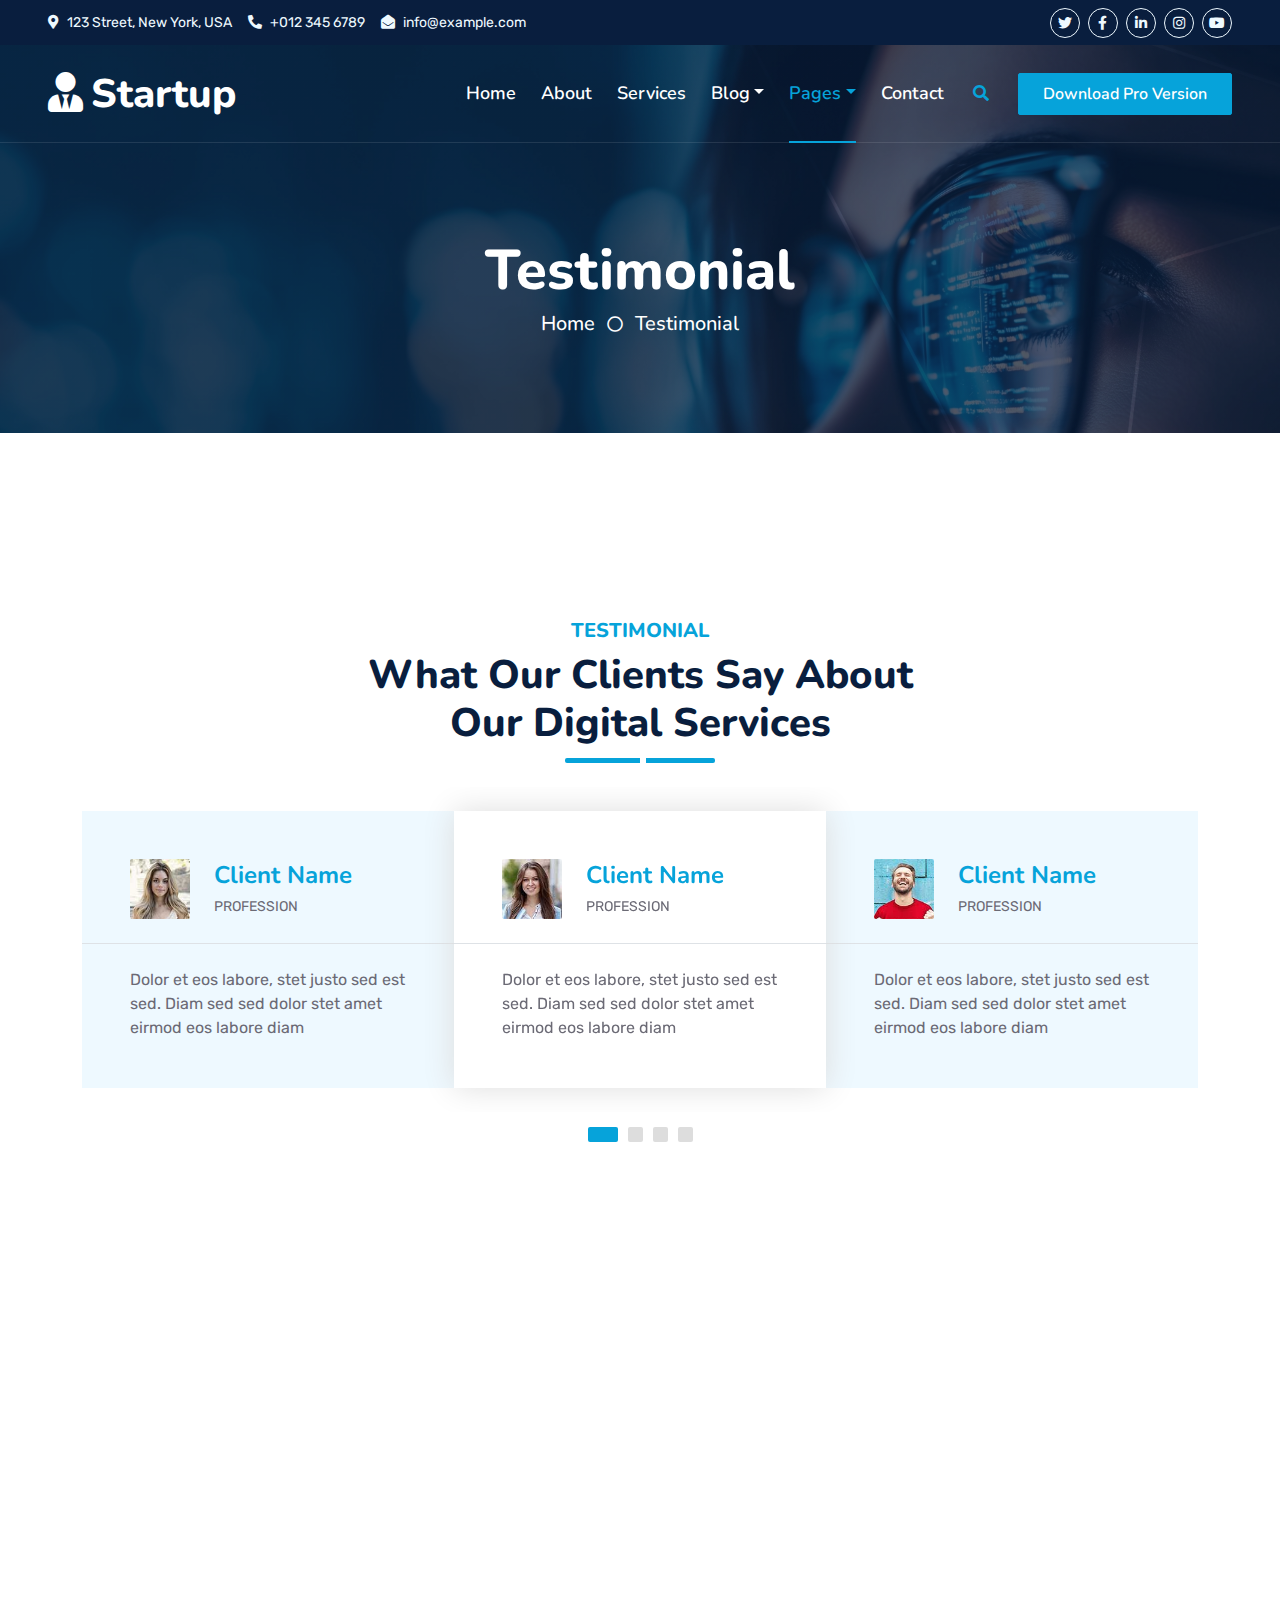
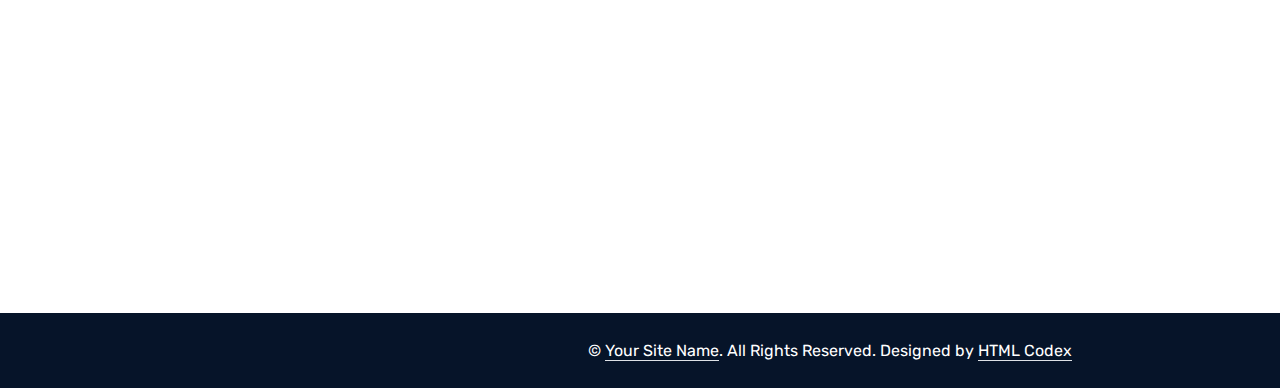
<file: testimonial.html>
<!DOCTYPE html>
<html lang="en">

<head>
    <meta charset="utf-8">
    <title>Startup - Startup Website Template</title>
    <meta content="width=device-width, initial-scale=1.0" name="viewport">
    <meta content="Free HTML Templates" name="keywords">
    <meta content="Free HTML Templates" name="description">

    <!-- Favicon -->
    <link href="img/favicon.ico" rel="icon">

    <!-- Google Web Fonts -->
    <link rel="preconnect" href="https://fonts.googleapis.com">
    <link rel="preconnect" href="https://fonts.gstatic.com" crossorigin>
    <link href="https://fonts.googleapis.com/css2?family=Nunito:wght@400;600;700;800&family=Rubik:wght@400;500;600;700&display=swap" rel="stylesheet">

    <!-- Icon Font Stylesheet -->
    <link href="https://cdnjs.cloudflare.com/ajax/libs/font-awesome/5.10.0/css/all.min.css" rel="stylesheet">
    <link href="https://cdn.jsdelivr.net/npm/bootstrap-icons@1.4.1/font/bootstrap-icons.css" rel="stylesheet">

    <!-- Libraries Stylesheet -->
    <link href="lib/owlcarousel/assets/owl.carousel.min.css" rel="stylesheet">
    <link href="lib/animate/animate.min.css" rel="stylesheet">

    <!-- Customized Bootstrap Stylesheet -->
    <link href="css/bootstrap.min.css" rel="stylesheet">

    <!-- Template Stylesheet -->
    <link href="css/style.css" rel="stylesheet">
</head>

<body>
    <!-- Spinner Start -->
    <div id="spinner" class="show bg-white position-fixed translate-middle w-100 vh-100 top-50 start-50 d-flex align-items-center justify-content-center">
        <div class="spinner"></div>
    </div>
    <!-- Spinner End -->


    <!-- Topbar Start -->
    <div class="container-fluid bg-dark px-5 d-none d-lg-block">
        <div class="row gx-0">
            <div class="col-lg-8 text-center text-lg-start mb-2 mb-lg-0">
                <div class="d-inline-flex align-items-center" style="height: 45px;">
                    <small class="me-3 text-light"><i class="fa fa-map-marker-alt me-2"></i>123 Street, New York, USA</small>
                    <small class="me-3 text-light"><i class="fa fa-phone-alt me-2"></i>+012 345 6789</small>
                    <small class="text-light"><i class="fa fa-envelope-open me-2"></i>info@example.com</small>
                </div>
            </div>
            <div class="col-lg-4 text-center text-lg-end">
                <div class="d-inline-flex align-items-center" style="height: 45px;">
                    <a class="btn btn-sm btn-outline-light btn-sm-square rounded-circle me-2" href=""><i class="fab fa-twitter fw-normal"></i></a>
                    <a class="btn btn-sm btn-outline-light btn-sm-square rounded-circle me-2" href=""><i class="fab fa-facebook-f fw-normal"></i></a>
                    <a class="btn btn-sm btn-outline-light btn-sm-square rounded-circle me-2" href=""><i class="fab fa-linkedin-in fw-normal"></i></a>
                    <a class="btn btn-sm btn-outline-light btn-sm-square rounded-circle me-2" href=""><i class="fab fa-instagram fw-normal"></i></a>
                    <a class="btn btn-sm btn-outline-light btn-sm-square rounded-circle" href=""><i class="fab fa-youtube fw-normal"></i></a>
                </div>
            </div>
        </div>
    </div>
    <!-- Topbar End -->


    <!-- Navbar Start -->
    <div class="container-fluid position-relative p-0">
        <nav class="navbar navbar-expand-lg navbar-dark px-5 py-3 py-lg-0">
            <a href="index.html" class="navbar-brand p-0">
                <h1 class="m-0"><i class="fa fa-user-tie me-2"></i>Startup</h1>
            </a>
            <button class="navbar-toggler" type="button" data-bs-toggle="collapse" data-bs-target="#navbarCollapse">
                <span class="fa fa-bars"></span>
            </button>
            <div class="collapse navbar-collapse" id="navbarCollapse">
                <div class="navbar-nav ms-auto py-0">
                    <a href="index.html" class="nav-item nav-link">Home</a>
                    <a href="about.html" class="nav-item nav-link">About</a>
                    <a href="service.html" class="nav-item nav-link">Services</a>
                    <div class="nav-item dropdown">
                        <a href="#" class="nav-link dropdown-toggle" data-bs-toggle="dropdown">Blog</a>
                        <div class="dropdown-menu m-0">
                            <a href="blog.html" class="dropdown-item">Blog Grid</a>
                            <a href="detail.html" class="dropdown-item">Blog Detail</a>
                        </div>
                    </div>
                    <div class="nav-item dropdown">
                        <a href="#" class="nav-link dropdown-toggle active" data-bs-toggle="dropdown">Pages</a>
                        <div class="dropdown-menu m-0">
                            <a href="price.html" class="dropdown-item">Pricing Plan</a>
                            <a href="feature.html" class="dropdown-item">Our features</a>
                            <a href="team.html" class="dropdown-item">Team Members</a>
                            <a href="testimonial.html" class="dropdown-item active">Testimonial</a>
                            <a href="quote.html" class="dropdown-item">Free Quote</a>
                        </div>
                    </div>
                    <a href="contact.html" class="nav-item nav-link">Contact</a>
                </div>
                <butaton type="button" class="btn text-primary ms-3" data-bs-toggle="modal" data-bs-target="#searchModal"><i class="fa fa-search"></i></butaton>
                <a href="https://htmlcodex.com/startup-company-website-template" class="btn btn-primary py-2 px-4 ms-3">Download Pro Version</a>
            </div>
        </nav>

        <div class="container-fluid bg-primary py-5 bg-header" style="margin-bottom: 90px;">
            <div class="row py-5">
                <div class="col-12 pt-lg-5 mt-lg-5 text-center">
                    <h1 class="display-4 text-white animated zoomIn">Testimonial</h1>
                    <a href="" class="h5 text-white">Home</a>
                    <i class="far fa-circle text-white px-2"></i>
                    <a href="" class="h5 text-white">Testimonial</a>
                </div>
            </div>
        </div>
    </div>
    <!-- Navbar End -->


    <!-- Full Screen Search Start -->
    <div class="modal fade" id="searchModal" tabindex="-1">
        <div class="modal-dialog modal-fullscreen">
            <div class="modal-content" style="background: rgba(9, 30, 62, .7);">
                <div class="modal-header border-0">
                    <button type="button" class="btn bg-white btn-close" data-bs-dismiss="modal" aria-label="Close"></button>
                </div>
                <div class="modal-body d-flex align-items-center justify-content-center">
                    <div class="input-group" style="max-width: 600px;">
                        <input type="text" class="form-control bg-transparent border-primary p-3" placeholder="Type search keyword">
                        <button class="btn btn-primary px-4"><i class="bi bi-search"></i></button>
                    </div>
                </div>
            </div>
        </div>
    </div>
    <!-- Full Screen Search End -->


    <!-- Testimonial Start -->
    <div class="container-fluid py-5 wow fadeInUp" data-wow-delay="0.1s">
        <div class="container py-5">
            <div class="section-title text-center position-relative pb-3 mb-4 mx-auto" style="max-width: 600px;">
                <h5 class="fw-bold text-primary text-uppercase">Testimonial</h5>
                <h1 class="mb-0">What Our Clients Say About Our Digital Services</h1>
            </div>
            <div class="owl-carousel testimonial-carousel wow fadeInUp" data-wow-delay="0.6s">
                <div class="testimonial-item bg-light my-4">
                    <div class="d-flex align-items-center border-bottom pt-5 pb-4 px-5">
                        <img class="img-fluid rounded" src="img/testimonial-1.jpg" style="width: 60px; height: 60px;" >
                        <div class="ps-4">
                            <h4 class="text-primary mb-1">Client Name</h4>
                            <small class="text-uppercase">Profession</small>
                        </div>
                    </div>
                    <div class="pt-4 pb-5 px-5">
                        Dolor et eos labore, stet justo sed est sed. Diam sed sed dolor stet amet eirmod eos labore diam
                    </div>
                </div>
                <div class="testimonial-item bg-light my-4">
                    <div class="d-flex align-items-center border-bottom pt-5 pb-4 px-5">
                        <img class="img-fluid rounded" src="img/testimonial-2.jpg" style="width: 60px; height: 60px;" >
                        <div class="ps-4">
                            <h4 class="text-primary mb-1">Client Name</h4>
                            <small class="text-uppercase">Profession</small>
                        </div>
                    </div>
                    <div class="pt-4 pb-5 px-5">
                        Dolor et eos labore, stet justo sed est sed. Diam sed sed dolor stet amet eirmod eos labore diam
                    </div>
                </div>
                <div class="testimonial-item bg-light my-4">
                    <div class="d-flex align-items-center border-bottom pt-5 pb-4 px-5">
                        <img class="img-fluid rounded" src="img/testimonial-3.jpg" style="width: 60px; height: 60px;" >
                        <div class="ps-4">
                            <h4 class="text-primary mb-1">Client Name</h4>
                            <small class="text-uppercase">Profession</small>
                        </div>
                    </div>
                    <div class="pt-4 pb-5 px-5">
                        Dolor et eos labore, stet justo sed est sed. Diam sed sed dolor stet amet eirmod eos labore diam
                    </div>
                </div>
                <div class="testimonial-item bg-light my-4">
                    <div class="d-flex align-items-center border-bottom pt-5 pb-4 px-5">
                        <img class="img-fluid rounded" src="img/testimonial-4.jpg" style="width: 60px; height: 60px;" >
                        <div class="ps-4">
                            <h4 class="text-primary mb-1">Client Name</h4>
                            <small class="text-uppercase">Profession</small>
                        </div>
                    </div>
                    <div class="pt-4 pb-5 px-5">
                        Dolor et eos labore, stet justo sed est sed. Diam sed sed dolor stet amet eirmod eos labore diam
                    </div>
                </div>
            </div>
        </div>
    </div>
    <!-- Testimonial End -->


    <!-- Vendor Start -->
    <div class="container-fluid py-5 wow fadeInUp" data-wow-delay="0.1s">
        <div class="container py-5 mb-5">
            <div class="bg-white">
                <div class="owl-carousel vendor-carousel">
                    <img src="img/vendor-1.jpg" alt="">
                    <img src="img/vendor-2.jpg" alt="">
                    <img src="img/vendor-3.jpg" alt="">
                    <img src="img/vendor-4.jpg" alt="">
                    <img src="img/vendor-5.jpg" alt="">
                    <img src="img/vendor-6.jpg" alt="">
                    <img src="img/vendor-7.jpg" alt="">
                    <img src="img/vendor-8.jpg" alt="">
                    <img src="img/vendor-9.jpg" alt="">
                </div>
            </div>
        </div>
    </div>
    <!-- Vendor End -->
    

    <!-- Footer Start -->
    <div class="container-fluid bg-dark text-light mt-5 wow fadeInUp" data-wow-delay="0.1s">
        <div class="container">
            <div class="row gx-5">
                <div class="col-lg-4 col-md-6 footer-about">
                    <div class="d-flex flex-column align-items-center justify-content-center text-center h-100 bg-primary p-4">
                        <a href="index.html" class="navbar-brand">
                            <h1 class="m-0 text-white"><i class="fa fa-user-tie me-2"></i>Startup</h1>
                        </a>
                        <p class="mt-3 mb-4">Lorem diam sit erat dolor elitr et, diam lorem justo amet clita stet eos sit. Elitr dolor duo lorem, elitr clita ipsum sea. Diam amet erat lorem stet eos. Diam amet et kasd eos duo.</p>
                        <form action="">
                            <div class="input-group">
                                <input type="text" class="form-control border-white p-3" placeholder="Your Email">
                                <button class="btn btn-dark">Sign Up</button>
                            </div>
                        </form>
                    </div>
                </div>
                <div class="col-lg-8 col-md-6">
                    <div class="row gx-5">
                        <div class="col-lg-4 col-md-12 pt-5 mb-5">
                            <div class="section-title section-title-sm position-relative pb-3 mb-4">
                                <h3 class="text-light mb-0">Get In Touch</h3>
                            </div>
                            <div class="d-flex mb-2">
                                <i class="bi bi-geo-alt text-primary me-2"></i>
                                <p class="mb-0">123 Street, New York, USA</p>
                            </div>
                            <div class="d-flex mb-2">
                                <i class="bi bi-envelope-open text-primary me-2"></i>
                                <p class="mb-0">info@example.com</p>
                            </div>
                            <div class="d-flex mb-2">
                                <i class="bi bi-telephone text-primary me-2"></i>
                                <p class="mb-0">+012 345 67890</p>
                            </div>
                            <div class="d-flex mt-4">
                                <a class="btn btn-primary btn-square me-2" href="#"><i class="fab fa-twitter fw-normal"></i></a>
                                <a class="btn btn-primary btn-square me-2" href="#"><i class="fab fa-facebook-f fw-normal"></i></a>
                                <a class="btn btn-primary btn-square me-2" href="#"><i class="fab fa-linkedin-in fw-normal"></i></a>
                                <a class="btn btn-primary btn-square" href="#"><i class="fab fa-instagram fw-normal"></i></a>
                            </div>
                        </div>
                        <div class="col-lg-4 col-md-12 pt-0 pt-lg-5 mb-5">
                            <div class="section-title section-title-sm position-relative pb-3 mb-4">
                                <h3 class="text-light mb-0">Quick Links</h3>
                            </div>
                            <div class="link-animated d-flex flex-column justify-content-start">
                                <a class="text-light mb-2" href="#"><i class="bi bi-arrow-right text-primary me-2"></i>Home</a>
                                <a class="text-light mb-2" href="#"><i class="bi bi-arrow-right text-primary me-2"></i>About Us</a>
                                <a class="text-light mb-2" href="#"><i class="bi bi-arrow-right text-primary me-2"></i>Our Services</a>
                                <a class="text-light mb-2" href="#"><i class="bi bi-arrow-right text-primary me-2"></i>Meet The Team</a>
                                <a class="text-light mb-2" href="#"><i class="bi bi-arrow-right text-primary me-2"></i>Latest Blog</a>
                                <a class="text-light" href="#"><i class="bi bi-arrow-right text-primary me-2"></i>Contact Us</a>
                            </div>
                        </div>
                        <div class="col-lg-4 col-md-12 pt-0 pt-lg-5 mb-5">
                            <div class="section-title section-title-sm position-relative pb-3 mb-4">
                                <h3 class="text-light mb-0">Popular Links</h3>
                            </div>
                            <div class="link-animated d-flex flex-column justify-content-start">
                                <a class="text-light mb-2" href="#"><i class="bi bi-arrow-right text-primary me-2"></i>Home</a>
                                <a class="text-light mb-2" href="#"><i class="bi bi-arrow-right text-primary me-2"></i>About Us</a>
                                <a class="text-light mb-2" href="#"><i class="bi bi-arrow-right text-primary me-2"></i>Our Services</a>
                                <a class="text-light mb-2" href="#"><i class="bi bi-arrow-right text-primary me-2"></i>Meet The Team</a>
                                <a class="text-light mb-2" href="#"><i class="bi bi-arrow-right text-primary me-2"></i>Latest Blog</a>
                                <a class="text-light" href="#"><i class="bi bi-arrow-right text-primary me-2"></i>Contact Us</a>
                            </div>
                        </div>
                    </div>
                </div>
            </div>
        </div>
    </div>
    <div class="container-fluid text-white" style="background: #061429;">
        <div class="container text-center">
            <div class="row justify-content-end">
                <div class="col-lg-8 col-md-6">
                    <div class="d-flex align-items-center justify-content-center" style="height: 75px;">
                        <p class="mb-0">&copy; <a class="text-white border-bottom" href="#">Your Site Name</a>. All Rights Reserved. 
						
						<!--/*** This template is free as long as you keep the footer author’s credit link/attribution link/backlink. If you'd like to use the template without the footer author’s credit link/attribution link/backlink, you can purchase the Credit Removal License from "https://htmlcodex.com/credit-removal". Thank you for your support. ***/-->
						Designed by <a class="text-white border-bottom" href="https://htmlcodex.com">HTML Codex</a></p>
                    </div>
                </div>
            </div>
        </div>
    </div>
    <!-- Footer End -->


    <!-- Back to Top -->
    <a href="#" class="btn btn-lg btn-primary btn-lg-square rounded back-to-top"><i class="bi bi-arrow-up"></i></a>


    <!-- JavaScript Libraries -->
    <script src="https://code.jquery.com/jquery-3.4.1.min.js"></script>
    <script src="https://cdn.jsdelivr.net/npm/bootstrap@5.0.0/dist/js/bootstrap.bundle.min.js"></script>
    <script src="lib/wow/wow.min.js"></script>
    <script src="lib/easing/easing.min.js"></script>
    <script src="lib/waypoints/waypoints.min.js"></script>
    <script src="lib/counterup/counterup.min.js"></script>
    <script src="lib/owlcarousel/owl.carousel.min.js"></script>

    <!-- Template Javascript -->
    <script src="js/main.js"></script>
</body>

</html>
</file>
<file: css/style.css>
/********** Template CSS **********/
:root {
    --primary: #06A3DA;
    --secondary: #34AD54;
    --light: #EEF9FF;
    --dark: #091E3E;
}


/*** Spinner ***/
.spinner {
    width: 40px;
    height: 40px;
    background: var(--primary);
    margin: 100px auto;
    -webkit-animation: sk-rotateplane 1.2s infinite ease-in-out;
    animation: sk-rotateplane 1.2s infinite ease-in-out;
}

@-webkit-keyframes sk-rotateplane {
    0% {
        -webkit-transform: perspective(120px)
    }
    50% {
        -webkit-transform: perspective(120px) rotateY(180deg)
    }
    100% {
        -webkit-transform: perspective(120px) rotateY(180deg) rotateX(180deg)
    }
}

@keyframes sk-rotateplane {
    0% {
        transform: perspective(120px) rotateX(0deg) rotateY(0deg);
        -webkit-transform: perspective(120px) rotateX(0deg) rotateY(0deg)
    }
    50% {
        transform: perspective(120px) rotateX(-180.1deg) rotateY(0deg);
        -webkit-transform: perspective(120px) rotateX(-180.1deg) rotateY(0deg)
    }
    100% {
        transform: perspective(120px) rotateX(-180deg) rotateY(-179.9deg);
        -webkit-transform: perspective(120px) rotateX(-180deg) rotateY(-179.9deg);
    }
}

#spinner {
    opacity: 0;
    visibility: hidden;
    transition: opacity .5s ease-out, visibility 0s linear .5s;
    z-index: 99999;
}

#spinner.show {
    transition: opacity .5s ease-out, visibility 0s linear 0s;
    visibility: visible;
    opacity: 1;
}


/*** Heading ***/
h1,
h2,
.fw-bold {
    font-weight: 800 !important;
}

h3,
h4,
.fw-semi-bold {
    font-weight: 700 !important;
}

h5,
h6,
.fw-medium {
    font-weight: 600 !important;
}


/*** Button ***/
.btn {
    font-family: 'Nunito', sans-serif;
    font-weight: 600;
    transition: .5s;
}

.btn-primary,
.btn-secondary {
    color: #FFFFFF;
    box-shadow: inset 0 0 0 50px transparent;
}

.btn-primary:hover {
    box-shadow: inset 0 0 0 0 var(--primary);
}

.btn-secondary:hover {
    box-shadow: inset 0 0 0 0 var(--secondary);
}

.btn-square {
    width: 36px;
    height: 36px;
}

.btn-sm-square {
    width: 30px;
    height: 30px;
}

.btn-lg-square {
    width: 48px;
    height: 48px;
}

.btn-square,
.btn-sm-square,
.btn-lg-square {
    padding-left: 0;
    padding-right: 0;
    text-align: center;
}


/*** Navbar ***/
.navbar-dark .navbar-nav .nav-link {
    font-family: 'Nunito', sans-serif;
    position: relative;
    margin-left: 25px;
    padding: 35px 0;
    color: #FFFFFF;
    font-size: 18px;
    font-weight: 600;
    outline: none;
    transition: .5s;
}

.sticky-top.navbar-dark .navbar-nav .nav-link {
    padding: 20px 0;
    color: var(--dark);
}

.navbar-dark .navbar-nav .nav-link:hover,
.navbar-dark .navbar-nav .nav-link.active {
    color: var(--primary);
}

.navbar-dark .navbar-brand h1 {
    color: #FFFFFF;
}

.navbar-dark .navbar-toggler {
    color: var(--primary) !important;
    border-color: var(--primary) !important;
}

@media (max-width: 991.98px) {
    .sticky-top.navbar-dark {
        position: relative;
        background: #FFFFFF;
    }

    .navbar-dark .navbar-nav .nav-link,
    .navbar-dark .navbar-nav .nav-link.show,
    .sticky-top.navbar-dark .navbar-nav .nav-link {
        padding: 10px 0;
        color: var(--dark);
    }

    .navbar-dark .navbar-brand h1 {
        color: var(--primary);
    }
}

@media (min-width: 992px) {
    .navbar-dark {
        position: absolute;
        width: 100%;
        top: 0;
        left: 0;
        border-bottom: 1px solid rgba(256, 256, 256, .1);
        z-index: 999;
    }
    
    .sticky-top.navbar-dark {
        position: fixed;
        background: #FFFFFF;
    }

    .navbar-dark .navbar-nav .nav-link::before {
        position: absolute;
        content: "";
        width: 0;
        height: 2px;
        bottom: -1px;
        left: 50%;
        background: var(--primary);
        transition: .5s;
    }

    .navbar-dark .navbar-nav .nav-link:hover::before,
    .navbar-dark .navbar-nav .nav-link.active::before {
        width: 100%;
        left: 0;
    }

    .navbar-dark .navbar-nav .nav-link.nav-contact::before {
        display: none;
    }

    .sticky-top.navbar-dark .navbar-brand h1 {
        color: var(--primary);
    }
}


/*** Carousel ***/
.carousel-caption {
    top: 0;
    left: 0;
    right: 0;
    bottom: 0;
    z-index: 1;
}

@media (max-width: 576px) {
    .carousel-caption h5 {
        font-size: 14px;
        font-weight: 500 !important;
    }

    .carousel-caption h1 {
        font-size: 30px;
        font-weight: 600 !important;
    }
}

.carousel-control-prev,
.carousel-control-next {
    width: 10%;
}

.carousel-control-prev-icon,
.carousel-control-next-icon {
    width: 3rem;
    height: 3rem;
}


/*** Section Title ***/
.section-title::before {
    position: absolute;
    content: "";
    width: 150px;
    height: 5px;
    left: 0;
    bottom: 0;
    background: var(--primary);
    border-radius: 2px;
}

.section-title.text-center::before {
    left: 50%;
    margin-left: -75px;
}

.section-title.section-title-sm::before {
    width: 90px;
    height: 3px;
}

.section-title::after {
    position: absolute;
    content: "";
    width: 6px;
    height: 5px;
    bottom: 0px;
    background: #FFFFFF;
    -webkit-animation: section-title-run 5s infinite linear;
    animation: section-title-run 5s infinite linear;
}

.section-title.section-title-sm::after {
    width: 4px;
    height: 3px;
}

.section-title.text-center::after {
    -webkit-animation: section-title-run-center 5s infinite linear;
    animation: section-title-run-center 5s infinite linear;
}

.section-title.section-title-sm::after {
    -webkit-animation: section-title-run-sm 5s infinite linear;
    animation: section-title-run-sm 5s infinite linear;
}

@-webkit-keyframes section-title-run {
    0% {left: 0; } 50% { left : 145px; } 100% { left: 0; }
}

@-webkit-keyframes section-title-run-center {
    0% { left: 50%; margin-left: -75px; } 50% { left : 50%; margin-left: 45px; } 100% { left: 50%; margin-left: -75px; }
}

@-webkit-keyframes section-title-run-sm {
    0% {left: 0; } 50% { left : 85px; } 100% { left: 0; }
}


/*** Service ***/
.service-item {
    position: relative;
    height: 300px;
    padding: 0 30px;
    transition: .5s;
}

.service-item .service-icon {
    margin-bottom: 30px;
    width: 60px;
    height: 60px;
    display: flex;
    align-items: center;
    justify-content: center;
    background: var(--primary);
    border-radius: 2px;
    transform: rotate(-45deg);
}

.service-item .service-icon i {
    transform: rotate(45deg);
}

.service-item a.btn {
    position: absolute;
    width: 60px;
    bottom: -48px;
    left: 50%;
    margin-left: -30px;
    opacity: 0;
}

.service-item:hover a.btn {
    bottom: -24px;
    opacity: 1;
}


/*** Testimonial ***/
.testimonial-carousel .owl-dots {
    margin-top: 15px;
    display: flex;
    align-items: flex-end;
    justify-content: center;
}

.testimonial-carousel .owl-dot {
    position: relative;
    display: inline-block;
    margin: 0 5px;
    width: 15px;
    height: 15px;
    background: #DDDDDD;
    border-radius: 2px;
    transition: .5s;
}

.testimonial-carousel .owl-dot.active {
    width: 30px;
    background: var(--primary);
}

.testimonial-carousel .owl-item.center {
    position: relative;
    z-index: 1;
}

.testimonial-carousel .owl-item .testimonial-item {
    transition: .5s;
}

.testimonial-carousel .owl-item.center .testimonial-item {
    background: #FFFFFF !important;
    box-shadow: 0 0 30px #DDDDDD;
}


/*** Team ***/
.team-item {
    transition: .5s;
}

.team-social {
    position: absolute;
    width: 100%;
    height: 100%;
    top: 0;
    left: 0;
    display: flex;
    align-items: center;
    justify-content: center;
    transition: .5s;
}

.team-social a.btn {
    position: relative;
    margin: 0 3px;
    margin-top: 100px;
    opacity: 0;
}

.team-item:hover {
    box-shadow: 0 0 30px #DDDDDD;
}

.team-item:hover .team-social {
    background: rgba(9, 30, 62, .7);
}

.team-item:hover .team-social a.btn:first-child {
    opacity: 1;
    margin-top: 0;
    transition: .3s 0s;
}

.team-item:hover .team-social a.btn:nth-child(2) {
    opacity: 1;
    margin-top: 0;
    transition: .3s .05s;
}

.team-item:hover .team-social a.btn:nth-child(3) {
    opacity: 1;
    margin-top: 0;
    transition: .3s .1s;
}

.team-item:hover .team-social a.btn:nth-child(4) {
    opacity: 1;
    margin-top: 0;
    transition: .3s .15s;
}

.team-item .team-img img,
.blog-item .blog-img img  {
    transition: .5s;
}

.team-item:hover .team-img img,
.blog-item:hover .blog-img img {
    transform: scale(1.15);
}


/*** Miscellaneous ***/
@media (min-width: 991.98px) {
    .facts {
        position: relative;
        margin-top: -75px;
        z-index: 1;
    }
}

.back-to-top {
    position: fixed;
    display: none;
    right: 45px;
    bottom: 45px;
    z-index: 99;
}

.bg-header {
    background: linear-gradient(rgba(9, 30, 62, .7), rgba(9, 30, 62, .7)), url(../img/Front1\ \(2\).webp) center center no-repeat;
    background-size: cover;
}

.link-animated a {
    transition: .5s;
}

.link-animated a:hover {
    padding-left: 10px;
}

@media (min-width: 767.98px) {
    .footer-about {
        margin-bottom: -75px;
    }
}
.logo{
    width: 110px;
}

.aaa:hover{
    box-shadow: 2px 2px 3px rgb(102, 184, 231);
}

.office-address-holder{
 width: 19.25rem;
 margin-bottom: 2.875rem;
 padding-right: .3125rem;
}
</file>
<file: startup-website-template/css/style.css>
/********** Template CSS **********/
:root {
    --primary: #06A3DA;
    --secondary: #34AD54;
    --light: #EEF9FF;
    --dark: #091E3E;
}


/*** Spinner ***/
.spinner {
    width: 40px;
    height: 40px;
    background: var(--primary);
    margin: 100px auto;
    -webkit-animation: sk-rotateplane 1.2s infinite ease-in-out;
    animation: sk-rotateplane 1.2s infinite ease-in-out;
}

@-webkit-keyframes sk-rotateplane {
    0% {
        -webkit-transform: perspective(120px)
    }
    50% {
        -webkit-transform: perspective(120px) rotateY(180deg)
    }
    100% {
        -webkit-transform: perspective(120px) rotateY(180deg) rotateX(180deg)
    }
}

@keyframes sk-rotateplane {
    0% {
        transform: perspective(120px) rotateX(0deg) rotateY(0deg);
        -webkit-transform: perspective(120px) rotateX(0deg) rotateY(0deg)
    }
    50% {
        transform: perspective(120px) rotateX(-180.1deg) rotateY(0deg);
        -webkit-transform: perspective(120px) rotateX(-180.1deg) rotateY(0deg)
    }
    100% {
        transform: perspective(120px) rotateX(-180deg) rotateY(-179.9deg);
        -webkit-transform: perspective(120px) rotateX(-180deg) rotateY(-179.9deg);
    }
}

#spinner {
    opacity: 0;
    visibility: hidden;
    transition: opacity .5s ease-out, visibility 0s linear .5s;
    z-index: 99999;
}

#spinner.show {
    transition: opacity .5s ease-out, visibility 0s linear 0s;
    visibility: visible;
    opacity: 1;
}


/*** Heading ***/
h1,
h2,
.fw-bold {
    font-weight: 800 !important;
}

h3,
h4,
.fw-semi-bold {
    font-weight: 700 !important;
}

h5,
h6,
.fw-medium {
    font-weight: 600 !important;
}


/*** Button ***/
.btn {
    font-family: 'Nunito', sans-serif;
    font-weight: 600;
    transition: .5s;
}

.btn-primary,
.btn-secondary {
    color: #FFFFFF;
    box-shadow: inset 0 0 0 50px transparent;
}

.btn-primary:hover {
    box-shadow: inset 0 0 0 0 var(--primary);
}

.btn-secondary:hover {
    box-shadow: inset 0 0 0 0 var(--secondary);
}

.btn-square {
    width: 36px;
    height: 36px;
}

.btn-sm-square {
    width: 30px;
    height: 30px;
}

.btn-lg-square {
    width: 48px;
    height: 48px;
}

.btn-square,
.btn-sm-square,
.btn-lg-square {
    padding-left: 0;
    padding-right: 0;
    text-align: center;
}


/*** Navbar ***/
.navbar-dark .navbar-nav .nav-link {
    font-family: 'Nunito', sans-serif;
    position: relative;
    margin-left: 25px;
    padding: 35px 0;
    color: #FFFFFF;
    font-size: 18px;
    font-weight: 600;
    outline: none;
    transition: .5s;
}

.sticky-top.navbar-dark .navbar-nav .nav-link {
    padding: 20px 0;
    color: var(--dark);
}

.navbar-dark .navbar-nav .nav-link:hover,
.navbar-dark .navbar-nav .nav-link.active {
    color: var(--primary);
}

.navbar-dark .navbar-brand h1 {
    color: #FFFFFF;
}

.navbar-dark .navbar-toggler {
    color: var(--primary) !important;
    border-color: var(--primary) !important;
}

@media (max-width: 991.98px) {
    .sticky-top.navbar-dark {
        position: relative;
        background: #FFFFFF;
    }

    .navbar-dark .navbar-nav .nav-link,
    .navbar-dark .navbar-nav .nav-link.show,
    .sticky-top.navbar-dark .navbar-nav .nav-link {
        padding: 10px 0;
        color: var(--dark);
    }

    .navbar-dark .navbar-brand h1 {
        color: var(--primary);
    }
}

@media (min-width: 992px) {
    .navbar-dark {
        position: absolute;
        width: 100%;
        top: 0;
        left: 0;
        border-bottom: 1px solid rgba(256, 256, 256, .1);
        z-index: 999;
    }
    
    .sticky-top.navbar-dark {
        position: fixed;
        background: #FFFFFF;
    }

    .navbar-dark .navbar-nav .nav-link::before {
        position: absolute;
        content: "";
        width: 0;
        height: 2px;
        bottom: -1px;
        left: 50%;
        background: var(--primary);
        transition: .5s;
    }

    .navbar-dark .navbar-nav .nav-link:hover::before,
    .navbar-dark .navbar-nav .nav-link.active::before {
        width: 100%;
        left: 0;
    }

    .navbar-dark .navbar-nav .nav-link.nav-contact::before {
        display: none;
    }

    .sticky-top.navbar-dark .navbar-brand h1 {
        color: var(--primary);
    }
}


/*** Carousel ***/
.carousel-caption {
    top: 0;
    left: 0;
    right: 0;
    bottom: 0;
    background: rgba(9, 30, 62, .7);
    z-index: 1;
}

@media (max-width: 576px) {
    .carousel-caption h5 {
        font-size: 14px;
        font-weight: 500 !important;
    }

    .carousel-caption h1 {
        font-size: 30px;
        font-weight: 600 !important;
    }
}

.carousel-control-prev,
.carousel-control-next {
    width: 10%;
}

.carousel-control-prev-icon,
.carousel-control-next-icon {
    width: 3rem;
    height: 3rem;
}


/*** Section Title ***/
.section-title::before {
    position: absolute;
    content: "";
    width: 150px;
    height: 5px;
    left: 0;
    bottom: 0;
    background: var(--primary);
    border-radius: 2px;
}

.section-title.text-center::before {
    left: 50%;
    margin-left: -75px;
}

.section-title.section-title-sm::before {
    width: 90px;
    height: 3px;
}

.section-title::after {
    position: absolute;
    content: "";
    width: 6px;
    height: 5px;
    bottom: 0px;
    background: #FFFFFF;
    -webkit-animation: section-title-run 5s infinite linear;
    animation: section-title-run 5s infinite linear;
}

.section-title.section-title-sm::after {
    width: 4px;
    height: 3px;
}

.section-title.text-center::after {
    -webkit-animation: section-title-run-center 5s infinite linear;
    animation: section-title-run-center 5s infinite linear;
}

.section-title.section-title-sm::after {
    -webkit-animation: section-title-run-sm 5s infinite linear;
    animation: section-title-run-sm 5s infinite linear;
}

@-webkit-keyframes section-title-run {
    0% {left: 0; } 50% { left : 145px; } 100% { left: 0; }
}

@-webkit-keyframes section-title-run-center {
    0% { left: 50%; margin-left: -75px; } 50% { left : 50%; margin-left: 45px; } 100% { left: 50%; margin-left: -75px; }
}

@-webkit-keyframes section-title-run-sm {
    0% {left: 0; } 50% { left : 85px; } 100% { left: 0; }
}


/*** Service ***/
.service-item {
    position: relative;
    height: 300px;
    padding: 0 30px;
    transition: .5s;
}

.service-item .service-icon {
    margin-bottom: 30px;
    width: 60px;
    height: 60px;
    display: flex;
    align-items: center;
    justify-content: center;
    background: var(--primary);
    border-radius: 2px;
    transform: rotate(-45deg);
}

.service-item .service-icon i {
    transform: rotate(45deg);
}

.service-item a.btn {
    position: absolute;
    width: 60px;
    bottom: -48px;
    left: 50%;
    margin-left: -30px;
    opacity: 0;
}

.service-item:hover a.btn {
    bottom: -24px;
    opacity: 1;
}


/*** Testimonial ***/
.testimonial-carousel .owl-dots {
    margin-top: 15px;
    display: flex;
    align-items: flex-end;
    justify-content: center;
}

.testimonial-carousel .owl-dot {
    position: relative;
    display: inline-block;
    margin: 0 5px;
    width: 15px;
    height: 15px;
    background: #DDDDDD;
    border-radius: 2px;
    transition: .5s;
}

.testimonial-carousel .owl-dot.active {
    width: 30px;
    background: var(--primary);
}

.testimonial-carousel .owl-item.center {
    position: relative;
    z-index: 1;
}

.testimonial-carousel .owl-item .testimonial-item {
    transition: .5s;
}

.testimonial-carousel .owl-item.center .testimonial-item {
    background: #FFFFFF !important;
    box-shadow: 0 0 30px #DDDDDD;
}


/*** Team ***/
.team-item {
    transition: .5s;
}

.team-social {
    position: absolute;
    width: 100%;
    height: 100%;
    top: 0;
    left: 0;
    display: flex;
    align-items: center;
    justify-content: center;
    transition: .5s;
}

.team-social a.btn {
    position: relative;
    margin: 0 3px;
    margin-top: 100px;
    opacity: 0;
}

.team-item:hover {
    box-shadow: 0 0 30px #DDDDDD;
}

.team-item:hover .team-social {
    background: rgba(9, 30, 62, .7);
}

.team-item:hover .team-social a.btn:first-child {
    opacity: 1;
    margin-top: 0;
    transition: .3s 0s;
}

.team-item:hover .team-social a.btn:nth-child(2) {
    opacity: 1;
    margin-top: 0;
    transition: .3s .05s;
}

.team-item:hover .team-social a.btn:nth-child(3) {
    opacity: 1;
    margin-top: 0;
    transition: .3s .1s;
}

.team-item:hover .team-social a.btn:nth-child(4) {
    opacity: 1;
    margin-top: 0;
    transition: .3s .15s;
}

.team-item .team-img img,
.blog-item .blog-img img  {
    transition: .5s;
}

.team-item:hover .team-img img,
.blog-item:hover .blog-img img {
    transform: scale(1.15);
}


/*** Miscellaneous ***/
@media (min-width: 991.98px) {
    .facts {
        position: relative;
        margin-top: -75px;
        z-index: 1;
    }
}

.back-to-top {
    position: fixed;
    display: none;
    right: 45px;
    bottom: 45px;
    z-index: 99;
}

.bg-header {
    background: linear-gradient(rgba(9, 30, 62, .7), rgba(9, 30, 62, .7)), url(../img/services.jpg) center center no-repeat;
    background-size: cover;
}

.link-animated a {
    transition: .5s;
}

.link-animated a:hover {
    padding-left: 10px;
}

@media (min-width: 767.98px) {
    .footer-about {
        margin-bottom: -75px;
    }
}
</file>
